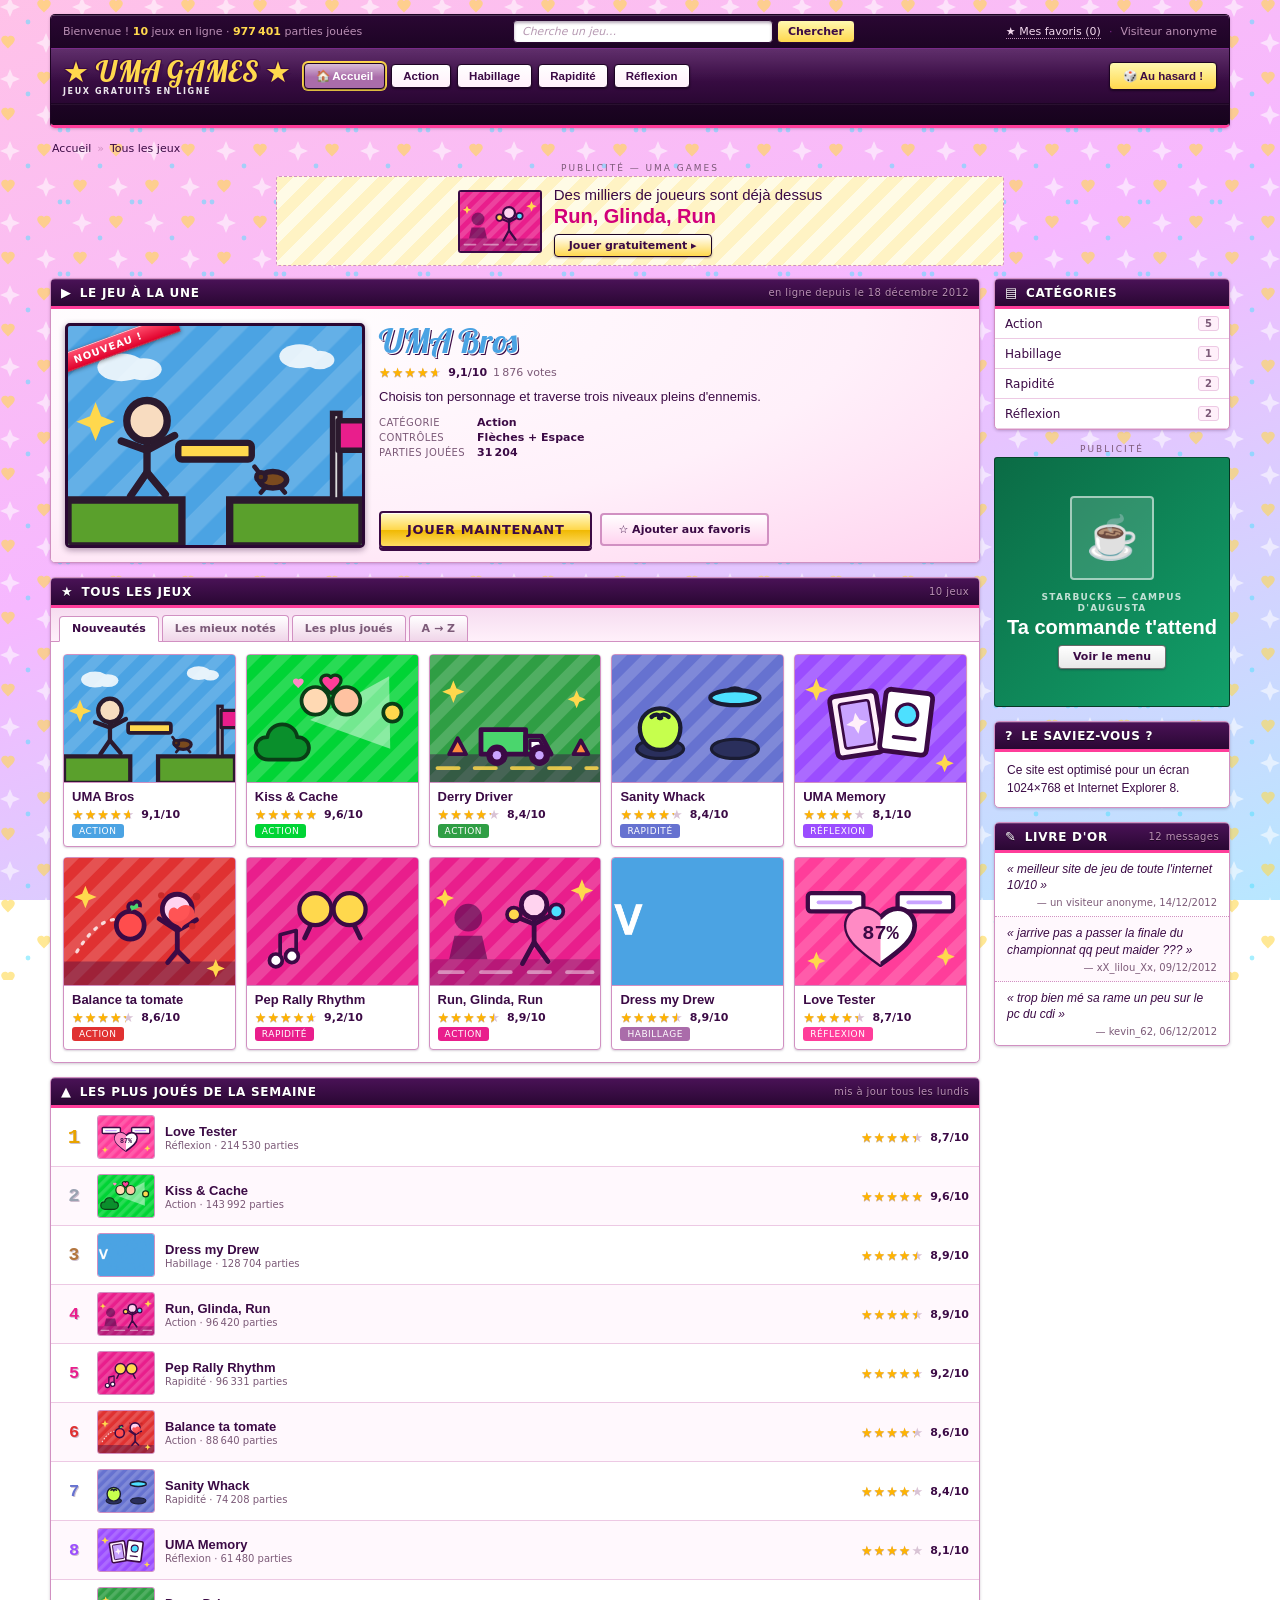
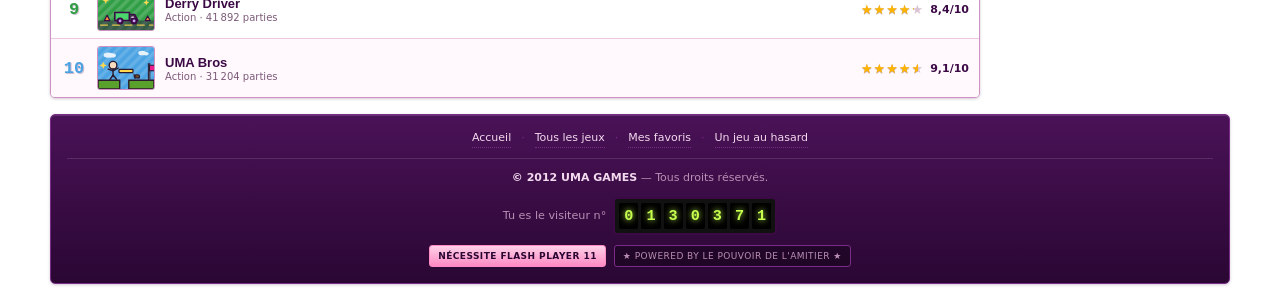
<file: index.html>
<!DOCTYPE html>
<html lang="fr">
<head>
<meta charset="UTF-8" />
<meta name="viewport" content="width=device-width, initial-scale=1, viewport-fit=cover" />
<title>★ UMA Games — Jeux gratuits en ligne ★</title>
<link rel="icon" type="image/svg+xml" href="shared/vignettes/drew.svg" />
<link rel="preconnect" href="https://fonts.googleapis.com" />
<link rel="preconnect" href="https://fonts.gstatic.com" crossorigin />
<link href="https://fonts.googleapis.com/css2?family=Lobster&display=swap" rel="stylesheet" />
<!-- Même DA que les jeux : tout le mobilier vient de shared/ -->
<link rel="stylesheet" href="shared/style-tokens.css" />
<link rel="stylesheet" href="shared/components.css" />
<link rel="stylesheet" href="shared/navbar.css" />
<link rel="stylesheet" href="shared/sidebar.css" />
<link rel="stylesheet" href="shared/portail.css" />
<link rel="stylesheet" href="style-hub.css" />
</head>
<body>
  <div id="sparkles" aria-hidden="true"></div>

  <!-- En-tête du portail : barre de service, navigation, annonces -->
  <div id="navbar"></div>

  <div class="portail">
    <nav class="fil-ariane" aria-label="Fil d'Ariane">
      <span class="fil-actuel">Accueil</span>
      <span class="fil-sep">»</span>
      <span class="fil-actuel">Tous les jeux</span>
    </nav>

    <!-- Réclame maison, format bannière : remplie depuis le manifest -->
    <div class="pub pub-banniere" id="pub-haut"></div>

    <div class="portail-corps">
      <main class="portail-principal">

        <!-- ---------- Le jeu à la une ---------- -->
        <section class="bloc bloc-une" id="bloc-une" hidden>
          <h2 class="rubrique">
            <span class="rubrique-icone" aria-hidden="true">▶</span>
            Le jeu à la une
            <span class="rubrique-info" id="une-date"></span>
          </h2>
          <div class="une" id="une"></div>
        </section>

        <!-- ---------- La grille ---------- -->
        <section class="bloc">
          <h2 class="rubrique">
            <span class="rubrique-icone" aria-hidden="true">★</span>
            Tous les jeux
            <span class="rubrique-info" id="grille-compte"></span>
          </h2>

          <div class="onglets-tri" role="tablist" aria-label="Trier les jeux">
            <button class="onglet-tri actif" type="button" role="tab" data-tri="nouveaux">Nouveautés</button>
            <button class="onglet-tri" type="button" role="tab" data-tri="notes">Les mieux notés</button>
            <button class="onglet-tri" type="button" role="tab" data-tri="parties">Les plus joués</button>
            <button class="onglet-tri" type="button" role="tab" data-tri="alpha">A → Z</button>
          </div>

          <p class="filtre-actif" id="filtre-actif" hidden></p>

          <div id="grille-jeux" class="grille-jeux" aria-busy="true">
            <p class="chargement">Chargement des jeux…</p>
          </div>
        </section>

        <!-- ---------- Le classement ---------- -->
        <section class="bloc" id="bloc-top" hidden>
          <h2 class="rubrique">
            <span class="rubrique-icone" aria-hidden="true">▲</span>
            Les plus joués de la semaine
            <span class="rubrique-info">mis à jour tous les lundis</span>
          </h2>
          <ol class="classement" id="classement"></ol>
        </section>
      </main>

      <!-- ---------- La colonne de droite ---------- -->
      <aside class="portail-cote">
        <section class="bloc" id="bloc-categories" hidden>
          <h2 class="rubrique">
            <span class="rubrique-icone" aria-hidden="true">▤</span>
            Catégories
          </h2>
          <ul class="categories" id="categories"></ul>
        </section>

        <!-- Réclame maison, format pavé -->
        <div class="pub pub-pave" id="pub-cote"></div>

        <section class="bloc">
          <h2 class="rubrique">
            <span class="rubrique-icone" aria-hidden="true">?</span>
            Le saviez-vous ?
          </h2>
          <p class="widget-texte" id="anecdote">…</p>
        </section>

        <section class="bloc widget-livre-dor">
          <h2 class="rubrique">
            <span class="rubrique-icone" aria-hidden="true">✎</span>
            Livre d'or
            <span class="rubrique-info" id="livre-compte"></span>
          </h2>
          <ul class="livre-dor" id="livre-dor"></ul>
        </section>
      </aside>
    </div>

    <!-- Pied de page du portail, commun à toutes les pages -->
    <div id="pied"></div>
  </div>

  <!-- Les vraies illustrations si elles existent, les SVG sinon.
       `assets/index.js` est écrit par `node outils/scan-assets.js` ;
       absent ou vide, tout retombe sur les dessins. Ces deux lignes
       passent AVANT les scripts du jeu, qui dessinent au chargement. -->
  <script src="assets/index.js"></script>
  <script src="shared/images.js"></script>
  <script src="shared/favoris.js"></script>
  <script src="shared/sparkle.js"></script>
  <script src="shared/navbar.js"></script>
  <script src="shared/pub.js"></script>
  <script src="shared/pied.js"></script>
  <script>
    renderNavbar(null, "navbar");
    renderPied("pied");
    renderPubs([["pub-haut", "banniere"], ["pub-cote", "pave"]]);
  </script>
<script>
/* =========================================================
   Le hub ne connaît aucun jeu en dur : tout vient de
   games-manifest.json, la source unique de vérité partagée avec
   l'en-tête et la colonne des pages de jeu.
   ========================================================= */
(function () {
  "use strict";

  const grille = document.getElementById("grille-jeux");
  const params = new URLSearchParams(location.search);

  /* L'état des filtres vient de l'URL : la recherche de la barre de service
     est un vrai formulaire GET, elle arrive donc ici avec ?q=. */
  const etat = {
    tri: "nouveaux",
    q: (params.get("q") || "").trim(),
    categorie: params.get("categorie") || "",
    favoris: params.get("favoris") === "1",
  };

  let JEUX = [];

  const nombre = (n) => Number(n || 0).toLocaleString("fr-FR");
  const virgule = (n) => String(n).replace(".", ",");
  const jouable = (j) => j.statut === "disponible" && j.url;

  const DATE_FR = { day: "numeric", month: "long", year: "numeric" };
  const enDate = (iso) => {
    const d = new Date(iso + "T12:00:00");
    return isNaN(d) ? iso : d.toLocaleDateString("fr-FR", DATE_FR);
  };

  fetch("games-manifest.json")
    .then((r) => {
      if (!r.ok) throw new Error("HTTP " + r.status);
      return r.json();
    })
    .then(demarre)
    .catch((err) => {
      console.error("[hub] manifest illisible :", err);
      grille.innerHTML =
        '<p class="chargement">Impossible de charger la liste des jeux. ' +
        "Sers le dossier avec un serveur local (python3 -m http.server).</p>";
      grille.removeAttribute("aria-busy");
    });

  function demarre(jeux) {
    JEUX = jeux;
    afficheUne();
    afficheCategories();
    afficheClassement();
    brancheTri();
    brancheHasardPied();
    afficheGrille();
  }

  /* ---------------------------------------------------------
     Cinq étoiles grises, cinq dorées rognées à la note.
     --------------------------------------------------------- */
  function etoiles(jeu, avecVotes) {
    const note = document.createElement("span");
    note.className = "notation";
    note.title = virgule(jeu.note) + " sur 10";

    const cinq = document.createElement("span");
    cinq.className = "notation-etoiles";
    const plein = document.createElement("i");
    plein.style.width = (jeu.note / 10) * 100 + "%";
    cinq.appendChild(plein);

    const chiffre = document.createElement("span");
    chiffre.className = "notation-chiffre";
    chiffre.textContent = virgule(jeu.note) + "/10";

    note.append(cinq, chiffre);

    if (avecVotes) {
      const votes = document.createElement("span");
      votes.className = "notation-votes";
      votes.textContent = nombre(jeu.votes) + " votes";
      note.appendChild(votes);
    }
    return note;
  }

  /* ---------------------------------------------------------
     Le jeu à la une : le dernier arrivé. Pas un choix arbitraire —
     c'est ce qu'un portail met en avant, et ça se voit dans la date.
     --------------------------------------------------------- */
  function afficheUne() {
    const jeux = JEUX.filter(jouable);
    if (!jeux.length) return;

    const jeu = jeux
      .slice()
      .sort((a, b) => String(b.ajoute_le).localeCompare(String(a.ajoute_le)))[0];

    document.getElementById("une-date").textContent = "en ligne depuis le " + enDate(jeu.ajoute_le);

    const une = document.getElementById("une");
    une.style.setProperty("--accent", jeu.couleur);
    une.innerHTML = "";

    const lienImg = document.createElement("a");
    lienImg.className = "une-ecran";
    lienImg.href = jeu.url;
    lienImg.setAttribute("aria-label", "Jouer à " + jeu.titre);

    const img = document.createElement("img");
    img.src = (window.umaVignette && umaVignette(jeu.id)) || jeu.vignette;
    img.alt = "";
    lienImg.appendChild(img);

    const neuf = document.createElement("span");
    neuf.className = "ruban-nouveau";
    neuf.textContent = "NOUVEAU !";
    lienImg.appendChild(neuf);

    const texte = document.createElement("div");
    texte.className = "une-texte";

    const titre = document.createElement("h3");
    titre.className = "une-titre";
    const lienTitre = document.createElement("a");
    lienTitre.href = jeu.url;
    lienTitre.textContent = jeu.titre;
    titre.appendChild(lienTitre);

    const rang = document.createElement("p");
    rang.className = "une-meta";
    rang.append(etoiles(jeu, true));

    const desc = document.createElement("p");
    desc.className = "une-desc";
    desc.textContent = jeu.description;

    const fiche = document.createElement("dl");
    fiche.className = "fiche";
    [
      ["Catégorie", jeu.categorie],
      ["Contrôles", jeu.controles],
      ["Parties jouées", nombre(jeu.parties)],
    ].forEach(([cle, valeur]) => {
      const dt = document.createElement("dt");
      dt.textContent = cle;
      const dd = document.createElement("dd");
      dd.textContent = valeur;
      fiche.append(dt, dd);
    });

    const actions = document.createElement("p");
    actions.className = "une-actions";

    const jouer = document.createElement("a");
    jouer.className = "bouton-jouer";
    jouer.href = jeu.url;
    jouer.textContent = "JOUER MAINTENANT";
    actions.appendChild(jouer);

    if (window.umaFavoris) {
      actions.appendChild(window.umaFavoris.bouton(jeu.id, "bouton-favori"));
    }

    texte.append(titre, rang, desc, fiche, actions);
    une.append(lienImg, texte);
    document.getElementById("bloc-une").hidden = false;
  }

  /* ---------------------------------------------------------
     La grille
     --------------------------------------------------------- */
  function jeuxFiltres() {
    let jeux = JEUX.slice();

    if (etat.favoris && window.umaFavoris) {
      const favoris = window.umaFavoris.liste();
      jeux = jeux.filter((j) => favoris.indexOf(j.id) !== -1);
    }
    if (etat.categorie) {
      jeux = jeux.filter((j) => j.categorie === etat.categorie);
    }
    if (etat.q) {
      const q = etat.q.toLowerCase();
      jeux = jeux.filter((j) =>
        (j.titre + " " + j.description + " " + j.perso + " " + j.categorie)
          .toLowerCase()
          .indexOf(q) !== -1
      );
    }

    const tris = {
      nouveaux: (a, b) => String(b.ajoute_le).localeCompare(String(a.ajoute_le)),
      notes: (a, b) => (b.note || 0) - (a.note || 0),
      parties: (a, b) => (b.parties || 0) - (a.parties || 0),
      alpha: (a, b) => a.titre.localeCompare(b.titre, "fr"),
    };
    const choisi = tris[etat.tri] || tris.nouveaux;

    /* Un jeu pas encore sorti passe toujours après les autres, quel que soit
       le tri. Sans cette clé, « Nouveautés » les mettait en tête : ils n'ont
       pas de date, et "undefined" se compare après n'importe quelle année. */
    const enChantier = (j) => (jouable(j) ? 0 : 1);
    return jeux.sort((a, b) => enChantier(a) - enChantier(b) || choisi(a, b));
  }

  function afficheGrille() {
    const jeux = jeuxFiltres();
    grille.innerHTML = "";
    grille.removeAttribute("aria-busy");

    document.getElementById("grille-compte").textContent =
      jeux.length + (jeux.length > 1 ? " jeux" : " jeu");

    afficheFiltreActif(jeux.length);

    if (!jeux.length) {
      const vide = document.createElement("p");
      vide.className = "chargement";
      vide.textContent = etat.favoris
        ? "Aucun favori pour l'instant. Ouvre un jeu et clique sur ★ Ajouter aux favoris."
        : "Aucun jeu ne correspond. Essaie un autre mot.";
      grille.appendChild(vide);
      return;
    }

    jeux.forEach((jeu, i) => grille.appendChild(carte(jeu, i)));
  }

  function afficheFiltreActif(combien) {
    const zone = document.getElementById("filtre-actif");
    const morceaux = [];
    if (etat.q) morceaux.push('recherche « ' + etat.q + ' »');
    if (etat.categorie) morceaux.push("catégorie " + etat.categorie);
    if (etat.favoris) morceaux.push("mes favoris");

    if (!morceaux.length) {
      zone.hidden = true;
      return;
    }
    zone.hidden = false;
    zone.innerHTML = "";
    zone.append(
      document.createTextNode(
        "Filtre : " + morceaux.join(" + ") + " — " + combien + " résultat" + (combien > 1 ? "s" : "") + ". "
      )
    );
    const reset = document.createElement("button");
    reset.type = "button";
    reset.className = "filtre-reset";
    reset.textContent = "Tout afficher";
    reset.addEventListener("click", () => {
      etat.q = "";
      etat.categorie = "";
      etat.favoris = false;
      history.replaceState(null, "", location.pathname);
      afficheCategories();
      afficheGrille();
    });
    zone.appendChild(reset);
  }

  function carte(jeu, index) {
    const dispo = jouable(jeu);

    /* Un jeu disponible est un lien, un jeu à venir ne l'est pas : pas de href
       bidon ni de clic à intercepter, le navigateur fait le travail. */
    const el = document.createElement(dispo ? "a" : "div");
    el.className = "carte-jeu" + (dispo ? "" : " bientot");
    el.style.setProperty("--accent", jeu.couleur);
    if (dispo) el.href = jeu.url;
    else el.setAttribute("aria-disabled", "true");

    const cadre = document.createElement("div");
    cadre.className = "carte-vignette";

    const img = document.createElement("img");
    img.src = (window.umaVignette && umaVignette(jeu.id)) || jeu.vignette;
    img.alt = "";
    img.loading = "lazy";
    cadre.appendChild(img);

    /* Le voile « ▶ JOUER » au survol : le geste des portails de l'époque. */
    const voile = document.createElement("span");
    voile.className = "carte-voile";
    voile.textContent = dispo ? "▶ JOUER" : "PROCHAINEMENT";
    cadre.appendChild(voile);

    if (!dispo) {
      const bientot = document.createElement("span");
      bientot.className = "badge-bientot";
      bientot.textContent = "Bientôt disponible";
      cadre.appendChild(bientot);
    }

    const corps = document.createElement("div");
    corps.className = "carte-corps";

    const titre = document.createElement("h3");
    titre.className = "carte-titre";
    titre.textContent = jeu.titre;

    const cat = document.createElement("span");
    cat.className = "carte-cat";
    cat.textContent = jeu.categorie;

    /* Un jeu pas encore sorti n'a pas de note : on n'affiche pas cinq étoiles
       grises, qui se liraient comme un zéro. */
    corps.appendChild(titre);
    if (typeof jeu.note === "number") corps.appendChild(etoiles(jeu, false));
    corps.appendChild(cat);

    el.append(cadre, corps);
    return el;
  }

  /* ---------------------------------------------------------
     Le classement : ici la numérotation dit quelque chose de vrai,
     c'est un rang, pas une décoration.
     --------------------------------------------------------- */
  function afficheClassement() {
    const jeux = JEUX.filter(jouable)
      .slice()
      .sort((a, b) => (b.parties || 0) - (a.parties || 0));
    if (!jeux.length) return;

    const liste = document.getElementById("classement");
    liste.innerHTML = "";

    jeux.forEach((jeu, i) => {
      const li = document.createElement("li");
      li.className = "rang";
      li.style.setProperty("--accent", jeu.couleur);

      const numero = document.createElement("span");
      numero.className = "rang-numero";
      numero.textContent = i + 1;

      const lien = document.createElement("a");
      lien.className = "rang-lien";
      lien.href = jeu.url;

      const img = document.createElement("img");
      img.className = "rang-vignette";
      img.src = (window.umaVignette && umaVignette(jeu.id)) || jeu.vignette;
      img.alt = "";
      img.loading = "lazy";

      const texte = document.createElement("span");
      texte.className = "rang-texte";

      const nom = document.createElement("span");
      nom.className = "rang-nom";
      nom.textContent = jeu.titre;

      const sous = document.createElement("span");
      sous.className = "rang-sous";
      sous.textContent = jeu.categorie + " · " + nombre(jeu.parties) + " parties";

      texte.append(nom, sous);
      lien.append(img, texte, etoiles(jeu, false));
      li.append(numero, lien);
      liste.appendChild(li);
    });

    document.getElementById("bloc-top").hidden = false;
  }

  /* ---------------------------------------------------------
     Catégories : les comptes se déduisent du manifest.
     --------------------------------------------------------- */
  function afficheCategories() {
    const comptes = new Map();
    JEUX.forEach((j) => comptes.set(j.categorie, (comptes.get(j.categorie) || 0) + 1));
    if (!comptes.size) return;

    const ul = document.getElementById("categories");
    ul.innerHTML = "";

    const ajoute = (nom, n, actif) => {
      const li = document.createElement("li");
      const b = document.createElement("button");
      b.type = "button";
      b.className = "categorie" + (actif ? " actif" : "");
      b.innerHTML =
        '<span class="categorie-nom"></span><span class="categorie-compte">' + n + "</span>";
      b.querySelector(".categorie-nom").textContent = nom;
      b.addEventListener("click", () => {
        etat.categorie = etat.categorie === nom ? "" : nom;
        if (nom === null) etat.categorie = "";
        afficheCategories();
        afficheGrille();
      });
      li.appendChild(b);
      ul.appendChild(li);
    };

    [...comptes.entries()]
      .sort((a, b) => a[0].localeCompare(b[0], "fr"))
      .forEach(([nom, n]) => ajoute(nom, n, etat.categorie === nom));

    document.getElementById("bloc-categories").hidden = false;
  }


  /* ---------------------------------------------------------
     Le tri
     --------------------------------------------------------- */
  function brancheTri() {
    document.querySelectorAll(".onglet-tri").forEach((b) => {
      b.setAttribute("aria-selected", String(b.dataset.tri === etat.tri));
      b.addEventListener("click", () => {
        etat.tri = b.dataset.tri;
        document.querySelectorAll(".onglet-tri").forEach((autre) => {
          autre.classList.toggle("actif", autre === b);
          autre.setAttribute("aria-selected", String(autre === b));
        });
        afficheGrille();
      });
    });
  }

  function brancheHasardPied() {
    const lien = document.getElementById("pied-hasard");
    const jeux = JEUX.filter(jouable);
    if (!lien || !jeux.length) return;
    lien.addEventListener("click", (e) => {
      e.preventDefault();
      location.href = jeux[Math.floor(Math.random() * jeux.length)].url;
    });
  }

  /* ---------------------------------------------------------
     Le livre d'or : le mur de commentaires de 2012, fautes comprises.
     Trois messages tirés au sort à chaque visite, sur un registre qui
     en compte bien plus — c'est ce qui donne l'impression d'un vrai
     livre d'or plutôt que d'une citation posée là.
     --------------------------------------------------------- */
  const LIVRE_DOR = [
    ["meilleur site de jeu de toute l'internet 10/10", "un visiteur anonyme", "14/12/2012"],
    ["jarrive pas a passer la finale du championnat qq peut maider ???", "xX_lilou_Xx", "09/12/2012"],
    ["trop bien mé sa rame un peu sur le pc du cdi", "kevin_62", "06/12/2012"],
    ["jai fait la pire tenue possible a drew jsuis trop fiere", "Manon♥", "02/12/2012"],
    ["slt qui veut etre mon ami ? repondez svp", "dark_shadow_95", "28/11/2012"],
    ["site pourri............ non jrigole c trop cool", "TheGamerZ", "25/11/2012"],
    ["merci pour les jeux gratuit mon petit fils adore", "mamie_jocelyne", "21/11/2012"],
    ["pk on peut pas mettre une photo de profil ?? svp ajoutez", "lea_du_59", "17/11/2012"],
    ["jsuis premier au classement venez me battre si vous pouvez", "N0OB_KILLER", "12/11/2012"],
    ["ce jeu ma fait louper mon bus", "clément", "08/11/2012"],
    ["mettez plus de jeux de chevaux stp", "poney_lover_2000", "03/11/2012"],
    ["mon frere a casse mon score jvais le tuer", "sarah&co", "29/10/2012"],
  ];

  (function afficheLivreDor() {
    const liste = document.getElementById("livre-dor");
    if (!liste) return;
    const tire = LIVRE_DOR.slice().sort(() => Math.random() - 0.5).slice(0, 3);
    tire.forEach(([mot, pseudo, date]) => {
      const li = document.createElement("li");
      li.className = "livre-mot";
      const p = document.createElement("p");
      p.className = "livre-texte";
      p.textContent = "« " + mot + " »";
      const sig = document.createElement("span");
      sig.className = "livre-signature";
      sig.textContent = "— " + pseudo + ", " + date;
      li.append(p, sig);
      liste.appendChild(li);
    });
    document.getElementById("livre-compte").textContent =
      LIVRE_DOR.length + " messages";
  })();

  /* Petit gadget d'ambiance : une anecdote au hasard à chaque visite. */
  const ANECDOTES = [
    "Ce site est optimisé pour un écran 1024×768 et Internet Explorer 8.",
    "Tous nos jeux sont gratuits et le resteront. Parlez-en autour de vous !",
    "Astuce : cliquez sur ★ pour garder un jeu sous la main à votre prochaine visite.",
    "Le record du staff sur Sanity Whack tient depuis mars. À vous de jouer.",
    "Nos notes sont calculées sur les votes des joueurs, et sur rien d'autre.",
    "Un jeu qui rame ? Fermez les autres onglets, ça aide plus qu'on ne croit.",
  ];
  document.getElementById("anecdote").textContent =
    ANECDOTES[Math.floor(Math.random() * ANECDOTES.length)];
})();
</script>
</body>
</html>
</file>
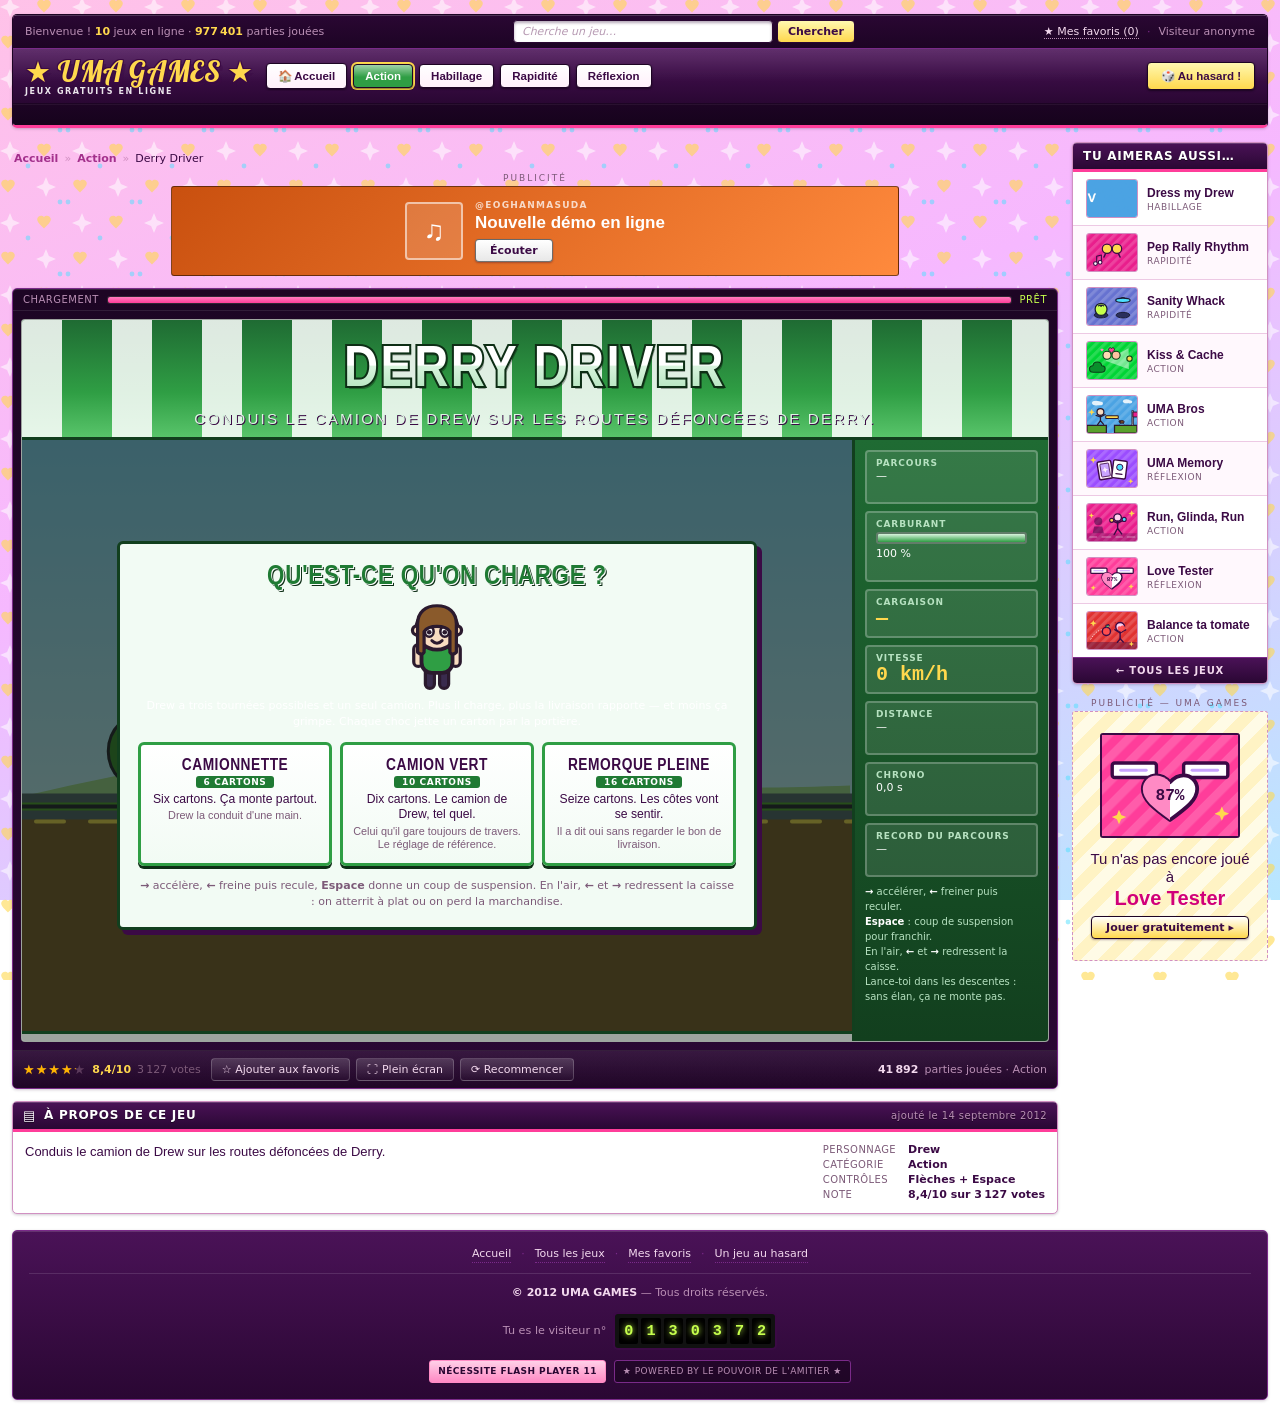
<file: games/derry-driver/index.html>
<!DOCTYPE html>
<html lang="fr">
<head>
<meta charset="UTF-8" />
<meta name="viewport" content="width=device-width, initial-scale=1, viewport-fit=cover" />
<title>🚚 Derry Driver 🚚</title>
<link rel="icon" type="image/svg+xml" href="../../shared/vignettes/derry-driver.svg" />
<link rel="preconnect" href="https://fonts.googleapis.com" />
<link rel="preconnect" href="https://fonts.gstatic.com" crossorigin />
<link href="https://fonts.googleapis.com/css2?family=Lobster&display=swap" rel="stylesheet" />
<!-- DA commune du hub, à charger AVANT le style propre au jeu -->
<link rel="stylesheet" href="../../shared/style-tokens.css" />
<link rel="stylesheet" href="../../shared/components.css" />
<link rel="stylesheet" href="../../shared/navbar.css" />
<link rel="stylesheet" href="../../shared/sidebar.css" />
<link rel="stylesheet" href="../../shared/portail.css" />
<link rel="stylesheet" href="../../shared/skins.css" />
<link rel="stylesheet" href="style.css" />
</head>
<body class="theme-derry-driver">
  <div id="sparkles" aria-hidden="true"></div>

  <!-- En-tête du portail : barre de service, navigation, annonces -->
  <div id="navbar"></div>

  <div class="page">
    <div class="colonne-jeu">
      <nav id="fil-ariane"></nav>

      <!-- Régie du portail : bannière au-dessus du lecteur -->
      <div class="pub pub-banniere" id="pub-haut"></div>

      <!-- Le lecteur : bande de chargement, jeu encastré, barre d'outils -->
      <div class="lecteur">
        <div id="lecteur-chargement"></div>
        <div class="lecteur-scene">
          <div class="shell">
            <header class="banner">
              <h1 class="wordart" data-text="Derry Driver"><span>Derry Driver</span></h1>
              <p class="tagline">Conduis le camion de Drew sur les routes défoncées de Derry.</p>
            </header>

            <div class="dd-jeu">
              <!-- ===== La scène : la route, dessinée au canvas ===== -->
              <section class="dd-piste">
                <div class="dd-scene" id="dd-scene" tabindex="0"
                     aria-label="Piste de conduite. Flèche droite pour accélérer, flèche gauche pour freiner, espace pour donner un coup de suspension.">
                  <canvas id="dd-toile" aria-hidden="true"></canvas>
                  <div class="dd-ecran" id="dd-ecran"></div>
                </div>

                <!-- L'avancement sur le parcours, sous la scène -->
                <div class="dd-avancement" aria-hidden="true">
                  <span class="dd-avancement-plein" id="dd-avancement-plein"></span>
                </div>

                <!-- Commandes au doigt, seulement sans clavier -->
                <div class="dd-tactile" aria-hidden="true">
                  <button type="button" class="dd-tact" id="dd-tact-frein">◀ FREIN</button>
                  <button type="button" class="dd-tact dd-tact-saut" id="dd-tact-saut">SUSPENSION</button>
                  <button type="button" class="dd-tact" id="dd-tact-gaz">GAZ ▶</button>
                </div>
              </section>

              <!-- ===== Tableau de bord ===== -->
              <aside class="dd-dock">
                <div class="dd-bloc">
                  <span class="dd-etiquette">Parcours</span>
                  <span id="dd-parcours" class="dd-texte">—</span>
                </div>

                <div class="dd-bloc">
                  <span class="dd-etiquette">Carburant</span>
                  <span class="dd-jauge"><span class="dd-jauge-plein" id="dd-jauge-plein"></span></span>
                  <span id="dd-carburant" class="dd-texte">100 %</span>
                </div>

                <div class="dd-bloc">
                  <span class="dd-etiquette">Cargaison</span>
                  <span id="dd-cargaison" class="dd-valeur">—</span>
                </div>

                <div class="dd-bloc">
                  <span class="dd-etiquette">Vitesse</span>
                  <span id="dd-vitesse" class="dd-valeur">0 km/h</span>
                </div>

                <div class="dd-bloc">
                  <span class="dd-etiquette">Distance</span>
                  <span id="dd-distance" class="dd-texte">—</span>
                </div>

                <div class="dd-bloc">
                  <span class="dd-etiquette">Chrono</span>
                  <span id="dd-chrono" class="dd-texte">0,0 s</span>
                </div>

                <div class="dd-bloc">
                  <span class="dd-etiquette">Record du parcours</span>
                  <span id="dd-record" class="dd-texte">—</span>
                </div>

                <p class="dd-aide">
                  <b>→</b> accélérer, <b>←</b> freiner puis reculer.<br />
                  <b>Espace</b> : coup de suspension pour franchir.<br />
                  En l'air, <b>←</b> et <b>→</b> redressent la caisse.<br />
                  Lance-toi dans les descentes : sans élan, ça ne monte pas.
                </p>

                <!-- Ce que le jeu dit à voix haute, pour qui ne voit pas l'écran -->
                <p class="dd-annonce" id="dd-annonce" role="status" aria-live="polite"></p>
              </aside>
            </div>
          </div>
        </div>
        <div id="lecteur-outils"></div>
      </div>

      <!-- Fiche du jeu, remplie depuis games-manifest.json -->
      <div id="fiche-jeu"></div>
    </div>

    <div class="colonne-sidebar">
      <!-- Colonne « Tu aimeras aussi... », remplie depuis games-manifest.json -->
      <div id="sidebar-autres-jeux"></div>
      <!-- Régie du portail : pavé sous le rail -->
      <div class="pub pub-pave" id="pub-cote"></div>
    </div>
  </div>

  <!-- Pied de page du portail, commun à toutes les pages -->
  <div id="pied"></div>

  <!-- Les vraies illustrations si elles existent, les SVG sinon.
       `assets/index.js` est écrit par `node outils/scan-assets.js` ;
       absent ou vide, tout retombe sur les dessins. Ces deux lignes
       passent AVANT les scripts du jeu, qui dessinent au chargement. -->
  <script src="../../assets/index.js"></script>
  <script src="../../shared/images.js"></script>
  <script src="../../shared/perso.js"></script>
  <script src="parcours.js"></script>
  <script src="physique.js"></script>
  <script src="main.js"></script>
  <script src="../../shared/favoris.js"></script>
  <script src="../../shared/sparkle.js"></script>
  <script src="../../shared/navbar.js"></script>
  <script src="../../shared/sidebar.js"></script>
  <script src="../../shared/lecteur.js"></script>
  <script src="../../shared/pub.js"></script>
  <script src="../../shared/pied.js"></script>
  <script>
    renderNavbar("derry-driver", "navbar");
    renderSidebar("derry-driver", "sidebar-autres-jeux");
    renderPied("pied");
    renderLecteur("derry-driver");
    renderPubs([["pub-haut", "banniere"], ["pub-cote", "pave"]]);
  </script>
</body>
</html>
</file>
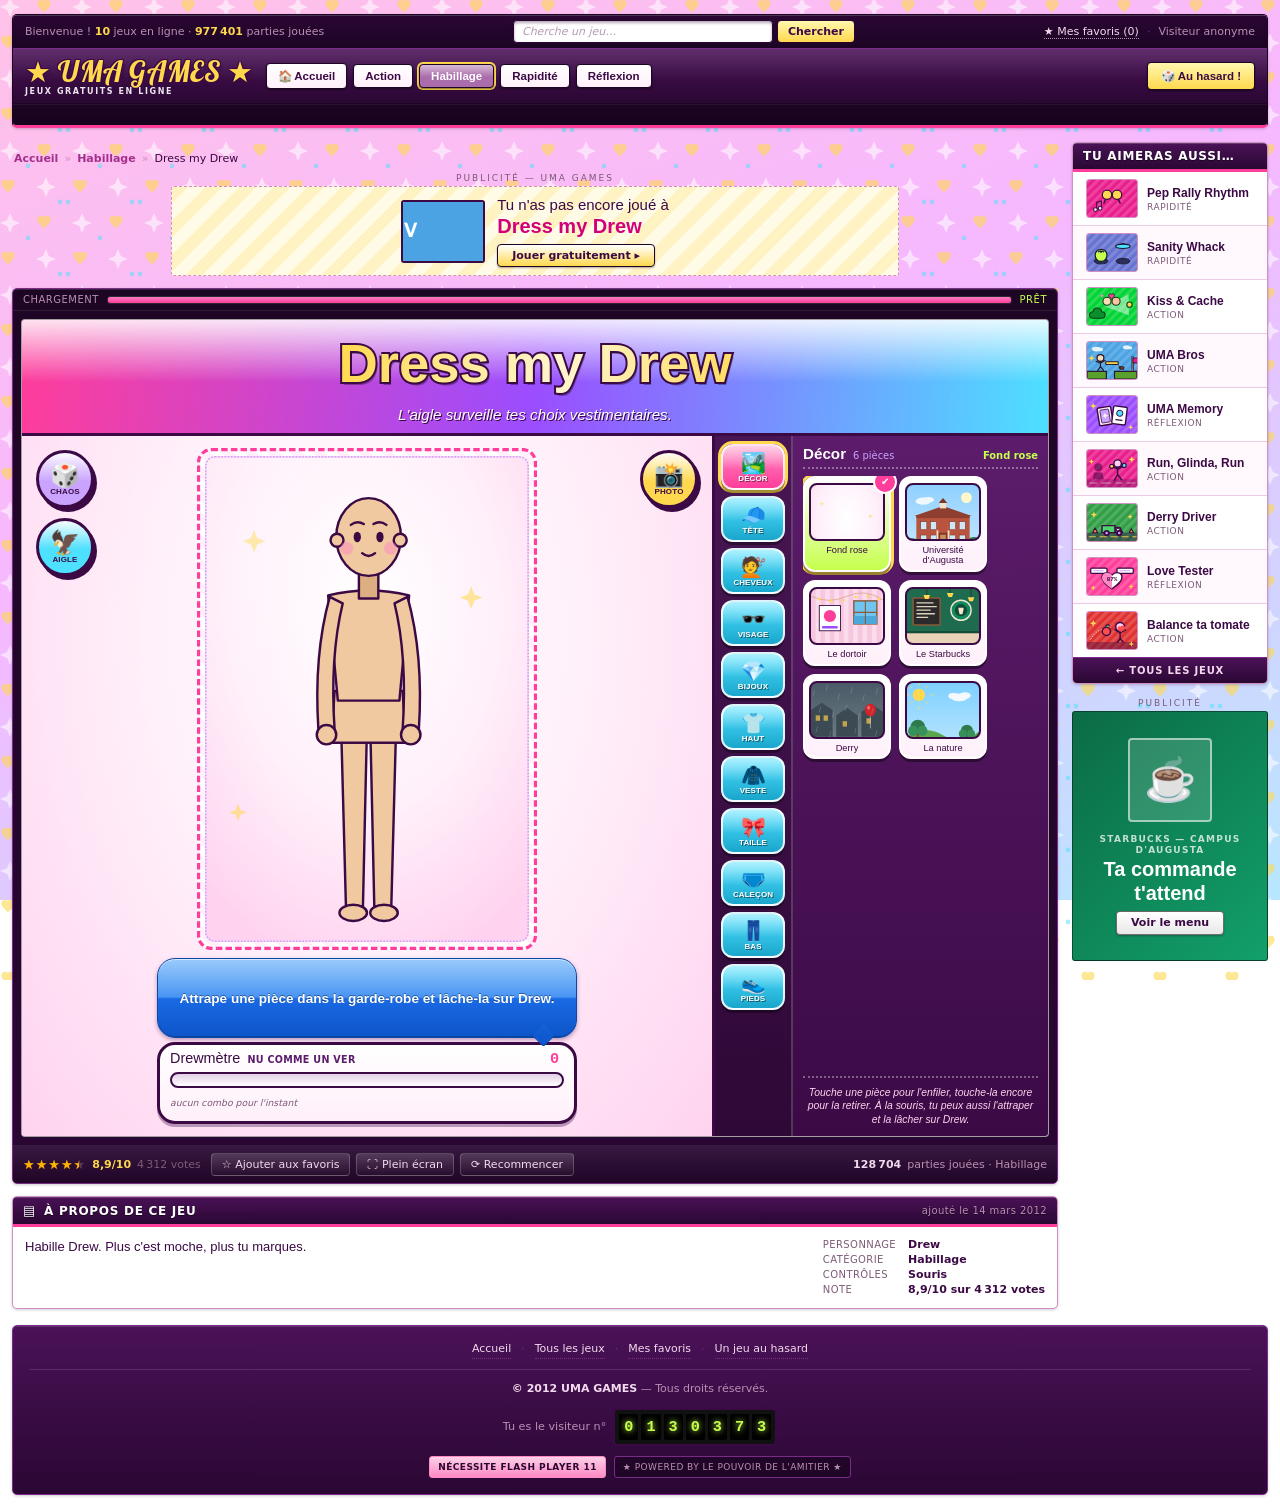
<file: games/drew-dress-up/index.html>
<!DOCTYPE html>
<html lang="fr">
<head>
<meta charset="UTF-8" />
<meta name="viewport" content="width=device-width, initial-scale=1, viewport-fit=cover" />
<title>✿ Dress my Drew ✿</title>
<link rel="icon" type="image/svg+xml" href="favicon.svg" />
<link rel="preconnect" href="https://fonts.googleapis.com" />
<link rel="preconnect" href="https://fonts.gstatic.com" crossorigin />
<link href="https://fonts.googleapis.com/css2?family=Lobster&display=swap" rel="stylesheet" />
<!-- DA commune du hub, à charger AVANT le style propre au jeu -->
<link rel="stylesheet" href="../../shared/style-tokens.css" />
<link rel="stylesheet" href="../../shared/components.css" />
<link rel="stylesheet" href="../../shared/navbar.css" />
<link rel="stylesheet" href="../../shared/sidebar.css" />
<link rel="stylesheet" href="../../shared/portail.css" />
<link rel="stylesheet" href="../../shared/skins.css" />
<link rel="stylesheet" href="style.css" />
</head>
<body class="theme-drew">
  <div id="sparkles" aria-hidden="true"></div>

  <!-- Barre de navigation permanente du portail -->
  <div id="navbar"></div>

  <div class="page">
    <div class="colonne-jeu">
      <nav id="fil-ariane"></nav>

      <!-- Régie du portail : bannière au-dessus du lecteur -->
      <div class="pub pub-banniere" id="pub-haut"></div>

      <!-- Le lecteur : bande de chargement, jeu encastré, barre d'outils -->
      <div class="lecteur">
        <div id="lecteur-chargement"></div>
        <div class="lecteur-scene">
  <div class="shell">
    <header class="banner">
      <h1 class="wordart" data-text="Dress my Drew"><span>Dress my Drew</span></h1>
      <p class="tagline">L'aigle surveille tes choix vestimentaires.</p>
    </header>

    <div class="game">
      <section class="stage">
        <div class="stage-tools stage-tools-gauche">
          <button id="btn-chaos" class="round-btn chaos" title="Habiller Drew au hasard">
            <span aria-hidden="true">🎲</span><span class="round-label">Chaos</span>
          </button>
          <button id="btn-eagle" class="round-btn eagle" title="Tout retirer">
            <span aria-hidden="true">🦅</span><span class="round-label">Aigle</span>
          </button>
        </div>

        <div class="stage-tools stage-tools-droite">
          <button id="btn-export" class="round-btn primary" title="Enregistrer la tenue en PNG">
            <span aria-hidden="true">📸</span><span class="round-label">Photo</span>
          </button>
        </div>

        <div class="doll-fit">
          <div class="doll-frame">
            <div id="doll"></div>
            <div id="eagle-anim" aria-hidden="true">
              <span class="eagle-corps">🦅</span>
            </div>
          </div>
        </div>

        <p id="flavor-text" role="status"><span id="flavor-texte"></span></p>

        <!-- Le Drewmètre. Hauteur FIXE, comme la bulle : si ce bloc grandit,
             la scène rétrécit et Drew change de taille à chaque pièce. -->
        <div class="gout" id="gout">
          <div class="gout-tete">
            <span class="gout-nom">Drewmètre</span>
            <span class="gout-palier" id="gout-palier">—</span>
            <span class="gout-chiffres"><b id="gout-score">0</b><small id="gout-record"></small></span>
          </div>
          <div class="gout-jauge">
            <i class="gout-remplissage" id="gout-remplissage"></i>
            <i class="gout-marque" id="gout-marque" hidden></i>
          </div>
          <div class="gout-combos gout-combos-vide" id="gout-combos"></div>
        </div>
      </section>

      <aside class="dock">
        <div id="wardrobe-tabs" class="dock-cats" role="tablist" aria-label="Catégories de vêtements"></div>
        <div class="dock-items">
          <div id="dock-entete" class="dock-entete"></div>
          <div id="wardrobe-panels" class="dock-panels"></div>
          <p class="dock-hint">Touche une pièce pour l'enfiler, touche-la encore pour la retirer. À la souris, tu peux aussi l'attraper et la lâcher sur Drew.</p>
        </div>
      </aside>
    </div>

  </div>
        </div>
        <div id="lecteur-outils"></div>
      </div>

      <!-- Fiche du jeu, remplie depuis games-manifest.json -->
      <div id="fiche-jeu"></div>
    </div>

    <div class="colonne-sidebar">
      <!-- Colonne « Tu aimeras aussi... », remplie depuis games-manifest.json -->
      <div id="sidebar-autres-jeux"></div>
      <!-- Régie du portail : pavé sous le rail -->
      <div class="pub pub-pave" id="pub-cote"></div>
    </div>
  </div>

  <!-- Pied de page du portail, commun à toutes les pages -->
  <div id="pied"></div>

  <!-- Les vraies illustrations si elles existent, les SVG sinon.
       `assets/index.js` est écrit par `node outils/scan-assets.js` ;
       absent ou vide, tout retombe sur les dessins. Ces deux lignes
       passent AVANT les scripts du jeu, qui dessinent au chargement. -->
  <script src="../../assets/index.js"></script>
  <script src="../../shared/images.js"></script>
  <script src="layers.js"></script>
  <script src="decors.js"></script>
  <script src="silhouettes.js"></script>
  <script src="gout.js"></script>
  <script src="main.js"></script>
  <script src="export.js"></script>
  <script src="../../shared/favoris.js"></script>
  <script src="../../shared/sparkle.js"></script>
  <script src="../../shared/navbar.js"></script>
  <script src="../../shared/sidebar.js"></script>
  <script src="../../shared/lecteur.js"></script>
  <script src="../../shared/pub.js"></script>
  <script src="../../shared/pied.js"></script>
  <script>
    renderNavbar("drew", "navbar");
    renderSidebar("drew", "sidebar-autres-jeux");
    renderPied("pied");
    renderPubs([["pub-haut", "banniere"], ["pub-cote", "pave"]]);
    renderLecteur("drew");
  </script>
</body>
</html>
</file>
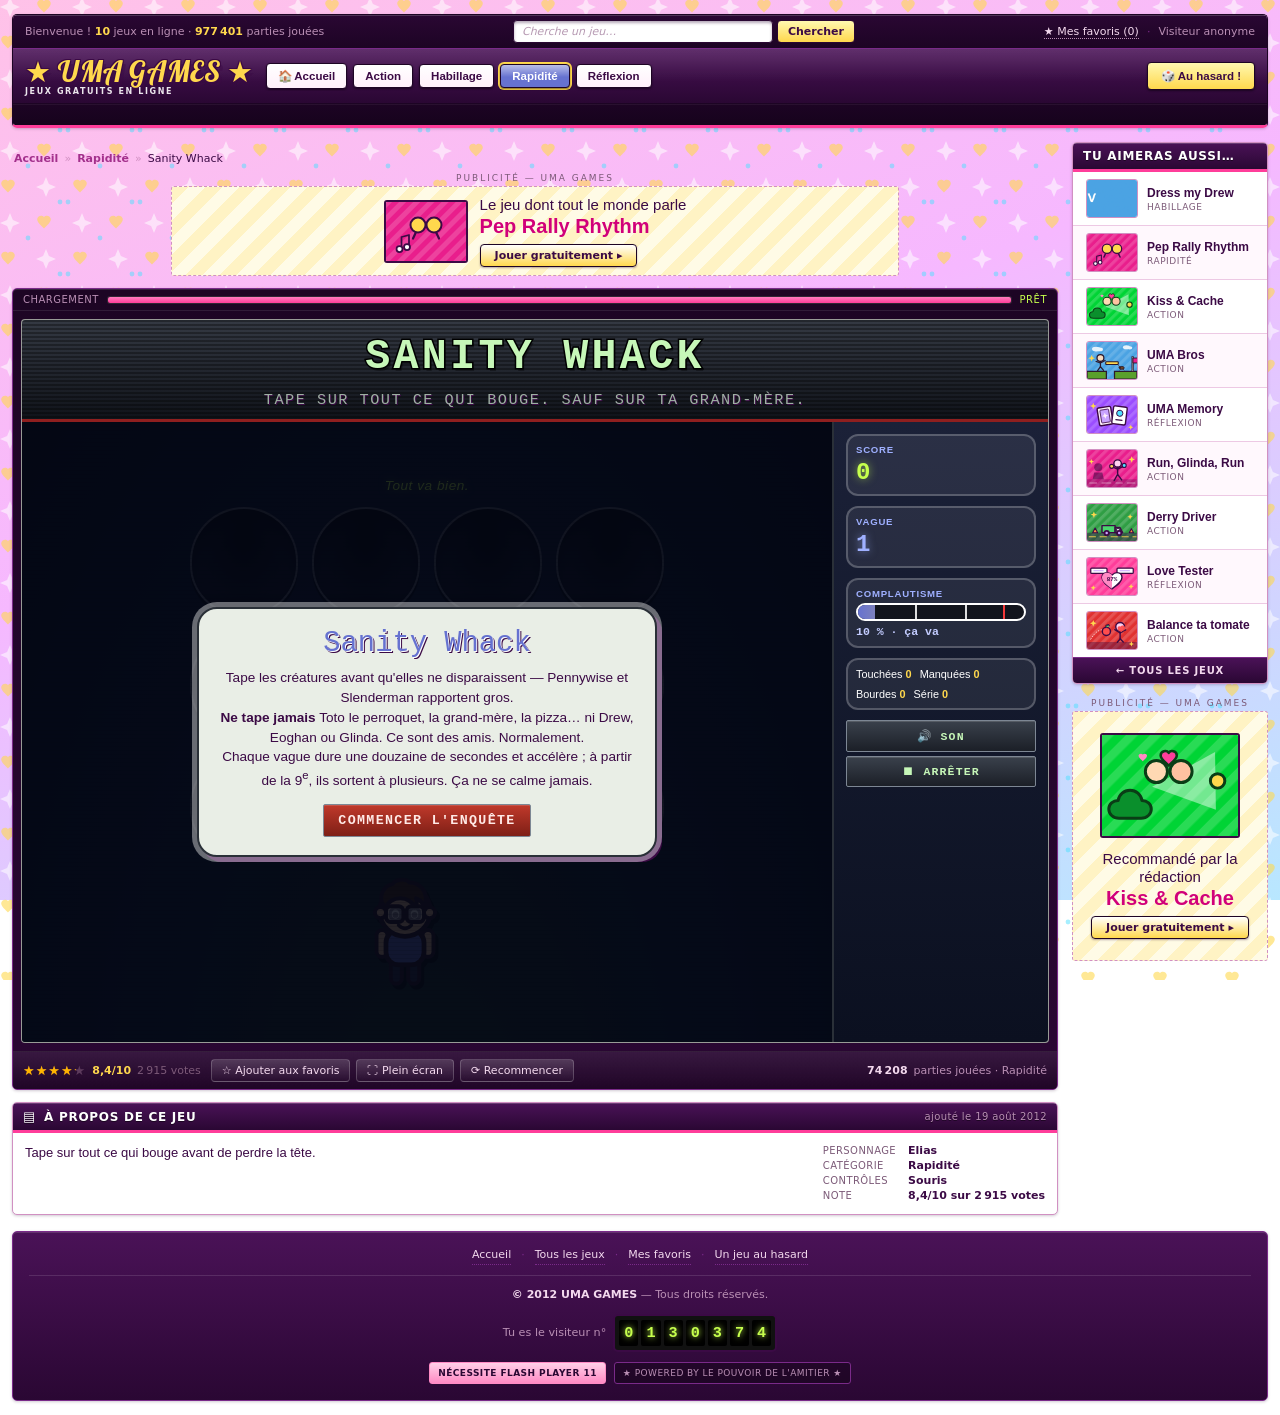
<file: games/elias-whack/index.html>
<!DOCTYPE html>
<html lang="fr">
<head>
<meta charset="UTF-8" />
<meta name="viewport" content="width=device-width, initial-scale=1, viewport-fit=cover" />
<title>📡 Sanity Whack 📡</title>
<link rel="icon" type="image/svg+xml" href="favicon.svg" />
<link rel="preconnect" href="https://fonts.googleapis.com" />
<link rel="preconnect" href="https://fonts.gstatic.com" crossorigin />
<link href="https://fonts.googleapis.com/css2?family=Lobster&display=swap" rel="stylesheet" />
<!-- DA commune du hub, à charger AVANT le style propre au jeu -->
<link rel="stylesheet" href="../../shared/style-tokens.css" />
<link rel="stylesheet" href="../../shared/components.css" />
<link rel="stylesheet" href="../../shared/navbar.css" />
<link rel="stylesheet" href="../../shared/sidebar.css" />
<link rel="stylesheet" href="../../shared/portail.css" />
<link rel="stylesheet" href="../../shared/skins.css" />
<link rel="stylesheet" href="style.css" />
</head>
<body class="theme-elias" data-sanity="0">
  <div id="sparkles" aria-hidden="true"></div>

  <!-- Barre de navigation permanente du portail -->
  <div id="navbar"></div>

  <div class="page">
    <div class="colonne-jeu">
      <nav id="fil-ariane"></nav>

      <!-- Régie du portail : bannière au-dessus du lecteur -->
      <div class="pub pub-banniere" id="pub-haut"></div>

      <!-- Le lecteur : bande de chargement, jeu encastré, barre d'outils -->
      <div class="lecteur">
        <div id="lecteur-chargement"></div>
        <div class="lecteur-scene">
    <div class="shell">
      <header class="banner">
        <h1 class="wordart" data-text="Sanity Whack"><span>Sanity Whack</span></h1>
        <p class="tagline">Tape sur tout ce qui bouge. Sauf sur ta grand-mère.</p>
      </header>

      <div class="game">
        <!-- ===== Scène : la grille de trous ===== -->
        <section class="stage">
          <!-- Dégradation visuelle : bruit VHS + décalage chromatique -->
          <div class="vhs" aria-hidden="true"></div>
          <div class="scanlines" aria-hidden="true"></div>

          <!-- Carton de passage de vague : c'est ce qui rend l'accélération
               visible, le chiffre du tableau de bord ne suffit pas -->
          <div id="annonce-vague" class="annonce-vague" aria-hidden="true"></div>

          <div class="terrain">
            <p class="ambiance" id="ambiance">Tout va bien.</p>
            <div id="grille" class="grille" aria-label="Terrain de jeu"></div>

            <!-- Elias commente en direct : son visage suit sa santé mentale -->
            <div class="elias">
              <div id="elias-avatar" class="elias-avatar" aria-hidden="true"></div>
              <p id="commentaire" class="commentaire" role="status"></p>
            </div>
          </div>

          <!-- Écrans superposés : accueil et fin de partie -->
          <div id="ecran" class="ecran visible">
            <div class="ecran-boite">
              <h2 id="ecran-titre" class="ecran-titre">Sanity Whack</h2>
              <p id="ecran-texte" class="ecran-texte">
                Tape les créatures avant qu'elles ne disparaissent —
                Pennywise et Slenderman rapportent gros.<br />
                <b>Ne tape jamais</b> Toto le perroquet, la grand-mère, la pizza…
                ni Drew, Eoghan ou Glinda. Ce sont des amis. Normalement.<br />
                Chaque vague dure une douzaine de secondes et accélère ; à partir de la 9<sup>e</sup>,
                ils sortent à plusieurs. Ça ne se calme jamais.
              </p>
              <button id="btn-jouer" class="fun-btn primary">Commencer l'enquête</button>
            </div>
          </div>
        </section>

        <!-- ===== Tableau de bord ===== -->
        <aside class="dock">
          <div class="dock-bloc">
            <span class="dock-etiquette">Score</span>
            <span id="score" class="dock-valeur">0</span>
          </div>

          <div class="dock-bloc">
            <span class="dock-etiquette">Vague</span>
            <span id="vague" class="dock-valeur vague">1</span>
          </div>

          <div class="dock-bloc">
            <span class="dock-etiquette">Complautisme</span>
            <div class="sanity-cadre">
              <div id="sanity-barre" class="sanity-barre"></div>
              <!-- Les trois crans où l'écran bascule : sans eux, la barre ne
                   dit pas à quelle distance on est du prochain palier -->
              <div class="sanity-crans" aria-hidden="true"></div>
            </div>
            <span id="sanity-etat" class="sanity-etat" data-palier="0">10 % · ça va</span>
          </div>

          <div class="dock-bloc dock-stats">
            <span>Touchées <b id="stat-ok">0</b></span>
            <span>Manquées <b id="stat-rate">0</b></span>
            <span>Bourdes <b id="stat-bourde">0</b></span>
            <span>Série <b id="stat-serie">0</b></span>
          </div>

          <div class="dock-bloc dock-actions">
            <button id="btn-son" class="fun-btn">🔊 Son</button>
            <button id="btn-stop" class="fun-btn">⏹ Arrêter</button>
          </div>
        </aside>
      </div>

    </div>
        </div>
        <div id="lecteur-outils"></div>
      </div>

      <!-- Fiche du jeu, remplie depuis games-manifest.json -->
      <div id="fiche-jeu"></div>
    </div>

    <div class="colonne-sidebar">
      <!-- Colonne « Tu aimeras aussi... », remplie depuis games-manifest.json -->
      <div id="sidebar-autres-jeux"></div>
      <!-- Régie du portail : pavé sous le rail -->
      <div class="pub pub-pave" id="pub-cote"></div>
    </div>
  </div>

  <!-- Pied de page du portail, commun à toutes les pages -->
  <div id="pied"></div>

  <!-- Les vraies illustrations si elles existent, les SVG sinon.
       `assets/index.js` est écrit par `node outils/scan-assets.js` ;
       absent ou vide, tout retombe sur les dessins. Ces deux lignes
       passent AVANT les scripts du jeu, qui dessinent au chargement. -->
  <script src="../../assets/index.js"></script>
  <script src="../../shared/images.js"></script>
  <script src="../../shared/perso.js"></script>
  <script src="roster.js"></script>
  <script src="main.js"></script>
  <script src="../../shared/favoris.js"></script>
  <script src="../../shared/sparkle.js"></script>
  <script src="../../shared/navbar.js"></script>
  <script src="../../shared/sidebar.js"></script>
  <script src="../../shared/lecteur.js"></script>
  <script src="../../shared/pub.js"></script>
  <script src="../../shared/pied.js"></script>
  <script>
    renderNavbar("elias", "navbar");
    renderSidebar("elias", "sidebar-autres-jeux");
    renderPied("pied");
    renderPubs([["pub-haut", "banniere"], ["pub-cote", "pave"]]);
    renderLecteur("elias");
  </script>
</body>
</html>
</file>
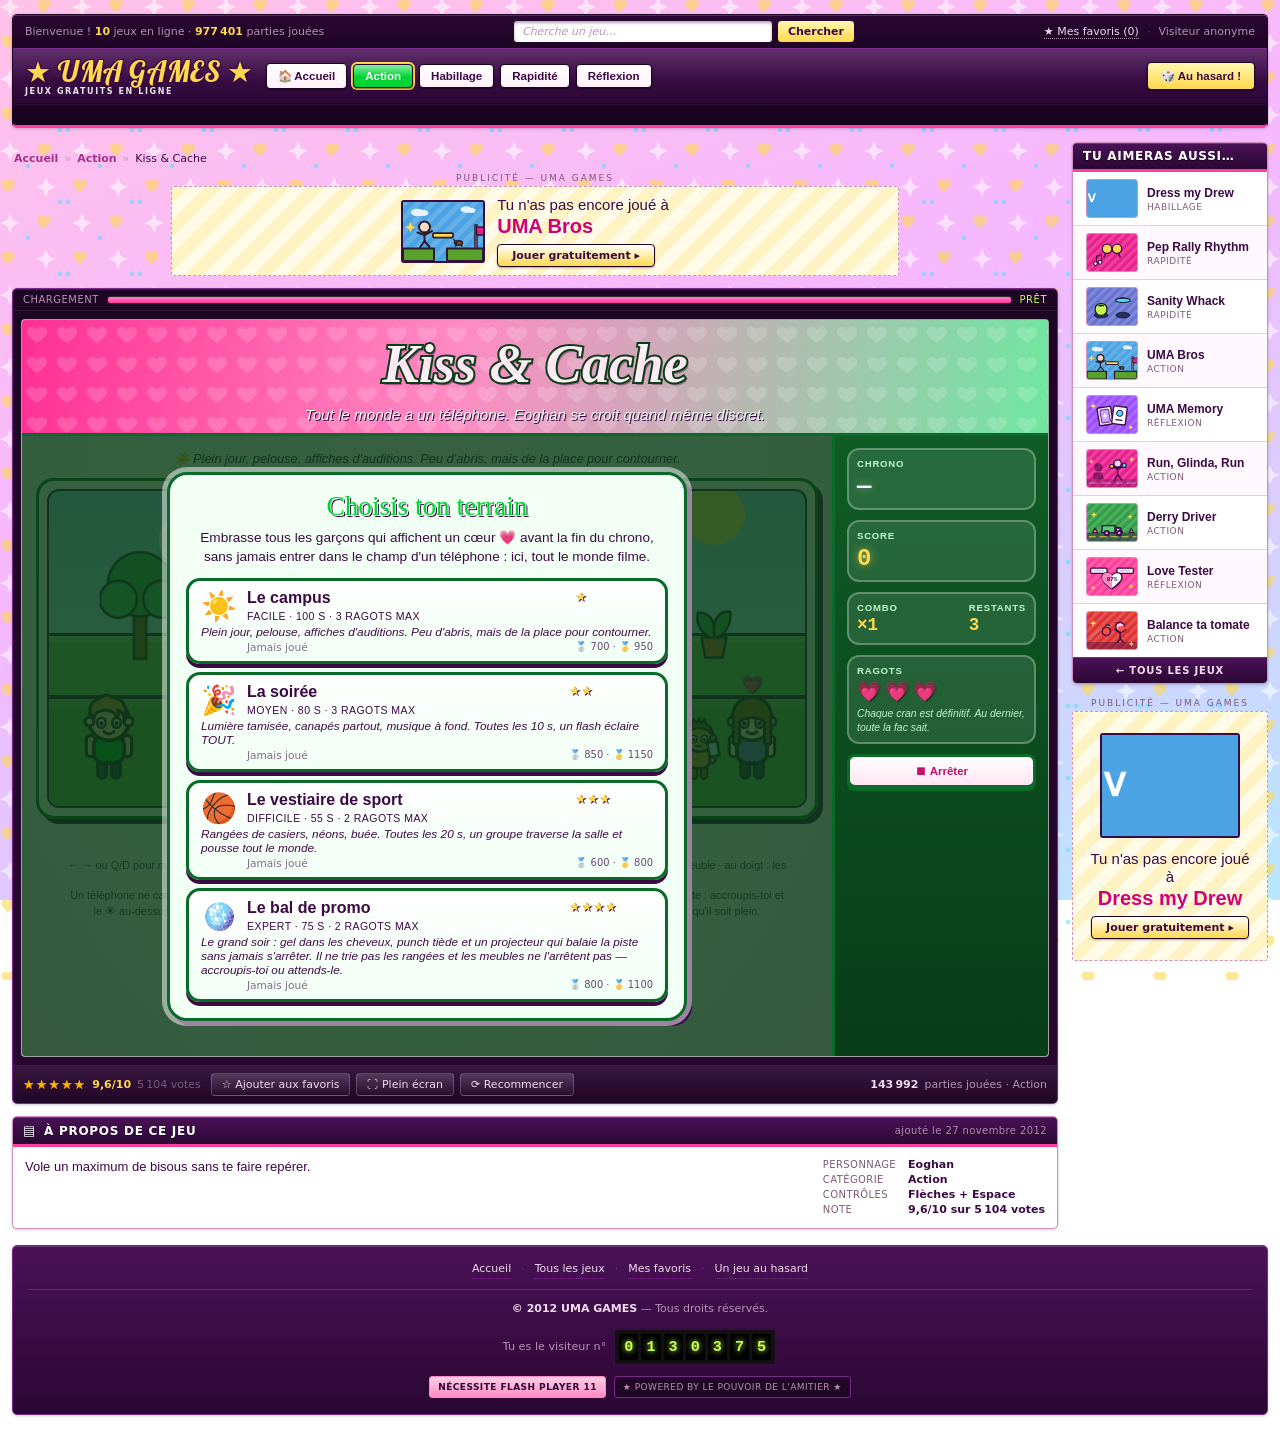
<file: games/eoghan-office/index.html>
<!DOCTYPE html>
<html lang="fr">
<head>
<meta charset="UTF-8" />
<meta name="viewport" content="width=device-width, initial-scale=1, viewport-fit=cover" />
<title>💗 Kiss &amp; Cache 💗</title>
<link rel="icon" type="image/svg+xml" href="favicon.svg" />
<link rel="preconnect" href="https://fonts.googleapis.com" />
<link rel="preconnect" href="https://fonts.gstatic.com" crossorigin />
<link href="https://fonts.googleapis.com/css2?family=Lobster&display=swap" rel="stylesheet" />
<!-- DA commune du hub, à charger AVANT le style propre au jeu -->
<link rel="stylesheet" href="../../shared/style-tokens.css" />
<link rel="stylesheet" href="../../shared/components.css" />
<link rel="stylesheet" href="../../shared/navbar.css" />
<link rel="stylesheet" href="../../shared/sidebar.css" />
<link rel="stylesheet" href="../../shared/portail.css" />
<link rel="stylesheet" href="../../shared/skins.css" />
<link rel="stylesheet" href="style.css" />
</head>
<body class="theme-eoghan">
  <div id="sparkles" aria-hidden="true"></div>

  <!-- Barre de navigation permanente du portail -->
  <div id="navbar"></div>

  <div class="page">
    <div class="colonne-jeu">
      <nav id="fil-ariane"></nav>

      <!-- Régie du portail : bannière au-dessus du lecteur -->
      <div class="pub pub-banniere" id="pub-haut"></div>

      <!-- Le lecteur : bande de chargement, jeu encastré, barre d'outils -->
      <div class="lecteur">
        <div id="lecteur-chargement"></div>
        <div class="lecteur-scene">
    <div class="shell">
      <header class="banner">
        <h1 class="wordart" data-text="Kiss &amp; Cache"><span>Kiss &amp; Cache</span></h1>
        <p class="tagline">Tout le monde a un téléphone. Eoghan se croit quand même discret.</p>
      </header>

      <div class="game">
        <!-- ===== Scène : le terrain vu de dessus ===== -->
        <section class="stage">
          <p class="ambiance" id="ambiance"></p>

          <div class="salle-cadre">
            <div id="salle" class="salle">
              <div id="fond" class="fond" aria-hidden="true"></div>
              <div id="faisceaux" class="faisceaux" aria-hidden="true"></div>
              <div id="props" class="props" aria-hidden="true"></div>
              <div id="acteurs" class="acteurs"></div>
              <!-- Le projecteur du bal : un rond de lumière qui balaie la piste -->
              <div id="projecteur" class="projecteur" aria-hidden="true"></div>
              <!-- Compte à rebours avant le snap, planté au-dessus d'Eoghan -->
              <div id="alerte" class="jauge-alerte" aria-hidden="true"></div>
              <div class="flash-voile" aria-hidden="true"></div>
              <div class="jauge-bisou" aria-hidden="true"></div>
            </div>
          </div>

          <p id="commentaire" class="commentaire" role="status"></p>

          <!-- Commandes au doigt, seulement là où il n'y a pas de clavier.
               Le tap dans la salle sait déjà marcher et embrasser, mais
               s'accroupir et changer de rangée n'étaient QUE sur Maj et ↑ ↓ :
               deux actions centrales (la cachette, et les deux rangées de
               profondeur) restaient donc hors de portée sur téléphone. -->
          <div class="tactile" aria-hidden="true">
            <div class="tactile-rangee">
              <button type="button" class="tact" id="tact-gauche">◀</button>
              <button type="button" class="tact" id="tact-droite">▶</button>
              <button type="button" class="tact tact-plan" id="tact-plan">⇅ RANGÉE</button>
            </div>
            <div class="tactile-rangee">
              <button type="button" class="tact tact-accroupi" id="tact-accroupi">ACCROUPI</button>
              <button type="button" class="tact tact-bisou" id="tact-bisou">💗 BISOU</button>
            </div>
          </div>

          <p class="aide">
            ← → ou Q/D pour marcher · ↑ ↓ pour changer de rangée ·
            <b>Espace</b> maintenu pour embrasser · <b>Maj</b> pour s'accroupir
            derrière un meuble · au doigt : les pavés sous la salle, ou
            maintiens à gauche/à droite pour marcher<br />
            Un téléphone ne cadre que <b>sa rangée</b> et s'arrête au premier
            meuble haut. Le meuble entouré de pointillés est à portée de
            cachette : accroupis-toi et le 👁 au-dessus d'Eoghan passe au vert.
            Tant qu'il se remplit en rouge, c'est qu'on te cadre — sors du
            faisceau <b>rouge</b> avant qu'il soit plein.
          </p>

          <!-- Écrans superposés : choix du décor et fin de partie -->
          <div id="ecran" class="ecran">
            <div class="ecran-boite">
              <h2 id="ecran-titre" class="ecran-titre">Choisis ton terrain</h2>
              <p id="ecran-texte" class="ecran-texte">
                Embrasse tous les garçons qui affichent un cœur 💗 avant la fin du
                chrono, sans jamais entrer dans le champ d'un téléphone : ici, tout le monde filme.
              </p>
              <div id="ecran-decors" class="ecran-decors"></div>
            </div>
          </div>
        </section>

        <!-- ===== Tableau de bord ===== -->
        <aside class="dock">
          <div class="dock-bloc">
            <span class="dock-etiquette">Chrono</span>
            <span id="chrono" class="dock-valeur chrono">—</span>
          </div>

          <div class="dock-bloc">
            <span class="dock-etiquette">Score</span>
            <span id="score" class="dock-valeur">0</span>
          </div>

          <div class="dock-bloc dock-duo">
            <span><span class="dock-etiquette">Combo</span><b id="combo">×1</b></span>
            <span><span class="dock-etiquette">Restants</span><b id="restants">0</b></span>
          </div>

          <div class="dock-bloc">
            <span class="dock-etiquette">Ragots</span>
            <div id="ragots" class="ragots"></div>
            <span class="dock-hint">Chaque cran est définitif. Au dernier, toute la fac sait.</span>
          </div>

          <div class="dock-bloc dock-actions">
            <button id="btn-stop" class="fun-btn">⏹ Arrêter</button>
          </div>
        </aside>
      </div>

    </div>
        </div>
        <div id="lecteur-outils"></div>
      </div>

      <!-- Fiche du jeu, remplie depuis games-manifest.json -->
      <div id="fiche-jeu"></div>
    </div>

    <div class="colonne-sidebar">
      <!-- Colonne « Tu aimeras aussi... », remplie depuis games-manifest.json -->
      <div id="sidebar-autres-jeux"></div>
      <!-- Régie du portail : pavé sous le rail -->
      <div class="pub pub-pave" id="pub-cote"></div>
    </div>
  </div>

  <!-- Pied de page du portail, commun à toutes les pages -->
  <div id="pied"></div>

  <!-- Les vraies illustrations si elles existent, les SVG sinon.
       `assets/index.js` est écrit par `node outils/scan-assets.js` ;
       absent ou vide, tout retombe sur les dessins. Ces deux lignes
       passent AVANT les scripts du jeu, qui dessinent au chargement. -->
  <script src="../../assets/index.js"></script>
  <script src="../../shared/images.js"></script>
  <script src="../../shared/perso.js"></script>
  <script src="decors.js"></script>
  <script src="main.js"></script>
  <script src="../../shared/favoris.js"></script>
  <script src="../../shared/sparkle.js"></script>
  <script src="../../shared/navbar.js"></script>
  <script src="../../shared/sidebar.js"></script>
  <script src="../../shared/lecteur.js"></script>
  <script src="../../shared/pub.js"></script>
  <script src="../../shared/pied.js"></script>
  <script>
    renderNavbar("eoghan", "navbar");
    renderSidebar("eoghan", "sidebar-autres-jeux");
    renderPied("pied");
    renderPubs([["pub-haut", "banniere"], ["pub-cote", "pave"]]);
    renderLecteur("eoghan");
  </script>
</body>
</html>
</file>
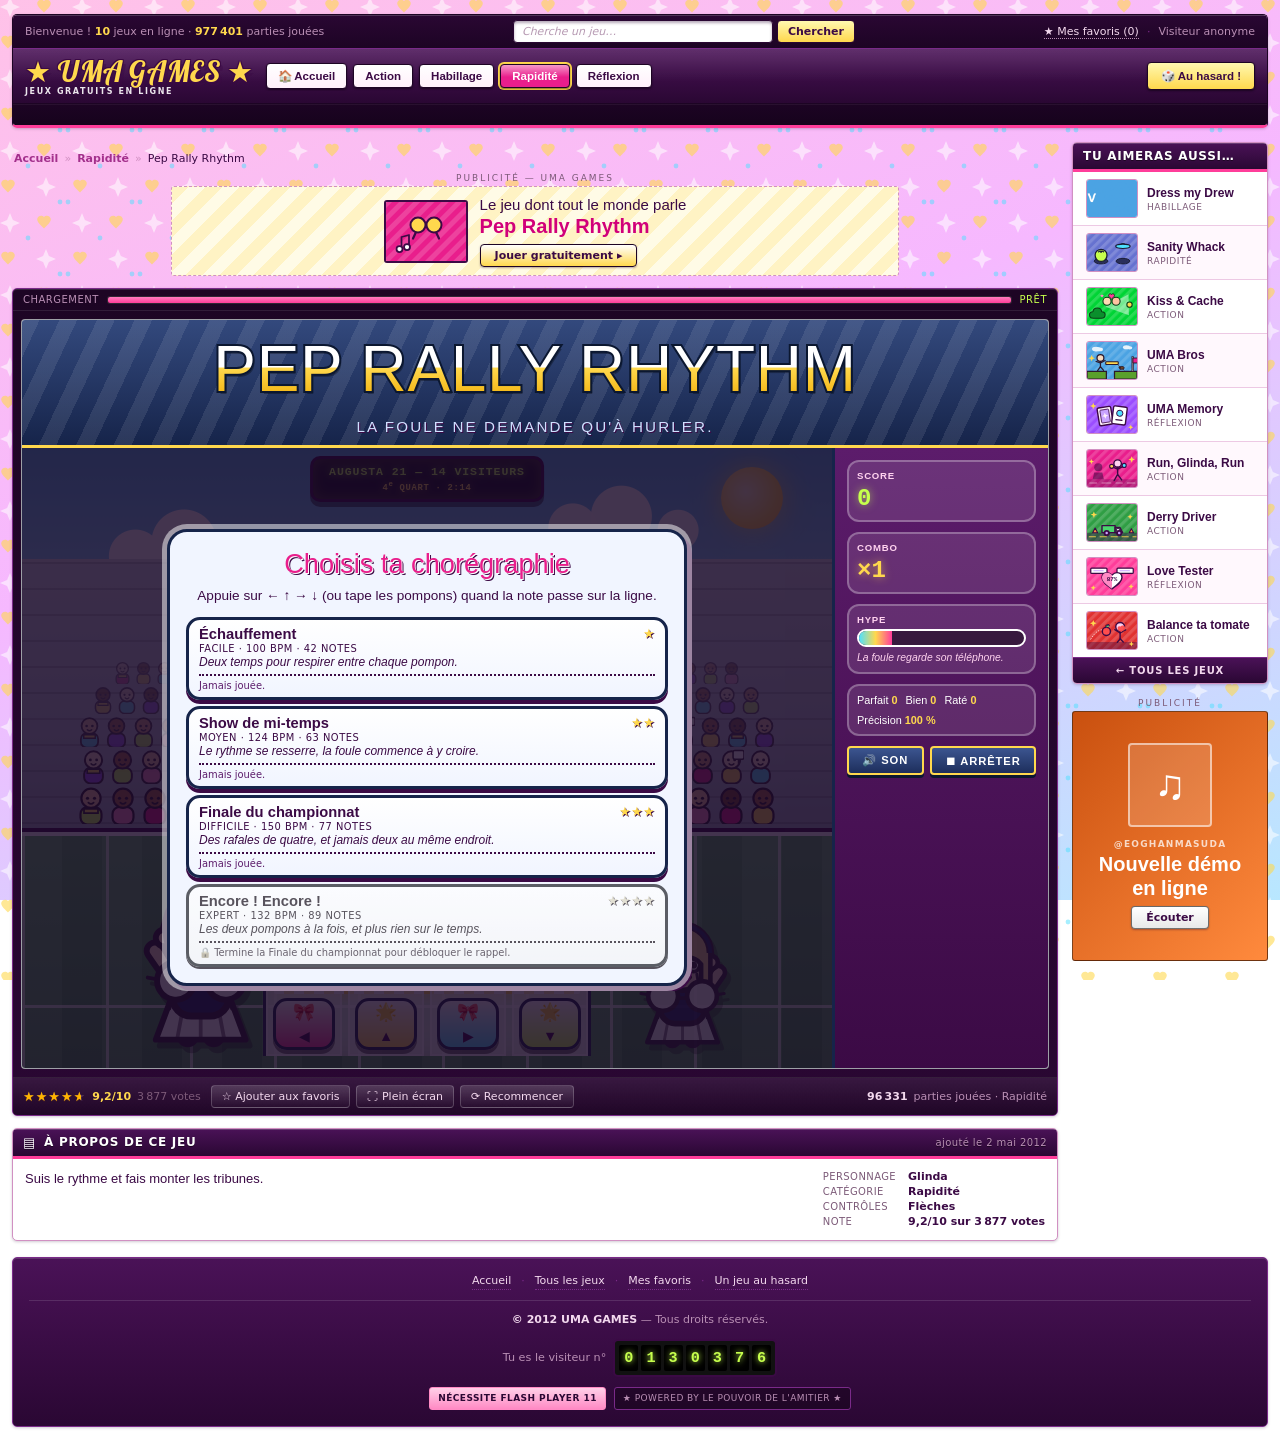
<file: games/glinda-cheer/index.html>
<!DOCTYPE html>
<html lang="fr">
<head>
<meta charset="UTF-8" />
<meta name="viewport" content="width=device-width, initial-scale=1, viewport-fit=cover" />
<title>✦ Pep Rally Rhythm ✦</title>
<link rel="icon" type="image/svg+xml" href="favicon.svg" />
<link rel="preconnect" href="https://fonts.googleapis.com" />
<link rel="preconnect" href="https://fonts.gstatic.com" crossorigin />
<link href="https://fonts.googleapis.com/css2?family=Lobster&display=swap" rel="stylesheet" />
<!-- DA commune du hub, à charger AVANT le style propre au jeu -->
<link rel="stylesheet" href="../../shared/style-tokens.css" />
<link rel="stylesheet" href="../../shared/components.css" />
<link rel="stylesheet" href="../../shared/navbar.css" />
<link rel="stylesheet" href="../../shared/sidebar.css" />
<link rel="stylesheet" href="../../shared/portail.css" />
<link rel="stylesheet" href="../../shared/skins.css" />
<link rel="stylesheet" href="style.css" />
</head>
<body class="theme-glinda">
  <div id="sparkles" aria-hidden="true"></div>

  <!-- Barre de navigation permanente du portail -->
  <div id="navbar"></div>

  <div class="page">
    <div class="colonne-jeu">
      <nav id="fil-ariane"></nav>

      <!-- Régie du portail : bannière au-dessus du lecteur -->
      <div class="pub pub-banniere" id="pub-haut"></div>

      <!-- Le lecteur : bande de chargement, jeu encastré, barre d'outils -->
      <div class="lecteur">
        <div id="lecteur-chargement"></div>
        <div class="lecteur-scene">
    <div class="shell">
      <header class="banner">
        <h1 class="wordart" data-text="Pep Rally Rhythm"><span>Pep Rally Rhythm</span></h1>
        <p class="tagline">La foule ne demande qu'à hurler.</p>
      </header>

      <div class="game">
        <!-- ===== Scène : tribunes, Glinda, couloirs de notes ===== -->
        <section class="stage">
          <!-- Le stade : ciel, tribunes bondées, panneau d'affichage,
               terrain de foot US avec ses lignes de yards et ses poteaux -->
          <div class="stade" aria-hidden="true">
            <div class="ciel"></div>

            <!-- Le panneau n'est pas un décor figé : Augusta marque à chaque
                 cran de combo et le chrono descend avec la chorégraphie. -->
            <div class="panneau-score">
              <span class="panneau-ligne">AUGUSTA <b id="tableau-augusta">21</b> — <b>14</b> VISITEURS</span>
              <span class="panneau-ligne petite">4<sup>e</sup> QUART · <span id="tableau-chrono">2:14</span></span>
            </div>

            <div class="tribunes">
              <div id="foule" class="foule"></div>
            </div>

            <div class="terrain">
              <div class="poteaux">
                <svg viewBox="0 0 120 90" xmlns="http://www.w3.org/2000/svg">
                  <path d="M60 90V46" stroke="#2b1a2e" stroke-width="9" fill="none"/>
                  <path d="M60 88V44" stroke="#ffd84d" stroke-width="5" fill="none"/>
                  <path d="M22 8v40M98 8v40M22 46h76" stroke="#2b1a2e" stroke-width="9" fill="none" stroke-linecap="round"/>
                  <path d="M22 8v40M98 8v40M22 46h76" stroke="#ffd84d" stroke-width="5" fill="none" stroke-linecap="round"/>
                </svg>
              </div>
              <div class="lignes"></div>
            </div>

            <div id="confettis" class="confettis"></div>
          </div>

          <!-- Glinda : sa pose change à chaque touche jouée -->
          <div id="glinda" class="glinda" aria-hidden="true"></div>
          <div id="copine" class="copine" aria-hidden="true"></div>

          <!-- Ce que la foule hurle quand un cran de combo tombe : son propre
               calque, sinon il efface le « PARFAIT ! » qui l'a déclenché. -->
          <p id="cri" class="cri" aria-hidden="true"></p>

          <!-- Piste de jeu : 4 couloirs + ligne de jugement -->
          <div id="piste" class="piste">
            <div class="cadre-avancement" aria-hidden="true">
              <div id="avancement" class="avancement"></div>
            </div>
            <div class="ligne-jugement" aria-hidden="true"></div>
            <div class="couloirs" id="couloirs"></div>
            <p id="jugement" class="jugement" role="status"></p>
          </div>

          <!-- Écrans superposés : accueil, sélection, fin de partie -->
          <div id="ecran" class="ecran">
            <div class="ecran-boite">
              <h2 id="ecran-titre" class="ecran-titre">Choisis ta chorégraphie</h2>
              <p id="ecran-texte" class="ecran-texte">
                Appuie sur ← ↑ → ↓ (ou tape les pompons) quand la note passe sur la ligne.
              </p>
              <!-- Bilan de fin de partie : mention, chiffres, record -->
              <div id="ecran-bilan" class="ecran-bilan"></div>
              <div id="ecran-charts" class="ecran-charts"></div>
              <button id="btn-rejouer" class="fun-btn primary ecran-rejouer" hidden>Rejouer</button>
            </div>
          </div>
        </section>

        <!-- ===== Tableau de bord ===== -->
        <aside class="dock">
          <div class="dock-bloc">
            <span class="dock-etiquette">Score</span>
            <span id="score" class="dock-valeur">0</span>
          </div>

          <div class="dock-bloc">
            <span class="dock-etiquette">Combo</span>
            <span id="combo" class="dock-valeur combo">×1</span>
          </div>

          <div class="dock-bloc">
            <span class="dock-etiquette">Hype</span>
            <div class="hype-cadre">
              <div id="hype-barre" class="hype-barre"></div>
            </div>
            <span id="hype-texte" class="dock-hint">La foule regarde son téléphone.</span>
          </div>

          <div class="dock-bloc dock-stats">
            <span>Parfait <b id="stat-parfait">0</b></span>
            <span>Bien <b id="stat-bien">0</b></span>
            <span>Raté <b id="stat-rate">0</b></span>
            <!-- C'est la précision, pas la hype, qui décide de la mention -->
            <span>Précision <b id="stat-precision">100 %</b></span>
          </div>

          <div class="dock-bloc dock-actions">
            <button id="btn-son" class="fun-btn" aria-pressed="true">🔊 Son</button>
            <button id="btn-stop" class="fun-btn">⏹ Arrêter</button>
          </div>
        </aside>
      </div>

    </div>
        </div>
        <div id="lecteur-outils"></div>
      </div>

      <!-- Fiche du jeu, remplie depuis games-manifest.json -->
      <div id="fiche-jeu"></div>
    </div>

    <div class="colonne-sidebar">
      <!-- Colonne « Tu aimeras aussi... », remplie depuis games-manifest.json -->
      <div id="sidebar-autres-jeux"></div>
      <!-- Régie du portail : pavé sous le rail -->
      <div class="pub pub-pave" id="pub-cote"></div>
    </div>
  </div>

  <!-- Pied de page du portail, commun à toutes les pages -->
  <div id="pied"></div>

  <!-- Les vraies illustrations si elles existent, les SVG sinon.
       `assets/index.js` est écrit par `node outils/scan-assets.js` ;
       absent ou vide, tout retombe sur les dessins. Ces deux lignes
       passent AVANT les scripts du jeu, qui dessinent au chargement. -->
  <script src="../../assets/index.js"></script>
  <script src="../../shared/images.js"></script>
  <script src="../../shared/perso.js"></script>
  <script src="charts.js"></script>
  <script src="main.js"></script>
  <script src="../../shared/favoris.js"></script>
  <script src="../../shared/sparkle.js"></script>
  <script src="../../shared/navbar.js"></script>
  <script src="../../shared/sidebar.js"></script>
  <script src="../../shared/lecteur.js"></script>
  <script src="../../shared/pub.js"></script>
  <script src="../../shared/pied.js"></script>
  <script>
    renderNavbar("glinda", "navbar");
    renderSidebar("glinda", "sidebar-autres-jeux");
    renderPied("pied");
    renderPubs([["pub-haut", "banniere"], ["pub-cote", "pave"]]);
    renderLecteur("glinda");
  </script>
</body>
</html>
</file>
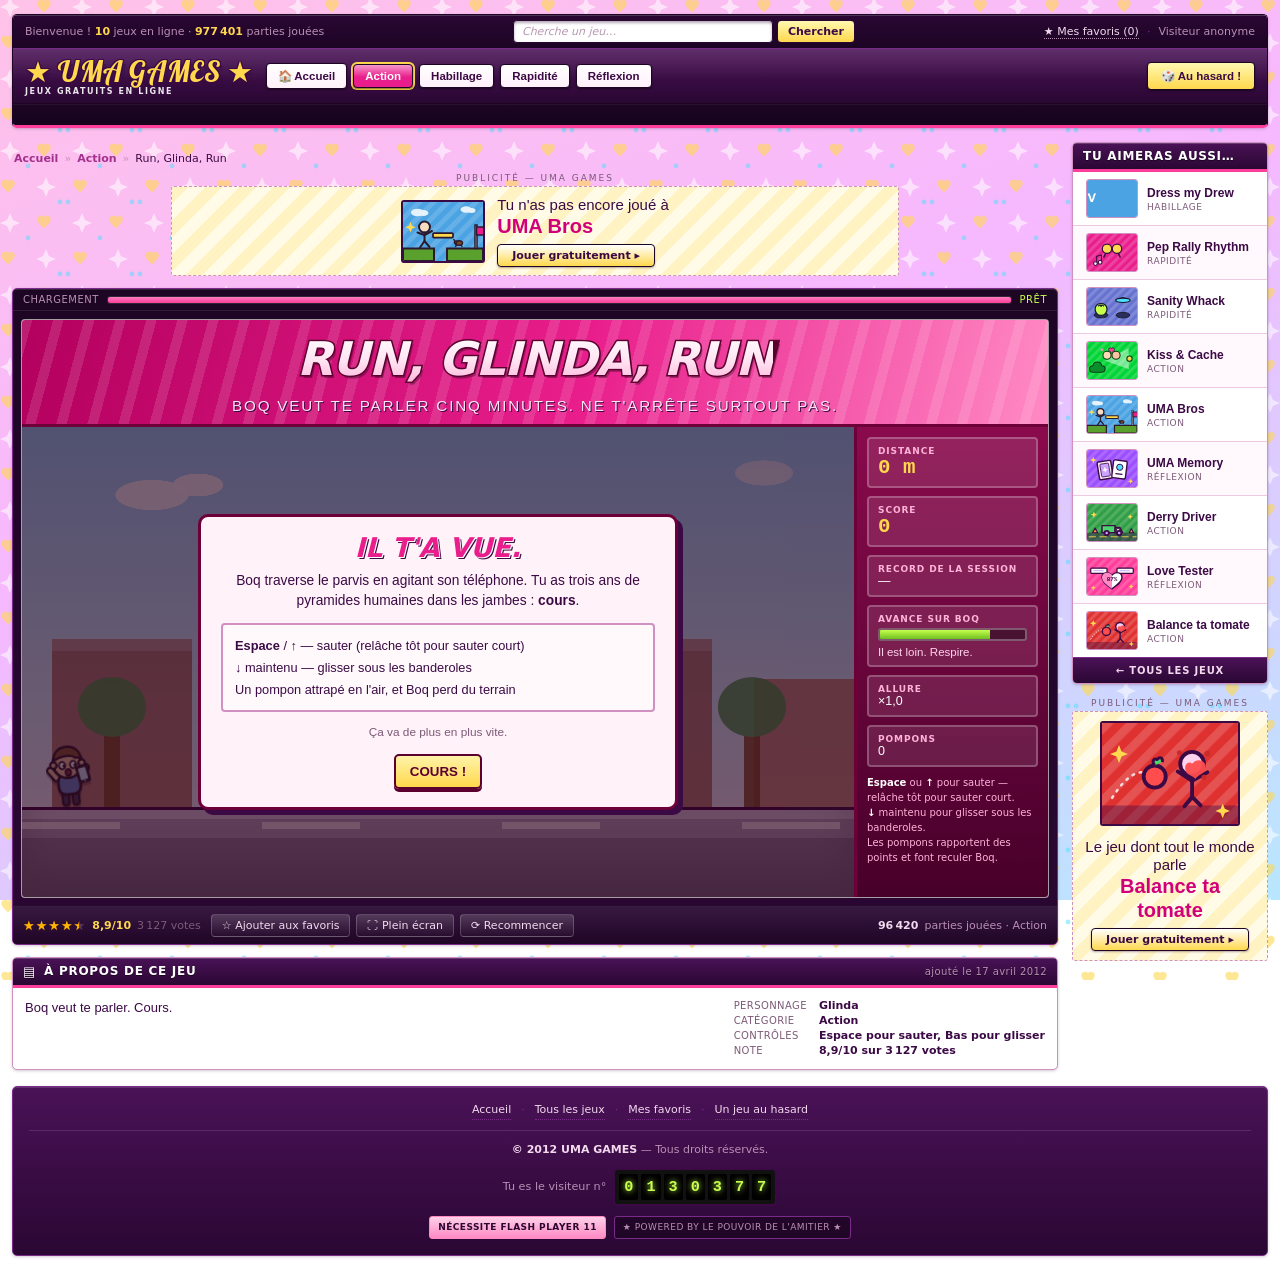
<file: games/glinda-run/index.html>
<!DOCTYPE html>
<html lang="fr">
<head>
<meta charset="UTF-8" />
<meta name="viewport" content="width=device-width, initial-scale=1, viewport-fit=cover" />
<title>💨 Run, Glinda, Run 💨</title>
<link rel="icon" type="image/svg+xml" href="../../shared/vignettes/glinda-run.svg" />
<link rel="preconnect" href="https://fonts.googleapis.com" />
<link rel="preconnect" href="https://fonts.gstatic.com" crossorigin />
<link href="https://fonts.googleapis.com/css2?family=Lobster&display=swap" rel="stylesheet" />
<!-- DA commune du hub, à charger AVANT le style propre au jeu -->
<link rel="stylesheet" href="../../shared/style-tokens.css" />
<link rel="stylesheet" href="../../shared/components.css" />
<link rel="stylesheet" href="../../shared/navbar.css" />
<link rel="stylesheet" href="../../shared/sidebar.css" />
<link rel="stylesheet" href="../../shared/portail.css" />
<link rel="stylesheet" href="../../shared/skins.css" />
<link rel="stylesheet" href="style.css" />
</head>
<body class="theme-glinda-run">
  <div id="sparkles" aria-hidden="true"></div>

  <!-- En-tête du portail : barre de service, navigation, annonces -->
  <div id="navbar"></div>

  <div class="page">
    <div class="colonne-jeu">
      <nav id="fil-ariane"></nav>

      <!-- Régie du portail : bannière au-dessus du lecteur -->
      <div class="pub pub-banniere" id="pub-haut"></div>

      <!-- Le lecteur : bande de chargement, jeu encastré, barre d'outils -->
      <div class="lecteur">
        <div id="lecteur-chargement"></div>
        <div class="lecteur-scene">
          <div class="shell">
            <header class="banner">
              <h1 class="wordart" data-text="Run, Glinda, Run"><span>Run, Glinda, Run</span></h1>
              <p class="tagline">Boq veut te parler cinq minutes. Ne t'arrête surtout pas.</p>
            </header>

            <div class="run-jeu">
              <!-- ===== La piste : décor en parallaxe, acteurs, écrans ===== -->
              <section class="run-piste">
                <div class="run-scene" id="run-scene">
                  <div class="run-decor" id="run-decor" aria-hidden="true"></div>
                  <div class="run-sol" aria-hidden="true"></div>
                  <div class="run-acteurs" id="run-acteurs" aria-hidden="true">
                    <div class="run-boq" id="run-boq"></div>
                    <div class="run-glinda" id="run-glinda"></div>
                  </div>
                  <div class="run-ecran run-visible" id="run-ecran"></div>
                </div>

                <!-- Commandes au doigt : deux grandes moitiés, pas des flèches -->
                <div class="run-tactile" aria-hidden="true">
                  <button type="button" class="run-tact" id="run-tact-saut">SAUTER</button>
                  <button type="button" class="run-tact" id="run-tact-glisse">GLISSER</button>
                </div>
              </section>

              <!-- ===== Tableau de bord ===== -->
              <aside class="run-tableau">
                <div class="run-bloc">
                  <span class="run-etiquette">Distance</span>
                  <span id="run-distance" class="run-valeur">0 m</span>
                </div>

                <div class="run-bloc">
                  <span class="run-etiquette">Score</span>
                  <span id="run-score" class="run-valeur">0</span>
                </div>

                <div class="run-bloc">
                  <span class="run-etiquette">Record de la session</span>
                  <span id="run-record" class="run-texte">—</span>
                </div>

                <div class="run-bloc run-bloc-boq">
                  <span class="run-etiquette">Avance sur Boq</span>
                  <span class="run-jauge"><i id="run-jauge-barre"></i></span>
                  <span id="run-alerte" class="run-texte">Il est loin. Respire.</span>
                </div>

                <div class="run-bloc">
                  <span class="run-etiquette">Allure</span>
                  <span id="run-allure" class="run-texte">×1,0</span>
                </div>

                <div class="run-bloc">
                  <span class="run-etiquette">Pompons</span>
                  <span id="run-pompons" class="run-texte">0</span>
                </div>

                <p class="run-aide">
                  <b>Espace</b> ou <b>↑</b> pour sauter — relâche tôt pour sauter court.<br />
                  <b>↓</b> maintenu pour glisser sous les banderoles.<br />
                  Les pompons rapportent des points et font reculer Boq.
                </p>

                <p class="run-annonce" role="status" aria-live="polite"></p>
              </aside>
            </div>
          </div>
        </div>
        <div id="lecteur-outils"></div>
      </div>

      <!-- Fiche du jeu, remplie depuis games-manifest.json -->
      <div id="fiche-jeu"></div>
    </div>

    <div class="colonne-sidebar">
      <!-- Colonne « Tu aimeras aussi... », remplie depuis games-manifest.json -->
      <div id="sidebar-autres-jeux"></div>
      <!-- Régie du portail : pavé sous le rail -->
      <div class="pub pub-pave" id="pub-cote"></div>
    </div>
  </div>

  <!-- Pied de page du portail, commun à toutes les pages -->
  <div id="pied"></div>

  <!-- Les vraies illustrations si elles existent, les SVG sinon.
       `assets/index.js` est écrit par `node outils/scan-assets.js` ;
       absent ou vide, tout retombe sur les dessins. Ces deux lignes
       passent AVANT les scripts du jeu, qui dessinent au chargement. -->
  <script src="../../assets/index.js"></script>
  <script src="../../shared/images.js"></script>
  <script src="../../shared/perso.js"></script>
  <script src="donnees.js"></script>
  <script src="generateur.js"></script>
  <script src="main.js"></script>
  <script src="../../shared/favoris.js"></script>
  <script src="../../shared/sparkle.js"></script>
  <script src="../../shared/navbar.js"></script>
  <script src="../../shared/sidebar.js"></script>
  <script src="../../shared/lecteur.js"></script>
  <script src="../../shared/pub.js"></script>
  <script src="../../shared/pied.js"></script>
  <script>
    renderNavbar("glinda-run", "navbar");
    renderSidebar("glinda-run", "sidebar-autres-jeux");
    renderPied("pied");
    renderLecteur("glinda-run");
    renderPubs([["pub-haut", "banniere"], ["pub-cote", "pave"]]);
  </script>
</body>
</html>
</file>
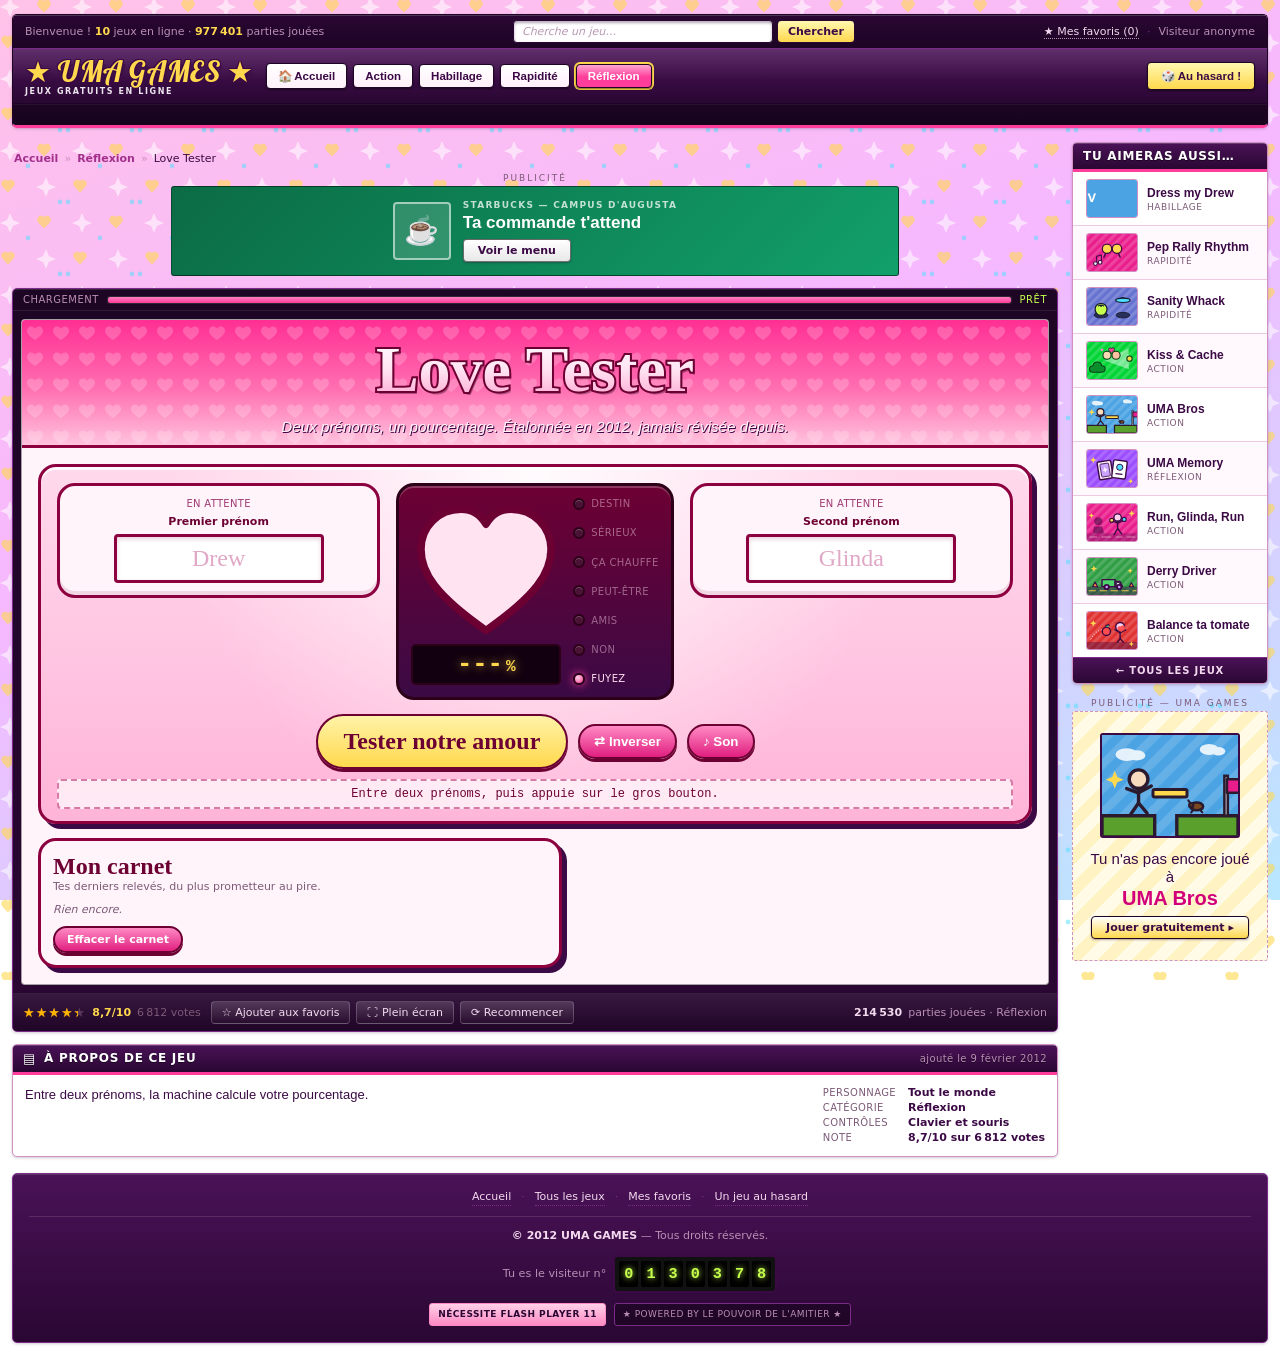
<file: games/love-tester/index.html>
<!DOCTYPE html>
<html lang="fr">
<head>
<meta charset="UTF-8" />
<meta name="viewport" content="width=device-width, initial-scale=1, viewport-fit=cover" />
<title>💘 Love Tester 💘</title>
<link rel="icon" type="image/svg+xml" href="../../shared/vignettes/love-tester.svg" />
<link rel="preconnect" href="https://fonts.googleapis.com" />
<link rel="preconnect" href="https://fonts.gstatic.com" crossorigin />
<link href="https://fonts.googleapis.com/css2?family=Lobster&display=swap" rel="stylesheet" />
<!-- DA commune du hub, à charger AVANT le style propre au jeu -->
<link rel="stylesheet" href="../../shared/style-tokens.css" />
<link rel="stylesheet" href="../../shared/components.css" />
<link rel="stylesheet" href="../../shared/navbar.css" />
<link rel="stylesheet" href="../../shared/sidebar.css" />
<link rel="stylesheet" href="../../shared/portail.css" />
<link rel="stylesheet" href="../../shared/skins.css" />
<link rel="stylesheet" href="style.css" />
</head>
<body class="theme-love-tester">
  <div id="sparkles" aria-hidden="true"></div>

  <!-- En-tête du portail : barre de service, navigation, annonces -->
  <div id="navbar"></div>

  <div class="page">
    <div class="colonne-jeu">
      <nav id="fil-ariane"></nav>

      <!-- Régie du portail : bannière au-dessus du lecteur -->
      <div class="pub pub-banniere" id="pub-haut"></div>

      <!-- Le lecteur : bande de chargement, jeu encastré, barre d'outils -->
      <div class="lecteur">
        <div id="lecteur-chargement"></div>
        <div class="lecteur-scene">
          <div class="shell">
            <header class="banner">
              <h1 class="wordart" data-text="Love Tester"><span>Love Tester</span></h1>
              <p class="tagline">Deux prénoms, un pourcentage. Étalonnée en 2012, jamais révisée depuis.</p>
            </header>

            <div class="lt-jeu">
              <!-- ===== La machine ===== -->
              <form class="lt-machine" id="lt-machine" autocomplete="off" novalidate>
                <div class="lt-pupitre">
                  <!-- Prénom de gauche -->
                  <div class="lt-place">
                    <p class="lt-identite" id="lt-identite-a">&nbsp;</p>
                    <label class="lt-etiquette" for="lt-nom-a">Premier prénom</label>
                    <input class="lt-saisie" id="lt-nom-a" name="a" type="text"
                           maxlength="22" spellcheck="false" placeholder="Drew" />
                  </div>

                  <!-- Le cœur, le cadran et la colonne de voyants -->
                  <div class="lt-noyau">
                    <div class="lt-coeur">
                      <svg class="lt-coeur-svg" viewBox="0 0 120 112" role="img"
                           aria-labelledby="lt-coeur-titre">
                        <title id="lt-coeur-titre">Jauge de compatibilité</title>
                        <defs>
                          <clipPath id="lt-decoupe">
                            <path d="M60 106C20 78 8 60 8 41 8 23 22 9 40 9c9 0 16 5 20 12 4-7 11-12 20-12 18 0 32 14 32 32 0 19-12 37-52 65z" />
                          </clipPath>
                          <linearGradient id="lt-jus" x1="0" y1="1" x2="0" y2="0">
                            <stop offset="0" stop-color="#e0005f" />
                            <stop offset="0.55" stop-color="#ff3d9a" />
                            <stop offset="1" stop-color="#ff9ecb" />
                          </linearGradient>
                        </defs>
                        <g clip-path="url(#lt-decoupe)">
                          <rect x="0" y="0" width="120" height="112" fill="#ffe3f1" />
                          <!-- Le remplissage : seul son `y` bouge, piloté par main.js -->
                          <rect id="lt-remplissage" x="0" y="112" width="120" height="112"
                                fill="url(#lt-jus)" />
                          <path id="lt-vague" d="" fill="#ffffff" opacity=".35" />
                        </g>
                        <path d="M60 106C20 78 8 60 8 41 8 23 22 9 40 9c9 0 16 5 20 12 4-7 11-12 20-12 18 0 32 14 32 32 0 19-12 37-52 65z"
                              fill="none" stroke="#6d0033" stroke-width="6" stroke-linejoin="round" />
                      </svg>
                    </div>

                    <!-- Cadran à chiffres, façon compteur de visites -->
                    <p class="lt-afficheur"><span id="lt-chiffres">---</span><b>%</b></p>

                    <!-- Les sept voyants, remplis depuis DONNEES_LOVE.TRANCHES -->
                    <ol class="lt-echelle" id="lt-echelle" aria-hidden="true"></ol>
                  </div>

                  <!-- Prénom de droite -->
                  <div class="lt-place">
                    <p class="lt-identite" id="lt-identite-b">&nbsp;</p>
                    <label class="lt-etiquette" for="lt-nom-b">Second prénom</label>
                    <input class="lt-saisie" id="lt-nom-b" name="b" type="text"
                           maxlength="22" spellcheck="false" placeholder="Glinda" />
                  </div>
                </div>

                <div class="lt-commandes">
                  <button type="submit" class="fun-btn primary lt-gros-bouton" id="lt-tester">
                    Tester notre amour
                  </button>
                  <button type="button" class="fun-btn" id="lt-inverser">⇄ Inverser</button>
                  <button type="button" class="fun-btn lt-son" id="lt-son"
                          aria-pressed="false" title="Sons de la machine">♪ Son</button>
                </div>

                <p class="lt-console" id="lt-console" role="status">
                  Entre deux prénoms, puis appuie sur le gros bouton.
                </p>
              </form>

              <!-- ===== Le verdict, rempli par main.js ===== -->
              <section class="lt-verdict" id="lt-verdict" aria-live="polite"></section>

              <!-- ===== Le bas de la machine : le carnet ===== -->
              <div class="lt-bas">
                <section class="lt-bloc">
                  <h2 class="lt-titre-bloc">Mon carnet</h2>
                  <p class="lt-sous-titre">Tes derniers relevés, du plus prometteur au pire.</p>
                  <ol class="lt-carnet" id="lt-carnet"></ol>
                  <button type="button" class="fun-btn lt-petit-bouton" id="lt-vider">
                    Effacer le carnet
                  </button>
                </section>
              </div>
            </div>
          </div>
        </div>
        <div id="lecteur-outils"></div>
      </div>

      <!-- Fiche du jeu, remplie depuis games-manifest.json -->
      <div id="fiche-jeu"></div>
    </div>

    <div class="colonne-sidebar">
      <!-- Colonne « Tu aimeras aussi... », remplie depuis games-manifest.json -->
      <div id="sidebar-autres-jeux"></div>
      <!-- Régie du portail : pavé sous le rail -->
      <div class="pub pub-pave" id="pub-cote"></div>
    </div>
  </div>

  <!-- Pied de page du portail, commun à toutes les pages -->
  <div id="pied"></div>

  <!-- Les vraies illustrations si elles existent, les SVG sinon.
       `assets/index.js` est écrit par `node outils/scan-assets.js` ;
       absent ou vide, tout retombe sur les dessins. Ces deux lignes
       passent AVANT les scripts du jeu, qui dessinent au chargement. -->
  <script src="../../assets/index.js"></script>
  <script src="../../shared/images.js"></script>
  <!-- Pas de shared/perso.js ici : la machine n'affiche aucun visage. -->

  <script src="hachage.js"></script>
  <script src="verdicts.js"></script>
  <script src="main.js"></script>
  <script src="../../shared/favoris.js"></script>
  <script src="../../shared/sparkle.js"></script>
  <script src="../../shared/navbar.js"></script>
  <script src="../../shared/sidebar.js"></script>
  <script src="../../shared/lecteur.js"></script>
  <script src="../../shared/pub.js"></script>
  <script src="../../shared/pied.js"></script>
  <script>
    renderNavbar("love-tester", "navbar");
    renderSidebar("love-tester", "sidebar-autres-jeux");
    renderPied("pied");
    renderLecteur("love-tester");
    renderPubs([["pub-haut", "banniere"], ["pub-cote", "pave"]]);
  </script>
</body>
</html>
</file>
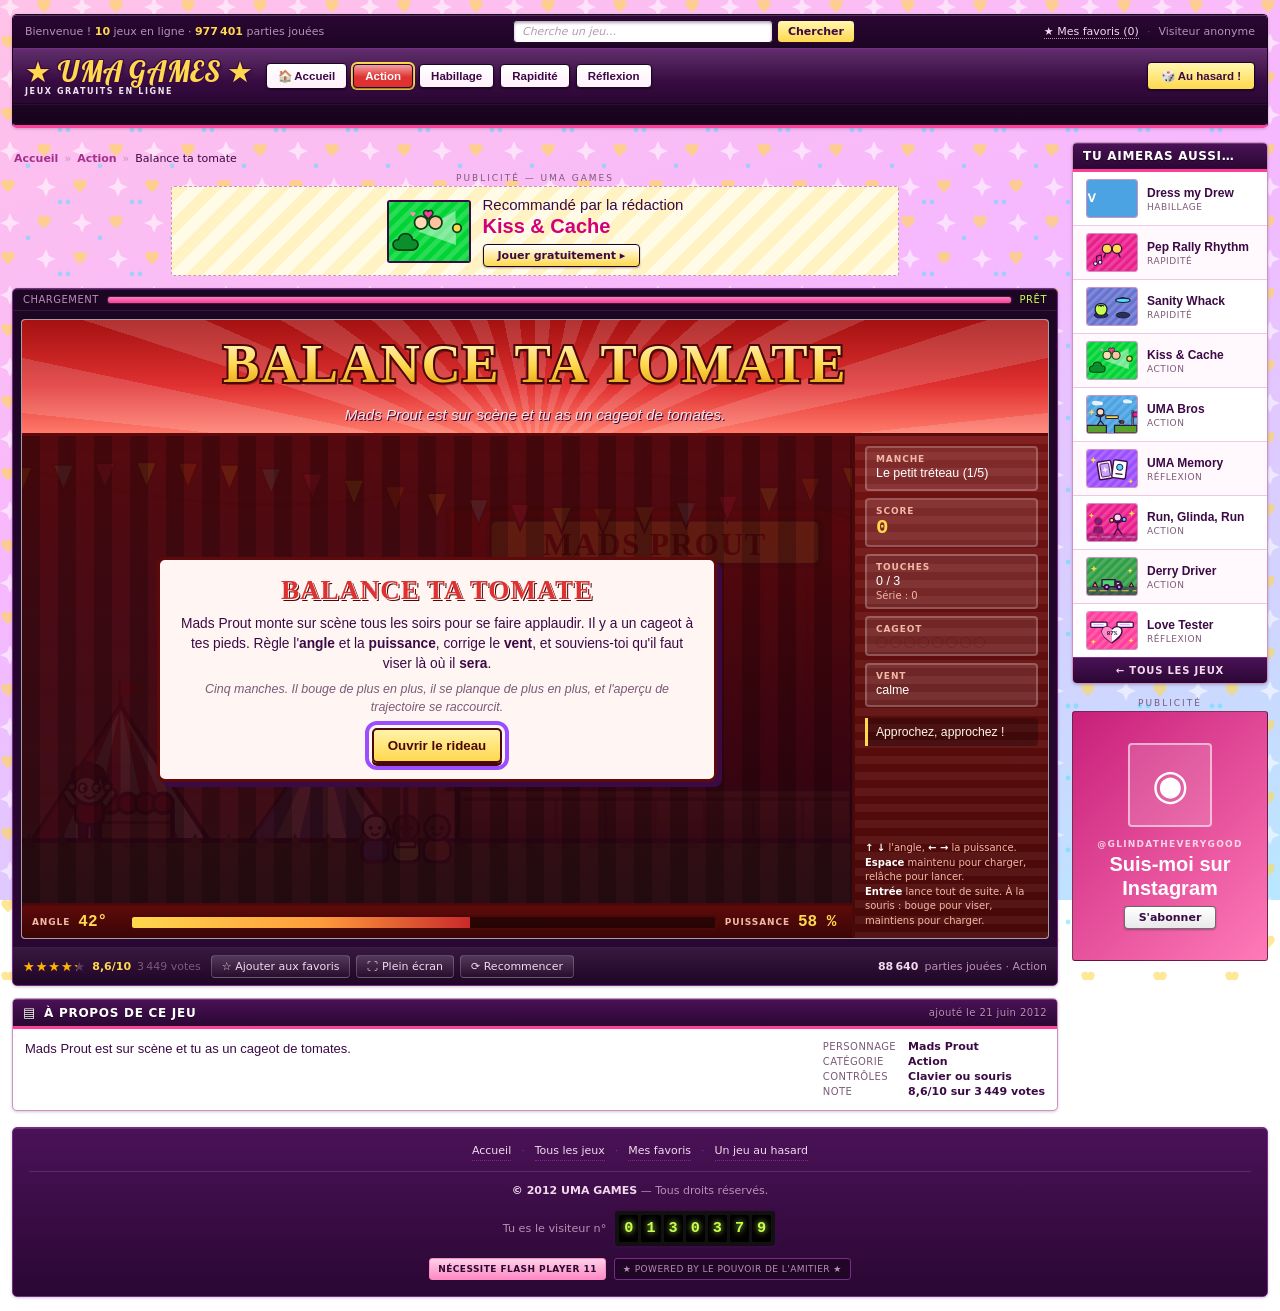
<file: games/tomates/index.html>
<!DOCTYPE html>
<html lang="fr">
<head>
<meta charset="UTF-8" />
<meta name="viewport" content="width=device-width, initial-scale=1, viewport-fit=cover" />
<title>🍅 Balance ta tomate 🍅</title>
<link rel="icon" type="image/svg+xml" href="../../shared/vignettes/tomates.svg" />
<link rel="preconnect" href="https://fonts.googleapis.com" />
<link rel="preconnect" href="https://fonts.gstatic.com" crossorigin />
<link href="https://fonts.googleapis.com/css2?family=Lobster&display=swap" rel="stylesheet" />
<!-- DA commune du hub, à charger AVANT le style propre au jeu -->
<link rel="stylesheet" href="../../shared/style-tokens.css" />
<link rel="stylesheet" href="../../shared/components.css" />
<link rel="stylesheet" href="../../shared/navbar.css" />
<link rel="stylesheet" href="../../shared/sidebar.css" />
<link rel="stylesheet" href="../../shared/portail.css" />
<link rel="stylesheet" href="../../shared/skins.css" />
<link rel="stylesheet" href="style.css" />
</head>
<body class="theme-tomates">
  <div id="sparkles" aria-hidden="true"></div>

  <!-- En-tête du portail : barre de service, navigation, annonces -->
  <div id="navbar"></div>

  <div class="page">
    <div class="colonne-jeu">
      <nav id="fil-ariane"></nav>

      <!-- Régie du portail : bannière au-dessus du lecteur -->
      <div class="pub pub-banniere" id="pub-haut"></div>

      <!-- Le lecteur : bande de chargement, jeu encastré, barre d'outils -->
      <div class="lecteur">
        <div id="lecteur-chargement"></div>
        <div class="lecteur-scene">
          <div class="shell">
            <header class="banner">
              <h1 class="wordart" data-text="Balance ta tomate"><span>Balance ta tomate</span></h1>
              <p class="tagline">Mads Prout est sur scène et tu as un cageot de tomates.</p>
            </header>

            <div class="tom-jeu">
              <!-- ===== La baraque de foire ===== -->
              <section class="tom-stand">
                <!-- La scène est un carré de 160 × 90 unités : trois couches
                     superposées au même repère, pour que les abris passent
                     DEVANT Mads quand il se planque derrière. -->
                <div
                  class="tom-scene"
                  id="tom-scene"
                  tabindex="0"
                  role="application"
                  aria-label="Baraque de foire : vise Mads Prout et lance ta tomate"
                >
                  <svg class="tom-couche tom-fond" id="tom-fond" viewBox="0 0 160 90" aria-hidden="true"></svg>
                  <div class="tom-acteurs" id="tom-acteurs" aria-hidden="true">
                    <div class="tom-perso tom-lanceur" id="tom-lanceur"></div>
                    <div class="tom-perso tom-mads" id="tom-mads"></div>
                  </div>
                  <svg class="tom-couche tom-avant" id="tom-avant" viewBox="0 0 160 90" aria-hidden="true"></svg>
                  <div class="tom-bulle" id="tom-bulle" aria-hidden="true"></div>
                  <div class="tom-rideau" id="tom-rideau"></div>
                </div>

                <!-- La jauge de puissance, sous la scène : c'est le geste. -->
                <div class="tom-visee">
                  <span class="tom-visee-etiq">Angle</span>
                  <span class="tom-visee-val" id="tom-angle">42°</span>
                  <span class="tom-jauge" aria-hidden="true"><i id="tom-jauge-barre"></i></span>
                  <span class="tom-visee-etiq">Puissance</span>
                  <span class="tom-visee-val" id="tom-puissance">58 %</span>
                </div>

                <!-- Commandes au doigt, là où il n'y a pas de clavier -->
                <div class="tom-tactile" aria-hidden="true">
                  <button type="button" class="tom-tact" id="tom-tact-haut">▲</button>
                  <button type="button" class="tom-tact" id="tom-tact-bas">▼</button>
                  <button type="button" class="tom-tact tom-tact-tir" id="tom-tact-tir">LANCER</button>
                </div>
              </section>

              <!-- ===== Le comptoir du forain ===== -->
              <aside class="tom-comptoir">
                <div class="tom-bloc">
                  <span class="tom-etiquette">Manche</span>
                  <span class="tom-texte" id="tom-manche">—</span>
                </div>

                <div class="tom-bloc">
                  <span class="tom-etiquette">Score</span>
                  <span class="tom-valeur" id="tom-score">0</span>
                  <span class="tom-mention" id="tom-record"></span>
                </div>

                <div class="tom-bloc">
                  <span class="tom-etiquette">Touches</span>
                  <span class="tom-texte" id="tom-touches">0 / 0</span>
                  <span class="tom-mention" id="tom-serie">Série : 0</span>
                </div>

                <div class="tom-bloc">
                  <span class="tom-etiquette">Cageot</span>
                  <span class="tom-cageot" id="tom-cageot"></span>
                </div>

                <div class="tom-bloc">
                  <span class="tom-etiquette">Vent</span>
                  <span class="tom-texte" id="tom-vent">—</span>
                </div>

                <p class="tom-journal" id="tom-journal" role="status" aria-live="polite">
                  Approchez, approchez !
                </p>

                <p class="tom-aide">
                  <b>↑ ↓</b> l'angle, <b>← →</b> la puissance.<br />
                  <b>Espace</b> maintenu pour charger, relâche pour lancer.<br />
                  <b>Entrée</b> lance tout de suite. À la souris : bouge pour viser, maintiens pour charger.
                </p>
              </aside>
            </div>
          </div>
        </div>
        <div id="lecteur-outils"></div>
      </div>

      <!-- Fiche du jeu, remplie depuis games-manifest.json -->
      <div id="fiche-jeu"></div>
    </div>

    <div class="colonne-sidebar">
      <!-- Colonne « Tu aimeras aussi... », remplie depuis games-manifest.json -->
      <div id="sidebar-autres-jeux"></div>
      <!-- Régie du portail : pavé sous le rail -->
      <div class="pub pub-pave" id="pub-cote"></div>
    </div>
  </div>

  <!-- Pied de page du portail, commun à toutes les pages -->
  <div id="pied"></div>

  <!-- Les vraies illustrations si elles existent, les SVG sinon.
       `assets/index.js` est écrit par `node outils/scan-assets.js` ;
       absent ou vide, tout retombe sur les dessins. Ces deux lignes
       passent AVANT les scripts du jeu, qui dessinent au chargement. -->
  <script src="../../assets/index.js"></script>
  <script src="../../shared/images.js"></script>
  <script src="../../shared/perso.js"></script>
  <script src="reglages.js"></script>
  <script src="cinematique.js"></script>
  <script src="main.js"></script>
  <script src="../../shared/favoris.js"></script>
  <script src="../../shared/sparkle.js"></script>
  <script src="../../shared/navbar.js"></script>
  <script src="../../shared/sidebar.js"></script>
  <script src="../../shared/lecteur.js"></script>
  <script src="../../shared/pub.js"></script>
  <script src="../../shared/pied.js"></script>
  <script>
    renderNavbar("tomates", "navbar");
    renderSidebar("tomates", "sidebar-autres-jeux");
    renderPied("pied");
    renderLecteur("tomates");
    renderPubs([["pub-haut", "banniere"], ["pub-cote", "pave"]]);
  </script>
</body>
</html>
</file>
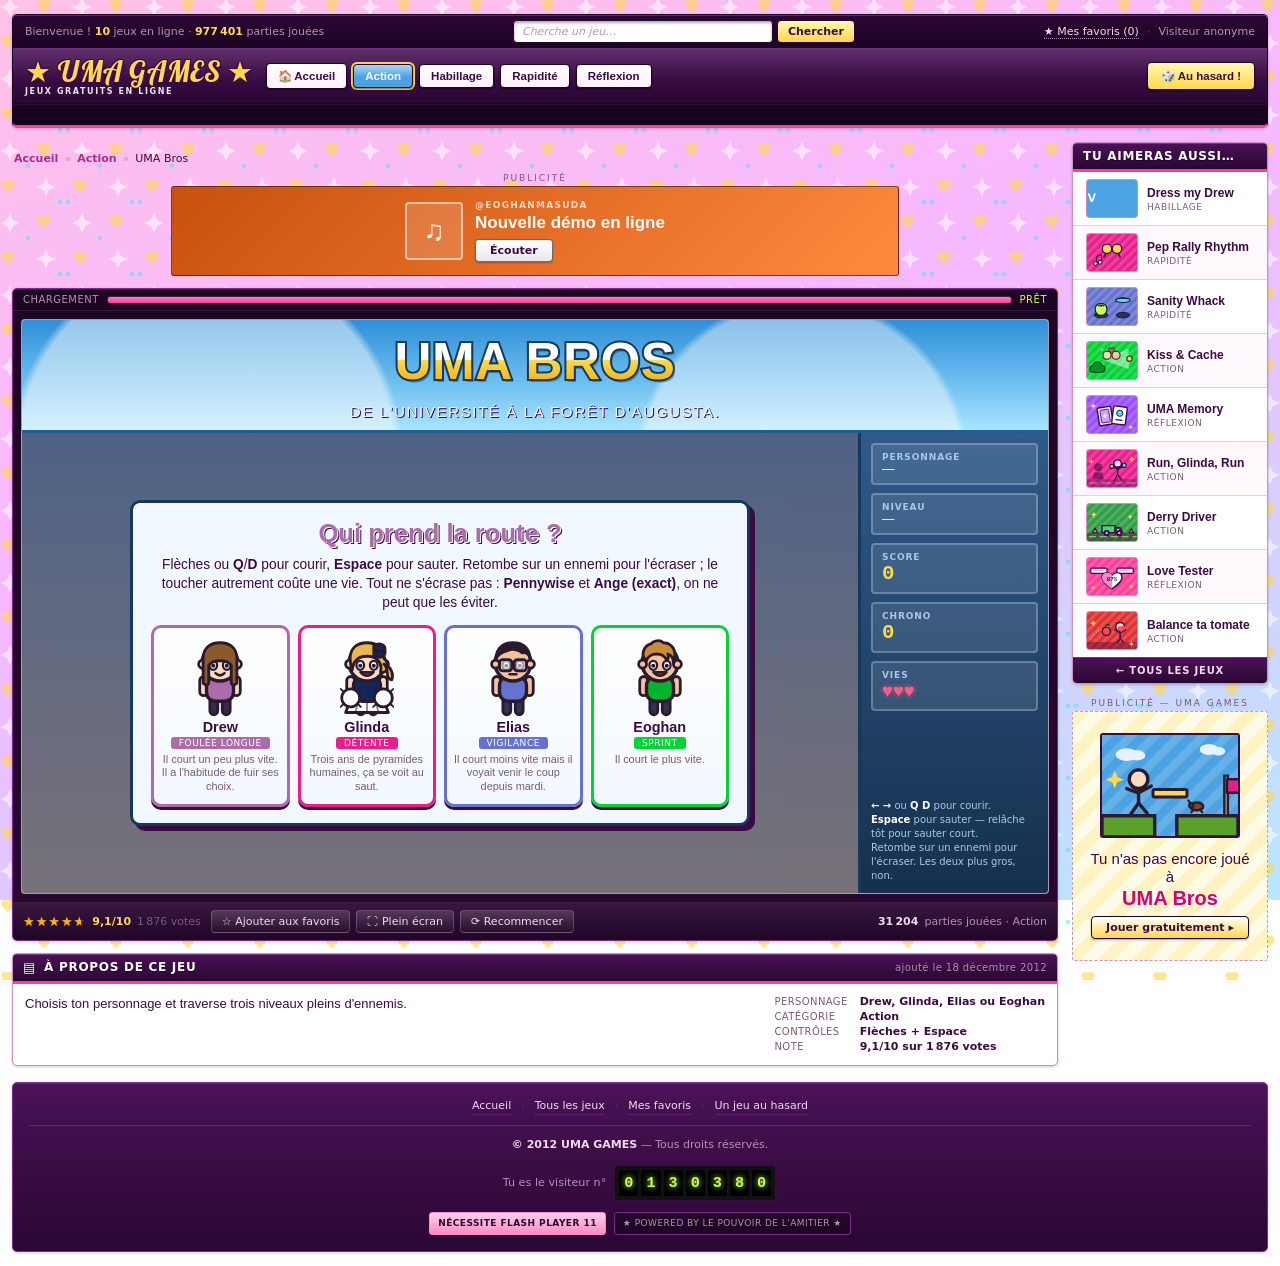
<file: games/uma-bros/index.html>
<!DOCTYPE html>
<html lang="fr">
<head>
<meta charset="UTF-8" />
<meta name="viewport" content="width=device-width, initial-scale=1, viewport-fit=cover" />
<title>🍄 UMA Bros 🍄</title>
<link rel="icon" type="image/svg+xml" href="../../shared/vignettes/uma-bros.svg" />
<link rel="preconnect" href="https://fonts.googleapis.com" />
<link rel="preconnect" href="https://fonts.gstatic.com" crossorigin />
<link href="https://fonts.googleapis.com/css2?family=Lobster&display=swap" rel="stylesheet" />
<!-- DA commune du hub, à charger AVANT le style propre au jeu -->
<link rel="stylesheet" href="../../shared/style-tokens.css" />
<link rel="stylesheet" href="../../shared/components.css" />
<link rel="stylesheet" href="../../shared/navbar.css" />
<link rel="stylesheet" href="../../shared/sidebar.css" />
<link rel="stylesheet" href="../../shared/portail.css" />
<link rel="stylesheet" href="../../shared/skins.css" />
<link rel="stylesheet" href="style.css" />
</head>
<body class="theme-uma-bros">
  <div id="sparkles" aria-hidden="true"></div>

  <!-- En-tête du portail : barre de service, navigation, annonces -->
  <div id="navbar"></div>

  <div class="page">
    <div class="colonne-jeu">
      <nav id="fil-ariane"></nav>

      <!-- Régie du portail : bannière au-dessus du lecteur -->
      <div class="pub pub-banniere" id="pub-haut"></div>

      <!-- Le lecteur : bande de chargement, jeu encastré, barre d'outils -->
      <div class="lecteur">
        <div id="lecteur-chargement"></div>
        <div class="lecteur-scene">
          <div class="shell">
            <header class="banner">
              <h1 class="wordart" data-text="UMA Bros"><span>UMA Bros</span></h1>
              <p class="tagline">De l'université à la forêt d'Augusta.</p>
            </header>

            <div class="game">
              <!-- ===== Scène : le niveau, à défilement horizontal ===== -->
              <section class="stage">
                <div class="scene" id="scene">
                  <div class="fond" id="fond" aria-hidden="true"></div>
                  <div class="monde" id="monde">
                    <div class="joueur" id="joueur" aria-hidden="true"></div>
                  </div>
                  <div class="ecran visible" id="ecran"></div>
                </div>

                <!-- Commandes au doigt, seulement sans clavier -->
                <div class="tactile" aria-hidden="true">
                  <button type="button" class="tact" id="tact-gauche">◀</button>
                  <button type="button" class="tact tact-saut" id="tact-saut">SAUT</button>
                  <button type="button" class="tact" id="tact-droite">▶</button>
                </div>
              </section>

              <!-- ===== Tableau de bord ===== -->
              <aside class="dock">
                <div class="dock-bloc">
                  <span class="dock-etiquette">Personnage</span>
                  <span id="dock-perso" class="dock-texte">—</span>
                </div>

                <div class="dock-bloc">
                  <span class="dock-etiquette">Niveau</span>
                  <span id="dock-niveau" class="dock-texte">—</span>
                </div>

                <div class="dock-bloc">
                  <span class="dock-etiquette">Score</span>
                  <span id="dock-score" class="dock-valeur">0</span>
                </div>

                <div class="dock-bloc">
                  <span class="dock-etiquette">Chrono</span>
                  <span id="dock-chrono" class="dock-valeur">—</span>
                </div>

                <div class="dock-bloc">
                  <span class="dock-etiquette">Vies</span>
                  <span id="dock-vies" class="dock-texte"></span>
                </div>

                <p class="dock-aide">
                  <b>← →</b> ou <b>Q D</b> pour courir.<br />
                  <b>Espace</b> pour sauter — relâche tôt pour sauter court.<br />
                  Retombe sur un ennemi pour l'écraser. Les deux plus gros, non.
                </p>
              </aside>
            </div>
          </div>
        </div>
        <div id="lecteur-outils"></div>
      </div>

      <!-- Fiche du jeu, remplie depuis games-manifest.json -->
      <div id="fiche-jeu"></div>
    </div>

    <div class="colonne-sidebar">
      <!-- Colonne « Tu aimeras aussi... », remplie depuis games-manifest.json -->
      <div id="sidebar-autres-jeux"></div>
      <!-- Régie du portail : pavé sous le rail -->
      <div class="pub pub-pave" id="pub-cote"></div>
    </div>
  </div>

  <!-- Pied de page du portail, commun à toutes les pages -->
  <div id="pied"></div>

  <!-- Les vraies illustrations si elles existent, les SVG sinon.
       `assets/index.js` est écrit par `node outils/scan-assets.js` ;
       absent ou vide, tout retombe sur les dessins. Ces deux lignes
       passent AVANT les scripts du jeu, qui dessinent au chargement. -->
  <script src="../../assets/index.js"></script>
  <script src="../../shared/images.js"></script>
  <script src="../../shared/perso.js"></script>
  <script src="niveaux.js"></script>
  <script src="main.js"></script>
  <script src="../../shared/favoris.js"></script>
  <script src="../../shared/sparkle.js"></script>
  <script src="../../shared/navbar.js"></script>
  <script src="../../shared/sidebar.js"></script>
  <script src="../../shared/lecteur.js"></script>
  <script src="../../shared/pub.js"></script>
  <script src="../../shared/pied.js"></script>
  <script>
    renderNavbar("uma-bros", "navbar");
    renderSidebar("uma-bros", "sidebar-autres-jeux");
    renderPied("pied");
    renderLecteur("uma-bros");
    renderPubs([["pub-haut", "banniere"], ["pub-cote", "pave"]]);
  </script>
</body>
</html>
</file>
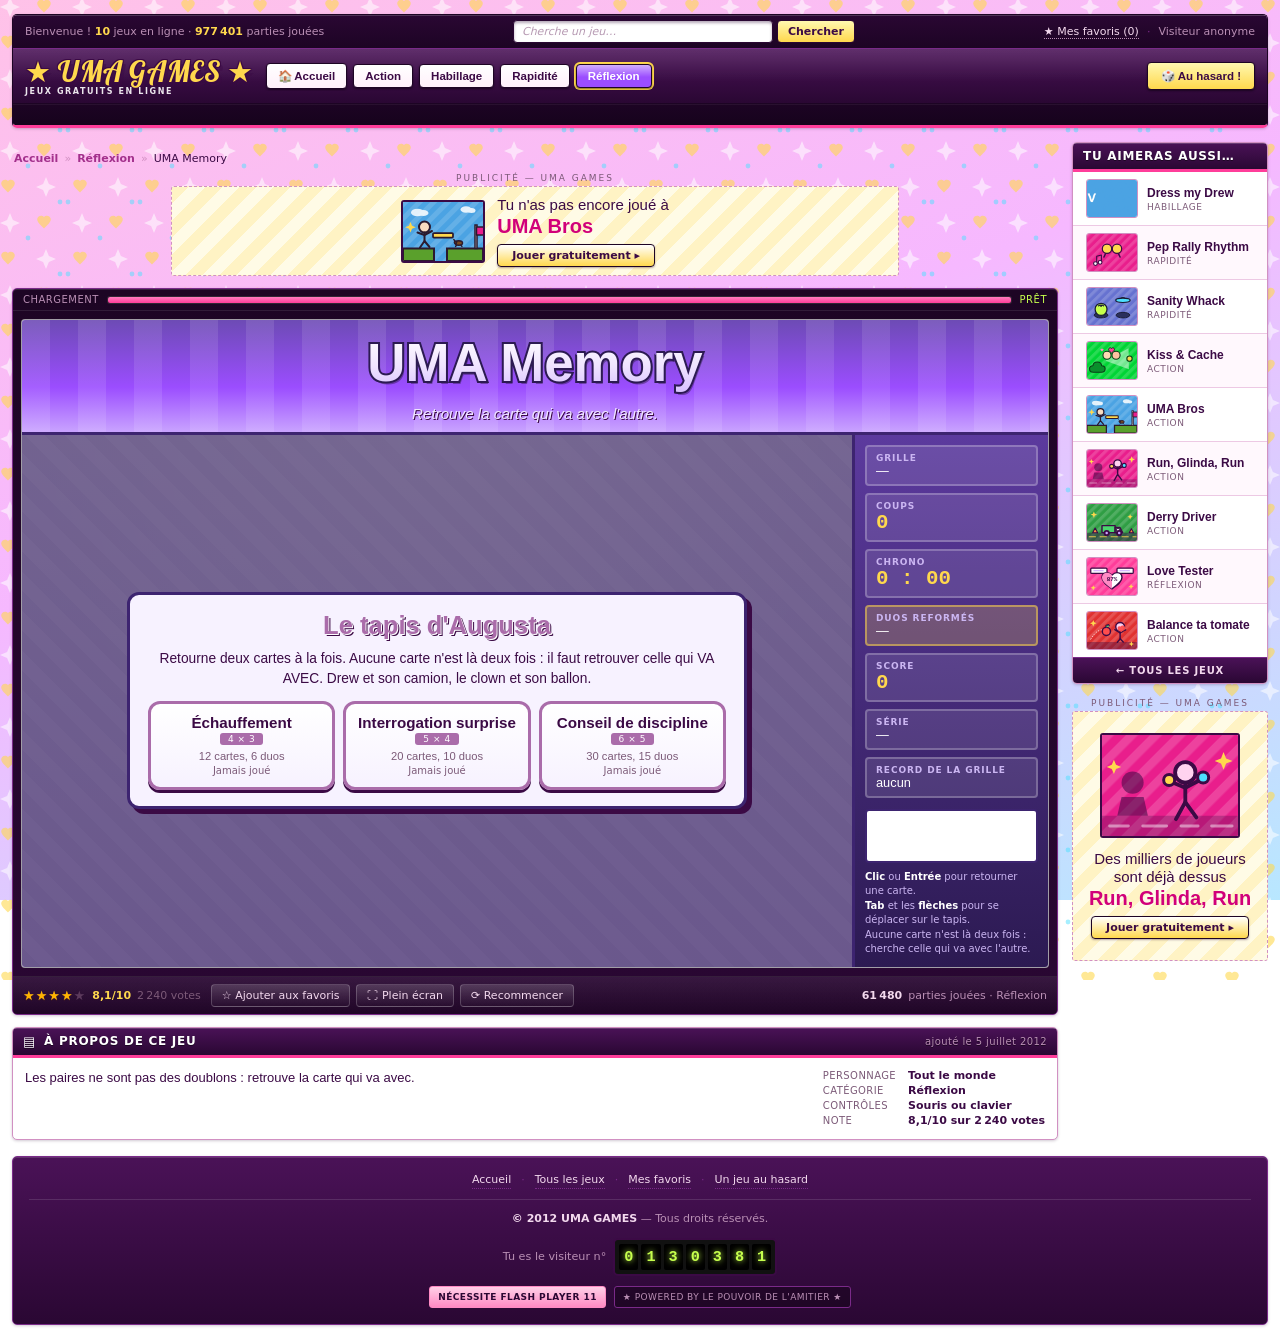
<file: games/uma-memory/index.html>
<!DOCTYPE html>
<html lang="fr">
<head>
<meta charset="UTF-8" />
<meta name="viewport" content="width=device-width, initial-scale=1, viewport-fit=cover" />
<title>🃏 UMA Memory 🃏</title>
<link rel="icon" type="image/svg+xml" href="../../shared/vignettes/memory.svg" />
<link rel="preconnect" href="https://fonts.googleapis.com" />
<link rel="preconnect" href="https://fonts.gstatic.com" crossorigin />
<link href="https://fonts.googleapis.com/css2?family=Lobster&display=swap" rel="stylesheet" />
<!-- DA commune du hub, à charger AVANT le style propre au jeu -->
<link rel="stylesheet" href="../../shared/style-tokens.css" />
<link rel="stylesheet" href="../../shared/components.css" />
<link rel="stylesheet" href="../../shared/navbar.css" />
<link rel="stylesheet" href="../../shared/sidebar.css" />
<link rel="stylesheet" href="../../shared/portail.css" />
<link rel="stylesheet" href="../../shared/skins.css" />
<link rel="stylesheet" href="style.css" />
</head>
<body class="theme-memory">
  <div id="sparkles" aria-hidden="true"></div>

  <!-- En-tête du portail : barre de service, navigation, annonces -->
  <div id="navbar"></div>

  <div class="page">
    <div class="colonne-jeu">
      <nav id="fil-ariane"></nav>

      <!-- Régie du portail : bannière au-dessus du lecteur -->
      <div class="pub pub-banniere" id="pub-haut"></div>

      <!-- Le lecteur : bande de chargement, jeu encastré, barre d'outils -->
      <div class="lecteur">
        <div id="lecteur-chargement"></div>
        <div class="lecteur-scene">
          <div class="shell">
            <header class="banner">
              <h1 class="wordart" data-text="UMA Memory"><span>UMA Memory</span></h1>
              <p class="tagline">Retrouve la carte qui va avec l'autre.</p>
            </header>

            <div class="game">
              <!-- ===== Le tapis ===== -->
              <section class="mem-tapis">
                <div class="mem-grille" id="mem-grille"></div>
                <!-- Écran de choix de grille, puis de fin de partie -->
                <div class="mem-ecran" id="mem-ecran"></div>
              </section>

              <!-- ===== Le carnet : tout ce qui se compte ===== -->
              <aside class="mem-carnet">
                <div class="mem-bloc">
                  <span class="mem-etiquette">Grille</span>
                  <span class="mem-mot" id="mem-grille-nom">—</span>
                </div>

                <div class="mem-bloc">
                  <span class="mem-etiquette">Coups</span>
                  <span class="mem-valeur" id="mem-coups">0</span>
                </div>

                <div class="mem-bloc">
                  <span class="mem-etiquette">Chrono</span>
                  <span class="mem-valeur" id="mem-chrono">0 : 00</span>
                </div>

                <div class="mem-bloc mem-bloc-fort">
                  <span class="mem-etiquette">Duos reformés</span>
                  <span class="mem-mot" id="mem-duos">—</span>
                </div>

                <div class="mem-bloc">
                  <span class="mem-etiquette">Score</span>
                  <span class="mem-valeur" id="mem-score">0</span>
                </div>

                <div class="mem-bloc">
                  <span class="mem-etiquette">Série</span>
                  <span class="mem-mot" id="mem-serie">—</span>
                </div>

                <div class="mem-bloc">
                  <span class="mem-etiquette">Record de la grille</span>
                  <span class="mem-mot" id="mem-record">aucun</span>
                </div>

                <!-- Le commentaire en direct, lu aussi par les lecteurs d'écran -->
                <p class="mem-bulle" id="mem-bulle" aria-live="polite"></p>

                <p class="mem-aide">
                  <b>Clic</b> ou <b>Entrée</b> pour retourner une carte.<br />
                  <b>Tab</b> et les <b>flèches</b> pour se déplacer sur le tapis.<br />
                  Aucune carte n'est là deux fois : cherche celle qui va
                  avec l'autre.
                </p>
              </aside>
            </div>
          </div>
        </div>
        <div id="lecteur-outils"></div>
      </div>

      <!-- Fiche du jeu, remplie depuis games-manifest.json -->
      <div id="fiche-jeu"></div>
    </div>

    <div class="colonne-sidebar">
      <!-- Colonne « Tu aimeras aussi... », remplie depuis games-manifest.json -->
      <div id="sidebar-autres-jeux"></div>
      <!-- Régie du portail : pavé sous le rail -->
      <div class="pub pub-pave" id="pub-cote"></div>
    </div>
  </div>

  <!-- Pied de page du portail, commun à toutes les pages -->
  <div id="pied"></div>

  <!-- Les vraies illustrations si elles existent, les SVG sinon.
       `assets/index.js` est écrit par `node outils/scan-assets.js` ;
       absent ou vide, tout retombe sur les dessins. Ces deux lignes
       passent AVANT les scripts du jeu, qui dessinent au chargement. -->
  <script src="../../assets/index.js"></script>
  <script src="../../shared/images.js"></script>
  <script src="../../shared/perso.js"></script>
  <script src="cartes.js"></script>
  <script src="main.js"></script>
  <script src="../../shared/favoris.js"></script>
  <script src="../../shared/sparkle.js"></script>
  <script src="../../shared/navbar.js"></script>
  <script src="../../shared/sidebar.js"></script>
  <script src="../../shared/lecteur.js"></script>
  <script src="../../shared/pub.js"></script>
  <script src="../../shared/pied.js"></script>
  <script>
    renderNavbar("memory", "navbar");
    renderSidebar("memory", "sidebar-autres-jeux");
    renderPied("pied");
    renderLecteur("memory");
    renderPubs([["pub-haut", "banniere"], ["pub-cote", "pave"]]);
  </script>
</body>
</html>
</file>
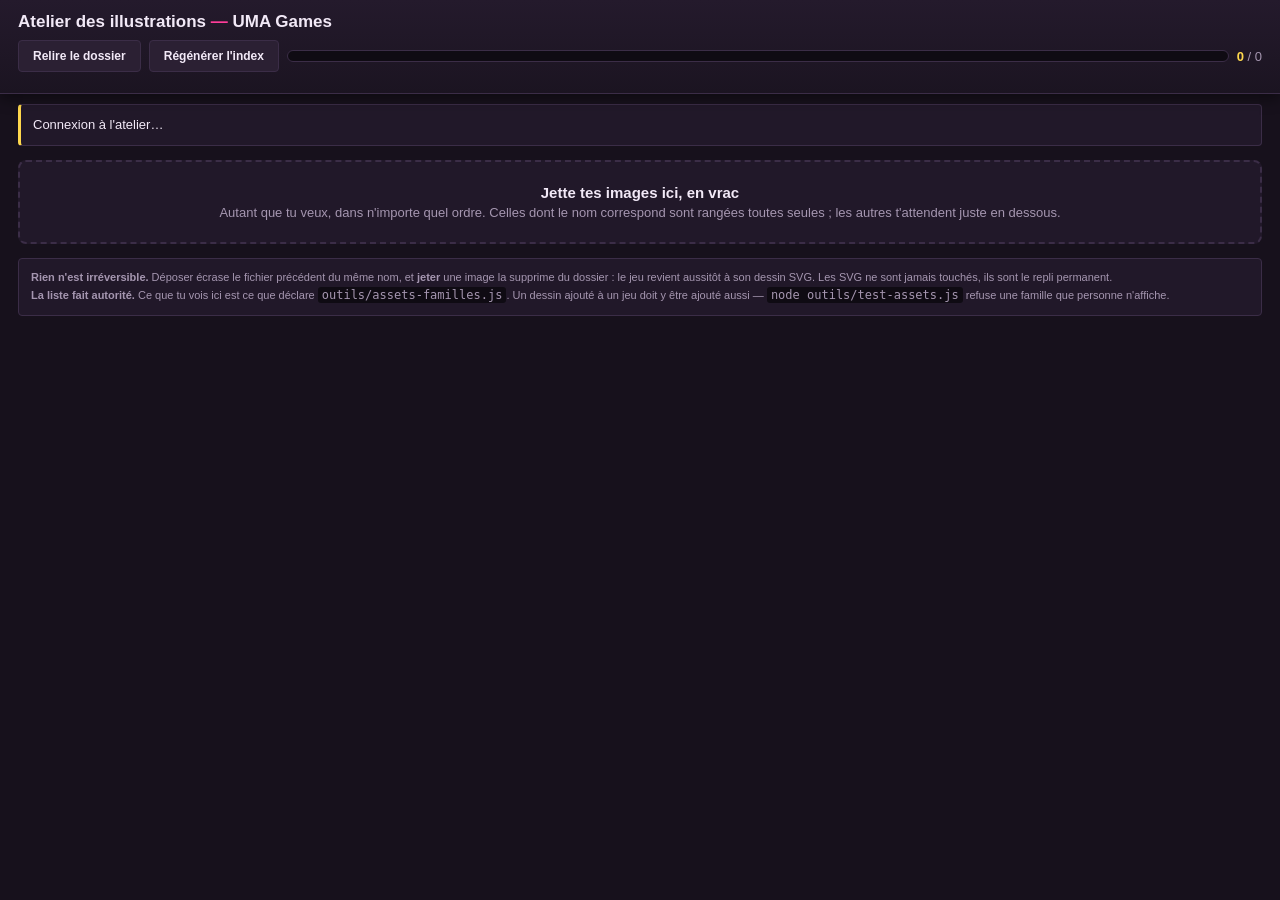
<file: outils/atelier.html>
<!DOCTYPE html>
<html lang="fr">
<head>
<meta charset="UTF-8" />
<meta name="viewport" content="width=device-width, initial-scale=1" />
<title>Atelier des illustrations — UMA Games</title>
<!--
  =========================================================
  ATELIER — outil local, PAS une page du site
  ---------------------------------------------------------
  Il n'est lié depuis aucune page du portail. Il se sert lui-même :

      node outils/atelier.js

  Ce qu'il fait : on jette les images en vrac, il les reconnaît par leur nom,
  vérifie le ratio, les renomme, les range dans le bon dossier et régénère
  `assets/index.js`. Aucune commande à lancer ensuite.

  Pourquoi un serveur plutôt que la File System Access API : voir l'en-tête de
  outils/atelier.js. En résumé, `showDirectoryPicker` s'est révélée absente du
  Chrome de cette machine, et un outil dont l'unique voie peut ne pas exister
  n'est pas un outil.

  CE QUI FAIT AUTORITÉ, C'EST `outils/assets-familles.js`. Cette page n'écrit
  aucune liste en dur : elle affiche ce que la liste déclare. Ajouter un dessin
  à un jeu = ajouter son entrée là-bas, et il apparaît ici au rechargement.
  Retirer une entrée l'y fait disparaître, et le fichier resté sur le disque
  remonte dans « fichiers orphelins », avec de quoi le supprimer.
  =========================================================
-->
<style>
  :root {
    --fond: #17111c;
    --carte: #211829;
    --carte-clair: #2b2033;
    --bord: #3b2d47;
    --encre: #f2e9f7;
    --encre-faible: #a596b0;
    --or: #ffd84d;
    --bonbon: #ff3d9a;
    --vert: #4ad66d;
    --rouge: #ff5c5c;
  }
  * { box-sizing: border-box; }
  body {
    margin: 0;
    padding: 0 0 60px;
    font-family: Tahoma, Verdana, sans-serif;
    font-size: 13px;
    color: var(--encre);
    background: var(--fond);
  }
  code {
    padding: 1px 4px;
    font-family: Consolas, monospace;
    font-size: 12px;
    background: #0f0b13;
    border-radius: 3px;
  }

  header {
    position: sticky;
    top: 0;
    z-index: 10;
    padding: 12px 18px;
    background: linear-gradient(180deg, #241a2c, #1b1421);
    border-bottom: 1px solid var(--bord);
    box-shadow: 0 4px 14px rgba(0, 0, 0, 0.45);
  }
  h1 { margin: 0 0 8px; font-size: 17px; }
  h1 span { color: var(--bonbon); }
  .barre { display: flex; flex-wrap: wrap; gap: 8px; align-items: center; }

  button {
    padding: 8px 14px;
    font-family: inherit;
    font-size: 12px;
    font-weight: bold;
    color: #2a1030;
    background: linear-gradient(180deg, #fff3a8, var(--or));
    border: 1px solid #8a6d00;
    border-radius: 4px;
    cursor: pointer;
  }
  button:hover { filter: brightness(1.08); }
  button.discret {
    color: var(--encre);
    background: var(--carte-clair);
    border-color: var(--bord);
  }
  button.mini {
    padding: 3px 7px;
    font-size: 10px;
    font-weight: normal;
  }

  .jauge {
    flex: 1 1 200px;
    min-width: 140px;
    height: 12px;
    overflow: hidden;
    background: #0f0b13;
    border: 1px solid var(--bord);
    border-radius: 6px;
  }
  .jauge i {
    display: block;
    width: 0;
    height: 100%;
    background: linear-gradient(90deg, var(--bonbon), var(--or));
    transition: width 0.3s;
  }
  .compte { font-variant-numeric: tabular-nums; color: var(--encre-faible); }
  .compte b { color: var(--or); }

  /* --- Le sommaire des jeux --- */
  #sommaire {
    display: flex;
    flex-wrap: wrap;
    gap: 5px;
    margin-top: 9px;
  }
  .onglet {
    display: flex;
    gap: 6px;
    align-items: baseline;
    padding: 4px 9px;
    font-size: 11px;
    color: var(--encre);
    text-decoration: none;
    background: var(--carte);
    border: 1px solid var(--bord);
    border-radius: 4px;
  }
  .onglet:hover { background: var(--carte-clair); border-color: var(--bonbon); }
  .onglet b { font-variant-numeric: tabular-nums; font-size: 10px; color: var(--encre-faible); }
  .onglet.complet { border-color: #2f6b3f; }
  .onglet.complet b { color: var(--vert); }

  /* --- Un jeu --- */
  .jeu {
    margin: 22px 0 0;
    padding-top: 14px;
    border-top: 1px solid var(--bord);
  }
  .jeu:first-child { margin-top: 8px; border-top: none; }
  .titre-jeu {
    display: flex;
    flex-wrap: wrap;
    gap: 10px;
    align-items: baseline;
    margin: 0 18px 12px;
    font-size: 19px;
    /* Le nom du jeu doit se voir de loin : c'est le repère quand on descend. */
    color: var(--bonbon);
  }
  .titre-jeu .petit { font-size: 11px; font-weight: normal; color: var(--encre-faible); }
  .titre-jeu .fait {
    margin-left: auto;
    font-size: 12px;
    font-weight: normal;
    color: var(--encre-faible);
  }

  #etat {
    margin: 10px 18px 0;
    padding: 10px 12px;
    line-height: 1.5;
    background: var(--carte);
    border: 1px solid var(--bord);
    border-left: 3px solid var(--or);
    border-radius: 4px;
  }
  #etat.erreur { border-left-color: var(--rouge); }
  #etat.ok { border-left-color: var(--vert); }

  #vrac {
    margin: 14px 18px;
    padding: 22px;
    text-align: center;
    color: var(--encre-faible);
    background: var(--carte);
    border: 2px dashed var(--bord);
    border-radius: 8px;
    cursor: pointer;
    transition: background 0.15s, border-color 0.15s;
  }
  #vrac.survol { color: var(--encre); background: #33203d; border-color: var(--bonbon); }
  #vrac b { display: block; margin-bottom: 4px; font-size: 15px; color: var(--encre); }

  .bloc { margin: 0 18px 14px; }
  .bloc ul { display: flex; flex-wrap: wrap; gap: 8px; margin: 8px 0 0; padding: 0; list-style: none; }
  .bloc li {
    display: flex;
    gap: 8px;
    align-items: center;
    padding: 6px 8px;
    background: var(--carte-clair);
    border: 1px solid var(--bord);
    border-radius: 4px;
  }
  .bloc img { width: 34px; height: 34px; object-fit: contain; background: #0f0b13; border-radius: 3px; }
  .bloc select { max-width: 250px; font-family: inherit; font-size: 11px; }
  .bloc .chemin { font-family: Consolas, monospace; font-size: 11px; color: var(--encre-faible); }

  section { margin: 0 18px 18px; }
  h2 {
    display: flex;
    flex-wrap: wrap;
    gap: 10px;
    align-items: baseline;
    margin: 0 0 4px;
    padding-bottom: 6px;
    font-size: 14px;
    border-bottom: 1px solid var(--bord);
  }
  h2 .petit { font-size: 11px; font-weight: normal; color: var(--encre-faible); }
  h2 .fait { margin-left: auto; font-size: 11px; font-weight: normal; color: var(--encre-faible); }
  .note { margin: 6px 0 10px; font-size: 11px; line-height: 1.5; color: var(--encre-faible); }

  .grille {
    display: grid;
    grid-template-columns: repeat(auto-fill, minmax(196px, 1fr));
    gap: 8px;
  }

  .case {
    position: relative;
    display: flex;
    gap: 8px;
    padding: 8px;
    background: var(--carte);
    border: 1px solid var(--bord);
    border-radius: 5px;
    cursor: pointer;
    transition: background 0.12s, border-color 0.12s;
  }
  .case:hover { background: var(--carte-clair); border-color: #58426a; }
  .case.survol { background: #33203d; border-color: var(--bonbon); }
  .case.pleine { border-color: #2f6b3f; }
  .case.rate { border-color: var(--rouge); }
  .case.occupe { opacity: 0.5; }

  .vue {
    flex: 0 0 46px;
    display: grid;
    place-items: center;
    width: 46px;
    height: 46px;
    overflow: hidden;
    font-size: 18px;
    color: #52425e;
    background: repeating-conic-gradient(#1c151f 0% 25%, #241c28 0% 50%) 0 0 / 12px 12px;
    border-radius: 3px;
  }
  .vue img { max-width: 100%; max-height: 100%; object-fit: contain; }

  /* Les libellés s'empilent : en `inline` par défaut, le nom de fichier et la
     description se collaient bout à bout. */
  .texte { min-width: 0; flex: 1 1 auto; }
  .texte > span { display: block; }
  .fichier {
    overflow: hidden;
    font-family: Consolas, monospace;
    font-size: 11px;
    color: var(--or);
    text-overflow: ellipsis;
    white-space: nowrap;
  }
  .case.pleine .fichier { color: var(--vert); }
  .quoi { margin-top: 3px; font-size: 11px; line-height: 1.35; }
  .ou { margin-top: 2px; font-size: 10px; color: var(--encre-faible); }
  .pourquoi { margin-top: 3px; font-size: 10px; line-height: 1.35; color: var(--rouge); }
  .pourquoi:empty { display: none; }

  .jeter {
    position: absolute;
    top: 4px;
    right: 4px;
    display: none;
  }
  .case.pleine .jeter, .case.rate .jeter { display: block; }

  .replis {
    margin: 14px 18px;
    padding: 10px 12px;
    font-size: 11px;
    line-height: 1.6;
    color: var(--encre-faible);
    background: var(--carte);
    border: 1px solid var(--bord);
    border-radius: 4px;
  }
</style>
</head>
<body>

<header>
  <h1>Atelier des illustrations <span>—</span> UMA Games</h1>
  <div class="barre">
    <button id="btn-relire" class="discret">Relire le dossier</button>
    <button id="btn-index" class="discret">Régénérer l'index</button>
    <span class="jauge"><i id="jauge"></i></span>
    <span class="compte" id="compte"><b>0</b> / 0</span>
  </div>
  <!-- Un jeu à la fois : le sommaire dit où on en est et permet d'y sauter. -->
  <nav id="sommaire"></nav>
</header>

<p id="etat">Connexion à l'atelier…</p>

<div id="vrac">
  <b>Jette tes images ici, en vrac</b>
  Autant que tu veux, dans n'importe quel ordre. Celles dont le nom correspond
  sont rangées toutes seules ; les autres t'attendent juste en dessous.
</div>

<div class="bloc" id="bac" hidden>
  <h2>À ranger à la main <span class="petit">nom non reconnu — choisis la destination</span></h2>
  <ul id="bac-liste"></ul>
</div>

<div class="bloc" id="orphelins" hidden>
  <h2>Fichiers orphelins
    <span class="petit">présents sur le disque, mais plus attendus par la liste —
    une entrée retirée d'<code>assets-familles.js</code>, ou une faute de frappe</span>
  </h2>
  <ul id="orphelins-liste"></ul>
</div>

<div id="familles"></div>

<p class="replis">
  <b>Rien n'est irréversible.</b> Déposer écrase le fichier précédent du même
  nom, et <b>jeter</b> une image la supprime du dossier : le jeu revient
  aussitôt à son dessin SVG. Les SVG ne sont jamais touchés, ils sont le repli
  permanent.<br />
  <b>La liste fait autorité.</b> Ce que tu vois ici est ce que déclare
  <code>outils/assets-familles.js</code>. Un dessin ajouté à un jeu doit y être
  ajouté aussi — <code>node outils/test-assets.js</code> refuse une famille que
  personne n'affiche.
</p>

<script src="assets-familles.js"></script>
<script>
(function () {
  "use strict";

  /* Les règles de nommage et de jugement viennent de la liste partagée : la
     page n'en redéfinit aucune. Un juge dans la page et un autre dans le
     scanner finiraient par diverger, et le dossier se remplirait d'images qui
     ne s'afficheront jamais. */
  const {
    ECHELLE, FAMILLES, controleDimensions, jeuxOrdonnes,
    normaliseNom: normalise, devineEntree,
  } = window.UMA_ASSETS_SPEC;
  const EXTENSIONS = ["png", "webp", "jpg", "jpeg"];

  const etatEl = document.getElementById("etat");
  const bacListe = document.getElementById("bac-liste");
  const cases = {};
  let enAttente = [];

  /* =========================================================
     Reconnaître un nom de fichier
     ========================================================= */

  function normalise(nom) {
    return String(nom)
      .replace(/\.[^.]+$/, "")
      .normalize("NFD").replace(/[̀-ͯ]/g, "")
      .toLowerCase()
      /* TOUT ce qui n'est pas alphanumérique devient un tiret, et pas
         seulement les espaces : « drew-court@2x » donnait « drew-court2x », où
         le « 2x » collé empêchait de reconnaître « drew-court ». */
      .replace(/[^a-z0-9]+/g, "-")
      .replace(/^-+|-+$/g, "");
  }

  /* Construit à partir de la liste, jamais écrit en dur : si une entrée est
     ajoutée ou retirée là-bas, ce tableau suit au rechargement. */
  const PAR_NOM = {};
  Object.entries(FAMILLES).forEach(([nomFamille, famille]) => {
    famille.ids.forEach((entree) => {
      const cle = normalise(entree.id);
      (PAR_NOM[cle] = PAR_NOM[cle] || []).push({ nomFamille, famille, entree });
    });
  });

  /* Les identifiants du plus long au plus court : c'est ce qui fait que
     « drew-court-final » trouve `drew-court` et pas `drew`. */
  const IDS_TRIES = Object.keys(PAR_NOM).sort((a, b) => b.length - a.length);

  /** Les dimensions d'un fichier, lues dans le navigateur. */
  function mesure(blob) {
    return new Promise((res) => {
      const url = URL.createObjectURL(blob);
      const img = new Image();
      /* Un délai maximum, sinon un fichier illisible ne déclenche NI `onload`
         ni `onerror` et le rangement reste bloqué sur « Rangement de… » sans
         aucun moyen d'en sortir. La mesure n'est de toute façon qu'une aide au
         classement : c'est le serveur qui juge et qui refuse. */
      const fini = (v) => { clearTimeout(minuteur); URL.revokeObjectURL(url); res(v); };
      const minuteur = setTimeout(() => fini(null), 4000);
      img.onload = () => fini({ largeur: img.naturalWidth, hauteur: img.naturalHeight });
      img.onerror = () => fini(null);
      img.src = url;
    });
  }

  /* =========================================================
     Le rendu de la liste
     ========================================================= */

  function taille(famille) {
    const c = famille.cadre;
    return famille.ratioLibre
      ? "largeur " + c.largeur * ECHELLE + " px, hauteur libre"
      : c.largeur * ECHELLE + " × " + c.hauteur * ECHELLE + " px";
  }

  /* On affiche JEU PAR JEU, et pas type de dessin par type de dessin : c'est
     comme ça qu'on travaille, et c'est la seule façon de savoir qu'un jeu est
     fini. « Commun » vient en tête — ces familles servent à plusieurs jeux, les
     faire d'abord fait avancer partout à la fois. */
  function construit() {
    const hote = document.getElementById("familles");
    hote.innerHTML = "";

    const sommaire = document.getElementById("sommaire");
    sommaire.innerHTML = "";

    jeuxOrdonnes().forEach((jeu) => {
      const ancre = "jeu-" + normalise(jeu.nom);

      /* Le raccourci dans le sommaire, avec son compte : d'un coup d'œil on
         voit sur quoi il reste à travailler. */
      const lien = document.createElement("a");
      lien.className = "onglet";
      lien.href = "#" + ancre;
      lien.dataset.jeu = jeu.nom;
      lien.innerHTML = '<span>' + jeu.nom + '</span><b data-compte-jeu></b>';
      sommaire.appendChild(lien);

      const bloc = document.createElement("div");
      bloc.className = "jeu";
      bloc.id = ancre;
      bloc.dataset.jeu = jeu.nom;

      const titre = document.createElement("h1");
      titre.className = "titre-jeu";
      titre.innerHTML =
        "<span>" + jeu.nom + "</span>" +
        (jeu.detail ? '<span class="petit">' + jeu.detail + "</span>" : "") +
        '<span class="fait" data-fait-jeu></span>';
      bloc.appendChild(titre);
      hote.appendChild(bloc);

      jeu.familles.forEach(([nomFamille, famille]) => construitFamille(bloc, nomFamille, famille));
    });
  }

  function construitFamille(bloc, nomFamille, famille) {
    {
      const sec = document.createElement("section");
      sec.dataset.famille = nomFamille;

      const h2 = document.createElement("h2");
      h2.innerHTML =
        "<span>" + famille.titre + "</span>" +
        '<span class="petit">' + famille.ids.length + " fichiers · " + taille(famille) +
        " · <code>" + famille.dossier + "/</code></span>" +
        '<span class="fait" data-fait></span>';
      sec.appendChild(h2);

      if (famille.note) {
        const p = document.createElement("p");
        p.className = "note";
        p.textContent = famille.note;
        sec.appendChild(p);
      }

      const grille = document.createElement("div");
      grille.className = "grille";

      famille.ids.forEach((entree) => {
        const el = document.createElement("div");
        el.className = "case";
        el.tabIndex = 0;
        el.innerHTML =
          '<span class="vue">+</span>' +
          '<span class="texte">' +
          '<span class="fichier"></span>' +
          '<span class="quoi"></span>' +
          '<span class="ou"></span>' +
          '<span class="pourquoi"></span>' +
          "</span>" +
          '<button type="button" class="mini discret jeter" title="Supprimer cette image">jeter</button>';

        el.querySelector(".fichier").textContent = entree.id + ".png";
        el.querySelector(".quoi").textContent = entree.nom;
        el.querySelector(".ou").textContent = entree.ou || "";

        const choisir = (ev) => {
          if (ev && ev.target.classList.contains("jeter")) return;
          const inp = document.createElement("input");
          inp.type = "file";
          inp.accept = EXTENSIONS.map((e) => "." + e).join(",");
          inp.addEventListener("change", async () => {
            if (inp.files[0]) {
              await envoie(nomFamille, entree.id, inp.files[0]);
              await majIndex(true);
            }
          });
          inp.click();
        };
        el.addEventListener("click", choisir);
        el.addEventListener("keydown", (ev) => {
          if (ev.key === "Enter" || ev.key === " ") { ev.preventDefault(); choisir(); }
        });

        el.querySelector(".jeter").addEventListener("click", async (ev) => {
          ev.stopPropagation();
          await jette(nomFamille, entree.id);
        });

        /* Déposer sur une case précise ignore le nom du fichier : c'est toi qui
           décides, l'atelier ne discute pas. */
        el.addEventListener("dragover", (ev) => {
          ev.preventDefault(); ev.stopPropagation(); el.classList.add("survol");
        });
        el.addEventListener("dragleave", () => el.classList.remove("survol"));
        el.addEventListener("drop", async (ev) => {
          ev.preventDefault(); ev.stopPropagation();
          el.classList.remove("survol");
          const f = ev.dataTransfer.files[0];
          if (f) { await envoie(nomFamille, entree.id, f); await majIndex(true); }
        });

        cases[nomFamille + "/" + entree.id] = { el: el, entree: entree };
        grille.appendChild(el);
      });

      sec.appendChild(grille);
      bloc.appendChild(sec);
    }
  }

  /* =========================================================
     Parler au serveur
     ========================================================= */

  async function envoie(nomFamille, id, fichier) {
    const cle = nomFamille + "/" + id;
    const c = cases[cle];
    if (c) c.el.classList.add("occupe");

    try {
      const url = "/_atelier/depose?famille=" + encodeURIComponent(nomFamille) +
        "&id=" + encodeURIComponent(id) + "&nom=" + encodeURIComponent(fichier.name);
      const r = await fetch(url, { method: "POST", body: fichier });
      const rep = await r.json();
      if (c) c.el.classList.remove("occupe");

      if (!rep.ok) { pose(cle, null, rep.raison); return false; }
      pose(cle, rep, "");
      return true;
    } catch (e) {
      if (c) c.el.classList.remove("occupe");
      pose(cle, null, "envoi impossible : " + e.message);
      return false;
    }
  }

  async function jette(nomFamille, id) {
    const url = "/_atelier/retire?famille=" + encodeURIComponent(nomFamille) +
      "&id=" + encodeURIComponent(id);
    try {
      await fetch(url, { method: "POST" });
      pose(nomFamille + "/" + id, null, "");
      await majIndex(true);
      dis("Image supprimée — le jeu est revenu à son dessin SVG.", "ok");
    } catch (e) {
      dis("Suppression impossible : " + e.message, "erreur");
    }
  }

  async function majIndex(silencieux) {
    try {
      const r = await fetch("/_atelier/index", { method: "POST" });
      const rep = await r.json();
      if (!silencieux && rep.ok) {
        dis("<code>assets/index.js</code> réécrit — " + rep.indexees +
          " image(s) en ligne. Recharge le jeu avec Ctrl+Maj+R.", "ok");
      }
      return rep.indexees;
    } catch (e) {
      dis("Les fichiers sont rangés, mais l'index n'a pas pu être écrit : " +
        e.message + " — lance <code>node outils/scan-assets.js</code>.", "erreur");
      return null;
    }
  }

  /* Relit le disque. À appeler aussi au retour sur l'onglet : les fichiers
     peuvent avoir changé en dehors de l'atelier (un dessin remplacé à la main,
     un git pull, une entrée retirée de la liste). */
  async function relit(motDeFin) {
    let rep;
    try {
      rep = await (await fetch("/_atelier/etat", { cache: "no-store" })).json();
    } catch (e) {
      dis("L'atelier n'est pas joignable. Il se sert lui-même : lance " +
        "<code>node outils/atelier.js</code> puis ouvre l'adresse affichée.", "erreur");
      return;
    }

    Object.keys(cases).forEach((cle) => {
      if (rep.place[cle]) pose(cle, rep.place[cle], "");
      else if (rep.rejets[cle]) pose(cle, null, rep.rejets[cle].raison);
      else pose(cle, null, "");
    });

    afficheOrphelins(rep.inattendus || []);
    if (motDeFin) {
      const n = Object.keys(rep.place).length;
      dis(n + " image(s) en place." +
        (rep.inattendus && rep.inattendus.length
          ? " " + rep.inattendus.length + " fichier(s) orphelin(s) — voir plus bas."
          : ""), "ok");
    }
  }

  /* =========================================================
     Affichage d'une case
     ========================================================= */

  function pose(cle, info, pourquoi) {
    const c = cases[cle];
    if (!c) return;
    const el = c.el;
    const vue = el.querySelector(".vue");

    el.classList.toggle("pleine", !!info);
    el.classList.toggle("rate", !info && !!pourquoi);
    el.querySelector(".pourquoi").textContent = info ? "" : (pourquoi || "");

    if (info) {
      vue.innerHTML = "";
      const img = document.createElement("img");
      /* L'horodatage force le navigateur à relire une image qu'on vient de
         remplacer : sans lui, on verrait encore l'ancienne. */
      img.src = "/" + info.src + "?t=" + Date.now();
      vue.appendChild(img);
      el.querySelector(".fichier").textContent = info.src.split("/").pop();
      el.querySelector(".ou").textContent =
        info.largeur + "×" + info.hauteur +
        (info.echelle && info.echelle !== 1
          ? " · " + (Math.round(info.echelle * 100) / 100) + "×" : "");
    } else {
      vue.innerHTML = "+";
      el.querySelector(".fichier").textContent = c.entree.id + ".png";
      el.querySelector(".ou").textContent = c.entree.ou || "";
    }
    majCompte();
  }

  function majCompte() {
    let total = 0, faits = 0;

    jeuxOrdonnes().forEach((jeu) => {
      let faitsJeu = 0, totalJeu = 0;

      jeu.familles.forEach(([nomFamille, famille]) => {
        let f = 0;
        famille.ids.forEach((e) => {
          totalJeu++;
          if (cases[nomFamille + "/" + e.id].el.classList.contains("pleine")) f++;
        });
        faitsJeu += f;
        const sec = document.querySelector('section[data-famille="' + nomFamille + '"]');
        if (sec) {
          const m = sec.querySelector("[data-fait]");
          m.textContent = f + " / " + famille.ids.length;
          m.style.color = f === famille.ids.length ? "var(--vert)" : "var(--encre-faible)";
        }
      });

      total += totalJeu;
      faits += faitsJeu;
      const complet = totalJeu > 0 && faitsJeu === totalJeu;

      const bloc = document.querySelector('.jeu[data-jeu="' + jeu.nom + '"]');
      if (bloc) {
        const m = bloc.querySelector("[data-fait-jeu]");
        m.textContent = faitsJeu + " / " + totalJeu + (complet ? " — terminé" : "");
        m.style.color = complet ? "var(--vert)" : "var(--encre-faible)";
      }
      const onglet = document.querySelector('.onglet[data-jeu="' + jeu.nom + '"]');
      if (onglet) {
        onglet.querySelector("[data-compte-jeu]").textContent = faitsJeu + "/" + totalJeu;
        onglet.classList.toggle("complet", complet);
      }
    });

    document.getElementById("compte").innerHTML = "<b>" + faits + "</b> / " + total;
    document.getElementById("jauge").style.width = total ? (faits / total) * 100 + "%" : "0";
  }

  /* =========================================================
     Les orphelins
     ---------------------------------------------------------
     Un fichier présent que la liste n'attend plus. Deux causes : une entrée
     retirée d'assets-familles.js (le dessin ne sert plus à rien), ou une faute
     de frappe dans le nom (le dessin sert, mais personne ne le trouve). Dans
     les deux cas il faut le voir, sinon il dort là sans que rien ne le dise.
     ========================================================= */

  function afficheOrphelins(liste) {
    const boite = document.getElementById("orphelins");
    const ul = document.getElementById("orphelins-liste");
    ul.innerHTML = "";
    boite.hidden = liste.length === 0;

    liste.forEach((chemin) => {
      const li = document.createElement("li");
      const img = document.createElement("img");
      img.src = "/" + chemin + "?t=" + Date.now();
      const nom = document.createElement("span");
      nom.className = "chemin";
      nom.textContent = chemin;

      /* On propose de le renommer vers une entrée attendue : c'est le cas de la
         faute de frappe, et de loin le plus fréquent. */
      const sel = document.createElement("select");
      sel.appendChild(new Option("— renommer vers… —", ""));
      Object.entries(FAMILLES).forEach(([nomFamille, famille]) => {
        const grp = document.createElement("optgroup");
        grp.label = famille.titre;
        famille.ids.forEach((e) => {
          grp.appendChild(new Option(e.id + " — " + e.nom, nomFamille + "|" + e.id));
        });
        sel.appendChild(grp);
      });
      sel.addEventListener("change", async () => {
        if (!sel.value) return;
        const [nomFamille, id] = sel.value.split("|");
        try {
          const blob = await (await fetch("/" + chemin)).blob();
          const f = new File([blob], chemin.split("/").pop(), { type: blob.type });
          if (await envoie(nomFamille, id, f)) {
            dis("Renommé. L'ancien fichier est toujours là : jette-le si tu n'en veux plus.", "ok");
            await majIndex(true);
            await relit(false);
          }
        } catch (e) {
          dis("Renommage impossible : " + e.message, "erreur");
        }
      });

      li.append(img, nom, sel);
      ul.appendChild(li);
    });
  }

  /* =========================================================
     Le dépôt en vrac
     ========================================================= */

  const vrac = document.getElementById("vrac");
  ["dragenter", "dragover"].forEach((t) =>
    vrac.addEventListener(t, (ev) => { ev.preventDefault(); vrac.classList.add("survol"); }));
  ["dragleave", "drop"].forEach((t) =>
    vrac.addEventListener(t, () => vrac.classList.remove("survol")));

  vrac.addEventListener("drop", async (ev) => {
    ev.preventDefault();
    await avale([...ev.dataTransfer.files]);
  });
  vrac.addEventListener("click", () => {
    const inp = document.createElement("input");
    inp.type = "file";
    inp.multiple = true;
    inp.accept = EXTENSIONS.map((e) => "." + e).join(",");
    inp.addEventListener("change", () => avale([...inp.files]));
    inp.click();
  });

  async function avale(fichiers) {
    if (!fichiers.length) return;
    dis("Rangement de " + fichiers.length + " fichier(s)…", "");
    let ranges = 0, rates = 0;
    enAttente = [];

    for (const f of fichiers) {
      /* On mesure AVANT de deviner : les dimensions servent à séparer deux
         familles qui portent le même identifiant. */
      const c = devineEntree(f.name, await mesure(f));
      /* Rien trouvé, ou toujours plusieurs candidats : on ne parie pas. */
      if (!c || c === "ambigu") { enAttente.push(f); continue; }
      (await envoie(c.nomFamille, c.entree.id, f)) ? ranges++ : rates++;
    }

    afficheBac();
    if (ranges) await majIndex(true);

    const bouts = [];
    if (ranges) bouts.push("<b>" + ranges + "</b> rangée(s)");
    if (rates) bouts.push("<b>" + rates + "</b> refusée(s), motif en rouge sur la case");
    if (enAttente.length) bouts.push("<b>" + enAttente.length + "</b> à ranger à la main");
    dis(bouts.length ? bouts.join(" · ") : "Aucun fichier reconnu.",
      rates || enAttente.length ? "" : "ok");
  }

  function afficheBac() {
    const boite = document.getElementById("bac");
    bacListe.innerHTML = "";
    boite.hidden = enAttente.length === 0;

    enAttente.forEach((f) => {
      const li = document.createElement("li");
      const img = document.createElement("img");
      img.src = URL.createObjectURL(f);
      const nom = document.createElement("span");
      nom.className = "chemin";
      nom.textContent = f.name;

      const sel = document.createElement("select");
      sel.appendChild(new Option("— destination —", ""));
      Object.entries(FAMILLES).forEach(([nomFamille, famille]) => {
        const grp = document.createElement("optgroup");
        grp.label = famille.titre;
        famille.ids.forEach((e) => {
          grp.appendChild(new Option(e.id + " — " + e.nom, nomFamille + "|" + e.id));
        });
        sel.appendChild(grp);
      });
      sel.addEventListener("change", async () => {
        if (!sel.value) return;
        const [nomFamille, id] = sel.value.split("|");
        if (await envoie(nomFamille, id, f)) {
          enAttente = enAttente.filter((x) => x !== f);
          afficheBac();
          await majIndex(true);
        }
      });

      li.append(img, nom, sel);
      bacListe.appendChild(li);
    });
  }

  function dis(html, classe) {
    etatEl.className = classe || "";
    etatEl.innerHTML = html;
  }

  /* =========================================================
     Branchement
     ========================================================= */

  document.getElementById("btn-relire").addEventListener("click", () => relit(true));
  document.getElementById("btn-index").addEventListener("click", () => majIndex(false));

  /* Rater la zone de dépôt ne doit pas ouvrir l'image dans l'onglet : on
     perdrait le fichier ET la page. */
  ["dragover", "drop"].forEach((t) =>
    document.addEventListener(t, (ev) => ev.preventDefault()));

  /* Le disque peut bouger sans l'atelier : on relit en revenant sur l'onglet. */
  document.addEventListener("visibilitychange", () => {
    if (!document.hidden) relit(false);
  });

  construit();
  majCompte();
  relit(true);
})();
</script>
</body>
</html>
</file>
<file: shared/style-tokens.css>
/* =========================================================
   DA commune du portail — variables partagées
   La référence visuelle est le jeu de Drew (« jeux de filles » 2012 :
   dégradés flashy, encre violette, ombres portées dures, Comic Sans).
   Tout le hub et tous les jeux partent de ces valeurs ; un jeu ne
   redéfinit ici que son --accent, via une classe sur <body>.
   ========================================================= */

:root {
  /* Couleurs d'accent par personnage (reprises du LORE.md) */
  --accent-drew: #aa6caa;
  --accent-glinda: #e91e8c;
  --accent-eoghan: #00d435;
  --accent-elias: #6672d0;

  /* Accent par défaut (thème neutre du hub) */
  --accent: var(--accent-drew);

  /* --- Palette rétro 2012 commune -------------------------------------- */
  --bonbon: #ff3d9a;        /* rose bonbon, couleur signature */
  --bonbon-clair: #ff8ac4;
  --barbe: #ffd3ef;         /* barbe à papa */
  --lilas: #9b4dff;
  --lilas-clair: #c9a3ff;
  --piscine: #4de0ff;
  --citron: #c6ff4d;
  --or: #ffd84d;
  --encre-clair: #5c1c6b;

  /* Rôles génériques : c'est ce que les composants partagés utilisent */
  --text-color: #3b0a45;    /* l'encre violette de tous les traits */
  --shadow-color: #3b0a45;
  --panel-bg: #fff0fa;      /* fond des panneaux DE JEU — réhabillé par thème */
  /* Le même rose, mais figé : c'est celui du mobilier de portail (pastilles de
     navigation, survol du rail). Les thèmes réhabillent --panel-bg, pas lui,
     sinon la coque changerait de couleur d'un jeu à l'autre. */
  --chrome-panel: #fff0fa;
  --page-bg: linear-gradient(160deg, #ffc2e8 0%, #f6b8ff 45%, #b8e7ff 100%);

  /* --- La coque sombre du portail --------------------------------------
     Ce que les portails Flash de 2012 (Miniclip, Kongregate, Armor Games,
     Y8) avaient tous et qui manquait ici : une COQUE sombre — barre de
     service, rails, cadre du lecteur, pied de page — qui enveloppe une
     FEUILLE claire où vit le contenu. C'est ce contraste qui fait « site »
     plutôt que « page » : sans lui, tout est au même plan et rien ne recule.
     Le rose bonbon devient l'accent chaud posé dessus, exactement le rôle
     que l'orange tenait chez Kongregate. */
  --coque-fond: #1d0424;    /* le plus sombre : lisières haute et basse */
  --coque: #2a0733;         /* fond des barres et du pied de page */
  --coque-clair: #4a1257;   /* haut des dégradés de barre */
  --coque-bord: #7a2a89;    /* filet clair qui détache la coque */
  --coque-texte: #f3d9ee;   /* texte posé sur la coque */
  --coque-texte-faible: #b98fb4;

  --feuille: #ffffff;       /* la feuille de contenu, sur la coque */
  --reglure: #edc9e4;       /* filet d'un cheveu, séparateurs de listes */
  --reglure-forte: #d190c2;
  --gris-ui: #7c5a78;       /* petites mentions, métadonnées, votes */

  /* Typo */
  --font-title: "Comic Sans MS", "Comic Sans", "Chalkboard SE", cursive, sans-serif;
  /* Deux polices d'affiche, deux portées :
     --font-enseigne  le SITE. Logo de l'en-tête et héros de l'accueil.
                      FIGÉE : aucun thème n'y touche, sinon la marque
                      changerait de tête d'un jeu à l'autre.
     --font-deco      l'intérieur d'un JEU. Titres de ses écrans, de ses
                      panneaux. Chaque thème la remplace par la sienne
                      (voir shared/skins.css) — c'est ce qui fait qu'un
                      jeu ne sonne pas comme son voisin. La valeur par
                      défaut est celle de Drew, la DA de référence. */
  --font-enseigne: "Lobster", "Segoe Script", "Brush Script MT", cursive;
  --font-deco: var(--font-enseigne);
  --font-chiffres: "Courier New", Courier, monospace;
  /* Le mobilier d'un portail (menus, notes, mentions, compteurs) ne s'écrit
     pas en Comic Sans : à 11 px il devient illisible, et surtout ce n'est pas
     ce que les vrais sites employaient. Tahoma/Verdana, c'est la police de
     l'interface de 2012. Comic Sans reste pour la personnalité : titres de
     jeux, boutons, texte d'ambiance. */
  --font-ui: Tahoma, Verdana, Geneva, "DejaVu Sans", sans-serif;

  /* --- Rythme visuel -----------------------------------------------------
     UN SEUL système de rayons pour tout le portail, du plus petit au plus
     grand. Avant, la même page mélangeait des pilules (999 px) et des angles
     à 3, 4, 5, 6, 8, 10, 12 et 14 px : deux langages de formes dans le même
     écran, ce qui se lit comme du désordre et pas comme du style. */
  --radius-etiquette: 3px;  /* pastilles, vignettes, badges — rien à cliquer */
  --radius-controle: 4px;   /* TOUT ce qui se clique : boutons, onglets, champs */
  --radius-bloc: 5px;       /* blocs de contenu, en-tête, lecteur, pied de page */

  /* Conservés pour l'intérieur des jeux, qui garde son vocabulaire bonbon
     (`.fun-btn` en pilule, panneaux très arrondis). La coque du portail
     n'emploie ni l'un ni l'autre. */
  --radius-panel: 18px;
  --radius-button: 999px;

  --border-thick: 3px;
  --trait: var(--border-thick) solid var(--text-color);
  --ombre-dure: 5px 5px 0 var(--shadow-color);
  /* L'ombre de tout ce qui est posé sur le papier peint : en-tête, blocs,
     lecteur, pied de page. Une seule valeur, donc un seul plan. */
  --ombre-bloc: 0 1px 3px rgba(42, 7, 51, 0.22);
}

/* Chaque page de jeu surcharge juste --accent (et éventuellement le fond)
   en ajoutant une classe sur <body>, ex: <body class="theme-glinda"> */
body.theme-drew   { --accent: var(--accent-drew); }
body.theme-glinda { --accent: var(--accent-glinda); }
body.theme-eoghan { --accent: var(--accent-eoghan); }
body.theme-elias  { --accent: var(--accent-elias); }
</file>
<file: shared/components.css>
/* =========================================================
   Composants partagés du portail — À importer APRÈS style-tokens.css
   ---------------------------------------------------------
   Le « mobilier » commun au hub et à tous les jeux, repris tel quel de
   l'habillage du jeu de Drew pour que tout le portail ait la même DA :
   papier peint animé, cadre .shell, bandeau + titre WordArt, boutons,
   pied de page avec compteur, traînée de paillettes.

   Un jeu ne redéfinit ici que ce qui lui est propre (sa scène, ses
   animations) dans son style.css, chargé après ce fichier.
   ========================================================= */

* { box-sizing: border-box; }

/* `min-height` et non `height` sur le body : avec une hauteur fixée à 100 %, sa
   boîte s'arrête au bas de la fenêtre et tout le contenu plus long en déborde —
   le `padding-bottom` se dessine alors au milieu de la page au lieu d'être sous
   le pied de page, et la marge du bas est visuellement nulle. */
html { height: 100%; }
body { min-height: 100%; }

/* Le bas vaut le haut : la page respire pareil des deux côtés, l'en-tête et le
   pied de page sont posés à égale distance du bord. */
body {
  margin: 0;
  padding: 14px 12px;
  font-family: var(--font-title);
  font-size: 15px;
  color: var(--text-color);
  background: var(--page-bg) fixed;

  /* On est sur un site de jeux, pas dans un document : un glissé ne doit pas
     surligner du texte, un tap ne doit pas allumer un halo bleu, et un appui
     long ne doit pas proposer « Enregistrer l'image ». Le jeu de Drew posait
     déjà ces trois règles pour lui seul — elles valent pour tout le portail.
     Les champs de saisie sont rendus à leur métier juste en dessous. */
  -webkit-user-select: none;
  user-select: none;
  -webkit-touch-callout: none;
  -webkit-tap-highlight-color: transparent;
}

/* Sans quoi on ne peut plus sélectionner ce qu'on tape dans la recherche. */
input,
textarea {
  -webkit-user-select: text;
  user-select: text;
}

/* Papier peint étoiles + cœurs, sur son propre calque : il glisse en
   transform (composité par le GPU) plutôt qu'en background-position,
   sinon toute la page se repeint à chaque frame. */
body::before {
  content: "";
  position: fixed;
  inset: -80px;
  z-index: -1;
  background-image:
    url("data:image/svg+xml,%3Csvg xmlns='http://www.w3.org/2000/svg' width='72' height='72' viewBox='0 0 72 72'%3E%3Cg fill='%23ffffff' opacity='.55'%3E%3Cpath d='M18 5l2.9 7.1L28 15l-7.1 2.9L18 25l-2.9-7.1L8 15l7.1-2.9z'/%3E%3Cpath d='M54 41l2.9 7.1L64 51l-7.1 2.9L54 61l-2.9-7.1L44 51l7.1-2.9z'/%3E%3C/g%3E%3Cg fill='%23ffd84d' opacity='.6'%3E%3Cpath d='M52 9c2.2-2.7 6.8-1.1 6.8 2.3 0 3.4-4.5 6.8-6.8 9.1-2.3-2.3-6.8-5.7-6.8-9.1C45.2 7.9 49.8 6.3 52 9z'/%3E%3Cpath d='M16 45c2.2-2.7 6.8-1.1 6.8 2.3 0 3.4-4.5 6.8-6.8 9.1-2.3-2.3-6.8-5.7-6.8-9.1C9.2 43.9 13.8 42.3 16 45z'/%3E%3C/g%3E%3Cg fill='%234de0ff' opacity='.5'%3E%3Ccircle cx='36' cy='30' r='2.4'/%3E%3Ccircle cx='4' cy='66' r='2.4'/%3E%3Ccircle cx='68' cy='66' r='2.4'/%3E%3C/g%3E%3C/svg%3E");
  pointer-events: none;
  will-change: transform;
  animation: papierPeint 24s linear infinite;
}

@keyframes papierPeint {
  to { transform: translate3d(72px, 72px, 0); }
}

/* Le grand cadre de contenu, façon widget MySpace/Stardoll */
.shell {
  max-width: 1120px;
  margin: 0 auto;
  background: var(--panel-bg);
  border: 5px double var(--text-color);
  border-radius: 26px;
  box-shadow: 0 0 0 6px rgba(255, 255, 255, 0.7), 10px 12px 0 rgba(59, 10, 69, 0.35);
  overflow: hidden;
}

/* Mise en page d'une page de jeu : le cadre du jeu, et à sa droite la
   colonne « Tu aimeras aussi... ». Toutes les pages de jeu l'utilisent. */
.page {
  display: flex;
  align-items: flex-start;
  justify-content: center;
  gap: 14px;
  max-width: 1330px;
  margin: 0 auto;
}

/* `width: 100%` n'est pas décoratif, c'est ce qui rend la page repliable.
   `.shell` porte `margin: 0 auto` (il se centrait tout seul avant d'être mis
   dans `.page`). Or en colonne — c'est-à-dire sous 1180 px — deux marges auto
   sur l'axe transversal annulent l'étirement : le cadre se sizait alors sur son
   contenu, donc jamais sous sa largeur min-content (le rail de catégories de
   Drew : 736 px). D'où la barre de défilement horizontale et le jeu coupé en
   deux sur mobile. Une largeur explicite reprend la main ; `max-width` +
   marges auto continuent de centrer quand il reste de la place.

   `.colonne-jeu` est le même rôle depuis que le jeu est encastré dans un
   lecteur : c'est elle qui est fille de `.page`, avec le fil d'Ariane, le
   lecteur et la fiche. La règle vaut pour les deux. */
.page > .shell,
.page > .colonne-jeu {
  flex: 1 1 auto;
  min-width: 0;
  width: 100%;
}

.page > .colonne-jeu {
  display: flex;
  flex-direction: column;
  max-width: 1120px;
  margin: 0 auto;
}

/* Elle empile le rail « jeux similaires » et l'emplacement publicitaire. */
.colonne-sidebar {
  flex: 0 0 196px;
  display: flex;
  flex-direction: column;
  gap: 14px;
  position: sticky;
  top: 14px;
}

/* Dès qu'il n'y a plus la place pour deux colonnes, la sidebar passe sous
   le jeu et sa liste s'étale en ligne : on ne rogne jamais la scène. */
@media (max-width: 1180px) {
  .page { flex-direction: column; align-items: stretch; }

  .colonne-sidebar {
    flex: 0 0 auto;
    position: static;
    width: 100%;
    max-width: 1120px;
    margin: 0 auto;
  }

  .colonne-sidebar .sidebar-liste { flex-direction: row; flex-wrap: wrap; }
  .colonne-sidebar .sidebar-item { flex: 1 1 180px; }
}

/* =========================================================
   Bandeau + titre WordArt
   ========================================================= */

/* Chaque jeu réhabille ce bandeau via les variables --banner-* et --titre-*,
   posées par shared/skins.css sur la classe de thème du <body>. Les valeurs
   ci-dessous sont celles du hub et de Drew, donc la référence de la DA. */
header,
.banner {
  text-align: center;
  padding: 12px 16px 10px;
  background: var(--banner-fond,
    linear-gradient(180deg, rgba(255, 255, 255, 0.85), rgba(255, 255, 255, 0) 55%),
    linear-gradient(95deg, var(--bonbon) 0%, var(--lilas) 50%, var(--piscine) 100%));
  border-bottom: var(--banner-trait, var(--trait));
}

/* Titre « WordArt » : remplissage doré animé, contour et ombre portée.
   Le balisage attendu est :
   <h1 class="wordart" data-text="Titre"><span>Titre</span></h1>
   — le ::before porte le contour, le <span> le dégradé qui défile. */
.wordart {
  position: relative;
  margin: 0 0 10px;
  font-family: var(--titre-police, var(--font-deco));
  font-weight: var(--titre-graisse, 400);
  font-style: var(--titre-style, normal);
  font-size: var(--titre-taille, clamp(2rem, 6.5vw, 3.8rem));
  letter-spacing: var(--titre-espacement, normal);
  text-transform: var(--titre-casse, none);
  /* Le contour déborde du bloc de texte : on lui laisse un peu de place. */
  line-height: 1.18;
}

.wordart::before {
  content: attr(data-text);
  position: absolute;
  inset: 0;
  color: var(--titre-cerne, var(--text-color));
  -webkit-text-stroke: var(--titre-cerne-epaisseur, clamp(2px, 0.7vw, 4px))
    var(--titre-cerne, var(--text-color));
  text-shadow: 2px 3px 0 rgba(0, 0, 0, 0.32);
}

.wordart span {
  position: relative;
  background: var(--titre-remplissage,
    linear-gradient(100deg, var(--or) 0%, #fff6cf 22%, var(--or) 42%, #ffc400 62%, #fff6cf 82%, var(--or) 100%));
  background-size: 260% 100%;
  -webkit-background-clip: text;
  background-clip: text;
  color: transparent;
  animation: brillance 5s linear infinite;
}

@keyframes brillance {
  to { background-position: -260% 0; }
}

.tagline {
  margin: 0;
  font-family: var(--tagline-police, inherit);
  font-style: var(--tagline-style, italic);
  font-size: clamp(0.75rem, 2.4vw, 0.95rem);
  letter-spacing: var(--tagline-espacement, normal);
  text-transform: var(--tagline-casse, none);
  color: var(--tagline-couleur, #fff);
  text-shadow: 1px 1px 0 var(--text-color);
}

/* =========================================================
   Panneaux et boutons
   ========================================================= */

.panel {
  background: var(--panel-bg);
  border: var(--border-thick) solid var(--accent);
  border-radius: var(--radius-panel);
  padding: 16px;
  box-shadow: var(--ombre-dure);
}

/* Le bouton de tous les jeux. Chaque thème le réhabille par les --btn-*
   (voir shared/skins.css) ; les valeurs ci-dessous sont celles de Drew. */
.fun-btn {
  font-family: var(--btn-police, inherit);
  font-weight: var(--btn-graisse, bold);
  text-transform: var(--btn-casse, none);
  letter-spacing: var(--btn-espacement, normal);
  /* Sur téléphone, un navigateur attend ~300 ms après un tap pour voir si un
     double-tap arrive (auquel cas il zoome). Sur un bouton de jeu, ces 300 ms
     se sentent comme une commande qui ne répond pas. */
  touch-action: manipulation;
  padding: 8px 14px;
  border: var(--btn-cadre, var(--trait));
  border-radius: var(--btn-rayon, var(--radius-button));
  background: var(--btn-fond,
    linear-gradient(180deg, rgba(255, 255, 255, 0.95), rgba(255, 255, 255, 0) 55%), var(--barbe));
  color: var(--btn-encre, var(--text-color));
  cursor: pointer;
  box-shadow: var(--btn-ombre, 3px 4px 0 var(--shadow-color));
}

.fun-btn:hover {
  transform: translate(-1px, -2px);
  box-shadow: 4px 6px 0 var(--shadow-color);
  filter: saturate(1.3);
}

.fun-btn.primary {
  background: var(--btn-fond-primaire,
    linear-gradient(180deg, rgba(255, 255, 255, 0.95), rgba(255, 255, 255, 0) 55%), var(--or));
  color: var(--btn-encre-primaire, var(--btn-encre, var(--text-color)));
}

.tab-btn {
  font-family: inherit;
  font-weight: bold;
  padding: 6px 10px;
  border: 2px solid var(--text-color);
  border-radius: 12px;
  background: linear-gradient(180deg, var(--piscine), #1aa6cc);
  color: #fff;
  cursor: pointer;
  font-size: 0.85rem;
}

.tab-btn.active {
  background: linear-gradient(180deg, var(--bonbon-clair), var(--bonbon));
  color: #fff;
}

:focus-visible {
  outline: 4px solid var(--lilas);
  outline-offset: 3px;
}

/* =========================================================
   Pied de page : compteur de visites factice + badge d'époque
   ========================================================= */

/* Les jeux n'ont plus de pied de page à eux : il n'y en a qu'un, celui du
   site (`.pied-portail`, voir shared/portail.css), rendu par shared/pied.js.
   Les classes ci-dessous — compteur et badges — lui servent encore. */

.footer-compteur {
  display: flex;
  align-items: center;
  justify-content: center;
  flex-wrap: wrap;
  gap: 7px;
}

.counter-label { font-size: 0.7rem; }

.counter {
  display: inline-flex;
  gap: 3px;
  padding: 4px;
  background: #111;
  border: 2px solid var(--text-color);
  border-radius: 5px;
}

.counter span {
  font-family: var(--font-chiffres);
  font-size: 0.95rem;
  font-weight: bold;
  color: var(--citron);
  background: #000;
  padding: 1px 5px;
  border-radius: 2px;
  text-shadow: 0 0 6px var(--citron);
}

.badges {
  display: flex;
  justify-content: center;
  margin-top: 12px;
}

/* Un seul badge, et lisible : les trois anciens 88×31 en police 7 px ne se
   déchiffraient qu'à la loupe. On garde le style bouton d'époque, mais la
   largeur suit le texte au lieu de l'écraser. */
.badge {
  padding: 7px 18px;
  font-family: var(--font-chiffres);
  font-size: 11px;
  font-weight: bold;
  line-height: 1.5;
  letter-spacing: 0.04em;
  text-align: center;
  white-space: nowrap;
  color: #000;
  background: linear-gradient(180deg, var(--or), #ff9d00);
  border: 2px solid #000;
  box-shadow: 2px 2px 0 rgba(0, 0, 0, 0.6);
}

/* =========================================================
   Paillettes du curseur (élément signature, cf. shared/sparkle.js)
   ========================================================= */

#sparkles {
  position: fixed;
  inset: 0;
  pointer-events: none;
  z-index: 9999;
}

.paillette {
  position: absolute;
  font-size: 14px;
  will-change: transform, opacity;
  animation: tombe 900ms ease-out forwards;
}

@keyframes tombe {
  0%   { opacity: 1; transform: translate(-50%, -50%) scale(1) rotate(0deg); }
  100% { opacity: 0; transform: translate(-50%, 34px) scale(0.25) rotate(160deg); }
}

/* =========================================================
   Écrans étroits
   ========================================================= */

@media (max-width: 860px) {
  body { padding: 8px 6px; }
  .shell { border-radius: 18px; border-width: 4px; }
  header,
  .banner { padding-top: 10px; }
}

/* Sur un vrai téléphone, le bandeau-titre du jeu coûtait 101 px : 36 de
   WordArt, 32 d'accroche, le reste en marges. Le titre reste — c'est lui qui
   dit sur quel jeu on est, et chaque jeu a le sien. L'accroche part : on vient
   de la lire sur la vignette du hub, et elle prenait presque autant de place
   que le titre pour la répéter. Elle revient dès 641 px, où la hauteur ne
   manque plus. */
@media (max-width: 640px) {
  .banner { padding: 8px 12px 7px; }
  .banner .tagline { display: none; }
  .wordart { margin-bottom: 0; }
}

@media (max-width: 460px) {
  .badge { padding: 6px 12px; font-size: 10px; }
}

/* =========================================================
   Confort : on coupe tout ce qui bouge si l'OS le demande
   ========================================================= */

@media (prefers-reduced-motion: reduce) {
  *, *::before, *::after {
    animation: none !important;
    transition: none !important;
  }
  #sparkles { display: none; }
}
</file>
<file: shared/navbar.css>
/* =========================================================
   Barre de navigation permanente — habillage partagé
   À importer APRÈS shared/components.css.
   ---------------------------------------------------------
   Elle vit à l'intérieur de `.entete-site` (voir shared/portail.css), qui lui
   pose son fond sombre : les valeurs de fond et de cadre ci-dessous ne servent
   que si la barre est employée seule. Les onglets suivent le système de formes
   commun — rectangle arrondi `--radius-controle`, filet d'un pixel, ombre
   douce. Ni pilule ni ombre dure : c'était l'autre langage de formes, et il
   n'en reste qu'un.
   ========================================================= */

.navbar {
  position: sticky;
  top: 0;
  z-index: 500;
  display: flex;
  align-items: center;
  flex-wrap: wrap;
  gap: 10px;
  margin: 0 auto 14px;
  padding: 7px 12px;
  max-width: 1180px;
  font-family: var(--font-title);
  background:
    linear-gradient(180deg, rgba(255, 255, 255, 0.85), rgba(255, 255, 255, 0) 55%),
    linear-gradient(95deg, var(--bonbon) 0%, var(--lilas) 50%, var(--piscine) 100%);
  border: var(--trait);
  border-radius: var(--radius-bloc);
  box-shadow: 0 0 0 4px rgba(255, 255, 255, 0.6), var(--ombre-dure);
}

/* Sur une page de jeu (celles qui utilisent .page), la barre s'aligne sur le
   duo jeu + colonne « autres jeux », plus large que le hub. Si le navigateur
   ne connaît pas :has(), la règle est simplement ignorée. */
body:has(.page) .navbar { max-width: 1330px; }

/* Le logo : nom en lettrage doré cerné d'encre, accroche en petites capitales
   dessous. Le cerne est fait de quatre ombres portées d'un pixel plutôt qu'en
   `-webkit-text-stroke` : le tracé fin de Lobster se fait manger par un
   contour posé par-dessus, alors qu'une ombre reste derrière la lettre. */
.navbar-marque {
  flex: 0 0 auto;
  display: flex;
  flex-direction: column;
  align-items: flex-start;
  gap: 1px;
  text-decoration: none;
}

.marque-nom {
  font-family: var(--font-enseigne);
  font-size: 1.8rem;
  line-height: 1.05;
  letter-spacing: 0.02em;
  color: var(--or);
  text-shadow:
    1px 1px 0 var(--text-color), -1px 1px 0 var(--text-color),
    1px -1px 0 var(--text-color), -1px -1px 0 var(--text-color),
    3px 4px 0 rgba(59, 10, 69, 0.45);
}

.marque-slogan {
  font-family: var(--font-ui);
  font-size: 8px;
  font-weight: bold;
  letter-spacing: 0.2em;
  text-transform: uppercase;
  color: rgba(255, 255, 255, 0.9);
  text-shadow: 1px 1px 0 rgba(59, 10, 69, 0.65);
}

.navbar-marque:hover .marque-nom { filter: brightness(1.12); }

/* `flex-basis: 0` et non `auto` : c'est ce qui empêche le ruban de pousser le
   dé à la ligne. Avec une base `auto`, la largeur hypothétique du ruban est
   celle de tous ses onglets bout à bout ; le calcul de retour à la ligne la
   prend telle quelle, donc « Au hasard ! » tombait sur une troisième rangée
   dès qu'on ajoutait un jeu — alors même que le ruban sait défiler. Avec une
   base nulle il ne réclame que la place qui reste, et déborde vers son propre
   défilement. La barre tient sur une rangée quel que soit le nombre de jeux. */
.navbar-liens {
  flex: 1 1 0;
  min-width: 0;
  display: flex;
  align-items: center;
  gap: 6px;
  overflow-x: auto;
  overscroll-behavior-x: contain;
  padding: 2px;
  /* Le ruban ne défile qu'à l'étroit, mais quand il défile la barre grise du
     navigateur jurait avec tout le reste : on la repeint aux couleurs du site. */
  scrollbar-width: thin;
  scrollbar-color: var(--text-color) rgba(255, 255, 255, 0.5);
}

.navbar-liens::-webkit-scrollbar { height: 6px; }

.navbar-liens::-webkit-scrollbar-track {
  background: rgba(255, 255, 255, 0.5);
  border-radius: var(--radius-etiquette);
}

.navbar-liens::-webkit-scrollbar-thumb {
  background: var(--text-color);
  border-radius: var(--radius-etiquette);
}

/* Un ruban qui déborde le dit : le bord concerné se fond dans la barre, donc
   une pastille coupée se lit comme « ça continue » et pas comme un bug.
   Les classes sont posées par navbar.js d'après la position réelle du défilé —
   sans JS il n'y a pas de fondu, mais le ruban défile quand même. */
.navbar-liens.deborde-gauche:not(.deborde-droite) {
  -webkit-mask-image: linear-gradient(90deg, transparent, #000 22px);
  mask-image: linear-gradient(90deg, transparent, #000 22px);
}

.navbar-liens.deborde-droite:not(.deborde-gauche) {
  -webkit-mask-image: linear-gradient(90deg, #000 calc(100% - 22px), transparent);
  mask-image: linear-gradient(90deg, #000 calc(100% - 22px), transparent);
}

.navbar-liens.deborde-gauche.deborde-droite {
  -webkit-mask-image: linear-gradient(90deg, transparent, #000 22px, #000 calc(100% - 22px), transparent);
  mask-image: linear-gradient(90deg, transparent, #000 22px, #000 calc(100% - 22px), transparent);
}

/* Un onglet = un rectangle blanc à filet fin ; l'onglet courant prend la
   couleur du perso via --accent, posé par navbar.js, et son cerne doré. */
.navbar-lien {
  flex: 0 0 auto;
  padding: 5px 11px;
  font-size: 0.72rem;
  font-weight: bold;
  white-space: nowrap;
  text-decoration: none;
  color: var(--text-color);
  background: linear-gradient(180deg, #fff, var(--chrome-panel));
  border: 1px solid var(--coque-fond);
  border-radius: var(--radius-controle);
  box-shadow: 0 1px 2px rgba(0, 0, 0, 0.45);
  transition: transform 0.1s ease, box-shadow 0.1s ease, filter 0.1s ease;
}

a.navbar-lien:hover,
a.navbar-lien:focus-visible {
  transform: translateY(-1px);
  box-shadow: 0 2px 4px rgba(0, 0, 0, 0.5);
  filter: brightness(1.05) saturate(1.15);
}

.navbar-lien.actif {
  color: #fff;
  background: linear-gradient(180deg, rgba(255, 255, 255, 0.55), rgba(255, 255, 255, 0) 55%), var(--accent);
  box-shadow: 0 1px 2px rgba(0, 0, 0, 0.5), 0 0 0 2px var(--or);
}

.navbar-lien.bientot {
  filter: grayscale(0.9);
  opacity: 0.65;
  cursor: not-allowed;
}

.navbar-hasard {
  flex: 0 0 auto;
  padding: 6px 13px;
  font-family: var(--font-title);
  font-size: 0.72rem;
  font-weight: bold;
  color: var(--text-color);
  background: linear-gradient(180deg, #fff8b0, var(--or));
  border: 1px solid var(--coque-fond);
  border-radius: var(--radius-controle);
  box-shadow: 0 1px 2px rgba(0, 0, 0, 0.45);
  cursor: pointer;
  transition: transform 0.1s ease, box-shadow 0.1s ease, filter 0.1s ease;
}

.navbar-hasard:hover {
  transform: translateY(-1px);
  box-shadow: 0 2px 4px rgba(0, 0, 0, 0.5);
  filter: brightness(1.07);
}

.navbar-hasard:active {
  transform: translateY(1px);
  box-shadow: inset 0 2px 4px rgba(42, 7, 51, 0.4);
}

/* =========================================================
   Téléphone : deux rangées au lieu de trois
   ---------------------------------------------------------
   En dessous de 720 px la barre débordait et se cassait en trois lignes
   (marque / ruban / dé), soit près d'un tiers de la hauteur utile avant même
   d'arriver au jeu. On en fait un vrai bandeau d'appli : la marque et le dé se
   partagent la première rangée, le ruban d'onglets prend toute la seconde.
   ========================================================= */

@media (max-width: 720px) {
  .navbar { gap: 6px 8px; padding: 7px 9px 6px; }
  .marque-nom { font-size: 1.35rem; }
  .marque-slogan { font-size: 7px; letter-spacing: 0.14em; }

  /* `flex: 1 0 100%` sur le ruban force le retour à la ligne ; le dé remonte
     donc à côté de la marque, poussé à droite par sa marge auto. `order` ne
     change que l'ordre visuel — au clavier on garde marque → onglets → dé,
     qui reste la lecture logique de la barre. */
  .navbar-hasard { order: 1; margin-left: auto; }
  .navbar-liens { order: 2; flex: 1 0 100%; }

  /* Cibles tactiles : les pastilles faisaient 22 px de haut, soit la moitié de
     ce qu'un doigt vise correctement. La rangée gagnée les paye largement. */
  .navbar-lien { font-size: 0.7rem; padding: 8px 12px; }
  .navbar-hasard { font-size: 0.7rem; padding: 7px 12px; }
}

@media (max-width: 380px) {
  /* Écrans les plus étroits : la marque seule tient mal à côté du dé. */
  .marque-nom { font-size: 1.15rem; }
  .marque-slogan { display: none; }
  .navbar-hasard { padding: 7px 10px; }
}

@media (prefers-reduced-motion: reduce) {
  .navbar-lien,
  .navbar-hasard { transition: none; }
}
</file>
<file: shared/sidebar.css>
/* =========================================================
   Sidebar « Tu aimeras aussi... » — habillage partagé
   À importer APRÈS shared/components.css, AVANT shared/portail.css.
   ---------------------------------------------------------
   C'est le rail « jeux similaires » des portails de 2012 : un en-tête sombre
   à filet d'accent, puis des lignes serrées vignette + titre + catégorie.
   Elle suit la même hiérarchie que le reste de la coque — trait d'un cheveu
   sur feuille blanche, l'ombre dure étant réservée à l'en-tête, au lecteur et
   au pied de page. Chaque ligne pose sa propre --accent (couleur du perso).
   ========================================================= */

.sidebar-autres {
  overflow: hidden;
  font-family: var(--font-ui);
  color: var(--text-color);
  background: var(--feuille);
  border: 1px solid var(--reglure-forte);
  border-radius: var(--radius-bloc);
  box-shadow: var(--ombre-bloc);
}

/* Même barre d'en-tête que les blocs du hub (.rubrique), au mot près. */
.sidebar-titre {
  display: flex;
  align-items: center;
  gap: 8px;
  margin: 0;
  padding: 6px 10px;
  font-family: var(--font-ui);
  font-size: 12px;
  font-weight: bold;
  letter-spacing: 0.06em;
  text-transform: uppercase;
  color: #fff;
  text-shadow: 0 1px 0 rgba(0, 0, 0, 0.45);
  background: linear-gradient(180deg, var(--coque-clair), var(--coque));
  border-bottom: 3px solid var(--bonbon);
  box-shadow: inset 0 1px 0 rgba(255, 255, 255, 0.18);
}

.sidebar-liste {
  list-style: none;
  margin: 0;
  padding: 0;
  display: flex;
  flex-direction: column;
}

.sidebar-item { border-bottom: 1px solid var(--reglure); }
.sidebar-item:last-child { border-bottom: none; }
.sidebar-item:nth-child(even) { background: #fff8fd; }

/* Une ligne de jeu : vignette, titre, catégorie. */
.sidebar-lien {
  position: relative;
  display: flex;
  align-items: center;
  gap: 9px;
  padding: 7px 10px;
  text-decoration: none;
  color: inherit;
  /* Le filet d'accent à gauche, c'est ce qui rattache la ligne à son perso
     sans avoir à colorer toute la tuile. */
  border-left: 3px solid transparent;
  transition: background 0.1s ease, border-color 0.1s ease;
}

a.sidebar-lien:hover,
a.sidebar-lien:focus-visible {
  background: var(--chrome-panel);
  border-left-color: var(--accent);
}

.sidebar-vignette {
  flex: 0 0 auto;
  width: 52px;
  height: 39px;
  object-fit: cover;
  border: 1px solid var(--reglure-forte);
  border-radius: var(--radius-etiquette);
}

a.sidebar-lien:hover .sidebar-vignette { border-color: var(--accent); }

.sidebar-texte {
  min-width: 0;
  display: flex;
  flex-direction: column;
  gap: 2px;
}

.sidebar-nom {
  font-family: var(--font-title);
  font-size: 12px;
  font-weight: bold;
  line-height: 1.2;
}

a.sidebar-lien:hover .sidebar-nom { text-decoration: underline; }

.sidebar-cat {
  font-size: 9px;
  letter-spacing: 0.06em;
  text-transform: uppercase;
  color: var(--gris-ui);
}

/* Badge « Bientôt » façon pastille dorée d'époque */
.sidebar-badge {
  align-self: flex-start;
  padding: 1px 7px;
  font-size: 8px;
  font-weight: bold;
  letter-spacing: 0.06em;
  text-transform: uppercase;
  color: #000;
  background: linear-gradient(180deg, var(--or), #ff9d00);
  border: 1px solid #000;
  border-radius: var(--radius-etiquette);
}

.sidebar-item.bientot {
  filter: grayscale(0.85);
  opacity: 0.72;
  cursor: not-allowed;
}

/* Retour au hub : la barre de pied du rail */
.sidebar-retour {
  display: block;
  margin: 0;
  padding: 7px 10px;
  text-align: center;
  text-decoration: none;
  font-size: 10px;
  font-weight: bold;
  letter-spacing: 0.08em;
  text-transform: uppercase;
  color: var(--coque-texte);
  background: linear-gradient(180deg, var(--coque-clair), var(--coque));
  border-top: 1px solid var(--coque-bord);
}

.sidebar-retour:hover { color: var(--or); }

@media (prefers-reduced-motion: reduce) {
  .sidebar-lien { transition: none; }
}
</file>
<file: shared/portail.css>
/* =========================================================
   La coque du portail — mobilier commun au hub et aux pages de jeu
   À importer APRÈS shared/components.css, AVANT le style de la page.
   ---------------------------------------------------------
   Ce que les portails Flash de 2012 avaient en commun, au-delà de leur
   palette : une COQUE sombre (barre de service, bandeau déroulant, fil
   d'Ariane, cadre du lecteur, pied de page) qui enveloppe une FEUILLE claire
   où vit le contenu. On y ajoute le mobilier commercial de l'époque —
   emplacements de publicité, notes sur 10, compteurs de parties, barre
   d'outils sous le jeu. C'est ce qui distingue un site d'une page.

   Le relief se fabrique toujours de la même façon ici, la « biseautée
   Web 2.0 » : un dégradé vertical clair→sombre, un filet blanc translucide
   en haut, un filet sombre en bas. Trois lignes, et une barre a l'air pressée
   dans du plastique.
   ========================================================= */

/* =========================================================
   0. L'en-tête, d'un seul tenant
   ---------------------------------------------------------
   Barre de service, navigation et bandeau d'annonces ne sont pas trois
   widgets empilés mais un seul bloc : c'est le cadre extérieur qui porte le
   trait, le rayon et l'ombre, les trois bandes à l'intérieur n'ont que des
   séparateurs horizontaux.

   L'en-tête est SOMBRE de bout en bout. Une première version gardait le
   dégradé bonbon/lilas/piscine sur la rangée de navigation, entre deux bandes
   sombres : ça ne se lisait pas comme un choix mais comme une hésitation, et
   surtout ça cassait la hiérarchie que la coque vient d'installer — une bande
   arc-en-ciel au milieu du chrome, et plus rien ne recule. C'est aussi ce que
   faisaient les vrais portails : Miniclip, Kongregate, Armor Games avaient
   tous une barre sombre, l'accent vivant dans l'onglet actif et pas dans le
   fond. Le dégradé bonbon reste là où il veut dire quelque chose : le
   bandeau-titre à l'intérieur de chaque jeu.

   Les trois bandes se distinguent par leur seule valeur — la navigation est
   la plus claire (c'est la rangée principale), les lisières sont les plus
   sombres — et un filet bonbon ferme l'ensemble, le même que sous les barres
   de rubrique. ========================================================= */

/* Même contour que n'importe quel bloc de contenu : filet d'un cheveu, rayon
   de bloc, ombre douce. L'en-tête portait avant un halo blanc de 4 px et une
   ombre dure héritée de l'ancienne DA — il flottait dans un autre plan que le
   reste de la page. Le filet bonbon du bas reste : c'est le même accent que
   sous chaque barre de rubrique, donc un rappel du système, pas une exception. */
.entete-site {
  max-width: 1180px;
  margin: 0 auto 14px;
  overflow: hidden; /* sans quoi les bandes débordent du rayon */
  border: 1px solid var(--coque-fond);
  border-bottom: 3px solid var(--bonbon);
  border-radius: var(--radius-bloc);
  box-shadow: var(--ombre-bloc);
}

/* Sur une page de jeu, l'en-tête s'aligne sur le duo jeu + colonne latérale,
   plus large que le hub. Si le navigateur ne connaît pas :has(), la règle est
   simplement ignorée et l'en-tête reste à 1180 px. */
body:has(.page) .entete-site { max-width: 1330px; }

.entete-site .barre-service,
.entete-site .bandeau-annonces {
  border: none;
  border-radius: 0;
}

.entete-site .navbar {
  /* Le `sticky` d'origine n'a jamais rien collé : son parent ne faisait que sa
     propre hauteur. Ici il collerait sur les quelques pixels de l'en-tête, ce
     qui serait pire. Sur un portail de jeux, la barre laisse l'écran au jeu. */
  position: static;
  max-width: none;
  margin: 0;
  /* La rangée principale : la plus claire des trois bandes. */
  background:
    linear-gradient(180deg, rgba(255, 255, 255, 0.12), rgba(255, 255, 255, 0) 60%),
    linear-gradient(180deg, var(--coque-clair), var(--coque));
  border: none;
  border-top: 1px solid var(--coque-bord);
  border-bottom: 1px solid var(--coque-fond);
  border-radius: 0;
  box-shadow: none;
}

/* Les deux lisières : plus sombres que la navigation, pour que la rangée
   principale se détache sans avoir besoin d'une couleur. */
.entete-site .barre-service {
  background: linear-gradient(180deg, var(--coque), var(--coque-fond));
}

.entete-site .bandeau-annonces {
  background: linear-gradient(180deg, var(--coque-fond), #16031c);
  box-shadow: inset 0 1px 0 rgba(255, 255, 255, 0.05);
}

/* =========================================================
   1. Barre de service — la lisière haute du site
   ========================================================= */

.barre-service {
  display: flex;
  align-items: center;
  gap: 10px;
  padding: 5px 12px;
  font-family: var(--font-ui);
  font-size: 11px;
  color: var(--coque-texte-faible);
  background: linear-gradient(180deg, var(--coque-clair), var(--coque));
  border: 1px solid var(--coque-bord);
  border-radius: var(--radius-bloc) var(--radius-bloc) 0 0;
  box-shadow: inset 0 1px 0 rgba(255, 255, 255, 0.18);
}

.service-salut { flex: 0 1 auto; min-width: 0; }
.service-salut b { color: var(--or); font-weight: bold; }

/* Le champ de recherche pousse le reste aux deux bouts. */
.service-recherche {
  flex: 1 1 auto;
  display: flex;
  justify-content: center;
  gap: 4px;
  min-width: 0;
}

.service-champ {
  flex: 0 1 260px;
  min-width: 0;
  padding: 4px 8px;
  font-family: var(--font-ui);
  font-size: 11px;
  color: var(--text-color);
  background: var(--feuille);
  border: 1px solid var(--coque);
  border-radius: var(--radius-controle);
  /* Creux : l'ombre portée est à l'intérieur, comme tous les champs de 2012. */
  box-shadow: inset 0 2px 3px rgba(42, 7, 51, 0.35);
}

.service-champ::placeholder { color: #b79ab3; font-style: italic; }

.service-loupe {
  flex: 0 0 auto;
  padding: 4px 10px;
  font-family: var(--font-ui);
  font-size: 11px;
  font-weight: bold;
  color: var(--text-color);
  background: linear-gradient(180deg, #fff8b0, var(--or));
  border: 1px solid var(--coque);
  border-radius: var(--radius-controle);
  cursor: pointer;
}

.service-loupe:hover { filter: brightness(1.08); }
.service-loupe:active { box-shadow: inset 0 2px 4px rgba(42, 7, 51, 0.4); }

.service-liens {
  flex: 0 0 auto;
  display: flex;
  align-items: center;
  gap: 8px;
}

.service-lien {
  color: var(--coque-texte);
  text-decoration: none;
  border-bottom: 1px dotted var(--coque-texte-faible);
}

.service-lien:hover { color: var(--or); border-bottom-color: var(--or); }

.service-sep { color: var(--coque-bord); }

/* =========================================================
   2. Bandeau déroulant — le <marquee> d'époque, en CSS
   ========================================================= */

.bandeau-annonces {
  overflow: hidden;
  padding: 4px 0;
  font-family: var(--font-ui);
  font-size: 11px;
  color: var(--coque-texte);
  background: linear-gradient(180deg, #3d0d49, var(--coque));
  border: 1px solid var(--coque-bord);
  border-top: none;
  border-radius: 0 0 var(--radius-bloc) var(--radius-bloc);
  box-shadow: inset 0 1px 0 rgba(255, 255, 255, 0.08);
}

/* La durée est posée par navbar.js d'après la largeur réelle du ruban, pour que
   la VITESSE reste constante (voir --bandeau-vitesse). La valeur ci-dessous
   n'est qu'un repli si le script ne tourne pas : lente exprès, un bandeau trop
   rapide est illisible et fatigant. */
.bandeau-piste {
  display: inline-block;
  white-space: nowrap;
  padding-left: 100%;
  animation: defile 110s linear infinite;
}

.bandeau-piste b { color: var(--citron); }
.bandeau-piste em { color: var(--or); font-style: normal; }
.bandeau-sep { color: var(--coque-bord); padding: 0 14px; }

@keyframes defile {
  to { transform: translateX(-100%); }
}

/* Sans animation, un bandeau qui défile ne se lit plus du tout : on le
   remet à plat et il devient une ligne d'annonces ordinaire. */
@media (prefers-reduced-motion: reduce) {
  .bandeau-piste {
    display: block;
    padding-left: 12px;
    white-space: normal;
    animation: none;
  }
}

/* =========================================================
   3. Fil d'Ariane
   ========================================================= */

.fil-ariane {
  display: flex;
  flex-wrap: wrap;
  align-items: center;
  gap: 6px;
  margin: 10px 0 8px;
  padding: 0 2px;
  font-family: var(--font-ui);
  font-size: 11px;
  color: var(--gris-ui);
}

.fil-ariane a {
  color: #a3308c;
  text-decoration: none;
  font-weight: bold;
}

.fil-ariane a:hover { text-decoration: underline; }
.fil-ariane .fil-sep { color: var(--reglure-forte); }
.fil-ariane .fil-actuel { color: var(--text-color); }

/* =========================================================
   4. Emplacements publicitaires
   ---------------------------------------------------------
   Le détail le plus vrai d'un portail gratuit de 2012, et celui auquel on
   pense le moins. La mention « PUBLICITÉ » au-dessus est ce qui fait le
   tableau — et surtout, un emplacement TOURNE : il enchaîne ses créations
   toutes les sept secondes, comme n'importe quelle régie de l'époque.

   Deux familles de créations (voir shared/pub.js) :
     - les annonceurs d'Augusta, chacun avec sa couleur de marque, posés en
       variables `--pub-a` / `--pub-b` / `--pub-encre` par le script ;
     - les réclames maison pour les jeux du site, qui gardent le fond rayé
       jaune de l'emplacement — l'autopromo se voyait, à l'époque.
   ========================================================= */

.pub {
  display: flex;
  flex-direction: column;
  align-items: center;
  gap: 3px;
}

.pub-mention {
  font-family: var(--font-ui);
  font-size: 9px;
  letter-spacing: 0.22em;
  text-transform: uppercase;
  color: var(--gris-ui);
}

/* La scène porte le format ; les créations défilent dedans. */
.pub-scene {
  position: relative;
  width: 100%;
  overflow: hidden;
}

/* Les deux formats standards de l'époque, au pixel près. */
.pub-banniere .pub-scene { max-width: 728px; height: 90px; margin: 0 auto; }
.pub-pave .pub-scene { height: 250px; }

/* La bannière porte sa propre marge basse, et c'est volontairement elle qui
   la porte plutôt que le conteneur.

   Elle vit dans DEUX parents qui n'espacent pas pareil : `.portail` sur
   l'accueil (flux de blocs, sans gap) et `.colonne-jeu` sur une page de jeu
   (colonne flex, sans gap non plus). Sur l'accueil l'espace venait en fait du
   `margin-top` de `.portail-corps`, l'élément SUIVANT — donc une page de jeu,
   où c'est le lecteur qui suit, n'avait rien du tout et la pub collait au
   bezel. Un `gap` sur `.colonne-jeu` aurait aussi rouvert les écarts déjà
   réglés par `#fil-ariane` et `.fiche-jeu`, qui portent les leurs.

   12 px : la valeur de `.fiche-jeu`, le bloc voisin dans la même colonne. En
   flux de blocs cette marge se fusionne avec le `margin-top` de
   `.portail-corps`, donc l'accueil ne bouge pas d'un pixel. */
.pub-banniere { margin-bottom: 12px; }

.pub-cadre {
  position: absolute;
  inset: 0;
  display: flex;
  align-items: center;
  justify-content: center;
  overflow: hidden;
  text-decoration: none;
  background:
    repeating-linear-gradient(-45deg, #fffbe6 0 12px, #fff3c4 12px 24px);
  border: 1px dashed var(--reglure-forte);
  border-radius: var(--radius-etiquette);
}

/* Une création d'annonceur prend les couleurs de sa marque. */
.pub-annonceur {
  color: var(--pub-encre);
  background: linear-gradient(135deg, var(--pub-a), var(--pub-b));
  border: 1px solid rgba(0, 0, 0, 0.5);
}

/* Le passage d'une création à la suivante. */
.pub-entre { animation: pubEntre 0.45s ease both; }

@keyframes pubEntre {
  from { opacity: 0; transform: scale(1.015); }
  to { opacity: 1; transform: none; }
}

@media (prefers-reduced-motion: reduce) {
  .pub-entre { animation: none; }
}

.pub-reclame {
  display: flex;
  align-items: center;
  gap: 12px;
  padding: 0 18px;
  text-align: left;
}

.pub-pave .pub-reclame { flex-direction: column; text-align: center; padding: 12px; }

.pub-vignette {
  flex: 0 0 auto;
  width: 84px;
  height: 63px;
  object-fit: cover;
  border: 2px solid var(--text-color);
  border-radius: var(--radius-etiquette);
}

.pub-pave .pub-vignette { width: 140px; height: 105px; }

/* Le logo d'un annonceur, tant qu'il n'a pas d'image : un signe dans un
   carré, comme les marques de l'époque en avaient toutes un. */
.pub-glyphe {
  flex: 0 0 auto;
  display: grid;
  place-items: center;
  width: 58px;
  height: 58px;
  font-size: 28px;
  line-height: 1;
  background: rgba(255, 255, 255, 0.15);
  border: 2px solid rgba(255, 255, 255, 0.55);
  border-radius: var(--radius-controle);
}

.pub-pave .pub-glyphe { width: 84px; height: 84px; font-size: 42px; }

.pub-accroche {
  margin: 0;
  font-family: var(--font-title);
  font-size: 15px;
  line-height: 1.2;
  color: var(--text-color);
}

.pub-accroche strong { display: block; font-size: 20px; color: #d1007a; }

/* Sur une création d'annonceur, tout le texte prend l'encre de la marque. */
.pub-annonceur .pub-accroche { color: var(--pub-encre); }
.pub-annonceur .pub-accroche strong { font-size: 17px; color: var(--pub-encre); }
.pub-pave .pub-annonceur .pub-accroche strong { font-size: 20px; }

.pub-annonceur-nom {
  display: block;
  margin-bottom: 2px;
  font-family: var(--font-ui);
  font-size: 9px;
  font-weight: bold;
  letter-spacing: 0.14em;
  text-transform: uppercase;
  opacity: 0.75;
}

.pub-annonceur .pub-bouton {
  color: var(--text-color);
  background: linear-gradient(180deg, #fff, #e8e8e8);
  border-color: rgba(0, 0, 0, 0.55);
}

.pub-bouton {
  display: inline-block;
  margin-top: 6px;
  padding: 4px 14px;
  font-family: var(--font-ui);
  font-size: 11px;
  font-weight: bold;
  color: var(--text-color);
  background: linear-gradient(180deg, #ffffff, var(--or));
  border: 1px solid var(--coque-fond);
  border-radius: var(--radius-controle);
  box-shadow: 0 1px 2px rgba(42, 7, 51, 0.35);
}

a.pub-cadre:hover .pub-bouton { background: linear-gradient(180deg, #fff, var(--citron)); }

/* Le bouton favori hors de la barre d'outils (bloc à la une du hub) : même
   fonction, habillage de bouton secondaire à côté du gros bouton JOUER. */
.bouton-favori {
  padding: 8px 16px;
  font-family: var(--font-ui);
  font-size: 11px;
  font-weight: bold;
  color: var(--text-color);
  background: linear-gradient(180deg, #fff, var(--barbe));
  border: 2px solid var(--reglure-forte);
  border-radius: var(--radius-controle);
  cursor: pointer;
  transition: filter 0.1s ease, transform 0.1s ease;
}

.bouton-favori:hover { filter: brightness(1.04); transform: translateY(-1px); }

.bouton-favori[aria-pressed="true"] {
  background: linear-gradient(180deg, #fff8c9, var(--or));
  border-color: var(--text-color);
}

/* =========================================================
   5. Note sur 10 et étoiles
   ---------------------------------------------------------
   Cinq étoiles grises, cinq étoiles dorées par-dessus, rognées à la largeur
   qui correspond à la note. Pas d'image, pas de demi-étoile à dessiner.
   ========================================================= */

.notation {
  display: inline-flex;
  align-items: center;
  gap: 6px;
  font-family: var(--font-ui);
  font-size: 11px;
  color: var(--gris-ui);
}

.notation-etoiles {
  position: relative;
  flex: 0 0 auto;
  font-size: 13px;
  line-height: 1;
  letter-spacing: 1px;
  color: #d9c3d5;
}

.notation-etoiles::before { content: "★★★★★"; }

.notation-etoiles i {
  position: absolute;
  inset: 0;
  overflow: hidden;
  font-style: normal;
  color: #ffb400;
  text-shadow: 0 1px 0 rgba(120, 60, 0, 0.35);
}

.notation-etoiles i::before { content: "★★★★★"; }

.notation-chiffre {
  font-weight: bold;
  color: var(--text-color);
}

.notation-votes { color: var(--gris-ui); }

/* =========================================================
   6. Titre de rubrique — la barre d'en-tête d'un bloc
   ========================================================= */

.rubrique {
  display: flex;
  align-items: center;
  gap: 8px;
  margin: 0;
  padding: 6px 10px;
  font-family: var(--font-ui);
  font-size: 12px;
  font-weight: bold;
  letter-spacing: 0.06em;
  text-transform: uppercase;
  color: #fff;
  text-shadow: 0 1px 0 rgba(0, 0, 0, 0.45);
  background: linear-gradient(180deg, var(--coque-clair), var(--coque));
  border-bottom: 3px solid var(--bonbon);
  box-shadow: inset 0 1px 0 rgba(255, 255, 255, 0.18);
}

.rubrique-icone { font-size: 13px; }

/* Compteur discret à droite du titre : « 4 jeux », « mise à jour lundi »… */
.rubrique-info {
  margin-left: auto;
  font-weight: normal;
  font-size: 10px;
  letter-spacing: 0.04em;
  text-transform: none;
  color: var(--coque-texte-faible);
}

/* =========================================================
   7. Le cadre du lecteur — la signature du portail Flash
   ---------------------------------------------------------
   Un jeu de 2012 ne s'affichait jamais nu : il était encastré dans un bezel
   sombre, surmonté d'une barre de chargement et suivi d'une barre d'outils
   (note, favori, plein écran, partage). C'est l'élément auquel on reconnaît
   un portail de jeux au premier coup d'œil.
   ========================================================= */

.lecteur {
  background: linear-gradient(180deg, #1d0524, var(--coque));
  border: 1px solid var(--coque-bord);
  border-radius: var(--radius-bloc);
  box-shadow: inset 0 1px 0 rgba(255, 255, 255, 0.12), var(--ombre-bloc);
}

/* --- La bande de chargement, en haut du bezel --- */
.lecteur-chargement {
  display: flex;
  align-items: center;
  gap: 8px;
  padding: 5px 10px;
  font-family: var(--font-ui);
  font-size: 10px;
  letter-spacing: 0.05em;
  text-transform: uppercase;
  color: var(--coque-texte-faible);
  border-bottom: 1px solid rgba(255, 255, 255, 0.09);
}

.lecteur-jauge {
  flex: 1 1 auto;
  height: 8px;
  overflow: hidden;
  background: rgba(0, 0, 0, 0.45);
  border: 1px solid rgba(255, 255, 255, 0.14);
  border-radius: var(--radius-etiquette);
}

.lecteur-jauge span {
  display: block;
  width: 100%;
  height: 100%;
  background: linear-gradient(180deg, #ff7cc0, var(--bonbon));
}

.lecteur-etat { flex: 0 0 auto; color: var(--citron); }

/* --- Le logement du jeu --- */
.lecteur-scene {
  padding: 8px;
}

.lecteur-scene > * { display: block; }

/* Dans le bezel, le cadre du jeu se fait discret : c'est le lecteur qui
   encadre maintenant, et deux cadres l'un dans l'autre ne cadrent plus rien.
   Le `.shell` garde son fond et son contenu, il perd juste son gros trait,
   son grand rayon et son ombre portée. */
.lecteur-scene > .shell {
  border: 1px solid rgba(0, 0, 0, 0.35);
  border-radius: var(--radius-controle);
  box-shadow: none;
}

/* --- Plein écran ----------------------------------------------------------
   Deux pièges, qui se cumulaient pour rendre le plein écran PLUS PETIT que la
   navigation normale — l'exact contraire de ce qu'on attend du bouton :

   1. la scène passait en grille avec `place-content: center`, ce qui
      dimensionne la colonne sur son CONTENU au lieu de la faire remplir : le
      cadre du jeu rétrécissait jusqu'à sa largeur minimale, centré dans du
      vide ;
   2. `.shell` garde son `max-width: 1120px`, qui a du sens dans une page de
      site mais aucun sur un écran entier — il plafonnait la largeur à celle
      qu'on avait déjà.

   Donc : la scène remplit, le cadre perd sa laisse et son décor de widget
   (trait, rayon, ombre n'ont plus d'objet quand il n'y a plus de page
   autour), et c'est la zone de jeu qui prend la place restante sous le
   bandeau-titre. Les jeux suivent : leur `.game` est déjà un conteneur flex
   dont la scène grandit. */
.lecteur-scene:fullscreen {
  display: block;
  padding: 0;
  overflow: auto;
  background: var(--coque);
}

.lecteur-scene:fullscreen > .shell {
  display: flex;
  flex-direction: column;
  width: 100%;
  max-width: none;
  min-height: 100%;
  margin: 0;
  border: none;
  border-radius: 0;
  box-shadow: none;
}

/* Le bandeau-titre garde sa hauteur, la scène prend tout le reste. */
.lecteur-scene:fullscreen > .shell > .game {
  flex: 1 1 auto;
}

/* =========================================================
   7b. La fiche du jeu, sous le lecteur
   ========================================================= */

.fiche-jeu {
  margin-top: 12px;
  overflow: hidden;
  background: var(--feuille);
  border: 1px solid var(--reglure-forte);
  border-radius: var(--radius-bloc);
  box-shadow: var(--ombre-bloc);
}

.fiche-corps {
  display: flex;
  flex-wrap: wrap;
  align-items: flex-start;
  gap: 10px 26px;
  padding: 11px 12px 12px;
}

.fiche-desc {
  flex: 1 1 260px;
  margin: 0;
  font-family: var(--font-title);
  font-size: 13px;
  line-height: 1.45;
}

/* La fiche technique : deux colonnes serrées, en police d'interface. */
.fiche {
  flex: 0 1 auto;
  display: grid;
  grid-template-columns: auto 1fr;
  gap: 2px 12px;
  margin: 0;
  font-family: var(--font-ui);
  font-size: 11px;
}

.fiche dt {
  align-self: center;
  font-size: 10px;
  letter-spacing: 0.04em;
  text-transform: uppercase;
  color: var(--gris-ui);
}

.fiche dd {
  margin: 0;
  font-weight: bold;
  color: var(--text-color);
}

/* --- La barre d'outils, sous le jeu --- */
.lecteur-outils {
  display: flex;
  align-items: center;
  flex-wrap: wrap;
  gap: 6px 10px;
  padding: 7px 10px;
  font-family: var(--font-ui);
  font-size: 11px;
  color: var(--coque-texte-faible);
  background: linear-gradient(180deg, rgba(255, 255, 255, 0.07), rgba(0, 0, 0, 0.25));
  border-top: 1px solid rgba(255, 255, 255, 0.1);
  border-radius: 0 0 var(--radius-controle) var(--radius-controle);
}

.lecteur-outils .notation { color: var(--coque-texte-faible); }
.lecteur-outils .notation-chiffre { color: var(--or); }
.lecteur-outils .notation-etoiles { color: #5c3a5c; }

.outils-groupe {
  display: flex;
  align-items: center;
  gap: 6px;
}

.outils-groupe.a-droite { margin-left: auto; }

.outil {
  display: inline-flex;
  align-items: center;
  gap: 5px;
  padding: 4px 10px;
  font-family: var(--font-ui);
  font-size: 11px;
  color: var(--coque-texte);
  text-decoration: none;
  background: linear-gradient(180deg, rgba(255, 255, 255, 0.16), rgba(255, 255, 255, 0.02));
  border: 1px solid rgba(255, 255, 255, 0.2);
  border-radius: var(--radius-controle);
  cursor: pointer;
  transition: filter 0.1s ease, transform 0.1s ease;
}

.outil:hover { filter: brightness(1.35); }
.outil:active { transform: translateY(1px); }

.outil[aria-pressed="true"] {
  color: var(--coque);
  background: linear-gradient(180deg, #fff3a8, var(--or));
  border-color: var(--or);
}

.outil-stat {
  padding: 4px 0;
  white-space: nowrap;
}

.outil-stat b { color: var(--coque-texte); font-weight: bold; }

/* =========================================================
   8. Pied de page du portail
   ========================================================= */

.pied-portail {
  /* Même gabarit que l en-tête : le site est cadré pareil en haut et en bas. */
  max-width: 1180px;
  margin: 16px auto 0;
  padding: 14px 16px 16px;
  font-family: var(--font-ui);
  font-size: 11px;
  line-height: 1.6;
  text-align: center;
  color: var(--coque-texte-faible);
  background: linear-gradient(180deg, var(--coque-clair), var(--coque));
  border: 1px solid var(--coque-bord);
  border-radius: var(--radius-bloc);
  box-shadow: inset 0 1px 0 rgba(255, 255, 255, 0.14), var(--ombre-bloc);
}

.pied-liens {
  display: flex;
  flex-wrap: wrap;
  justify-content: center;
  gap: 6px 10px;
  margin-bottom: 10px;
  padding-bottom: 10px;
  border-bottom: 1px solid rgba(255, 255, 255, 0.12);
}

.pied-liens a {
  color: var(--coque-texte);
  text-decoration: none;
  border-bottom: 1px dotted var(--coque-bord);
}

.pied-liens a:hover { color: var(--or); border-bottom-color: var(--or); }
.pied-liens .fil-sep { color: var(--coque-bord); }

.pied-mentions { margin: 0 0 10px; }
.pied-mentions strong { color: var(--coque-texte); }

/* Les pastilles « Optimisé pour… » : le vrai marqueur de l'époque. */
.pied-badges {
  display: flex;
  flex-wrap: wrap;
  justify-content: center;
  align-items: center;
  gap: 8px;
  margin-top: 10px;
}

.pied-badge {
  padding: 3px 8px;
  font-size: 9px;
  letter-spacing: 0.05em;
  text-transform: uppercase;
  color: var(--coque-texte-faible);
  background: rgba(0, 0, 0, 0.3);
  border: 1px solid var(--coque-bord);
  border-radius: var(--radius-etiquette);
}

.pied-badge.badge-flash {
  color: #2a0733;
  background: linear-gradient(180deg, #ffd0e8, #ff8ac4);
  border-color: #ff8ac4;
  font-weight: bold;
}

/* Le compteur de visites garde son boîtier noir à chiffres verts. */
.pied-portail .footer-compteur { justify-content: center; }
.pied-portail .counter-label { color: var(--coque-texte-faible); }

/* Sur une page de jeu, le pied s aligne sur le duo jeu + colonne latérale,
   comme l en-tête. */
body:has(.page) .pied-portail { max-width: 1330px; }

/* =========================================================
   9. Écrans étroits
   ========================================================= */

/* Mesuré au navigateur à 390 × 844 (iPhone 14) sur les dix jeux : la coque
   mangeait 471 à 524 px AVANT le terrain de jeu, soit 56 à 62 % de la hauteur
   de l'écran. Autrement dit le jeu commençait sous la ligne de flottaison et
   il fallait scroller à chaque partie pour voir ce qu'on jouait. Le détail du
   gâchis, sur Kiss & Cache : barre de service 74, navigation 100, annonces 23,
   fil d'Ariane 13, bannière de pub 104, jauge de chargement 23, bandeau-titre
   101. Tout ce qui suit récupère cette hauteur, et RIEN d'autre — la coque
   garde sa tête, ses trois bandes et ses couleurs. */
@media (max-width: 860px) {
  /* La barre de service tient sur UNE ligne au lieu de deux ou trois. La
     salutation (« 10 jeux en ligne · N parties jouées ») est un ornement
     d'accueil : elle ne dit rien à qui vient jouer, et elle se payait une
     rangée entière. Le compte anonyme et son séparateur partent avec, sinon
     « ★ Mes favoris (0) · Visiteur anonyme » ne rentre pas à côté du champ de
     recherche à 360 px. Restent la recherche et les favoris, qui sont de la
     navigation, pas de la décoration. */
  .barre-service { flex-wrap: nowrap; gap: 8px; }
  .service-salut,
  .service-sep,
  .service-compte { display: none; }
  .service-recherche { flex: 1 1 auto; min-width: 0; justify-content: stretch; }
  .service-champ { flex: 1 1 auto; min-width: 0; }
  .service-liens { flex: 0 0 auto; margin-left: 0; white-space: nowrap; }

  /* Le plus gros poste, et le plus facile à trancher : une bannière 728 × 90
     ne tient pas sous 860 px. Elle était déjà écrasée à 70 px de haut, ce qui
     n'est plus le format, et coûtait 104 px avec ses marges. Un portail de
     l'époque ne servait pas ce pavé à un téléphone. Le pavé 300 × 250 de la
     colonne reste en place : la régie tourne toujours, elle tourne ailleurs. */
  .pub-banniere { display: none; }

  /* La jauge de chargement est un décor assumé (voir shared/lecteur.js : « la
     page est déjà jouable quand elle finit »). 23 px de décoration au moment
     où chaque ligne compte, non. */
  #lecteur-chargement { display: none; }

  .lecteur-scene { padding: 5px; }
  .lecteur-outils { font-size: 10px; padding: 6px 8px; }
  .outils-groupe.a-droite { margin-left: 0; }
}

@media (max-width: 460px) {
  .pied-liens { font-size: 10px; }
}
</file>
<file: style-hub.css>
/* =========================================================
   UMA Games Hub — page d'accueil (portail)
   À charger APRÈS shared/style-tokens.css, components.css, navbar.css,
   sidebar.css et portail.css.
   ---------------------------------------------------------
   La coque sombre, les réclames, les notes sur 10, les titres de rubrique et
   le pied de page viennent de shared/portail.css. Ce fichier ne décrit que ce
   qui est propre à l'accueil : le jeu à la une, la grille, le classement et
   la liste des catégories.

   Un mot sur la hiérarchie, parce qu'elle est nouvelle : avant, tout portait
   le même trait de 3 px et la même ombre dure, donc rien ne reculait et la
   page se lisait comme un tas d'autocollants. Désormais TOUT ce qui est posé
   sur le papier peint — en-tête, blocs, lecteur, pied de page — partage le
   même contour : filet d'un cheveu, `--radius-bloc`, `--ombre-bloc`. La
   hiérarchie ne passe plus par l'épaisseur du cadre mais par la VALEUR :
   coque sombre contre feuille blanche. Le kitsch reste, il a juste un premier
   et un second plan.

   Seul le bouton JOUER garde une ombre dure : c'est l'action principale de la
   page, et c'est le seul endroit où l'exception se justifie.
   ========================================================= */

.portail {
  max-width: 1180px;
  margin: 0 auto;
}

/* --- Les deux colonnes du portail --- */
.portail-corps {
  display: flex;
  align-items: flex-start;
  gap: 14px;
  margin-top: 12px;
}

.portail-principal {
  flex: 1 1 auto;
  min-width: 0;
  display: flex;
  flex-direction: column;
  gap: 14px;
}

.portail-cote {
  flex: 0 0 236px;
  display: flex;
  flex-direction: column;
  gap: 14px;
}

/* --- Une boîte de contenu, l'unité de base du portail --- */
.bloc {
  overflow: hidden;
  background: var(--feuille);
  border: 1px solid var(--reglure-forte);
  border-radius: var(--radius-bloc);
  box-shadow: var(--ombre-bloc);
}

.widget-texte {
  margin: 0;
  padding: 10px 12px;
  font-family: var(--font-title);
  font-size: 12px;
  line-height: 1.45;
}

/* --- Le livre d'or : une pile de messages, séparés d'un filet --- */
.livre-dor {
  margin: 0;
  padding: 0;
  list-style: none;
}

.livre-mot {
  padding: 8px 12px;
  border-bottom: 1px dotted var(--reglure-forte);
}

.livre-mot:last-child { border-bottom: none; }
.livre-mot:nth-child(even) { background: #fff8fd; }

.livre-texte {
  margin: 0;
  font-family: var(--font-title);
  font-size: 12px;
  font-style: italic;
  line-height: 1.35;
}

.livre-signature {
  display: block;
  margin-top: 4px;
  font-family: var(--font-ui);
  font-size: 10px;
  text-align: right;
  color: var(--gris-ui);
}

.widget-signature {
  display: block;
  margin-top: 6px;
  font-family: var(--font-ui);
  font-size: 10px;
  font-style: normal;
  text-align: right;
  color: var(--gris-ui);
}

/* =========================================================
   Le jeu à la une
   ---------------------------------------------------------
   L'écran à gauche dans son bezel sombre, la fiche à droite : le gabarit
   d'une page de jeu, réduit, qui sert d'avant-goût.
   ========================================================= */

.une {
  display: flex;
  align-items: stretch;
  gap: 14px;
  padding: 14px;
  background:
    radial-gradient(ellipse at 18% 0%, #fff 0%, var(--panel-bg) 60%, var(--barbe) 100%);
}

.une-ecran {
  position: relative;
  flex: 0 0 300px;
  display: block;
  overflow: hidden;
  aspect-ratio: 4 / 3;
  background: var(--coque);
  border: 3px solid var(--coque);
  border-radius: var(--radius-bloc);
  box-shadow: 0 2px 6px rgba(42, 7, 51, 0.4);
}

.une-ecran img {
  display: block;
  width: 100%;
  height: 100%;
  object-fit: cover;
}

/* L'étiquette en biais dans le coin, comme sur les portails de l'époque. */
.ruban-nouveau {
  position: absolute;
  top: 12px;
  left: -34px;
  padding: 3px 38px;
  font-family: var(--font-ui);
  font-size: 10px;
  font-weight: bold;
  letter-spacing: 0.1em;
  color: #fff;
  background: linear-gradient(180deg, #ff4d6d, #e0002b);
  border-top: 1px solid rgba(255, 255, 255, 0.8);
  border-bottom: 1px solid rgba(0, 0, 0, 0.3);
  transform: rotate(-20deg);
  box-shadow: 0 1px 4px rgba(0, 0, 0, 0.45);
}

.une-texte {
  flex: 1 1 auto;
  min-width: 0;
  display: flex;
  flex-direction: column;
}

.une-titre {
  margin: 0 0 4px;
  font-family: var(--font-enseigne);
  font-weight: 400;
  font-size: 2.1rem;
  line-height: 1.05;
}

.une-titre a {
  color: var(--accent);
  text-decoration: none;
  text-shadow: 1px 1px 0 #fff, 2px 2px 0 var(--text-color);
}

.une-titre a:hover { filter: brightness(1.12) saturate(1.3); }

.une-meta { margin: 0 0 8px; }

.une-desc {
  margin: 0 0 10px;
  font-family: var(--font-title);
  font-size: 13px;
  line-height: 1.4;
}

/* La fiche technique (`.fiche`) est décrite dans shared/portail.css : c'est
   le même tableau ici et sous le lecteur d'une page de jeu. On ne règle ici
   que sa place dans le bloc à la une. */
.une .fiche { margin-bottom: 12px; }

/* Les deux actions du bloc à la une, collées en bas de la fiche. */
.une-actions {
  display: flex;
  flex-wrap: wrap;
  align-items: center;
  gap: 8px;
  margin: auto 0 0;
}

.bouton-jouer {
  padding: 9px 26px;
  font-family: var(--font-ui);
  font-size: 13px;
  font-weight: bold;
  letter-spacing: 0.05em;
  text-decoration: none;
  color: var(--text-color);
  background: linear-gradient(180deg, #fff9c9 0%, var(--or) 50%, #f0b800 51%, #ffdc63 100%);
  border: 2px solid var(--text-color);
  border-radius: var(--radius-controle);
  box-shadow: 0 3px 0 var(--shadow-color), inset 0 1px 0 rgba(255, 255, 255, 0.9);
  transition: transform 0.1s ease, box-shadow 0.1s ease, filter 0.1s ease;
}

.bouton-jouer:hover {
  filter: brightness(1.06) saturate(1.2);
  transform: translateY(-1px);
  box-shadow: 0 4px 0 var(--shadow-color), inset 0 1px 0 rgba(255, 255, 255, 0.9);
}

.bouton-jouer:active {
  transform: translateY(2px);
  box-shadow: 0 1px 0 var(--shadow-color);
}

/* =========================================================
   Le tri, et la grille
   ========================================================= */

.onglets-tri {
  display: flex;
  flex-wrap: wrap;
  gap: 3px;
  padding: 7px 8px 0;
  background: linear-gradient(180deg, #f6dcf0, var(--panel-bg));
  border-bottom: 1px solid var(--reglure-forte);
}

.onglet-tri {
  padding: 5px 12px;
  font-family: var(--font-ui);
  font-size: 11px;
  font-weight: bold;
  color: var(--gris-ui);
  background: linear-gradient(180deg, #fff, #f0d5e9);
  border: 1px solid var(--reglure-forte);
  border-bottom: none;
  border-radius: var(--radius-controle) var(--radius-controle) 0 0;
  cursor: pointer;
}

.onglet-tri:hover { color: var(--text-color); background: linear-gradient(180deg, #fff, #ffe9f7); }

/* L'onglet courant mord sur le filet du bas : il fait corps avec la grille. */
.onglet-tri.actif {
  position: relative;
  bottom: -1px;
  padding-bottom: 6px;
  color: var(--text-color);
  background: var(--feuille);
  border-bottom: 1px solid var(--feuille);
}

.filtre-actif {
  margin: 0;
  padding: 7px 10px;
  font-family: var(--font-ui);
  font-size: 11px;
  color: var(--gris-ui);
  background: #fff8fd;
  border-bottom: 1px solid var(--reglure);
}

.filtre-reset {
  padding: 2px 9px;
  font-family: var(--font-ui);
  font-size: 11px;
  font-weight: bold;
  color: var(--text-color);
  background: linear-gradient(180deg, #fff, var(--barbe));
  border: 1px solid var(--reglure-forte);
  border-radius: var(--radius-controle);
  cursor: pointer;
}

.filtre-reset:hover { background: linear-gradient(180deg, #fff, var(--citron)); }

/* `auto-fit` et non `auto-fill` : avec quatre jeux dans une place qui en
   tiendrait cinq, `auto-fill` garde la cinquième colonne vide et la rangée a
   l'air amputée. `auto-fit` replie les pistes vides et les cartes se
   répartissent — la grille reste pleine quel que soit le nombre de jeux. */
.grille-jeux {
  display: grid;
  grid-template-columns: repeat(auto-fit, minmax(152px, 1fr));
  gap: 10px;
  padding: 12px;
}

.chargement {
  grid-column: 1 / -1;
  margin: 0;
  padding: 18px 4px;
  text-align: center;
  font-family: var(--font-ui);
  font-size: 12px;
  font-style: italic;
  color: var(--gris-ui);
}

/* --- Une carte de jeu -------------------------------------------------
   La couleur d'accent est posée carte par carte en variable inline
   (--accent) depuis games-manifest.json : les règles ci-dessous n'ont donc
   jamais à connaître les personnages. */
.carte-jeu {
  display: flex;
  flex-direction: column;
  overflow: hidden;
  text-decoration: none;
  color: var(--text-color);
  background: var(--feuille);
  border: 1px solid var(--reglure-forte);
  border-radius: var(--radius-controle);
  box-shadow: 0 1px 2px rgba(42, 7, 51, 0.18);
  transition: border-color 0.1s ease, box-shadow 0.1s ease, transform 0.1s ease;
}

a.carte-jeu:hover,
a.carte-jeu:focus-visible {
  transform: translateY(-2px);
  border-color: var(--accent);
  box-shadow: 0 4px 10px rgba(42, 7, 51, 0.3);
}

.carte-vignette {
  position: relative;
  aspect-ratio: 4 / 3;
  overflow: hidden;
  background: var(--accent);
  border-bottom: 1px solid var(--reglure-forte);
}

.carte-vignette img {
  display: block;
  width: 100%;
  height: 100%;
  object-fit: cover;
}

/* Le voile « ▶ JOUER » au survol : le geste des portails de l'époque, où
   toute la vignette devenait le bouton. */
.carte-voile {
  position: absolute;
  inset: 0;
  display: grid;
  place-content: center;
  font-family: var(--font-ui);
  font-size: 13px;
  font-weight: bold;
  letter-spacing: 0.08em;
  color: #fff;
  text-shadow: 0 1px 3px rgba(0, 0, 0, 0.8);
  background: rgba(42, 7, 51, 0.62);
  opacity: 0;
  transition: opacity 0.12s ease;
}

a.carte-jeu:hover .carte-voile,
a.carte-jeu:focus-visible .carte-voile { opacity: 1; }

.badge-bientot {
  position: absolute;
  inset: auto 0 0 0;
  padding: 4px;
  text-align: center;
  font-family: var(--font-ui);
  font-size: 10px;
  font-weight: bold;
  color: #fff;
  background: rgba(42, 7, 51, 0.82);
}

.carte-corps {
  flex: 1 1 auto;
  display: flex;
  flex-direction: column;
  align-items: flex-start;
  gap: 3px;
  padding: 7px 8px 8px;
}

.carte-titre {
  margin: 0;
  font-family: var(--font-title);
  font-size: 13px;
  font-weight: bold;
  line-height: 1.15;
  color: var(--text-color);
}

.carte-cat {
  font-family: var(--font-ui);
  font-size: 9px;
  letter-spacing: 0.06em;
  text-transform: uppercase;
  color: #fff;
  padding: 2px 7px;
  background: var(--accent);
  border-radius: var(--radius-etiquette);
}

/* --- Jeu pas encore disponible : visible mais clairement hors service ---
   Assez désaturé pour qu'on comprenne qu'il ne se clique pas, pas au point
   d'effacer le dessin : à 85 % de gris la vignette devenait une dalle vide,
   et une case vide se lit comme un bug plutôt que comme une promesse. */
.carte-jeu.bientot {
  filter: grayscale(0.55);
  opacity: 0.85;
  cursor: not-allowed;
}

/* =========================================================
   Le classement
   ---------------------------------------------------------
   Numéroté parce que c'est un rang : l'ordre porte l'information.
   ========================================================= */

.classement {
  margin: 0;
  padding: 0;
  list-style: none;
  counter-reset: rang;
}

.rang {
  display: flex;
  align-items: center;
  gap: 10px;
  padding: 7px 10px;
  border-bottom: 1px solid var(--reglure);
}

.rang:last-child { border-bottom: none; }
.rang:nth-child(even) { background: #fff8fd; }
.rang:hover { background: var(--panel-bg); }

.rang-numero {
  flex: 0 0 26px;
  font-family: var(--font-chiffres);
  font-size: 17px;
  font-weight: bold;
  text-align: center;
  color: var(--accent);
  text-shadow: 1px 1px 0 rgba(59, 10, 69, 0.25);
}

/* Le podium se distingue sans qu'on ait à l'écrire. */
.rang:nth-child(1) .rang-numero { font-size: 21px; color: #e8a300; }
.rang:nth-child(2) .rang-numero { font-size: 19px; color: #9aa2b1; }
.rang:nth-child(3) .rang-numero { font-size: 18px; color: #b3763f; }

.rang-lien {
  flex: 1 1 auto;
  min-width: 0;
  display: flex;
  align-items: center;
  gap: 10px;
  text-decoration: none;
  color: var(--text-color);
}

.rang-vignette {
  flex: 0 0 auto;
  width: 58px;
  height: 44px;
  object-fit: cover;
  border: 1px solid var(--reglure-forte);
  border-radius: var(--radius-etiquette);
}

.rang-lien:hover .rang-vignette { border-color: var(--accent); }

.rang-texte {
  flex: 1 1 auto;
  min-width: 0;
  display: flex;
  flex-direction: column;
  gap: 1px;
}

.rang-nom {
  font-family: var(--font-title);
  font-size: 13px;
  font-weight: bold;
}

.rang-lien:hover .rang-nom { text-decoration: underline; }

.rang-sous {
  font-family: var(--font-ui);
  font-size: 10px;
  color: var(--gris-ui);
}

/* =========================================================
   Les catégories
   ========================================================= */

.categories {
  margin: 0;
  padding: 0;
  list-style: none;
}

.categorie {
  display: flex;
  align-items: center;
  gap: 8px;
  width: 100%;
  padding: 7px 10px;
  font-family: var(--font-ui);
  font-size: 12px;
  text-align: left;
  color: var(--text-color);
  background: none;
  border: none;
  border-bottom: 1px solid var(--reglure);
  cursor: pointer;
}

.categorie:hover { background: var(--panel-bg); }

.categorie.actif {
  font-weight: bold;
  color: #fff;
  background: linear-gradient(180deg, #b23fa0, #8a2b7c);
}

.categorie-nom { flex: 1 1 auto; }

/* Le compteur par catégorie, entre parenthèses comme partout à l'époque. */
.categorie-compte {
  flex: 0 0 auto;
  min-width: 20px;
  padding: 1px 6px;
  font-size: 10px;
  font-weight: bold;
  text-align: center;
  color: var(--gris-ui);
  background: var(--panel-bg);
  border: 1px solid var(--reglure);
  border-radius: var(--radius-etiquette);
}

.categorie.actif .categorie-compte {
  color: var(--text-color);
  background: var(--or);
  border-color: var(--text-color);
}

/* =========================================================
   Écrans étroits
   ========================================================= */

@media (max-width: 900px) {
  .portail-corps { flex-direction: column; }

  .portail-cote {
    flex: 0 0 auto;
    width: 100%;
    flex-direction: row;
    flex-wrap: wrap;
  }

  .portail-cote > * { flex: 1 1 240px; }

  /* Le jeu à la une passe en pile : l'écran au-dessus, la fiche dessous. */
  .une { flex-direction: column; }
  .une-ecran { flex: 0 0 auto; width: 100%; }
  .une-titre { font-size: 1.7rem; }
  .une-actions { margin-top: 4px; }
  .bouton-jouer { flex: 1 1 auto; text-align: center; }
}

@media (max-width: 460px) {
  .grille-jeux {
    grid-template-columns: repeat(auto-fill, minmax(130px, 1fr));
    gap: 8px;
    padding: 8px;
  }

  .onglets-tri { padding: 6px 6px 0; }
  .onglet-tri { padding: 5px 9px; font-size: 10px; }
  .rang-numero { flex: 0 0 20px; font-size: 15px; }
  .rang-vignette { width: 46px; height: 35px; }
}
</file>
<file: shared/skins.css>
/* =========================================================
   Un habillage par jeu — à importer APRÈS shared/components.css
   ---------------------------------------------------------
   RÈGLE : chaque jeu a son propre habillage de bandeau-titre, pour qu'on
   sache d'un coup d'œil sur lequel on est. C'est ce que faisaient les
   portails Flash : le site avait sa coque, mais chaque jeu arrivait avec son
   propre écran-titre, sa police et ses couleurs.

   Ce fichier ne contient QUE des variables posées sur `body.theme-*` :
     --banner-fond / --banner-trait          le bandeau
     --titre-police / -graisse / -style      la police du titre
     --titre-taille / -casse / -espacement   son calibrage
     --titre-cerne / -cerne-epaisseur        son contour
     --titre-remplissage                     son remplissage (un dégradé)
     --tagline-*                             la ligne d'accroche sous le titre
   Les règles qui les consomment sont dans components.css. Comme ce sont des
   propriétés personnalisées héritées, l'ordre de chargement importe peu —
   mais on le garde après components.css par lisibilité.

   Deux garde-fous, à respecter en ajoutant un jeu :
   1. **La coque du portail ne bouge pas.** En-tête, lecteur, fil d'Ariane,
      pied de page et colonne latérale sont identiques partout : c'est ce qui
      fait qu'on reste sur le même site. Seul l'INTÉRIEUR du cadre change.
   2. **On reste en 2012.** Polices déjà présentes sur les machines de
      l'époque (Comic Sans, Impact, Courier New, Georgia). Lobster est
      réservée à l'enseigne du site : aucun jeu ne l'emploie,
      contours épais, dégradés verticaux, aucune subtilité typographique.

   Un remplissage plat s'écrit en dégradé d'une seule couleur
   (`linear-gradient(0deg, #x, #x)`) : la machinerie de brillance reste en
   place, elle n'a simplement plus rien à faire scintiller.
   ========================================================= */

/* --- Drew — le carnet à stickers ------------------------------------------
   Dégradé bonbon et remplissage doré qui scintille : la DA de référence. Son
   titre est en Comic Sans énorme et cerné d'encre — c'est littéralement le
   lettrage des sites de jeux de filles de l'époque, et ça le sépare de
   l'enseigne du site (Lobster), qui reste réservée à l'en-tête et au hub. */
body.theme-drew {
  --font-deco: var(--font-title);
  --titre-police: var(--font-title);
  --titre-graisse: 700;
  --titre-taille: clamp(1.9rem, 6vw, 3.4rem);
}

/* --- Glinda — la tribune d'Augusta ----------------------------------------
   Bleu marine et blanc, les couleurs de l'uniforme, avec les bandes obliques
   d'un maillot. Le titre passe en Impact : c'est LA police de bannière
   sportive, et elle était sur toutes les machines de 2012. */
body.theme-glinda {
  --banner-fond:
    repeating-linear-gradient(
      115deg,
      rgba(255, 255, 255, 0.09) 0 16px,
      rgba(255, 255, 255, 0) 16px 34px
    ),
    linear-gradient(180deg, #33497d 0%, #16244a 100%);
  --banner-trait: 3px solid var(--or);

  --font-deco: Impact, Haettenschweiler, "Arial Narrow", sans-serif;
  --titre-police: var(--font-deco);
  --titre-graisse: 400;
  --titre-taille: clamp(2.1rem, 7vw, 4rem);
  --titre-casse: uppercase;
  --titre-espacement: 0.01em;
  --titre-cerne: #0b1730;
  --titre-cerne-epaisseur: clamp(2px, 0.7vw, 4px);
  /* Blanc en haut, or en bas, coupé net : le lettrage des maillots. */
  --titre-remplissage: linear-gradient(
    180deg,
    #ffffff 0%,
    #ffffff 47%,
    var(--or) 49%,
    #efa900 100%
  );

  --tagline-style: normal;
  --tagline-casse: uppercase;
  --tagline-espacement: 0.14em;
  --tagline-couleur: #cfe0ff;

  /* L'UI de jeu : panneaux de vestiaire et boutons de maillot. */
  --panel-bg: #f1f5ff;
  --trait: 3px solid #16244a;
  --radius-panel: 10px;

  --btn-fond: linear-gradient(180deg, #3c5590, #1d2e5c);
  --btn-cadre: 2px solid var(--or);
  --btn-encre: #ffffff;
  --btn-casse: uppercase;
  --btn-espacement: 0.08em;
  --btn-rayon: 4px;
  --btn-ombre: 0 3px 0 #0b1730;
  --btn-fond-primaire: linear-gradient(180deg, #ffe98a, var(--or));
  --btn-encre-primaire: #16244a;
}

/* --- Elias — le dossier classé --------------------------------------------
   Gris de bande vidéo, lignes de balayage, filet rouge « REC ». Le titre est
   tapé à la machine, en vert de moniteur : le jeu a déjà ses effets VHS, le
   bandeau les annonce. */
body.theme-elias {
  --banner-fond:
    repeating-linear-gradient(
      180deg,
      rgba(0, 0, 0, 0.32) 0 2px,
      rgba(0, 0, 0, 0) 2px 4px
    ),
    linear-gradient(180deg, #343943 0%, #10131a 100%);
  --banner-trait: 3px solid #8f1f1f;

  --font-deco: "Courier New", Courier, monospace;
  --titre-police: var(--font-deco);
  --titre-graisse: 700;
  /* Courier est large : à la taille des autres, le titre déborderait. */
  --titre-taille: clamp(1.4rem, 4.6vw, 2.6rem);
  --titre-casse: uppercase;
  --titre-espacement: 0.08em;
  --titre-cerne: #000000;
  --titre-cerne-epaisseur: clamp(2px, 0.55vw, 3px);
  --titre-remplissage: linear-gradient(0deg, #c6f7b8, #c6f7b8);

  --tagline-police: "Courier New", Courier, monospace;
  --tagline-style: normal;
  --tagline-casse: uppercase;
  --tagline-espacement: 0.1em;
  --tagline-couleur: #9fb0a4;

  /* L'UI de jeu : papier de dossier, angles nets, boutons de magnétoscope.
     Pas d'ombre portée dure ici — un dossier n'est pas un autocollant. */
  --panel-bg: #e9eee6;
  --trait: 2px solid #2a3038;
  --radius-panel: 4px;

  --btn-fond: linear-gradient(180deg, #3a414c, #1b1f27);
  --btn-cadre: 1px solid #7d8794;
  --btn-encre: #c6f7b8;
  --btn-police: "Courier New", Courier, monospace;
  --btn-casse: uppercase;
  --btn-espacement: 0.1em;
  --btn-rayon: 2px;
  --btn-ombre: inset 0 1px 0 rgba(255, 255, 255, 0.14);
  --btn-fond-primaire: linear-gradient(180deg, #c0392b, #7e1f16);
  --btn-encre-primaire: #ffe9e6;
}

/* --- Eoghan — la couverture de magazine à potins --------------------------
   Rose bonbon qui vire au vert (sa couleur), semé de cœurs. Le titre est en
   Georgia italique : les magazines à ragots avaient tous un titre en romain
   penché, et ça le distingue nettement du Comic Sans de Drew. */
body.theme-eoghan {
  --banner-fond:
    url("data:image/svg+xml,%3Csvg xmlns='http://www.w3.org/2000/svg' width='30' height='30' viewBox='0 0 30 30'%3E%3Cpath d='M15 23C9 18.6 5 15.7 5 11.9 5 9.2 7.1 7 9.8 7c1.7 0 3.4.8 5.2 2.5C16.8 7.8 18.5 7 20.2 7 22.9 7 25 9.2 25 11.9c0 3.8-4 6.7-10 11.1z' fill='%23ffffff' opacity='.16'/%3E%3C/svg%3E"),
    linear-gradient(100deg, #ff2f93 0%, #ff8ac4 42%, #6ee7a0 100%);
  --banner-trait: 3px solid #0a6b28;

  --font-deco: Georgia, "Times New Roman", "Nimbus Roman", serif;
  --titre-police: var(--font-deco);
  --titre-graisse: 700;
  --titre-style: italic;
  --titre-taille: clamp(1.9rem, 6vw, 3.4rem);
  --titre-cerne: #0b3d18;
  --titre-cerne-epaisseur: clamp(2px, 0.7vw, 4px);
  --titre-remplissage: linear-gradient(180deg, #ffffff 0%, #ffe4f3 52%, #ffffff 100%);

  --tagline-style: italic;
  --tagline-couleur: #eaffef;

  /* L'UI de jeu : encadrés de magazine, filet vert épais, boutons roses. */
  --panel-bg: #f1fff5;
  --trait: 3px solid #0a6b28;
  --radius-panel: 16px;

  --btn-fond: linear-gradient(180deg, #ffffff, #ffe4f3);
  --btn-cadre: 3px solid #0a6b28;
  --btn-encre: #c2126b;
  --btn-rayon: 8px;
  --btn-ombre: 0 3px 0 #0a6b28;
  --btn-fond-primaire: linear-gradient(180deg, #ff7ab8, #e01f7f);
  --btn-encre-primaire: #ffffff;
}

/* --- UMA Bros — l affiche d arcade ----------------------------------------
   Ciel de plein jour et lettrage massif : c est le seul jeu du portail qui
   n appartient à personne — on y choisit son personnage — donc son habillage
   ne prend la couleur d aucun des quatre. Arial Black est LA grosse police
   système de l époque, et elle tient le contour épais sans se boucher. */
body.theme-uma-bros {
  --banner-fond:
    radial-gradient(circle at 18% 120%, rgba(255, 255, 255, 0.5) 0 22%, transparent 23%),
    radial-gradient(circle at 76% 130%, rgba(255, 255, 255, 0.45) 0 20%, transparent 21%),
    linear-gradient(180deg, #2f8fd8 0%, #6fc0f0 58%, #a9e4ff 100%);
  --banner-trait: 3px solid #1c5f95;

  --font-deco: "Arial Black", "Arial Bold", Impact, sans-serif;
  --titre-police: var(--font-deco);
  --titre-graisse: 900;
  --titre-taille: clamp(1.8rem, 5.6vw, 3.2rem);
  --titre-casse: uppercase;
  --titre-espacement: 0.01em;
  --titre-cerne: #14395c;
  --titre-cerne-epaisseur: clamp(2px, 0.7vw, 4px);
  --titre-remplissage: linear-gradient(180deg, #fff 0%, #fff 46%, #ffd84d 48%, #f0a800 100%);

  --tagline-style: normal;
  --tagline-casse: uppercase;
  --tagline-espacement: 0.1em;
  --tagline-couleur: #e6f5ff;

  --panel-bg: #f2f8ff;
  --trait: 3px solid #14395c;
  --radius-panel: 10px;

  --btn-fond: linear-gradient(180deg, #4fb0ec, #1f6ea8);
  --btn-cadre: 2px solid #14395c;
  --btn-encre: #ffffff;
  --btn-rayon: 5px;
  --btn-ombre: 0 3px 0 #0e2a45;
  --btn-fond-primaire: linear-gradient(180deg, #ffe98a, var(--or));
  --btn-encre-primaire: #14395c;
}

/* =========================================================
   Les habillages des jeux en cours de création
   ---------------------------------------------------------
   Posés d'avance pour que chaque jeu arrive avec sa voix, et pour qu'aucun
   ne partage sa police de titre avec un autre — c'est la règle du fichier.
   Le récapitulatif des polices déjà prises est dans CLAUDE.md.
   ========================================================= */

/* --- UMA Memory — le jeu de société sur la table du salon --- */
body.theme-memory {
  --banner-fond:
    repeating-linear-gradient(90deg, rgba(255, 255, 255, 0.1) 0 28px, rgba(255, 255, 255, 0) 28px 56px),
    linear-gradient(180deg, #6d4bb5 0%, #9b4dff 60%, #c9a3ff 100%);
  --banner-trait: 3px solid #3d2470;

  --font-deco: "Trebuchet MS", "Lucida Grande", sans-serif;
  --titre-police: var(--font-deco);
  --titre-graisse: 700;
  --titre-taille: clamp(1.9rem, 6vw, 3.3rem);
  --titre-cerne: #2c1a52;
  --titre-cerne-epaisseur: clamp(2px, 0.7vw, 4px);
  --titre-remplissage: linear-gradient(180deg, #fff 0%, #f0e4ff 55%, #d8c2ff 100%);

  --tagline-couleur: #efe6ff;

  --panel-bg: #f7f2ff;
  --trait: 3px solid #3d2470;
  --radius-panel: 12px;

  --btn-fond: linear-gradient(180deg, #b98cff, #7a3fd6);
  --btn-cadre: 2px solid #3d2470;
  --btn-encre: #ffffff;
  --btn-rayon: 6px;
  --btn-ombre: 0 3px 0 #2c1a52;
  --btn-fond-primaire: linear-gradient(180deg, #ffe98a, var(--or));
  --btn-encre-primaire: #3d2470;
}

/* --- Run, Glinda, Run — l'affiche de course, penchée par la vitesse --- */
body.theme-glinda-run {
  --banner-fond:
    repeating-linear-gradient(105deg, rgba(255, 255, 255, 0.12) 0 10px, rgba(255, 255, 255, 0) 10px 30px),
    linear-gradient(100deg, #b3005e 0%, #e91e8c 55%, #ff8ac4 100%);
  --banner-trait: 3px solid #6d0038;

  --font-deco: Verdana, Geneva, "DejaVu Sans", sans-serif;
  --titre-police: var(--font-deco);
  --titre-graisse: 700;
  --titre-style: italic;
  --titre-taille: clamp(1.6rem, 5vw, 2.9rem);
  --titre-casse: uppercase;
  --titre-espacement: -0.02em;
  --titre-cerne: #5c002f;
  --titre-cerne-epaisseur: clamp(2px, 0.6vw, 3px);
  --titre-remplissage: linear-gradient(180deg, #fff 0%, #ffe4f3 52%, #ffb3d9 100%);

  --tagline-casse: uppercase;
  --tagline-espacement: 0.12em;
  --tagline-style: normal;
  --tagline-couleur: #ffe4f3;

  --panel-bg: #fff2f8;
  --trait: 3px solid #6d0038;
  --radius-panel: 10px;

  --btn-fond: linear-gradient(180deg, #ff6fb1, #c4006a);
  --btn-cadre: 2px solid #5c002f;
  --btn-encre: #ffffff;
  --btn-casse: uppercase;
  --btn-rayon: 5px;
  --btn-ombre: 0 3px 0 #5c002f;
  --btn-fond-primaire: linear-gradient(180deg, #fff3a8, var(--or));
  --btn-encre-primaire: #5c002f;
}

/* --- Derry Driver — le panneau routier --- */
body.theme-derry-driver {
  --banner-fond:
    repeating-linear-gradient(90deg, rgba(255, 255, 255, 0.85) 0 40px, rgba(255, 255, 255, 0) 40px 90px),
    linear-gradient(180deg, #1f6b33 0%, #2f9e44 62%, #58c46a 100%);
  --banner-trait: 3px solid #123f1e;

  --font-deco: "Arial Narrow", "Helvetica Narrow", "Liberation Sans Narrow", sans-serif;
  --titre-police: var(--font-deco);
  --titre-graisse: 700;
  --titre-taille: clamp(2rem, 6.4vw, 3.6rem);
  --titre-casse: uppercase;
  --titre-espacement: 0.04em;
  --titre-cerne: #0d2e15;
  --titre-cerne-epaisseur: clamp(2px, 0.7vw, 4px);
  --titre-remplissage: linear-gradient(180deg, #ffffff 0%, #ffffff 50%, #d8f3dd 52%, #a9e0b6 100%);

  --tagline-casse: uppercase;
  --tagline-espacement: 0.14em;
  --tagline-style: normal;
  --tagline-couleur: #dcf6e2;

  --panel-bg: #f2fbf4;
  --trait: 3px solid #123f1e;
  --radius-panel: 6px;

  --btn-fond: linear-gradient(180deg, #4ad66d, #1f7a33);
  --btn-cadre: 2px solid #0d2e15;
  --btn-encre: #ffffff;
  --btn-casse: uppercase;
  --btn-rayon: 4px;
  --btn-ombre: 0 3px 0 #0d2e15;
  --btn-fond-primaire: linear-gradient(180deg, #fff3a8, var(--or));
  --btn-encre-primaire: #0d2e15;
}

/* --- Love Tester — la machine à sous du centre commercial --- */
body.theme-love-tester {
  /* Ce jeu n appartient à personne : son accent vient de l habillage, pas
     d une classe de perso. */
  --accent: #ff3d9a;
  --banner-fond:
    url("data:image/svg+xml,%3Csvg xmlns='http://www.w3.org/2000/svg' width='26' height='26' viewBox='0 0 26 26'%3E%3Cpath d='M13 20C8 16.2 5 13.8 5 10.7 5 8.4 6.8 6.6 9 6.6c1.4 0 2.8.7 4 2 1.2-1.3 2.6-2 4-2 2.2 0 4 1.8 4 4.1 0 3.1-3 5.5-8 9.3z' fill='%23ffffff' opacity='.2'/%3E%3C/svg%3E"),
    linear-gradient(180deg, #ff2f93 0%, #ff6fb1 55%, #ffc2dd 100%);
  --banner-trait: 3px solid #8c0040;

  --font-deco: "Brush Script MT", "Segoe Script", "Bradley Hand", cursive;
  --titre-police: var(--font-deco);
  --titre-graisse: 700;
  --titre-taille: clamp(2.2rem, 7vw, 4rem);
  --titre-cerne: #6d0033;
  --titre-cerne-epaisseur: clamp(2px, 0.7vw, 4px);
  --titre-remplissage: linear-gradient(180deg, #fff 0%, #ffe4f3 50%, #ff9ecb 100%);

  --tagline-style: italic;
  --tagline-couleur: #fff0f7;

  --panel-bg: #fff4fa;
  --trait: 3px solid #8c0040;
  --radius-panel: 18px;

  --btn-fond: linear-gradient(180deg, #ff8ac4, #e01f7f);
  --btn-cadre: 2px solid #6d0033;
  --btn-encre: #ffffff;
  --btn-rayon: 999px; /* la seule pilule du portail : c'est une machine à bonbons */
  --btn-ombre: 0 3px 0 #6d0033;
  --btn-fond-primaire: linear-gradient(180deg, #fff3a8, var(--or));
  --btn-encre-primaire: #6d0033;
}

/* --- Balance ta tomate — l'affiche de fête foraine --- */
body.theme-tomates {
  --banner-fond:
    repeating-conic-gradient(from 0deg at 50% 130%, rgba(255, 255, 255, 0.14) 0 6deg, rgba(255, 255, 255, 0) 6deg 12deg),
    linear-gradient(180deg, #a51111 0%, #e03131 58%, #ff7a6b 100%);
  --banner-trait: 3px solid #5e0a0a;

  --font-deco: "Palatino Linotype", "Book Antiqua", Palatino, serif;
  --titre-police: var(--font-deco);
  --titre-graisse: 700;
  --titre-taille: clamp(1.9rem, 6vw, 3.4rem);
  --titre-casse: uppercase;
  --titre-espacement: 0.03em;
  --titre-cerne: #4a0808;
  --titre-cerne-epaisseur: clamp(2px, 0.7vw, 4px);
  --titre-remplissage: linear-gradient(180deg, #fff6d8 0%, var(--or) 52%, #e09400 100%);

  --tagline-style: italic;
  --tagline-couleur: #ffe4de;

  --panel-bg: #fff5f2;
  --trait: 3px solid #5e0a0a;
  --radius-panel: 8px;

  --btn-fond: linear-gradient(180deg, #ff6b5c, #c92a2a);
  --btn-cadre: 2px solid #4a0808;
  --btn-encre: #ffffff;
  --btn-rayon: 5px;
  --btn-ombre: 0 3px 0 #4a0808;
  --btn-fond-primaire: linear-gradient(180deg, #fff3a8, var(--or));
  --btn-encre-primaire: #4a0808;
}
</file>
<file: games/derry-driver/style.css>
/* =========================================================
   Derry Driver — habillage propre au jeu
   À charger APRÈS shared/style-tokens.css, components.css, portail.css et
   skins.css. Tout ce qui est générique (fond, cadre, bandeau, boutons) vient
   de là ; ce fichier ne décrit que l'intérieur du cadre.

   Toutes les classes sont préfixées `dd-` : le CSS n'a qu'un seul espace de
   noms et le style d'un jeu est chargé APRÈS la coque du portail, donc un
   nom commun et c'est le portail qui hérite d'une règle qui ne le concerne
   pas. `node outils/test-collisions.js` monte la garde.

   La couleur d'accent du thème, elle, n'est PAS posée ici : `main.js` l'écrit
   sur le `<body>`. Réécrire `body.theme-derry-driver` dans ce fichier serait
   exactement la collision que le banc d'essai traque.
   ========================================================= */

.dd-jeu {
  display: flex;
  align-items: stretch;
  min-height: 470px;
}

/* =========================================================
   La piste
   ========================================================= */

.dd-piste {
  position: relative;
  flex: 1 1 auto;
  min-width: 0;
  display: flex;
  flex-direction: column;
}

.dd-scene {
  position: relative;
  flex: 1 1 auto;
  height: 430px;
  overflow: hidden;
  background: #8ed6ff; /* repli : le ciel réel est peint par le parcours */
}

/* La scène se prend le focus au clavier : sans anneau visible, on ne sait
   plus où on est dans la page. */
.dd-scene:focus-visible {
  outline: 4px solid var(--or);
  outline-offset: -4px;
}

.dd-scene canvas {
  display: block;
  width: 100%;
  height: 100%;
}

/* --- L'avancement sur le parcours --- */
.dd-avancement {
  position: relative;
  height: 10px;
  background: rgba(0, 0, 0, 0.35);
  border-top: var(--trait);
}

.dd-avancement-plein {
  display: block;
  height: 100%;
  width: 0;
  background: linear-gradient(180deg, #a9e0b6, #2f9e44);
  transition: width 0.15s linear;
}

/* =========================================================
   Écrans superposés
   ========================================================= */

.dd-ecran {
  position: absolute;
  inset: 0;
  display: none;
  place-content: center;
  padding: 14px;
  overflow-y: auto;
  background: rgba(9, 26, 15, 0.62);
}

.dd-ecran.dd-visible { display: grid; }

.dd-boite {
  max-width: 640px;
  margin: auto;
  padding: 16px 18px;
  text-align: center;
  background: var(--panel-bg);
  border: var(--trait);
  border-radius: var(--radius-panel);
  box-shadow: var(--ombre-dure);
}

.dd-mince .dd-boite { max-width: 420px; }

.dd-titre {
  margin: 0 0 8px;
  font-family: var(--font-deco);
  font-size: 1.7rem;
  font-weight: 700;
  letter-spacing: 0.03em;
  line-height: 1.1;
  text-transform: uppercase;
  color: #1f7a33;
  text-shadow: 1px 1px 0 #fff, 2px 2px 0 #0d2e15;
}

.dd-texte {
  margin: 0 0 12px;
  font-size: 0.86rem;
  line-height: 1.45;
}

.dd-score {
  margin: 0 0 12px;
  font-family: var(--font-chiffres);
  font-size: 0.95rem;
  line-height: 1.5;
}

.dd-record-neuf {
  padding: 1px 7px;
  font-family: var(--font-ui);
  font-size: 10px;
  font-weight: bold;
  letter-spacing: 0.08em;
  text-transform: uppercase;
  color: #0d2e15;
  background: var(--or);
  border: 2px solid #0d2e15;
  border-radius: var(--radius-etiquette);
}

.dd-suite {
  font-size: 0.74rem;
  font-style: italic;
  color: var(--gris-ui);
}

.dd-aide-ecran {
  margin: 12px 0 0;
  font-family: var(--font-ui);
  font-size: 11px;
  line-height: 1.5;
  color: var(--gris-ui);
}

/* Drew, à l'écran-titre : c'est lui qui conduit, autant le montrer en entier
   une fois avant de le réduire à une tête derrière un pare-brise. */
.dd-drew {
  margin: 0 0 4px;
}

.dd-drew svg {
  width: 62px;
  height: 93px;
  display: inline-block;
}

/* --- Le choix du chargement --- */
.dd-choix {
  display: grid;
  grid-template-columns: repeat(auto-fit, minmax(150px, 1fr));
  gap: 8px;
  margin-top: 6px;
}

.dd-carte {
  display: flex;
  flex-direction: column;
  align-items: center;
  gap: 2px;
  padding: 9px 7px 11px;
  font-family: inherit;
  text-align: center;
  color: var(--text-color);
  background: linear-gradient(180deg, #fff, var(--panel-bg));
  border: 3px solid #2f9e44;
  border-radius: var(--radius-panel);
  box-shadow: 0 3px 0 #0d2e15;
  cursor: pointer;
  transition: transform 0.1s ease, box-shadow 0.1s ease;
}

.dd-carte:hover,
.dd-carte:focus-visible {
  transform: translateY(-3px);
  box-shadow: 0 6px 0 #0d2e15;
}

.dd-carte-nom {
  font-family: var(--font-deco);
  font-size: 1.05rem;
  font-weight: 700;
  text-transform: uppercase;
  letter-spacing: 0.03em;
}

.dd-carte-cartons {
  padding: 1px 8px;
  font-family: var(--font-ui);
  font-size: 9px;
  font-weight: bold;
  letter-spacing: 0.07em;
  text-transform: uppercase;
  color: #fff;
  background: #1f7a33;
  border-radius: var(--radius-etiquette);
}

.dd-carte-resume {
  margin-top: 2px;
  font-size: 0.76rem;
  line-height: 1.25;
}

.dd-carte-detail {
  font-size: 0.68rem;
  line-height: 1.25;
  color: var(--gris-ui);
}

/* =========================================================
   Tableau de bord
   ---------------------------------------------------------
   Une planche de bord : fond sombre, étiquettes gravées, chiffres au
   compteur. C'est le seul endroit du jeu qui n'est pas dessiné au canvas.
   ========================================================= */

.dd-dock {
  flex: 0 0 196px;
  display: flex;
  flex-direction: column;
  gap: 7px;
  padding: 10px;
  background: linear-gradient(180deg, #1f6b33, #123f1e);
  border-left: var(--trait);
}

.dd-bloc {
  padding: 6px 9px;
  background: rgba(255, 255, 255, 0.1);
  border: 2px solid rgba(255, 255, 255, 0.24);
  border-radius: var(--radius-controle);
}

.dd-etiquette {
  display: block;
  font-family: var(--font-ui);
  font-size: 9px;
  font-weight: bold;
  letter-spacing: 0.1em;
  text-transform: uppercase;
  color: #b7e2c1;
}

.dd-valeur {
  display: block;
  font-family: var(--font-chiffres);
  font-size: 1.25rem;
  font-weight: bold;
  color: var(--or);
}

.dd-texte {
  display: block;
  font-family: var(--font-ui);
  font-size: 11px;
  color: #fff;
}

/* --- La jauge de carburant --- */
.dd-jauge {
  display: block;
  height: 12px;
  margin: 3px 0 2px;
  background: rgba(0, 0, 0, 0.4);
  border: 2px solid rgba(255, 255, 255, 0.3);
  border-radius: var(--radius-etiquette);
  overflow: hidden;
}

.dd-jauge-plein {
  display: block;
  height: 100%;
  width: 100%;
  background: linear-gradient(180deg, #d8f3dd, #2f9e44);
}

/* Sous 25 %, la jauge passe au rouge et clignote : c'est le seul avertissement
   du jeu, il vaut mieux qu'il se voie. */
.dd-jauge-plein.dd-reserve {
  background: linear-gradient(180deg, #ffb4b4, #c92a2a);
  animation: ddReserve 0.7s steps(2, end) infinite;
}

@keyframes ddReserve {
  50% { opacity: 0.45; }
}

.dd-aide {
  margin: auto 0 0;
  font-family: var(--font-ui);
  font-size: 10px;
  line-height: 1.5;
  color: #b7e2c1;
}

.dd-aide b { color: #fff; }

/* L'annonce parlée : lue par les lecteurs d'écran, et lisible à l'œil aussi —
   un message d'état caché est un message qu'on oublie de mettre à jour. */
.dd-annonce {
  margin: 6px 0 0;
  min-height: 1.4em;
  font-family: var(--font-ui);
  font-size: 10px;
  line-height: 1.4;
  color: var(--or);
}

/* =========================================================
   Commandes tactiles
   ========================================================= */

.dd-tactile {
  display: none;
  gap: 8px;
  padding: 8px;
  background: rgba(0, 0, 0, 0.3);
  border-top: var(--trait);
}

.dd-tact {
  flex: 1 1 0;
  /* Le seul pavé qui tombait sous la barre : 15 px de padding + 0,8 rem de
     texte faisaient 43 px. */
  min-height: 46px;
  padding: 15px 0;
  font-family: var(--font-ui);
  font-size: 0.8rem;
  font-weight: bold;
  letter-spacing: 0.05em;
  color: #0d2e15;
  background: linear-gradient(180deg, #fff, #d8f3dd);
  border: 2px solid #0d2e15;
  border-radius: var(--radius-controle);
  touch-action: none;
  cursor: pointer;
}

.dd-tact.dd-appuye {
  background: var(--or);
  transform: translateY(2px);
}

.dd-tact-saut { flex: 1.5 1 0; }

/* Le doigt vise mal un bouton de 30 px : les pavés n'apparaissent que là où
   il n'y a pas de clavier. */
@media (pointer: coarse) {
  .dd-tactile { display: flex; }
}

/* =========================================================
   Écrans étroits
   ========================================================= */

@media (max-width: 860px) {
  .dd-jeu { flex-direction: column; min-height: 0; }
  .dd-scene { height: min(58vh, 390px); }

  .dd-dock {
    flex: 0 0 auto;
    flex-direction: row;
    flex-wrap: wrap;
    align-items: center;
    border-left: none;
    border-top: var(--trait);
  }

  .dd-bloc { flex: 1 1 110px; }
  .dd-aide { flex: 1 1 100%; margin: 0; }
  .dd-annonce { flex: 1 1 100%; }
  .dd-tactile { display: flex; }
}

/* Le jeu, lui, ne peut pas s'arrêter de bouger — c'est un jeu de conduite.
   Ce qu'on coupe, c'est tout ce qui bouge SANS raison : le tremblement de
   caméra, la poussière et le flottement des bonus sont déjà désactivés dans
   main.js, il reste les animations de la page. */
@media (prefers-reduced-motion: reduce) {
  .dd-jauge-plein.dd-reserve { animation: none; }
  .dd-avancement-plein { transition: none; }
  .dd-carte { transition: none; }
}
</file>
<file: games/drew-dress-up/style.css>
/* =========================================================
   Dress my Drew — habillage rétro « jeux de filles » 2012
   Mise en page inspirée des jeux d'habillage mobiles :
   la poupée occupe la scène, la garde-robe est un dock
   (rail de catégories + bande d'items) collé sur le côté
   en grand écran, en bas sur mobile.

   À charger APRÈS shared/style-tokens.css et shared/components.css :
   tout ce qui est générique (fond de page, header, footer, .tab-btn,
   police de texte, encre, ombres portées) vient de là. Ce fichier ne
   garde que ce qui est propre au jeu : la scène, la poupée, le dock,
   le raid de l'aigle.
   ========================================================= */

:root {
  /* Palette, polices, ombres et rayons viennent de shared/style-tokens.css.
     Ce fichier ne garde que les réglages propres au jeu de Drew. */
  --doll-scale: 1;
  --tuile: 88px;

  /* Durée du raid de l'aigle. Doit rester égale à AIGLE_DUREE_MS (main.js). */
  --aigle-duree: 1900ms;
}

/* Réglages de page propres au jeu : on est dans un jeu, pas dans un
   document — un glissé doit attraper un vêtement, jamais surligner du texte.
   Idem pour le halo bleu au tap et le menu « Enregistrer l'image » de
   l'appui long mobile. */
body {
  -webkit-user-select: none;
  user-select: none;
  -webkit-touch-callout: none;
  -webkit-tap-highlight-color: transparent;
}

/* =========================================================
   Aire de jeu : scène + dock
   ========================================================= */

/* 700 px et non 620 : le Drewmètre a pris de la hauteur sous la bulle, et
   sans ça c'est la place de Drew qui aurait été rognée d'autant. */
.game {
  display: flex;
  align-items: stretch;
  min-height: 700px;
}

/* --- La scène : Drew en grand, boutons ronds aux coins --- */
.stage {
  position: relative;
  flex: 1 1 auto;
  min-width: 0;
  display: flex;
  flex-direction: column;
  padding: 12px;
  background:
    radial-gradient(ellipse at 50% 28%, #fff 0%, var(--panel-bg) 45%, var(--barbe) 100%);
}

.stage-tools {
  position: absolute;
  top: 14px;
  z-index: 3;
  display: flex;
  flex-direction: column;
  gap: 10px;
}

.stage-tools-gauche { left: 14px; }
.stage-tools-droite { right: 14px; }

.round-btn {
  width: 58px;
  height: 58px;
  display: grid;
  place-content: center;
  gap: 1px;
  padding: 0;
  font-family: var(--font-title);
  font-size: 1.5rem;
  line-height: 1;
  color: var(--text-color);
  border: var(--trait);
  border-radius: 50%;
  background:
    linear-gradient(180deg, rgba(255, 255, 255, 0.95), rgba(255, 255, 255, 0) 55%),
    var(--barbe);
  box-shadow: 3px 4px 0 var(--text-color);
  cursor: pointer;
  transition: transform 0.1s ease, box-shadow 0.1s ease, filter 0.1s ease;
}

.round-label {
  font-size: 0.5rem;
  font-weight: bold;
  letter-spacing: 0.02em;
  text-transform: uppercase;
}

.round-btn:hover { transform: translate(-1px, -2px) rotate(-4deg); box-shadow: 4px 6px 0 var(--text-color); filter: saturate(1.3); }
.round-btn:active { transform: translate(2px, 3px); box-shadow: 1px 1px 0 var(--text-color); }

.round-btn.chaos   { background: linear-gradient(180deg, rgba(255,255,255,.95), rgba(255,255,255,0) 55%), var(--lilas-clair); }
.round-btn.eagle   { background: linear-gradient(180deg, rgba(255,255,255,.95), rgba(255,255,255,0) 55%), var(--piscine); }
.round-btn.primary { background: linear-gradient(180deg, rgba(255,255,255,.95), rgba(255,255,255,0) 55%), var(--or); }

/* --- Poupée : mise à l'échelle pour toujours tenir dans la scène ---
   Positionnement absolu + translate(-50%,-50%) : le cadre reste
   parfaitement centré même quand il est plus grand que la scène,
   ce que le centrage en flux ne garantit pas. */
.doll-fit {
  position: relative;
  flex: 1 1 auto;
  min-height: 0;
  overflow: hidden;
}

.doll-frame {
  position: absolute;
  top: 50%;
  left: 50%;
  width: 420px;
  height: 620px;
  padding: 6px;
  border: 4px dashed var(--bonbon);
  border-radius: 18px;
  background: repeating-linear-gradient(45deg, #fff 0 10px, var(--panel-bg) 10px 20px);
  transform: translate(-50%, -50%) scale(var(--doll-scale));
  transition: box-shadow 0.15s ease, border-color 0.15s ease;
}

.doll-frame.drop-actif {
  border-color: var(--citron);
  box-shadow: 0 0 0 5px var(--or), 0 0 30px var(--or);
}

#doll {
  position: relative;
  width: 400px;
  height: 600px;
  background: var(--panel-bg) center / cover no-repeat;
  border: 2px dotted var(--lilas-clair);
  border-radius: 12px;
  overflow: hidden;
}

/* Vitre : léger reflet en haut à gauche, comme sur un écran de jeu */
#doll::before {
  content: "";
  position: absolute;
  inset: 0;
  background: linear-gradient(128deg, rgba(255, 255, 255, 0.35) 0%, rgba(255, 255, 255, 0) 34%);
  pointer-events: none;
}

/* Chaque calque occupe tout le cadre de référence : c'est ce qui garantit
   l'alignement, aujourd'hui avec les silhouettes, demain avec tes PNG. */
.layer-img {
  position: absolute;
  inset: 0;
  width: 400px;
  height: 600px;
  pointer-events: none;
  user-select: none;
}

/* Seule la pièce qui vient d'être enfilée s'anime, pas toute la tenue. */
.layer-img.entre {
  animation: enfile 0.35s cubic-bezier(0.34, 1.6, 0.64, 1);
  transform-origin: 50% 40%;
}

@keyframes enfile {
  0%   { transform: scale(0.7) rotate(-6deg); opacity: 0; }
  70%  { transform: scale(1.06) rotate(2deg); opacity: 1; }
  100% { transform: scale(1) rotate(0); }
}

/* Surface d'interaction posée sur les calques. C'est le code qui détermine
   la pièce visée d'après sa transparence, pas le navigateur. */
.doll-hit {
  position: absolute;
  left: 0;
  top: 0;
  width: 400px;
  height: 600px;
  touch-action: none;
}

/* La pièce visée s'entoure d'un halo qui épouse sa forme réelle. */
.layer-img.survol {
  filter: drop-shadow(0 0 2px var(--bonbon)) drop-shadow(0 0 7px var(--bonbon));
}

/* --- Le raid de l'aigle -------------------------------------------------
   Le conteneur porte la trajectoire, l'oiseau bat des ailes. Le butin, lui,
   n'est pas un décor : ce sont les vrais vêtements de Drew, animés par
   `emportee` plus bas. Les repères en pourcentage sont calés sur
   AIGLE_SAISIE_MS dans main.js : si tu bouges l'un, bouge l'autre. */

#eagle-anim {
  position: absolute;
  left: 0;
  top: 0;
  opacity: 0;
  pointer-events: none;
  transform: translate(-110px, -20px);
  will-change: transform, opacity;
}

.eagle-corps {
  display: block;
  font-size: 2.4rem;
  line-height: 1;
  filter: drop-shadow(2px 2px 0 var(--text-color));
}

#eagle-anim.fly { animation: volPique var(--aigle-duree) linear forwards; }
#eagle-anim.fly .eagle-corps { animation: battementAiles 200ms ease-in-out infinite; }

/* Approche lointaine, piqué sur Drew, saisie, puis fuite vers le ciel.
   Chaque palier porte son propre easing : un `ease-in-out` global lissait
   tout et l'aigle avait l'air de flotter au lieu de fondre sur sa proie. */
@keyframes volPique {
  0% {
    opacity: 0;
    transform: translate(-110px, -20px) scale(0.7) rotate(6deg);
    animation-timing-function: ease-out;
  }
  8% {
    opacity: 1;
    transform: translate(-40px, 20px) scale(0.85) rotate(10deg);
    animation-timing-function: ease-in;
  }
  32% {
    opacity: 1;
    transform: translate(120px, 200px) scale(1.7) rotate(24deg);
    animation-timing-function: ease-out;
  }
  38% {
    transform: translate(158px, 250px) scale(1.95) rotate(14deg);
    animation-timing-function: ease-in-out;
  }
  /* 41 % : les serres se referment. C'est ici que main.js déshabille Drew. */
  41% {
    transform: translate(150px, 244px) scale(2.05) rotate(-4deg);
    animation-timing-function: ease-in-out;
  }
  46% {
    transform: translate(168px, 226px) scale(1.95) rotate(-18deg);
    animation-timing-function: ease-in;
  }
  62% {
    opacity: 1;
    transform: translate(250px, 80px) scale(1.4) rotate(-14deg);
    animation-timing-function: linear;
  }
  100% {
    opacity: 0;
    transform: translate(470px, -170px) scale(0.55) rotate(-8deg);
  }
}

@keyframes battementAiles {
  0%, 100% { transform: scaleY(1) rotate(0deg); }
  50%      { transform: scaleY(0.82) rotate(-5deg); }
}

/* Le choc de la saisie se voit aussi sur Drew. */
#doll.secousse { animation: secousseDrew 420ms cubic-bezier(0.36, 0.07, 0.19, 0.97); }

@keyframes secousseDrew {
  0%, 100% { transform: translateX(0); }
  15% { transform: translateX(-7px) rotate(-1deg); }
  32% { transform: translateX(6px) rotate(1deg); }
  50% { transform: translateX(-4px); }
  70% { transform: translateX(3px); }
  86% { transform: translateX(-2px); }
}

/* Les fringues arrachées partent avec l'aigle. Le calque est posé DANS #doll
   pour se caler tout seul sur les vêtements (même boîte que .layer-img) ;
   #doll lève sa découpe le temps du vol, sinon les pièces seraient coupées
   net au bord du cadre au lieu de s'envoler. */
.envol {
  position: absolute;
  inset: 0;
  pointer-events: none;
  z-index: 2;
}

#doll.envol-actif { overflow: visible; }

/* Ces pièces SONT le butin de l'aigle : leur trajectoire suit la sienne
   (fuite vers le haut à droite) et dure assez longtemps pour qu'on les voie
   partir avec lui. Voir ENVOL_DUREE_MS dans main.js. */
.envol-piece {
  position: absolute;
  inset: 0;
  width: 400px;
  height: 600px;
  transform-origin: 50% 45%;
  animation: emportee 900ms linear forwards;
}

/* Les pièces s'accrochent un court instant, puis sont arrachées d'un coup :
   un easing lent au départ donnait l'impression qu'elles restaient collées
   à Drew. Chaque palier porte donc son propre timing. */
@keyframes emportee {
  0% {
    transform: translate(0, 0) scale(1) rotate(0deg);
    opacity: 1;
    animation-timing-function: ease-out;
  }
  12% {
    transform: translate(-7px, 11px) scale(0.97) rotate(-5deg);
    opacity: 1;
    animation-timing-function: cubic-bezier(0.3, 0, 0.25, 1);
  }
  70% { opacity: 0.85; }
  100% {
    transform: translate(340px, -300px) scale(0.24) rotate(30deg);
    opacity: 0;
  }
}

/* Bulle de commentaire, façon bulle bleue « envoyée » d'iMessage sous iOS 6 :
   dégradé bleu coupé net à mi-hauteur, vernis brillant sur la moitié haute,
   liseré clair en crête et petite queue en bas à droite.

   Sa hauteur est FIXE : sans ça, un message plus long réduisait la scène et
   Drew changeait de taille à chaque action, ce qui cassait l'illusion.
   Le texte vit dans #flavor-texte, qui se charge de rogner les messages
   trop longs — la bulle, elle, doit laisser dépasser sa queue. */
#flavor-text {
  position: relative;
  flex: 0 0 auto;
  height: 5rem;
  display: flex;
  align-items: center;
  justify-content: center;
  margin: 8px auto 2px;
  padding: 9px 16px;
  width: 100%;
  max-width: 420px;
  text-align: center;
  font-weight: bold;
  font-size: 0.85rem;
  color: #fff;
  text-shadow: 0 -1px 0 rgba(0, 0, 0, 0.38);
  background:
    linear-gradient(180deg,
      rgba(255, 255, 255, 0.38) 0%,
      rgba(255, 255, 255, 0.10) 49%,
      rgba(255, 255, 255, 0) 50%),
    linear-gradient(180deg, #5aa9f8 0%, #3287f2 49%, #1a6ae4 51%, #0d55c9 100%);
  border: 1px solid #0b47a8;
  border-radius: 18px;
  box-shadow:
    inset 0 1px 0 rgba(255, 255, 255, 0.6),
    inset 0 -1px 0 rgba(0, 0, 0, 0.2),
    0 2px 4px rgba(59, 10, 69, 0.35);
  opacity: 0;
}

/* Le texte seul est rogné : la queue de la bulle doit rester visible. */
#flavor-texte {
  max-height: 100%;
  overflow: hidden;
  overflow-wrap: break-word;
}

/* La queue : un carré tourné à 45°, teinté comme le bas du dégradé pour que
   la soudure avec la bulle ne se voie pas. */
#flavor-text::after {
  content: "";
  position: absolute;
  right: 24px;
  bottom: -7px;
  width: 16px;
  height: 16px;
  background: linear-gradient(135deg, #1360d8 0%, #0d55c9 100%);
  border-right: 1px solid #0b47a8;
  border-bottom: 1px solid #0b47a8;
  border-bottom-right-radius: 4px;
  transform: rotate(45deg);
}

#flavor-text.show { animation: popIn 0.45s cubic-bezier(0.34, 1.6, 0.64, 1) forwards; }

@keyframes popIn {
  0%   { opacity: 0; transform: scale(0.75) rotate(-2deg); }
  65%  { opacity: 1; transform: scale(1.06) rotate(1deg); }
  100% { opacity: 1; transform: scale(1) rotate(0); }
}

/* =========================================================
   Le Drewmètre : la note de mauvais goût de la tenue

   Hauteur FIXE, pour la même raison que la bulle : ce bloc est sous la
   scène, donc tout ce qu'il prend en hauteur, Drew le perd. La ligne de
   combos défile latéralement au lieu de passer à la ligne.
   ========================================================= */

.gout {
  flex: 0 0 auto;
  height: 82px;
  width: 100%;
  max-width: 420px;
  margin: 2px auto 0;
  padding: 5px 10px 6px;
  display: flex;
  flex-direction: column;
  gap: 4px;
  background: linear-gradient(180deg, #fff, var(--panel-bg));
  border: var(--trait);
  border-radius: var(--radius-panel);
  box-shadow: 0 3px 0 rgba(59, 10, 69, 0.35);
}

.gout-tete {
  display: flex;
  align-items: baseline;
  gap: 7px;
}

.gout-nom {
  flex: 0 0 auto;
  font-family: var(--font-deco);
  font-size: 0.9rem;
  line-height: 1;
  color: var(--text-color);
}

/* Le titre du palier : c'est lui qu'on lit, donc il prend la place qui
   reste et se coupe proprement plutôt que de pousser les chiffres dehors. */
.gout-palier {
  flex: 1 1 auto;
  min-width: 0;
  font-family: var(--font-ui);
  font-size: 0.6rem;
  font-weight: bold;
  letter-spacing: 0.03em;
  text-transform: uppercase;
  color: var(--encre-clair);
  white-space: nowrap;
  overflow: hidden;
  text-overflow: ellipsis;
}

.gout-chiffres {
  flex: 0 0 auto;
  font-family: var(--font-chiffres);
  font-size: 0.95rem;
  font-weight: bold;
  color: var(--bonbon);
}

.gout-chiffres small {
  margin-left: 5px;
  font-family: var(--font-ui);
  font-size: 0.55rem;
  font-weight: bold;
  color: var(--gris-ui);
}

.gout-jauge {
  position: relative;
  flex: 0 0 auto;
  height: 16px;
  border: 2px solid var(--text-color);
  border-radius: var(--radius-button);
  background: linear-gradient(180deg, #e3cfe8, #fff);
  overflow: hidden;
}

/* L'arc-en-ciel est calé en pixels, pas en pourcentage : sinon la palette
   se comprime avec la barre et le rose arrive dès les premiers points. */
.gout-remplissage {
  display: block;
  width: 0;
  height: 100%;
  background-image:
    linear-gradient(180deg, rgba(255, 255, 255, 0.7), rgba(255, 255, 255, 0) 55%),
    linear-gradient(90deg, var(--piscine) 0%, var(--citron) 28%, var(--or) 58%, var(--bonbon) 100%);
  background-size: 100% 100%, 400px 100%;
  background-repeat: no-repeat;
  transition: width 0.3s cubic-bezier(0.34, 1.4, 0.64, 1);
}

/* Le repère du meilleur score : la barre à battre. */
.gout-marque {
  position: absolute;
  top: 0;
  bottom: 0;
  width: 3px;
  background: var(--text-color);
  box-shadow: 0 0 0 1px rgba(255, 255, 255, 0.85);
  transform: translateX(-2px);
}

.gout-combos {
  display: flex;
  align-items: center;
  flex: 0 0 auto;
  gap: 4px;
  height: 21px;
  overflow-x: auto;
  overflow-y: hidden;
  scrollbar-width: none;
}

.gout-combos::-webkit-scrollbar { display: none; }

.gout-combos-vide::before {
  content: "aucun combo pour l'instant";
  font-family: var(--font-ui);
  font-size: 0.58rem;
  font-style: italic;
  color: var(--gris-ui);
}

.gout-combo {
  flex: 0 0 auto;
  padding: 2px 8px;
  font-family: var(--font-ui);
  font-size: 0.57rem;
  font-weight: bold;
  white-space: nowrap;
  color: var(--text-color);
  background: linear-gradient(180deg, #fff, var(--citron));
  border: 2px solid var(--text-color);
  border-radius: var(--radius-button);
}

/* =========================================================
   Dock garde-robe : rail de catégories + bande d'items
   ========================================================= */

.dock {
  flex: 0 0 336px;
  display: flex;
  align-items: stretch;
  background: linear-gradient(180deg, var(--encre-clair), var(--text-color));
  border-left: var(--trait);
}

.dock.drop-retour {
  background: repeating-linear-gradient(45deg, var(--encre-clair) 0 14px, var(--text-color) 14px 28px);
}

/* Rail vertical d'icônes, comme les tranches latérales des jeux d'habillage */
.dock-cats {
  flex: 0 0 78px;
  display: flex;
  flex-direction: column;
  gap: 6px;
  padding: 8px 6px;
  overflow-y: auto;
  overscroll-behavior: contain;
  background: rgba(0, 0, 0, 0.22);
  border-right: 2px solid rgba(255, 255, 255, 0.18);
}

.tab-btn {
  position: relative;
  flex: 0 0 auto;
  display: grid;
  place-items: center;
  gap: 2px;
  width: 100%;
  padding: 7px 2px 5px;
  font-family: var(--font-title);
  font-size: 1.25rem;
  line-height: 1;
  color: #fff;
  border: 2px solid rgba(255, 255, 255, 0.85);
  border-radius: 12px;
  background:
    linear-gradient(180deg, rgba(255, 255, 255, 0.55), rgba(255, 255, 255, 0) 55%),
    linear-gradient(180deg, var(--piscine), #1aa6cc);
  box-shadow: 0 3px 0 rgba(0, 0, 0, 0.35);
  cursor: pointer;
  transition: transform 0.1s ease, filter 0.1s ease;
}

.tab-label {
  font-size: 0.5rem;
  font-weight: bold;
  letter-spacing: 0.01em;
  text-transform: uppercase;
  text-shadow: 1px 1px 0 rgba(0, 0, 0, 0.5);
}

.tab-btn:hover { transform: translateY(-2px); filter: saturate(1.3); }

.tab-btn.active {
  background:
    linear-gradient(180deg, rgba(255, 255, 255, 0.6), rgba(255, 255, 255, 0) 55%),
    linear-gradient(180deg, var(--bonbon-clair), var(--bonbon));
  box-shadow: 0 3px 0 rgba(0, 0, 0, 0.35), 0 0 0 3px var(--or);
}

/* Pastille « Drew porte une pièce de cette catégorie ».
   Positionnée en absolu : dans le flux de la grille, elle rallongeait chaque
   onglet, donc le rail, donc toute l'aire de jeu — Drew se déplaçait à chaque
   changement de tenue. */
.tab-btn.porte::after {
  content: "";
  position: absolute;
  top: 4px;
  right: 4px;
  width: 8px;
  height: 8px;
  border-radius: 50%;
  background: var(--citron);
  border: 1px solid var(--text-color);
  box-shadow: 0 0 6px var(--citron);
}

.dock-items {
  flex: 1 1 auto;
  min-width: 0;
  display: flex;
  flex-direction: column;
  padding: 10px;
}

/* Le rail n'a la place que d'un mot par catégorie. L'en-tête dit le reste :
   où on est, combien il y a de pièces, et laquelle Drew porte déjà. */
.dock-entete {
  flex: 0 0 auto;
  display: flex;
  align-items: baseline;
  gap: 7px;
  margin-bottom: 7px;
  padding-bottom: 5px;
  border-bottom: 2px dotted rgba(255, 255, 255, 0.35);
  font-family: var(--font-ui);
  font-size: 0.62rem;
}

.dock-entete-nom {
  flex: 0 0 auto;
  font-family: var(--font-deco);
  font-size: 0.95rem;
  line-height: 1;
  color: #fff;
}

.dock-entete-compte {
  flex: 0 0 auto;
  color: var(--lilas-clair);
  white-space: nowrap;
}

.dock-entete-choix {
  flex: 1 1 auto;
  min-width: 0;
  text-align: right;
  font-weight: bold;
  color: var(--citron);
  white-space: nowrap;
  overflow: hidden;
  text-overflow: ellipsis;
}

.dock-entete-vide {
  font-weight: normal;
  font-style: italic;
  color: rgba(255, 255, 255, 0.5);
}

.dock-panels {
  flex: 1 1 auto;
  min-height: 0;
  overflow-y: auto;
  overscroll-behavior: contain;
}

.wardrobe-panel {
  display: none;
  flex-wrap: wrap;
  align-content: flex-start;
  gap: 8px;
}

.wardrobe-panel.active { display: flex; }

/* Une pièce = une tuile attrapable */
.item-btn {
  position: relative;
  display: flex;
  flex-direction: column;
  align-items: center;
  gap: 4px;
  width: var(--tuile);
  padding: 5px 4px 4px;
  font-family: var(--font-title);
  font-size: 0.58rem;
  line-height: 1.15;
  text-align: center;
  color: var(--text-color);
  background: linear-gradient(180deg, #fff, var(--panel-bg));
  border: 2px solid #fff;
  border-radius: 12px;
  box-shadow: 0 3px 0 rgba(0, 0, 0, 0.4);
  cursor: grab;
  touch-action: none;
  transition: transform 0.12s ease, box-shadow 0.12s ease;
}

/* En grand écran la bande d'items défile verticalement, on peut donc prendre
   tout le geste. Le cas tactile est rattrapé plus bas (voir la requête média
   860 px), sans quoi le bandeau horizontal deviendrait indéfilable. */

.item-btn:hover { transform: translateY(-3px) rotate(-1.5deg); box-shadow: 0 6px 0 rgba(0, 0, 0, 0.4); }
.item-btn:active { cursor: grabbing; }
.item-btn.dragging { opacity: 0.4; transform: scale(0.94); }

.item-swatch {
  width: 100%;
  height: 52px;
  border: 2px solid var(--text-color);
  border-radius: 8px;
  background: #fff center / contain no-repeat;
  pointer-events: none;
}

/* La note de mauvais goût de la pièce, posée DANS la tuile : en débordant
   du cadre elle aurait été rognée par le défilement de la bande. */
.item-laideur {
  position: absolute;
  top: 3px;
  left: 3px;
  width: 19px;
  height: 19px;
  display: grid;
  place-items: center;
  font-family: var(--font-chiffres);
  font-size: 0.6rem;
  font-weight: bold;
  color: #fff;
  border: 2px solid #fff;
  border-radius: 50%;
  box-shadow: 0 1px 2px rgba(0, 0, 0, 0.45);
  pointer-events: none;
}

.item-laideur.niveau-bas { background: #3f8f57; }
.item-laideur.niveau-moyen { background: #d1801a; }
.item-laideur.niveau-haut { background: #bd2f27; }

.item-nom {
  pointer-events: none;
  display: -webkit-box;
  -webkit-line-clamp: 2;
  -webkit-box-orient: vertical;
  overflow: hidden;
}

/* Vignette de décor : on montre la scène en entier plutôt qu'un aplat */
.decor-btn .item-swatch {
  height: 58px;
  background-size: cover;
  background-position: center top;
}

.item-btn.selected {
  background: linear-gradient(180deg, #fff, var(--citron));
  box-shadow: 0 3px 0 rgba(0, 0, 0, 0.4), 0 0 0 3px var(--or);
}

.item-btn.selected::after {
  content: "✔";
  position: absolute;
  top: -8px;
  right: -8px;
  width: 20px;
  height: 20px;
  display: grid;
  place-items: center;
  font-size: 0.65rem;
  color: #fff;
  background: var(--bonbon);
  border: 2px solid #fff;
  border-radius: 50%;
}

.dock-hint {
  flex: 0 0 auto;
  margin: 10px 0 0;
  padding-top: 8px;
  border-top: 2px dotted rgba(255, 255, 255, 0.35);
  font-size: 0.65rem;
  font-style: italic;
  line-height: 1.3;
  text-align: center;
  color: var(--barbe);
}

/* Le « fantôme » qui suit le doigt / la souris pendant le glissé */
.drag-ghost {
  position: fixed;
  z-index: 10000;
  transform: translate(-50%, -50%) rotate(-7deg);
  width: 92px;
  padding: 6px 6px 7px;
  font-family: var(--font-title);
  font-size: 0.58rem;
  line-height: 1.15;
  text-align: center;
  color: var(--text-color);
  background: #fff;
  border: 3px solid var(--text-color);
  border-radius: 12px;
  box-shadow: 4px 6px 0 rgba(59, 10, 69, 0.5), 0 0 24px var(--or);
  pointer-events: none;
}

.drag-ghost-img {
  display: block;
  height: 52px;
  margin-bottom: 4px;
  background: center / contain no-repeat;
}

/* =========================================================
   Écrans étroits : le dock passe en bas, comme sur mobile
   ========================================================= */

@media (max-width: 860px) {
  /* Pile verticale en flux normal : le dock pousse le footer vers le bas
     au lieu de passer dessous. */
  .game { flex-direction: column; min-height: 0; }

  .stage { padding: 8px; }
  /* Mesuré à 390 × 844 : à 56vh, la scène finissait à 914 px sur 840 — Drew
     était le seul jeu à dépasser l'écran, et la garde-robe tombait entièrement
     sous la ligne de flottaison. Or on habille en TOUCHANT une pièce dans la
     garde-robe (voir toggleItem) : il faut donc voir les deux à la fois, la
     pièce qu'on choisit et le résultat sur Drew. */
  .doll-fit { min-height: min(42vh, 360px); }
  .stage-tools { top: 10px; flex-direction: row; }
  .stage-tools-gauche { left: 10px; }
  .stage-tools-droite { right: 10px; }
  .round-btn { width: 50px; height: 50px; font-size: 1.25rem; }

  #flavor-text { font-size: 0.78rem; margin-top: 6px; }

  /* Le Drewmètre se resserre : sur un écran haut comme un téléphone, chaque
     pixel pris ici sort de la place de Drew. */
  .gout { height: 74px; padding: 4px 8px 5px; }
  .gout-nom { font-size: 0.8rem; }
  .gout-jauge { height: 14px; }

  .dock {
    flex: 0 0 auto;
    flex-direction: column;
    border-left: none;
    border-top: var(--trait);
  }

  /* Rail de catégories : bande horizontale déroulante */
  .dock-cats {
    flex: 0 0 auto;
    flex-direction: row;
    gap: 6px;
    padding: 7px 8px;
    overflow-x: auto;
    overflow-y: hidden;
    border-right: none;
    border-bottom: 2px solid rgba(255, 255, 255, 0.18);
  }

  .tab-btn { width: 60px; }

  .dock-items { padding: 8px; }

  /* Bande d'items : une seule ligne qui défile latéralement */
  .dock-panels { overflow-x: auto; overflow-y: hidden; }
  .wardrobe-panel { flex-wrap: nowrap; }

  /* On rend le geste horizontal au navigateur, sinon le doigt tombe sur une
     tuile et la bande refuse de défiler. Reste le glissé vertical, qui est
     justement la direction de Drew, placé au-dessus du dock. */
  .item-btn { flex: 0 0 auto; touch-action: pan-x; }
  .dock-hint { margin-top: 8px; }
}

@media (max-width: 460px) {
  :root { --tuile: 66px; }
  .round-btn { width: 44px; height: 44px; font-size: 1.1rem; }
  .round-label { font-size: 0.42rem; }
  /* Le nom du palier suffit : le mot « Drewmètre » passe à la trappe avant
     lui, sinon les trois blocs de la ligne se marchent dessus. */
  .gout-nom { display: none; }
  .item-laideur { width: 17px; height: 17px; font-size: 0.55rem; }
}

/* =========================================================
   Confort : on coupe tout ce qui bouge si l'OS le demande
   ========================================================= */

@media (prefers-reduced-motion: reduce) {
  /* La coupure générale des animations est dans components.css ; ici on
     rattrape la bulle, qui n'apparaît normalement qu'en s'animant. */
  #flavor-text { opacity: 1; }
}
</file>
<file: games/elias-whack/style.css>
/* =========================================================
   Sanity Whack — habillage propre au jeu
   À charger APRÈS shared/style-tokens.css et shared/components.css.
   Ici : la grille de trous, les paliers de dégradation de l'écran
   (tremblement, bruit VHS, décalage chromatique) et le tableau de bord.
   ========================================================= */

:root {
  --trou-taille: 108px;
}

body {
  -webkit-user-select: none;
  user-select: none;
  -webkit-tap-highlight-color: transparent;
}

.game {
  display: flex;
  align-items: stretch;
  min-height: 620px;
}

/* =========================================================
   La scène : nuit, forêt lointaine, et un écran qui déraille
   ========================================================= */

.stage {
  position: relative;
  flex: 1 1 auto;
  min-width: 0;
  display: flex;
  overflow: hidden;
  background:
    radial-gradient(ellipse at 50% 120%, #1d3b2a 0%, #101c33 55%, #070a18 100%);
}

/* Le terrain tremble par palier de sanity ; c'est lui qui bouge, pas la
   page entière — sinon la navbar et la sidebar tremblent aussi. */
.terrain {
  position: relative;
  z-index: 2;
  flex: 1 1 auto;
  display: flex;
  flex-direction: column;
  align-items: center;
  justify-content: center;
  gap: 14px;
  padding: 16px;
}

body[data-sanity="2"] .terrain { animation: tremble 0.32s linear infinite; }
body[data-sanity="3"] .terrain { animation: trembleFort 0.16s linear infinite; }

@keyframes tremble {
  0%, 100% { transform: translate(0, 0); }
  25%      { transform: translate(-2px, 1px); }
  75%      { transform: translate(2px, -1px); }
}

@keyframes trembleFort {
  0%, 100% { transform: translate(0, 0) rotate(0deg); }
  20%      { transform: translate(-5px, 3px) rotate(-0.4deg); }
  50%      { transform: translate(4px, -3px) rotate(0.3deg); }
  80%      { transform: translate(-3px, -2px) rotate(0.2deg); }
}

/* Décalage chromatique : deux copies fantômes du terrain, rouge et cyan. */
body[data-sanity="3"] .terrain {
  text-shadow: 2px 0 rgba(255, 0, 0, 0.6), -2px 0 rgba(0, 255, 255, 0.6);
}

/* --- Bruit VHS : un motif SVG animé, aucun asset vidéo --- */
.vhs {
  position: absolute;
  inset: -20px;
  z-index: 3;
  opacity: 0;
  pointer-events: none;
  background-image:
    url("data:image/svg+xml,%3Csvg xmlns='http://www.w3.org/2000/svg' width='120' height='120'%3E%3Cfilter id='b'%3E%3CfeTurbulence type='fractalNoise' baseFrequency='0.9' numOctaves='3'/%3E%3C/filter%3E%3Crect width='120' height='120' filter='url(%23b)' opacity='0.55'/%3E%3C/svg%3E");
  mix-blend-mode: screen;
  transition: opacity 0.4s ease;
}

body[data-sanity="1"] .vhs { opacity: 0.05; animation: grésille 0.4s steps(3) infinite; }
body[data-sanity="2"] .vhs { opacity: 0.12; animation: grésille 0.25s steps(3) infinite; }
body[data-sanity="3"] .vhs { opacity: 0.22; animation: grésille 0.12s steps(3) infinite; }

@keyframes grésille {
  0%   { transform: translate(0, 0); }
  33%  { transform: translate(-12px, 8px); }
  66%  { transform: translate(9px, -6px); }
  100% { transform: translate(0, 0); }
}

/* --- Lignes de balayage, façon vieille VHS --- */
.scanlines {
  position: absolute;
  inset: 0;
  z-index: 4;
  pointer-events: none;
  background: repeating-linear-gradient(
    180deg,
    rgba(0, 0, 0, 0.25) 0 1px,
    transparent 1px 4px
  );
  opacity: 0.5;
}

body[data-sanity="3"] .scanlines { opacity: 0.9; }

/* --- Textes d'ambiance --- */
.ambiance {
  margin: 0;
  font-size: 0.85rem;
  font-style: italic;
  letter-spacing: 0.04em;
  color: var(--citron);
  text-shadow: 0 0 8px rgba(198, 255, 77, 0.6);
}

/* --- Elias et sa bulle : le visage suit la jauge de sanity --- */
.elias {
  display: flex;
  align-items: center;
  gap: 12px;
  min-height: 92px;
}

.elias-avatar {
  flex: 0 0 auto;
  width: 76px;
  filter: drop-shadow(3px 4px 0 rgba(0, 0, 0, 0.6));
}

.elias-avatar svg { display: block; width: 100%; height: auto; }

.elias-avatar.secoue { animation: secoueElias 0.4s ease-out; }

@keyframes secoueElias {
  0%, 100% { transform: translateX(0) rotate(0); }
  20%      { transform: translateX(-5px) rotate(-4deg); }
  50%      { transform: translateX(5px) rotate(4deg); }
  80%      { transform: translateX(-3px) rotate(-2deg); }
}

/* Bulle de dialogue à côté de lui, pointe vers l'avatar. */
.commentaire {
  position: relative;
  flex: 1 1 auto;
  min-height: 1.4em;
  margin: 0;
  padding: 10px 14px;
  text-align: center;
  font-size: 0.85rem;
  font-weight: bold;
  color: var(--text-color);
  background: var(--panel-bg);
  border: var(--trait);
  border-radius: 14px;
  box-shadow: 3px 4px 0 rgba(0, 0, 0, 0.5);
  opacity: 0;
}

.commentaire::after {
  content: "";
  position: absolute;
  left: -9px;
  top: 50%;
  width: 14px;
  height: 14px;
  background: var(--panel-bg);
  border-left: var(--trait);
  border-bottom: var(--trait);
  transform: translateY(-50%) rotate(45deg);
}

.commentaire.pop { animation: popCommentaire 2.4s ease-out forwards; }

@keyframes popCommentaire {
  0%   { opacity: 0; transform: scale(0.9); }
  10%  { opacity: 1; transform: scale(1.05); }
  20%  { transform: scale(1); }
  85%  { opacity: 1; }
  100% { opacity: 0; }
}

/* =========================================================
   La grille de trous
   ========================================================= */

.grille {
  display: grid;
  grid-template-columns: repeat(4, var(--trou-taille));
  gap: 14px;
}

.trou {
  position: relative;
  width: var(--trou-taille);
  height: var(--trou-taille);
  padding: 0;
  display: grid;
  place-items: center;
  font-family: var(--font-title);
  background:
    radial-gradient(ellipse at 50% 30%, #000 0%, #10131f 60%, #1b2138 100%);
  border: var(--trait);
  border-color: rgba(255, 255, 255, 0.35);
  border-radius: 50% 50% 46% 46%;
  box-shadow: inset 0 10px 18px rgba(0, 0, 0, 0.9), 0 4px 0 rgba(0, 0, 0, 0.6);
  cursor: crosshair;
  overflow: hidden;
  touch-action: manipulation;
}

.trou::after {
  /* Le rebord du trou, pour que les créatures aient l'air d'en sortir */
  content: "";
  position: absolute;
  inset: auto 0 0 0;
  height: 22%;
  background: linear-gradient(180deg, transparent, rgba(0, 0, 0, 0.85));
  pointer-events: none;
}

.habitant {
  width: 76%;
  line-height: 0;
  transform: translateY(120%);
  transition: transform 0.13s ease-out;
  filter: drop-shadow(0 3px 4px rgba(0, 0, 0, 0.8));
  pointer-events: none;
}

.habitant svg { display: block; width: 100%; height: auto; }

.trou.occupe .habitant { transform: translateY(4%); }

.trou.cible.occupe { border-color: rgba(198, 255, 77, 0.5); }
.trou.piege.occupe { border-color: rgba(255, 255, 255, 0.35); }

.trou.frappe { animation: frappeVide 0.15s ease-out; }
.trou.bourde { animation: bourde 0.3s ease-out; }
.trou.touchee { animation: touchee 0.32s ease-out; }
.trou.echappee { animation: echappee 0.42s ease-out; }
.trou.part .habitant { transform: translateY(120%); }

@keyframes frappeVide {
  50% { transform: scale(0.94); }
}

@keyframes bourde {
  0%, 100% { box-shadow: inset 0 10px 18px rgba(0, 0, 0, 0.9), 0 4px 0 rgba(0, 0, 0, 0.6); }
  50% {
    box-shadow: inset 0 0 0 4px #ff3b3b, 0 0 24px #ff3b3b;
    transform: scale(1.05);
  }
}

/* Bon coup : un anneau citron et un écrasement franc. Avant, seule la bourde
   avait un retour — on ne « sentait » pas les coups réussis. */
@keyframes touchee {
  0% {
    box-shadow: inset 0 0 0 5px rgba(198, 255, 77, 0.95), 0 0 26px rgba(198, 255, 77, 0.7);
    transform: scale(0.9);
  }
  60% { transform: scale(1.04); }
  100% {
    box-shadow: inset 0 10px 18px rgba(0, 0, 0, 0.9), 0 4px 0 rgba(0, 0, 0, 0.6);
    transform: scale(1);
  }
}

/* Créature manquée : le trou se referme sur un flash rouge sombre. Sans lui,
   un raté au bord de l'écran passait complètement inaperçu. */
@keyframes echappee {
  0%, 100% { box-shadow: inset 0 10px 18px rgba(0, 0, 0, 0.9), 0 4px 0 rgba(0, 0, 0, 0.6); }
  30% { box-shadow: inset 0 0 0 4px rgba(255, 59, 59, 0.7), inset 0 10px 18px rgba(0, 0, 0, 0.9); }
}

/* --- Le chiffre qui s'envole du trou --- */
.gain {
  position: absolute;
  left: 0;
  right: 0;
  top: 42%;
  z-index: 3;
  font-family: var(--font-chiffres);
  font-size: 1.05rem;
  font-weight: bold;
  color: var(--citron);
  text-shadow: 0 0 6px rgba(0, 0, 0, 0.9), 1px 1px 0 #000;
  pointer-events: none;
  animation: envole 0.7s ease-out forwards;
}

.gain-mauvais { color: #ff6b6b; }

@keyframes envole {
  0%   { opacity: 0; transform: translateY(10px) scale(0.8); }
  20%  { opacity: 1; transform: translateY(0) scale(1.15); }
  100% { opacity: 0; transform: translateY(-26px) scale(1); }
}

/* =========================================================
   Carton de passage de vague
   ---------------------------------------------------------
   La difficulté monte à chaque vague : il faut que le joueur le VOIE, sinon
   il attribue l'accélération à sa propre fatigue.
   ========================================================= */

.annonce-vague {
  position: absolute;
  inset: 0 0 auto 0;
  top: 34%;
  z-index: 5;
  text-align: center;
  font-family: var(--font-deco);
  font-size: 2.6rem;
  letter-spacing: 0.08em;
  color: #fff;
  text-shadow: 0 0 18px var(--accent), 3px 3px 0 var(--accent), 0 0 40px #000;
  pointer-events: none;
  opacity: 0;
}

.annonce-vague.pop { animation: annonce 1.1s ease-out forwards; }

@keyframes annonce {
  0%   { opacity: 0; transform: scale(0.6) skewX(-8deg); }
  15%  { opacity: 1; transform: scale(1.15) skewX(-8deg); }
  30%  { transform: scale(1) skewX(0); }
  75%  { opacity: 1; }
  100% { opacity: 0; transform: scale(1.05); }
}

/* =========================================================
   Écrans superposés
   ========================================================= */

.ecran {
  position: absolute;
  inset: 0;
  z-index: 6;
  display: none;
  place-items: center;
  padding: 16px;
  background: rgba(4, 8, 20, 0.86);
}

.ecran.visible { display: grid; }

.ecran-boite {
  width: min(460px, 100%);
  padding: 18px;
  text-align: center;
  background: var(--panel-bg);
  border: var(--trait);
  border-radius: 20px;
  box-shadow: 0 0 0 5px rgba(255, 255, 255, 0.4), var(--ombre-dure);
}

.ecran-titre {
  margin: 0 0 8px;
  font-family: var(--font-deco);
  font-weight: 400;
  font-size: 1.8rem;
  color: var(--accent);
  text-shadow: 1px 1px 0 #fff, 2px 2px 0 var(--text-color);
}

.ecran-texte {
  margin: 0 0 14px;
  font-size: 0.85rem;
  line-height: 1.45;
}

/* =========================================================
   Tableau de bord
   ========================================================= */

.dock {
  flex: 0 0 216px;
  display: flex;
  flex-direction: column;
  gap: 10px;
  padding: 12px;
  background: linear-gradient(180deg, #1b2138, #0b1020);
  border-left: var(--trait);
}

.dock-bloc {
  display: flex;
  flex-direction: column;
  gap: 4px;
  padding: 8px;
  background: rgba(255, 255, 255, 0.07);
  border: 2px solid rgba(255, 255, 255, 0.22);
  border-radius: 12px;
}

.dock-etiquette {
  font-size: 0.6rem;
  font-weight: bold;
  letter-spacing: 0.08em;
  text-transform: uppercase;
  color: #9fb0ff;
}

.dock-valeur {
  font-family: var(--font-chiffres);
  font-size: 1.5rem;
  font-weight: bold;
  color: var(--citron);
  text-shadow: 0 0 8px rgba(198, 255, 77, 0.6);
}

.dock-valeur.vague { color: #9fb0ff; text-shadow: 0 0 8px rgba(159, 176, 255, 0.6); }

.sanity-cadre {
  position: relative;
  height: 18px;
  background: rgba(0, 0, 0, 0.55);
  border: 2px solid #fff;
  border-radius: 999px;
  overflow: hidden;
}

.sanity-barre {
  height: 100%;
  width: 10%;
  /* Le dégradé est fixé sur la LARGEUR DU CADRE, pas sur celle de la barre :
     sinon la couleur du bout change à chaque variation et on ne peut plus
     lire « où j'en suis » à la teinte. */
  background: linear-gradient(90deg, #6672d0, var(--or) 60%, #ff3b3b);
  background-size: 196px 100%;
  transition: width 0.2s ease-out;
}

/* Les trois crans (35 / 65 / 88 %) où l'écran passe au palier suivant. */
.sanity-crans {
  position: absolute;
  inset: 0;
  pointer-events: none;
  background:
    linear-gradient(90deg, transparent 0 34.5%, rgba(255, 255, 255, 0.85) 34.5% 35.5%, transparent 35.5%),
    linear-gradient(90deg, transparent 0 64.5%, rgba(255, 255, 255, 0.85) 64.5% 65.5%, transparent 65.5%),
    linear-gradient(90deg, transparent 0 87.5%, rgba(255, 59, 59, 0.95) 87.5% 88.5%, transparent 88.5%);
}

/* Un coup de blanc quand la jauge MONTE : c'est le seul mouvement qui dit
   « tu viens de perdre du terrain » sans qu'on ait à lire le chiffre. */
.sanity-cadre.monte { animation: jaugeMonte 0.32s ease-out; }

@keyframes jaugeMonte {
  0%, 100% { box-shadow: none; }
  40% { box-shadow: 0 0 0 3px rgba(255, 59, 59, 0.8), 0 0 14px rgba(255, 59, 59, 0.8); }
}

.sanity-etat {
  font-family: var(--font-chiffres);
  font-size: 0.72rem;
  font-weight: bold;
  color: #c3ccff;
}

.sanity-etat[data-palier="1"] { color: var(--or); }
.sanity-etat[data-palier="2"] { color: #ffa23b; }
.sanity-etat[data-palier="3"] { color: #ff6b6b; }

.dock-hint {
  margin: 0;
  font-size: 0.65rem;
  font-style: italic;
  line-height: 1.3;
  color: #c3ccff;
}

.dock-stats {
  flex-direction: row;
  flex-wrap: wrap;
  gap: 8px;
  font-size: 0.68rem;
  color: #fff;
}

.dock-stats b { color: var(--or); }

.dock-actions {
  background: none;
  border: none;
  padding: 0;
}

.dock-actions .fun-btn { width: 100%; font-size: 0.72rem; }

/* Son coupé : le bouton reste lisible mais s'efface. */
.dock-actions .fun-btn.coupe { opacity: 0.55; filter: grayscale(1); }

/* =========================================================
   Écrans étroits
   ========================================================= */

@media (max-width: 860px) {
  :root { --trou-taille: 84px; }

  .game { flex-direction: column; min-height: 0; }
  .stage { min-height: 460px; }

  .dock {
    flex: 0 0 auto;
    flex-direction: row;
    flex-wrap: wrap;
    border-left: none;
    border-top: var(--trait);
  }

  .dock-bloc { flex: 1 1 130px; }
  .dock-actions { flex: 1 1 100%; }
}

@media (max-width: 460px) {
  :root { --trou-taille: 66px; }
  .grille { gap: 8px; }
  .habitant { width: 82%; }
}

/* =========================================================
   Confort : la dégradation visuelle est un effet, pas une obligation
   ========================================================= */

@media (prefers-reduced-motion: reduce) {
  .terrain { animation: none !important; }
  .vhs { animation: none !important; opacity: 0.06 !important; }
  .commentaire { opacity: 1; }
}
</file>
<file: games/eoghan-office/style.css>
/* =========================================================
   Kiss & Cache — habillage propre au jeu (vue de côté)
   À charger APRÈS shared/style-tokens.css et shared/components.css.
   Ici : la salle vue de profil, ses deux plans de profondeur, le mobilier,
   les faisceaux de regard et le tableau de bord.
   ========================================================= */

body {
  -webkit-user-select: none;
  user-select: none;
  -webkit-tap-highlight-color: transparent;
}

.game {
  display: flex;
  align-items: stretch;
  min-height: 620px;
}

.stage {
  position: relative;
  flex: 1 1 auto;
  min-width: 0;
  display: flex;
  flex-direction: column;
  align-items: center;
  gap: 10px;
  padding: 14px;
  background: radial-gradient(ellipse at 50% 0%, #fff 0%, var(--panel-bg) 55%, var(--barbe) 100%);
}

.ambiance {
  margin: 0;
  text-align: center;
  font-size: 0.8rem;
  font-style: italic;
  line-height: 1.35;
  color: var(--text-color);
}

/* =========================================================
   La salle
   ========================================================= */

.salle-cadre {
  width: 100%;
  max-width: 860px;
  padding: 8px;
  background: linear-gradient(180deg, #fff, var(--panel-bg));
  border: var(--trait);
  border-radius: 18px;
  box-shadow: var(--ombre-dure);
}

/* Le mur du fond, puis deux bandes de sol : celle du fond (plan 1) et celle
   du premier plan (plan 0). C'est ce décalage qui fait la profondeur. */
.salle {
  position: relative;
  width: 100%;
  aspect-ratio: 1000 / 420;
  overflow: hidden;
  /* Taper dans la salle veut dire « marche par là », et un appui maintenu sur
     un garçon veut dire « embrasse ». Sans ça, le moindre tremblement du doigt
     est interprété comme un défilement : la page glisse et Eoghan reste
     planté. */
  touch-action: none;
  border: 2px solid var(--text-color);
  border-radius: 12px;
  background: var(--fond, linear-gradient(180deg, #8fd8f0, #d9f2c9));
  cursor: pointer;
}

/* Sol du plan arrière */
.salle::before {
  content: "";
  position: absolute;
  left: 0;
  right: 0;
  bottom: 34%;
  height: 20%;
  background: var(--sol-arriere, #7cc46a);
  border-top: 3px solid var(--text-color);
  box-shadow: inset 0 6px 0 rgba(255, 255, 255, 0.18);
}

/* Sol du premier plan */
.salle::after {
  content: "";
  position: absolute;
  left: 0;
  right: 0;
  bottom: 0;
  height: 34%;
  background: var(--sol-avant, #68b158);
  border-top: 4px solid var(--text-color);
  box-shadow: inset 0 8px 0 rgba(255, 255, 255, 0.15);
}

/* --- Décor de fond propre à chaque salle : posé en motifs CSS --- */
.fond {
  position: absolute;
  inset: 0 0 54% 0;
  pointer-events: none;
}

.salle[data-decor="campus"] .fond {
  background-image:
    radial-gradient(circle at 18% 34%, rgba(255, 255, 255, 0.9) 0 26px, transparent 27px),
    radial-gradient(circle at 26% 30%, rgba(255, 255, 255, 0.9) 0 32px, transparent 33px),
    radial-gradient(circle at 72% 26%, rgba(255, 255, 255, 0.85) 0 28px, transparent 29px),
    radial-gradient(circle at 80% 30%, rgba(255, 255, 255, 0.85) 0 22px, transparent 23px),
    radial-gradient(circle at 88% 16%, #ffe86b 0 30px, transparent 31px);
}

.salle[data-decor="soiree"] .fond {
  background-image:
    repeating-linear-gradient(90deg, rgba(255, 255, 255, 0.06) 0 4px, transparent 4px 60px),
    radial-gradient(circle at 20% 20%, rgba(255, 61, 154, 0.45) 0 60px, transparent 61px),
    radial-gradient(circle at 78% 26%, rgba(77, 224, 255, 0.4) 0 70px, transparent 71px),
    radial-gradient(circle at 50% 8%, rgba(255, 216, 77, 0.5) 0 40px, transparent 41px);
}

.salle[data-decor="vestiaire"] .fond {
  background-image:
    repeating-linear-gradient(90deg, rgba(0, 0, 0, 0.12) 0 3px, transparent 3px 48px),
    repeating-linear-gradient(180deg, rgba(255, 255, 255, 0.18) 0 3px, transparent 3px 46px),
    linear-gradient(180deg, rgba(255, 255, 255, 0.35), transparent 60%);
}

/* Le bal : boule à facettes, guirlande de fanions et deux halos de couleur.
   Le vrai décor du niveau, c'est le projecteur — le fond reste sombre exprès
   pour qu'on le voie passer. */
.salle[data-decor="bal"] .fond {
  background-image:
    repeating-conic-gradient(from 0deg at 50% 16%, rgba(255, 255, 255, 0.07) 0 5deg, transparent 5deg 15deg),
    radial-gradient(circle at 50% 16%, #efeaff 0 16px, transparent 17px),
    radial-gradient(circle at 16% 36%, rgba(255, 61, 154, 0.35) 0 54px, transparent 55px),
    radial-gradient(circle at 84% 30%, rgba(77, 224, 255, 0.3) 0 58px, transparent 59px),
    repeating-linear-gradient(90deg, rgba(255, 216, 77, 0.55) 0 7px, transparent 7px 46px);
  background-repeat: no-repeat, no-repeat, no-repeat, no-repeat, repeat-x;
  background-size: auto, auto, auto, auto, 100% 9px;
  background-position: center, center, center, center, top;
}

/* =========================================================
   Mobilier et personnages
   ========================================================= */

.props, .acteurs, .faisceaux {
  position: absolute;
  inset: 0;
  pointer-events: none;
}

.prop {
  position: absolute;
  transform-origin: 50% 100%;
}

.prop svg { display: block; width: 100%; height: auto; }

/* --- Les cachettes cessent d'être une règle invisible ---
   Le meuble à portée s'entoure de pointillés et rappelle la touche ; une fois
   accroupi derrière, le trait devient plein et vert. Avant, le rayon de
   cachette ne se devinait qu'en se faisant photographier. */
.prop.abri-proche::after,
.prop.abri-actif::after {
  content: "";
  position: absolute;
  inset: -8% -10%;
  border-radius: 12px;
  pointer-events: none;
}

.prop.abri-proche::after {
  border: 3px dashed rgba(255, 255, 255, 0.92);
  animation: abriRespire 1.1s ease-in-out infinite;
}

.prop.abri-actif::after {
  border: 3px solid #4ce07a;
  background: rgba(76, 224, 122, 0.16);
}

.prop.abri-proche::before,
.prop.abri-actif::before {
  position: absolute;
  left: 50%;
  bottom: 100%;
  transform: translateX(-50%);
  padding: 1px 6px;
  font-family: var(--font-ui);
  font-size: 0.6rem;
  font-weight: bold;
  white-space: nowrap;
  color: var(--text-color);
  background: rgba(255, 255, 255, 0.92);
  border: 2px solid var(--text-color);
  border-radius: var(--radius-etiquette, 3px);
}

.prop.abri-proche::before { content: "⇧ Maj"; }
.prop.abri-actif::before { content: "planqué"; background: #4ce07a; }

@keyframes abriRespire {
  0%, 100% { opacity: 0.55; }
  50%      { opacity: 1; }
}

.acteur {
  position: absolute;
  width: 8%;
  transform-origin: 50% 100%;
  transition: left 0.04s linear;
}

.acteur svg { display: block; width: 100%; height: auto; overflow: visible; }

.acteur-eoghan { z-index: 6; }

/* Petit dandinement pendant la marche */
.acteur.marche svg { animation: dandine 0.34s ease-in-out infinite; }

@keyframes dandine {
  0%, 100% { transform: translateY(0) rotate(-1.5deg); }
  50%      { transform: translateY(-4%) rotate(1.5deg); }
}

.acteur.accroupi svg { transform: translateY(9%) scaleY(0.84); }

/* Les deux se penchent l'un vers l'autre pendant le bisou */
.acteur.penche svg { transform: rotate(9deg); transform-origin: 50% 90%; }

/* Le cœur au-dessus des garçons partants : c'est le signal « il est d'accord » */
.coeur-cible {
  position: absolute;
  top: -18%;
  left: 50%;
  transform: translateX(-50%);
  font-size: 1.1rem;
  animation: coeurClignote 1.1s ease-in-out infinite;
  filter: drop-shadow(1px 1px 0 var(--text-color));
}

.acteur-garcon.embrasse .coeur-cible { animation: none; opacity: 0.8; }

@keyframes coeurClignote {
  0%, 100% { transform: translateX(-50%) scale(1); }
  50%      { transform: translateX(-50%) scale(1.3); }
}

.coeur-envol {
  position: absolute;
  font-size: 1.2rem;
  z-index: 8;
  animation: envoleCoeur 1s ease-out forwards;
  filter: drop-shadow(1px 1px 0 var(--text-color));
}

@keyframes envoleCoeur {
  0%   { opacity: 1; transform: translate(-50%, 0) scale(0.6); }
  100% { opacity: 0; transform: translate(calc(-50% + var(--decalage, 0px)), -90px) scale(1.3); }
}

/* Le groupe de la douche : trois personnages collés qui traversent */
.groupe-douche {
  position: absolute;
  display: flex;
  align-items: flex-end;
  width: 20%;
  z-index: 7;
  transform: translateX(-50%);
  filter: drop-shadow(0 0 10px rgba(255, 255, 255, 0.7));
}

.groupe-douche svg { width: 40%; height: auto; }

/* =========================================================
   Les faisceaux de regard — toujours visibles, c'est la règle du jeu
   ========================================================= */

/* Le champ de la caméra du téléphone : un cadre clair qui s'élargit devant
   le PNJ, avec des barres de visée. Lisible aussi bien sur la pelouse du
   campus que sur le parquet sombre de la soirée. */
.faisceau {
  position: absolute;
  /* La hauteur suit l'échelle de la rangée : un champ dessiné dans le fond
     doit se lire comme étant DANS le fond, sinon on croit être en danger
     alors que le téléphone cadre l'autre rangée. */
  height: calc(34% * var(--echelle, 1));
  background:
    repeating-linear-gradient(90deg, rgba(255, 255, 255, 0.35) 0 7px, rgba(255, 255, 255, 0) 7px 20px),
    linear-gradient(90deg, rgba(190, 235, 255, 0) 0%, rgba(190, 235, 255, 0.85) 92%, rgba(255, 255, 255, 0.95) 100%);
  clip-path: polygon(100% 0, 100% 100%, 0 72%, 0 28%);
  pointer-events: none;
  mix-blend-mode: screen;
  transition: background 0.12s linear, opacity 0.15s linear;
}

/* Rangée du fond : même dessin, moins appuyé. */
.faisceau.arriere { opacity: 0.7; }

/* Téléphone baissé : plus de champ du tout. La disparition du faisceau est
   le signal — c'est la fenêtre pour traverser. */
.faisceau.eteint { opacity: 0; }

.faisceau.vers-gauche {
  background:
    repeating-linear-gradient(90deg, rgba(255, 255, 255, 0.35) 0 7px, rgba(255, 255, 255, 0) 7px 20px),
    linear-gradient(270deg, rgba(190, 235, 255, 0) 0%, rgba(190, 235, 255, 0.85) 92%, rgba(255, 255, 255, 0.95) 100%);
  clip-path: polygon(0 0, 0 100%, 100% 72%, 100% 28%);
}

.faisceau.danger {
  background:
    repeating-linear-gradient(90deg, rgba(255, 255, 255, 0.4) 0 7px, rgba(255, 255, 255, 0) 7px 20px),
    linear-gradient(90deg, rgba(255, 40, 40, 0) 0%, rgba(255, 40, 40, 0.95) 100%);
  animation: clignoteDanger 0.35s steps(2) infinite;
}

.faisceau.danger.vers-gauche {
  background:
    repeating-linear-gradient(90deg, rgba(255, 255, 255, 0.4) 0 7px, rgba(255, 255, 255, 0) 7px 20px),
    linear-gradient(270deg, rgba(255, 40, 40, 0) 0%, rgba(255, 40, 40, 0.95) 100%);
}

@keyframes clignoteDanger {
  50% { opacity: 0.45; }
}

/* =========================================================
   Qui t'a vu, et depuis combien de temps
   ---------------------------------------------------------
   Le jeu punissait sans jamais désigner le coupable : tous les faisceaux
   viraient au rouge ensemble et le compte à rebours avant le snap était
   invisible. Les trois marqueurs ci-dessous répondent à « pourquoi je me
   suis fait voir ».
   ========================================================= */

/* Celui qui cadre Eoghan porte un point d'exclamation ; les autres non. */
.acteur-pnj.reperage::before {
  content: "❗";
  position: absolute;
  left: 50%;
  bottom: 96%;
  transform: translateX(-50%);
  font-size: 1.2rem;
  z-index: 9;
  filter: drop-shadow(1px 1px 0 var(--text-color));
  animation: alerteRebond 0.36s ease-in-out infinite alternate;
}

/* Le distrait annonce sa distraction : bulle de message et couleurs éteintes.
   C'est une invitation à traverser, elle doit se voir d'un coup d'œil. */
.acteur-pnj.distrait { filter: saturate(0.3) opacity(0.75); }

.acteur-pnj.distrait::before {
  content: "💬";
  position: absolute;
  left: 50%;
  bottom: 94%;
  transform: translateX(-50%);
  font-size: 1.25rem;
  z-index: 9;
  filter: drop-shadow(0 0 2px #fff) drop-shadow(1px 1px 0 var(--text-color));
}

/* Le zoom en cours se voit sur le porteur, pas seulement sur son faisceau. */
.acteur-pnj.zoome { filter: drop-shadow(0 0 7px rgba(255, 255, 255, 0.85)); }

@keyframes alerteRebond {
  from { transform: translateX(-50%) translateY(0); }
  to   { transform: translateX(-50%) translateY(-22%); }
}

/* Le compte à rebours avant le snap, au-dessus de la tête d'Eoghan : rouge
   qui se remplit = il reste moins d'une seconde pour sortir du champ.
   Vert = la cachette prend, on peut souffler. */
.jauge-alerte {
  position: absolute;
  z-index: 11;
  display: none;
  width: 26px;
  height: 26px;
  margin-left: -13px;
  border-radius: 50%;
  border: 2px solid var(--text-color);
  background: conic-gradient(#ff2d2d calc(var(--part, 0) * 360deg), rgba(255, 255, 255, 0.9) 0);
  box-shadow: 0 2px 0 rgba(0, 0, 0, 0.35);
  pointer-events: none;
}

.jauge-alerte::after {
  content: "👁";
  position: absolute;
  inset: 3px;
  display: grid;
  place-items: center;
  font-size: 0.72rem;
  background: #fff;
  border-radius: 50%;
}

.jauge-alerte.vu,
.jauge-alerte.planque { display: block; }

.jauge-alerte.vu { animation: alerteBat 0.4s ease-in-out infinite alternate; }

.jauge-alerte.planque {
  background: #4ce07a;
  animation: none;
}

.jauge-alerte.planque::after { content: "🙈"; }

@keyframes alerteBat {
  from { transform: scale(1); }
  to   { transform: scale(1.15); }
}

/* =========================================================
   Le projecteur du bal
   ---------------------------------------------------------
   Un rond de lumière qui balaie la piste : il éclaire les deux rangées et se
   moque des meubles. La seule parade est de s'accroupir derrière un abri —
   d'où un dessin qui touche le sol sur toute sa largeur, pour qu'on lise
   exactement où il mord.
   ========================================================= */

.projecteur {
  position: absolute;
  bottom: 0;
  height: 100%;
  z-index: 7;
  display: none;
  pointer-events: none;
  mix-blend-mode: screen;
  /* Le faisceau reste discret en hauteur et ne s'affirme qu'au sol : c'est la
     flaque de lumière qui dit où il mord, et une colonne opaque effaçait les
     personnages qu'elle traversait. */
  background:
    linear-gradient(180deg, rgba(255, 246, 200, 0.07) 0%, rgba(255, 246, 200, 0.22) 60%, rgba(255, 252, 214, 0.58) 100%);
  clip-path: polygon(44% 0, 56% 0, 100% 46%, 100% 100%, 0 100%, 0 46%);
  filter: blur(0.5px);
}

body.projecteur-actif .projecteur { display: block; }

/* Le flash de la soirée : plus aucune cachette pendant 1,5 s */
.salle .flash-voile {
  position: absolute;
  inset: 0;
  z-index: 9;
  background: #fff;
  opacity: 0;
  pointer-events: none;
  transition: opacity 0.15s ease;
}

body.flash .salle .flash-voile { opacity: 0.55; animation: clignoteFlash 0.3s steps(2) infinite; }

@keyframes clignoteFlash {
  50% { opacity: 0.22; }
}

/* Le snap : éclair du téléphone sur le PNJ qui déclenche… */
.acteur-pnj.snap::after {
  content: "";
  position: absolute;
  right: -10%;
  top: 34%;
  width: 60%;
  height: 60%;
  border-radius: 50%;
  background: radial-gradient(circle, #fff 0%, rgba(255, 255, 255, 0.85) 40%, transparent 70%);
  animation: eclairTelephone 0.35s ease-out forwards;
  pointer-events: none;
}

@keyframes eclairTelephone {
  0%   { opacity: 0; transform: scale(0.3); }
  25%  { opacity: 1; transform: scale(1.6); }
  100% { opacity: 0; transform: scale(2.2); }
}

/* …et blanc plein écran, comme quand on se prend un flash en pleine face. */
body.snap-flash .salle::before,
body.snap-flash .flash-voile { opacity: 0.85; }

/* Eoghan repéré : il clignote, comme dans les jeux d'infiltration */
body.repere .acteur-eoghan { animation: repereClignote 0.28s steps(2) infinite; }

@keyframes repereClignote {
  50% { opacity: 0.4; }
}

/* --- La jauge circulaire du bisou --- */
.jauge-bisou {
  position: absolute;
  top: 8%;
  left: 50%;
  width: 68px;
  height: 68px;
  z-index: 10;
  display: none;
  transform: translateX(-50%);
  border-radius: 50%;
  border: 3px solid var(--text-color);
  background: conic-gradient(var(--bonbon) calc(var(--bisou, 0) * 360deg), rgba(255, 255, 255, 0.8) 0);
  box-shadow: 0 0 0 4px rgba(255, 255, 255, 0.6), var(--ombre-dure);
}

.jauge-bisou::after {
  content: "💋";
  position: absolute;
  inset: 10px;
  display: grid;
  place-items: center;
  font-size: 1.5rem;
  background: var(--panel-bg);
  border-radius: 50%;
}

body.bisou-en-cours .jauge-bisou { display: block; }

/* =========================================================
   Textes
   ========================================================= */

.commentaire {
  min-height: 1.4em;
  margin: 0;
  text-align: center;
  font-size: 0.85rem;
  font-weight: bold;
  color: var(--text-color);
  text-shadow: 1px 1px 0 #fff;
  opacity: 0;
}

.commentaire.pop { animation: popCommentaire 2.6s ease-out forwards; }

@keyframes popCommentaire {
  0%   { opacity: 0; transform: scale(0.9); }
  8%   { opacity: 1; transform: scale(1.05); }
  16%  { transform: scale(1); }
  85%  { opacity: 1; }
  100% { opacity: 0; }
}

.aide {
  margin: 0;
  max-width: 720px;
  text-align: center;
  font-size: 0.68rem;
  line-height: 1.4;
  color: var(--text-color);
  opacity: 0.85;
}

/* =========================================================
   Écrans superposés
   ========================================================= */

.ecran {
  position: absolute;
  inset: 0;
  z-index: 20;
  display: none;
  place-items: center;
  padding: 16px;
  background: rgba(10, 61, 22, 0.82);
}

.ecran.visible { display: grid; }

.ecran-boite {
  width: min(520px, 100%);
  max-height: 100%;
  overflow-y: auto;
  padding: 16px;
  text-align: center;
  background: var(--panel-bg);
  border: var(--trait);
  border-radius: 20px;
  box-shadow: 0 0 0 5px rgba(255, 255, 255, 0.5), var(--ombre-dure);
}

.ecran-titre {
  margin: 0 0 6px;
  font-family: var(--font-deco);
  font-weight: 400;
  font-size: 1.7rem;
  color: var(--accent);
  text-shadow: 1px 1px 0 #fff, 2px 2px 0 var(--text-color);
}

.ecran-texte { margin: 0 0 12px; font-size: 0.85rem; line-height: 1.4; }

.ecran-decors { display: grid; gap: 8px; }

.decor-btn {
  display: grid;
  grid-template-columns: auto 1fr auto;
  gap: 2px 10px;
  padding: 8px 12px;
  text-align: left;
  font-family: var(--font-title);
  color: var(--text-color);
  background: linear-gradient(180deg, #fff, var(--panel-bg));
  border: var(--trait);
  border-radius: 14px;
  box-shadow: 0 4px 0 var(--shadow-color);
  cursor: pointer;
  transition: transform 0.1s ease, box-shadow 0.1s ease, filter 0.1s ease;
}

.decor-btn:hover {
  transform: translateY(-2px);
  box-shadow: 0 6px 0 var(--shadow-color);
  filter: saturate(1.3);
}

.decor-emoji { grid-row: 1 / 3; font-size: 1.8rem; align-self: center; }
.decor-nom { font-weight: bold; font-size: 1rem; }
.decor-etoiles { color: var(--or); text-shadow: 1px 1px 0 var(--text-color); }
.decor-detail { grid-column: 2 / -1; font-size: 0.66rem; text-transform: uppercase; letter-spacing: 0.04em; }
.decor-resume { grid-column: 1 / -1; font-size: 0.74rem; font-style: italic; }

/* Record et paliers de médaille : c'est la ligne qui donne envie de refaire
   un terrain déjà terminé. En Tahoma, comme tout ce qui est du mobilier. */
.decor-record {
  grid-column: 2 / 3;
  font-family: var(--font-ui);
  font-size: 0.66rem;
  font-weight: bold;
  color: var(--accent);
}

.decor-record.vierge { color: var(--text-color); font-weight: normal; opacity: 0.6; }

.decor-objectif {
  grid-column: 3 / 4;
  text-align: right;
  white-space: nowrap;
  font-family: var(--font-ui);
  font-size: 0.62rem;
  opacity: 0.75;
}

/* =========================================================
   Tableau de bord
   ========================================================= */

.dock {
  flex: 0 0 216px;
  display: flex;
  flex-direction: column;
  gap: 10px;
  padding: 12px;
  background: linear-gradient(180deg, #0f5c26, #073d17);
  border-left: var(--trait);
}

.dock-bloc {
  display: flex;
  flex-direction: column;
  gap: 4px;
  padding: 8px;
  background: rgba(255, 255, 255, 0.1);
  border: 2px solid rgba(255, 255, 255, 0.28);
  border-radius: 12px;
}

.dock-etiquette {
  font-size: 0.6rem;
  font-weight: bold;
  letter-spacing: 0.08em;
  text-transform: uppercase;
  color: #bff7cd;
}

.dock-valeur {
  font-family: var(--font-chiffres);
  font-size: 1.5rem;
  font-weight: bold;
  color: var(--or);
  text-shadow: 0 0 8px rgba(255, 216, 77, 0.6);
}

.dock-valeur.chrono { color: #fff; text-shadow: 0 0 8px rgba(255, 255, 255, 0.5); }

.dock-duo { flex-direction: row; justify-content: space-between; gap: 10px; }
.dock-duo span { display: flex; flex-direction: column; gap: 2px; }
.dock-duo b { font-family: var(--font-chiffres); font-size: 1.1rem; color: var(--or); }

/* Les ragots : une rangée de cœurs, comme la jauge des vieux jeux flash */
.ragots { display: flex; gap: 4px; font-size: 1.2rem; }
.cran { filter: drop-shadow(1px 1px 0 rgba(0, 0, 0, 0.5)); }
.cran.plein { animation: cranCasse 0.4s ease-out; }

@keyframes cranCasse {
  0%   { transform: scale(1.6) rotate(-12deg); }
  100% { transform: scale(1) rotate(0); }
}

.dock-hint {
  margin: 0;
  font-size: 0.65rem;
  font-style: italic;
  line-height: 1.3;
  color: #bff7cd;
}

.dock-actions { background: none; border: none; padding: 0; }
.dock-actions .fun-btn { width: 100%; font-size: 0.72rem; }

/* =========================================================
   Commandes au doigt
   ---------------------------------------------------------
   Le tap dans la salle savait déjà marcher et embrasser. Restaient
   S'ACCROUPIR (Maj) et CHANGER DE RANGÉE (↑ ↓), qui n'existaient qu'au
   clavier — or la cachette derrière un meuble et les deux rangées de
   profondeur sont deux mécaniques centrales du jeu. Sans ces deux pavés,
   Kiss & Cache est amputé sur téléphone, et le bal de promo (dont la seule
   parade contre le projecteur est de s'accroupir) devient infaisable.

   Deux rangées plutôt qu'une seule de cinq boutons : à 360 px, cinq pavés
   font 66 px chacun et « ACCROUPI » n'y tient pas.
   ========================================================= */

.tactile {
  display: none;
  flex-direction: column;
  gap: 6px;
  width: 100%;
  max-width: 520px;
  margin: 2px auto 0;
}

.tactile-rangee { display: flex; gap: 6px; }

.tact {
  flex: 1 1 0;
  /* 46 px de haut : au-dessus des 44 px sous lesquels un doigt vise mal. */
  min-height: 46px;
  padding: 6px 4px;
  font-family: var(--font-ui);
  font-size: 0.72rem;
  font-weight: bold;
  letter-spacing: 0.04em;
  color: #10331b;
  background: linear-gradient(180deg, #ffffff, #c9f4d6);
  border: 3px solid #10331b;
  border-radius: var(--radius-controle);
  box-shadow: 0 2px 0 rgba(16, 51, 27, 0.55);
  /* Sans ça, maintenir le doigt sur un pavé fait défiler la page au lieu de
     faire marcher Eoghan. */
  touch-action: none;
  -webkit-user-select: none;
  user-select: none;
  cursor: pointer;
}

.tact.appuye {
  background: linear-gradient(180deg, #7cf0a0, #35c96a);
  box-shadow: none;
  transform: translateY(2px);
}

/* Le bisou est l'action principale : c'est le seul pavé en rose. */
.tact-bisou {
  flex: 1.4 1 0;
  color: #4a0f2c;
  background: linear-gradient(180deg, #ffe3f0, #ff9ec8);
  border-color: #4a0f2c;
  box-shadow: 0 2px 0 rgba(74, 15, 44, 0.55);
}

.tact-bisou.appuye { background: linear-gradient(180deg, #ff8dbe, #ff4d95); }

/* Accroupi est un maintien, pas une bascule : le pavé reste allumé tant que
   le doigt est dessus, comme la touche Maj. */
.tact-accroupi.appuye { background: linear-gradient(180deg, #ffe9a8, #ffcc33); }

/* Le doigt vise mal une flèche de 30 px : les pavés n'apparaissent que là où
   il n'y a pas de clavier, ou quand l'écran est trop étroit pour en avoir un. */
@media (pointer: coarse) {
  .tactile { display: flex; }
}

/* =========================================================
   Écrans étroits
   ========================================================= */

@media (max-width: 860px) {
  .game { flex-direction: column; min-height: 0; }
  .stage { min-height: 0; }
  .acteur { width: 11%; }
  .tactile { display: flex; }

  /* Le pavé tactile prend la place de la notice : sur téléphone on apprend en
     appuyant, et ces onze lignes poussaient le jeu hors de l'écran. */
  .aide { display: none; }

  .dock {
    flex: 0 0 auto;
    flex-direction: row;
    flex-wrap: wrap;
    border-left: none;
    border-top: var(--trait);
  }

  .dock-bloc { flex: 1 1 130px; }
  .dock-actions { flex: 1 1 100%; }
}

@media (prefers-reduced-motion: reduce) {
  .acteur.marche svg,
  .coeur-cible,
  .faisceau.danger,
  .prop.abri-proche::after,
  .acteur-pnj.reperage::before,
  .jauge-alerte.vu { animation: none; }

  /* Sans clignotement, les mêmes informations doivent rester lisibles : on
     appuie le trait au lieu de l'animer. */
  .prop.abri-proche::after { opacity: 1; }
}
</file>
<file: games/glinda-cheer/style.css>
/* =========================================================
   Pep Rally Rhythm — habillage propre au jeu
   À charger APRÈS shared/style-tokens.css et shared/components.css :
   fond de page, cadre, bandeau, pied de page et boutons viennent de là.
   Ici : les tribunes, Glinda, la piste de notes et le tableau de bord.
   ========================================================= */

:root {
  --hauteur-piste: 300px;
  --largeur-couloir: 76px;
}

body {
  /* Un jeu de rythme : le glissé ne doit jamais sélectionner du texte. */
  -webkit-user-select: none;
  user-select: none;
  -webkit-tap-highlight-color: transparent;
}

.game {
  display: flex;
  align-items: stretch;
  min-height: 620px;
}

/* =========================================================
   La scène : tribunes en fond, Glinda, piste de notes
   ========================================================= */

.stage {
  position: relative;
  flex: 1 1 auto;
  min-width: 0;
  display: flex;
  flex-direction: column;
  justify-content: flex-end;
  padding: 12px;
  overflow: hidden;
  background: linear-gradient(180deg, #6cc6f0 0%, #a8dff5 45%, #cdeecb 100%);
}

/* --- Le stade ----------------------------------------------------------
   Ciel, tribunes bondées, panneau d'affichage et terrain de foot US avec
   ses lignes de yards : tout est dessiné en CSS/SVG, aucun asset externe. */
.stade {
  position: absolute;
  inset: 0;
  overflow: hidden;
}

.ciel {
  position: absolute;
  inset: 0 0 62% 0;
  background: linear-gradient(180deg, #4fb3e8 0%, #86d0f2 55%, #bfe6f7 100%);
}

/* Nuages et soleil : le match se joue en plein après-midi. */
.ciel::before {
  content: "";
  position: absolute;
  inset: 0;
  background-image:
    radial-gradient(circle at 14% 46%, #fff 0 26px, transparent 27px),
    radial-gradient(circle at 20% 40%, #fff 0 32px, transparent 33px),
    radial-gradient(circle at 27% 47%, #fff 0 22px, transparent 23px),
    radial-gradient(circle at 68% 34%, rgba(255,255,255,.95) 0 24px, transparent 25px),
    radial-gradient(circle at 74% 29%, rgba(255,255,255,.95) 0 30px, transparent 31px),
    radial-gradient(circle at 81% 35%, rgba(255,255,255,.95) 0 20px, transparent 21px);
  pointer-events: none;
}

.ciel::after {
  content: "";
  position: absolute;
  top: 8%;
  right: 6%;
  width: 62px;
  height: 62px;
  border-radius: 50%;
  background: radial-gradient(circle at 40% 40%, #fff6c4 0%, #ffd84d 60%, #ffb52e 100%);
  box-shadow: 0 0 30px rgba(255, 216, 77, 0.8);
  pointer-events: none;
}

/* Le panneau d'affichage, façon tableau lumineux */
.panneau-score {
  position: absolute;
  top: 8px;
  left: 50%;
  transform: translateX(-50%);
  display: flex;
  flex-direction: column;
  align-items: center;
  gap: 2px;
  padding: 6px 16px;
  background: #0d0a18;
  border: 3px solid var(--text-color);
  border-radius: 10px;
  box-shadow: 0 5px 0 rgba(0, 0, 0, 0.5), inset 0 0 14px rgba(255, 216, 77, 0.25);
}

.panneau-ligne {
  font-family: var(--font-chiffres);
  font-size: 0.72rem;
  font-weight: bold;
  letter-spacing: 0.08em;
  color: var(--citron);
  text-shadow: 0 0 8px rgba(198, 255, 77, 0.8);
}

.panneau-ligne.petite { font-size: 0.55rem; color: var(--or); text-shadow: 0 0 8px rgba(255, 216, 77, 0.7); }

/* --- Les tribunes : gradins + spectateurs dessinés --- */
.tribunes {
  position: absolute;
  left: 0;
  right: 0;
  top: 18%;
  height: 44%;
  padding-top: 6px;
  background:
    repeating-linear-gradient(180deg, rgba(0, 0, 0, 0.14) 0 2px, transparent 2px 26px),
    linear-gradient(180deg, #cfd8e2 0%, #b8c4d2 60%, #9daabb 100%);
  border-top: 3px solid rgba(255, 255, 255, 0.6);
  border-bottom: 4px solid var(--text-color);
  overflow: hidden;
}

.foule {
  display: flex;
  flex-direction: column;
  justify-content: flex-end;
  gap: 2px;
  height: 100%;
  padding-bottom: 4px;
}

.foule-rang {
  display: flex;
  justify-content: center;
  align-items: flex-end;
  gap: 4px;
}

.foule-rang-0 { opacity: 0.5; }
.foule-rang-1 { opacity: 0.62; }
.foule-rang-2 { opacity: 0.76; }
.foule-rang-3 { opacity: 0.9; }

.spectateur {
  display: block;
  width: 28px;
  animation: saute var(--saut-duree, 1.4s) ease-in-out infinite;
}

/* Les rangs du fond sont plus petits : c'est ce qui creuse la tribune. */
.foule-rang-0 .spectateur { width: 17px; }
.foule-rang-1 .spectateur { width: 20px; }
.foule-rang-2 .spectateur { width: 23px; }
.foule-rang-3 .spectateur { width: 25px; }

.spectateur svg { display: block; width: 100%; height: auto; }

@keyframes saute {
  0%, 100% { transform: translateY(0) scaleY(1); }
  50%      { transform: translateY(var(--saut-hauteur, -4px)) scaleY(1.04); }
}

/* Paliers de hype : la tribune s'emballe par cran. */
body[data-hype="0"] { --saut-duree: 2.4s; --saut-hauteur: -2px; }
body[data-hype="1"] { --saut-duree: 1.5s; --saut-hauteur: -7px; }
body[data-hype="2"] { --saut-duree: 0.9s; --saut-hauteur: -14px; }
body[data-hype="3"] { --saut-duree: 0.5s; --saut-hauteur: -24px; }

body[data-hype="3"] .tribunes { box-shadow: inset 0 0 60px rgba(255, 61, 154, 0.45); }

/* --- Le terrain : pelouse rayée et lignes de yards --- */
.terrain {
  position: absolute;
  left: 0;
  right: 0;
  bottom: 0;
  height: 38%;
  background:
    repeating-linear-gradient(90deg, rgba(255, 255, 255, 0.08) 0 40px, rgba(0, 0, 0, 0.06) 40px 80px),
    linear-gradient(180deg, #59b95f 0%, #3d9a46 100%);
  border-top: 4px solid #fff;
}

/* Les lignes de yards, plus serrées vers le fond pour donner la perspective */
.lignes {
  position: absolute;
  inset: 0;
  background-image: repeating-linear-gradient(90deg, rgba(255, 255, 255, 0.85) 0 3px, transparent 3px 84px);
  opacity: 0.75;
}

.lignes::after {
  content: "";
  position: absolute;
  inset: auto 0 26% 0;
  height: 3px;
  background: rgba(255, 255, 255, 0.9);
}

/* Les poteaux sont posés au fond à droite : le centre du terrain est pris
   par la piste de notes. */
.poteaux {
  position: absolute;
  left: 66%;
  bottom: 56%;
  width: clamp(56px, 10%, 104px);
  transform: translateX(-50%);
}

.poteaux svg { display: block; width: 100%; height: auto; }

/* --- Glinda : la cheerleader, sur la ligne de touche --------------------
   Le conteneur porte la réaction à la touche jouée, le SVG porte le
   dandinement permanent : deux animations qui ne se marchent pas dessus. */
/* Glinda est sur la ligne de touche, à gauche de la piste — pas au milieu
   du terrain, sinon elle passe derrière les notes. */
.glinda {
  position: absolute;
  left: 15%;
  bottom: 3%;
  z-index: 3;
  width: clamp(84px, 14%, 138px);
  filter: drop-shadow(4px 6px 0 rgba(0, 0, 0, 0.35));
}

/* Une camarade de squad à droite, purement décorative : elle donne
   l'échelle du terrain et remplit la ligne de touche. */
.copine {
  position: absolute;
  right: 13%;
  bottom: 3%;
  z-index: 3;
  width: clamp(70px, 11%, 116px);
  opacity: 0.95;
  filter: drop-shadow(4px 6px 0 rgba(0, 0, 0, 0.3));
}

.copine svg {
  display: block;
  width: 100%;
  height: auto;
  overflow: visible;
  animation: dandineGlinda 0.9s ease-in-out infinite 0.45s;
}

.glinda svg {
  display: block;
  width: 100%;
  height: auto;
  overflow: visible;
  animation: dandineGlinda 0.9s ease-in-out infinite;
}

@keyframes dandineGlinda {
  0%, 100% { transform: translateY(0) rotate(-1.5deg); }
  50%      { transform: translateY(-5px) rotate(1.5deg); }
}

.glinda.bouge { animation: poseGlinda 0.26s ease-out; }

@keyframes poseGlinda {
  0%   { transform: scale(1); }
  45%  { transform: scale(1.12) translateY(-6px); }
  100% { transform: scale(1); }
}

/* =========================================================
   La piste : 4 couloirs, notes qui tombent, ligne de jugement
   ========================================================= */

.piste {
  position: relative;
  z-index: 2;
  height: var(--hauteur-piste);
  margin: 0 auto;
  /* De quoi loger la jauge d'avancement au-dessus des couloirs sans qu'elle
     se fasse traverser par la première note. */
  padding-top: 9px;
  width: calc(var(--largeur-couloir) * 4 + 24px);
  max-width: 100%;
  background: linear-gradient(180deg, rgba(255, 255, 255, 0.5), rgba(255, 255, 255, 0.75));
  border: var(--trait);
  border-bottom: none;
  border-radius: 16px 16px 0 0;
  box-shadow: inset 0 0 24px rgba(0, 0, 0, 0.18);
}

.couloirs {
  display: flex;
  justify-content: center;
  gap: 6px;
  height: 100%;
}

.couloir {
  position: relative;
  width: var(--largeur-couloir);
  border-radius: 12px 12px 0 0;
  background: linear-gradient(180deg, rgba(255, 255, 255, 0.35), rgba(255, 255, 255, 0.6));
  box-shadow: inset 0 0 0 2px rgba(255, 255, 255, 0.7);
}

.couloir-gauche { --teinte: var(--bonbon); }
.couloir-haut   { --teinte: var(--or); }
.couloir-droite { --teinte: var(--piscine); }
.couloir-bas    { --teinte: var(--citron); }

/* Le couloir s'allume à la frappe. Sur une rafale à 200 ms, la note
   disparaît trop vite pour qu'on la voie exploser : c'est la colonne
   entière qui doit accuser le coup. */
.couloir.eclat { animation: eclatCouloir 0.24s ease-out; }
.couloir.eclat.eclat-parfait { animation-duration: 0.34s; }

@keyframes eclatCouloir {
  0%   { background: linear-gradient(180deg, var(--teinte), #fff); box-shadow: inset 0 0 0 3px #fff, 0 0 22px var(--teinte); }
  100% { background: linear-gradient(180deg, rgba(255,255,255,.35), rgba(255,255,255,.6)); box-shadow: inset 0 0 0 2px rgba(255,255,255,.7); }
}

/* --- Avancement dans la chorégraphie ---------------------------------
   Un jeu de rythme sans repère de durée se joue en aveugle : on ne sait
   pas s'il faut tenir dix secondes ou une minute. */
.cadre-avancement {
  position: absolute;
  top: 0;
  left: 8px;
  right: 8px;
  height: 5px;
  background: rgba(0, 0, 0, 0.28);
  border-radius: 0 0 3px 3px;
  overflow: hidden;
}

/* Pas de `transition` ici : la largeur est recalculée à chaque frame par la
   boucle de jeu, une transition ne ferait que courir derrière elle. */
.avancement {
  height: 100%;
  width: 0;
  background: linear-gradient(90deg, var(--piscine), var(--or), var(--bonbon));
}

/* Les notes vivent dans cette boîte : sa hauteur est la course exacte
   entre le haut de la piste et la ligne de jugement. */
.couloir-notes {
  position: absolute;
  inset: 0 0 62px 0;
}

.note {
  position: absolute;
  top: 0;
  left: 50%;
  transform: translate(-50%, -50%);
  width: 52px;
  height: 34px;
  display: grid;
  place-items: center;
  font-size: 1.2rem;
  color: var(--text-color);
  background: linear-gradient(180deg, #fff, var(--teinte));
  border: 3px solid var(--text-color);
  border-radius: 10px;
  box-shadow: 0 3px 0 rgba(0, 0, 0, 0.45);
  will-change: transform;
}

.note.touchee { animation: noteReussie 0.2s ease-out forwards; }
.note.ratee { animation: noteRatee 0.2s ease-out forwards; }

@keyframes noteReussie {
  from { transform: translate(-50%, -50%) scale(1); opacity: 1; }
  to   { transform: translate(-50%, -50%) scale(1.8); opacity: 0; }
}

@keyframes noteRatee {
  from { transform: translate(-50%, -50%) scale(1) rotate(0deg); opacity: 1; }
  to   { transform: translate(-50%, 20%) scale(0.7) rotate(18deg); opacity: 0; }
}

/* La ligne de jugement : c'est là que la note doit être frappée. */
.ligne-jugement {
  position: absolute;
  left: 8px;
  right: 8px;
  bottom: 62px;
  height: 5px;
  background: repeating-linear-gradient(90deg, #fff 0 10px, var(--or) 10px 20px);
  box-shadow: 0 0 12px var(--or);
  border-radius: 3px;
}

/* --- Les cibles : pompons cliquables au pied de chaque couloir --- */
.cible {
  position: absolute;
  left: 50%;
  bottom: 6px;
  transform: translateX(-50%);
  width: 62px;
  height: 52px;
  display: grid;
  place-items: center;
  gap: 0;
  padding: 0;
  font-family: var(--font-title);
  line-height: 1;
  color: var(--text-color);
  background: linear-gradient(180deg, #fff, var(--teinte));
  border: var(--trait);
  border-radius: 14px;
  box-shadow: 0 4px 0 rgba(0, 0, 0, 0.5);
  cursor: pointer;
  touch-action: none;
}

.cible-pompon { font-size: 1.1rem; }
.cible-fleche { font-size: 0.9rem; }

.cible.frappe { animation: frappeCible 0.16s ease-out; }

@keyframes frappeCible {
  0%   { transform: translateX(-50%) scale(1); }
  45%  { transform: translateX(-50%) scale(0.88) translateY(4px); box-shadow: 0 1px 0 rgba(0,0,0,.5); }
  100% { transform: translateX(-50%) scale(1); }
}

/* --- Le verdict qui clignote au-dessus de la piste --- */
.jugement {
  position: absolute;
  top: -6px;
  left: 0;
  right: 0;
  margin: 0;
  text-align: center;
  font-size: 1.4rem;
  font-weight: bold;
  color: #fff;
  text-shadow: 2px 2px 0 var(--text-color);
  opacity: 0;
  pointer-events: none;
}

.jugement.parfait { color: var(--or); }
.jugement.bien { color: var(--piscine); }
.jugement.rate { color: #ff7b7b; }
.jugement.decompte { color: #fff; font-size: 2.4rem; }

.jugement.pop { animation: popJugement 0.55s ease-out forwards; }

@keyframes popJugement {
  0%   { opacity: 0; transform: scale(0.7); }
  25%  { opacity: 1; transform: scale(1.15); }
  70%  { opacity: 1; transform: scale(1); }
  100% { opacity: 0; transform: scale(1) translateY(-10px); }
}

/* --- Le cri de la foule aux crans de combo ---------------------------
   Posé en travers du stade, au-dessus de la piste et sous les écrans :
   c'est la récompense qu'on voit du coin de l'œil sans lâcher les notes. */
.cri {
  position: absolute;
  top: 26%;
  left: 0;
  right: 0;
  z-index: 4;
  margin: 0;
  text-align: center;
  font-family: var(--font-deco);
  font-size: clamp(1.4rem, 4vw, 2.4rem);
  letter-spacing: 0.04em;
  color: #fff;
  text-shadow: 0 0 12px var(--bonbon), 3px 3px 0 var(--text-color);
  opacity: 0;
  pointer-events: none;
}

.cri.pop { animation: popCri 1.1s ease-out forwards; }

@keyframes popCri {
  0%   { opacity: 0; transform: scale(0.5) rotate(-6deg); }
  18%  { opacity: 1; transform: scale(1.2) rotate(3deg); }
  30%  { transform: scale(1) rotate(0deg); }
  75%  { opacity: 1; }
  100% { opacity: 0; transform: scale(1.05) translateY(-24px); }
}

/* =========================================================
   Écrans superposés : choix de chorégraphie et fin de partie
   ========================================================= */

.ecran {
  position: absolute;
  inset: 0;
  z-index: 5;
  display: none;
  place-items: center;
  padding: 16px;
  background: rgba(26, 8, 40, 0.82);
}

.ecran.visible { display: grid; }

.ecran-boite {
  width: min(520px, 100%);
  max-height: 100%;
  overflow-y: auto;
  padding: 16px;
  text-align: center;
  background: var(--panel-bg);
  border: var(--trait);
  border-radius: 20px;
  box-shadow: 0 0 0 5px rgba(255, 255, 255, 0.5), var(--ombre-dure);
}

.ecran-titre {
  margin: 0 0 6px;
  font-family: var(--font-deco);
  font-weight: 400;
  font-size: 1.7rem;
  color: var(--accent);
  text-shadow: 1px 1px 0 #fff, 2px 2px 0 var(--text-color);
}

.ecran-texte {
  margin: 0 0 12px;
  font-size: 0.85rem;
  line-height: 1.4;
}

.ecran-charts {
  display: grid;
  gap: 6px;
}

/* Serré exprès : quatre chorégraphies portant chacune leur record, plus le
   bilan de la partie qui vient de finir, ça ne tient dans le cadre du jeu
   qu'à cette densité. */
.chart-btn {
  display: grid;
  grid-template-columns: 1fr auto;
  gap: 1px 8px;
  padding: 6px 10px;
  text-align: left;
  font-family: var(--font-title);
  color: var(--text-color);
  background: linear-gradient(180deg, #fff, var(--panel-bg));
  border: var(--trait);
  border-radius: 14px;
  box-shadow: 0 4px 0 var(--shadow-color);
  cursor: pointer;
  transition: transform 0.1s ease, box-shadow 0.1s ease, filter 0.1s ease;
}

.chart-btn:hover {
  transform: translateY(-2px);
  box-shadow: 0 6px 0 var(--shadow-color);
  filter: saturate(1.3);
}

.chart-nom { font-weight: bold; font-size: 0.92rem; }
.chart-etoiles { color: var(--or); text-shadow: 1px 1px 0 var(--text-color); }
.chart-detail { grid-column: 1 / -1; font-family: var(--font-ui); font-size: 0.62rem; text-transform: uppercase; letter-spacing: 0.05em; }
.chart-resume { grid-column: 1 / -1; font-size: 0.75rem; font-style: italic; }

/* La ligne de record : c'est elle qui donne une raison de relancer une
   chorégraphie déjà finie. En police d'interface, comme toute métadonnée. */
.chart-record {
  grid-column: 1 / -1;
  margin-top: 4px;
  padding-top: 4px;
  border-top: 2px dotted var(--shadow-color);
  font-family: var(--font-ui);
  font-size: 0.62rem;
  color: var(--encre-clair);
}

.chart-mention { color: var(--accent); font-weight: bold; }

/* Une chorégraphie pas encore ouverte reste lisible mais visiblement
   éteinte : on doit comprendre qu'elle existe, pas croire à un bug. */
.chart-verrouillee {
  filter: grayscale(0.85);
  opacity: 0.72;
  cursor: not-allowed;
  box-shadow: 0 2px 0 var(--shadow-color);
}

.chart-verrouillee:hover { transform: none; box-shadow: 0 2px 0 var(--shadow-color); filter: grayscale(0.85); }

/* --- Le bilan de fin de partie --------------------------------------- */
.ecran-bilan:empty { display: none; }

.ecran-bilan {
  display: grid;
  gap: 8px;
  margin-bottom: 12px;
}

.bilan-mention {
  display: flex;
  align-items: center;
  justify-content: center;
  gap: 12px;
  padding: 8px 12px;
  background: linear-gradient(180deg, #fff, var(--panel-bg));
  border: var(--trait);
  border-radius: 14px;
}

.bilan-lettre {
  font-family: var(--font-deco);
  font-size: 3rem;
  line-height: 1;
  color: var(--accent);
  text-shadow: 2px 2px 0 #fff, 4px 4px 0 var(--text-color);
}

/* Les mentions du haut du panier se paient une couleur à elles : une
   lettre qui ne change jamais de tête ne récompense rien. */
.mention-S .bilan-lettre { color: var(--or); text-shadow: 2px 2px 0 #fff, 4px 4px 0 var(--text-color), 0 0 18px var(--or); }
.mention-A .bilan-lettre { color: var(--bonbon); }
.mention-E .bilan-lettre, .mention-D .bilan-lettre { color: var(--encre-clair); }

.bilan-phrase { font-size: 0.8rem; font-style: italic; text-align: left; }

.bilan-chiffres {
  display: grid;
  grid-template-columns: repeat(2, 1fr);
  gap: 4px 10px;
  font-family: var(--font-ui);
  font-size: 0.68rem;
}

.bilan-chiffres b { font-family: var(--font-chiffres); font-size: 0.9rem; color: var(--accent); }

.bilan-exploit {
  margin: 0;
  font-family: var(--font-deco);
  font-size: 1.1rem;
  color: var(--or);
  text-shadow: 1px 1px 0 var(--text-color);
  animation: clignoteExploit 0.8s steps(2) infinite;
}

.bilan-note { margin: 0; font-family: var(--font-ui); font-size: 0.66rem; color: var(--encre-clair); }

@keyframes clignoteExploit {
  0%, 100% { opacity: 1; }
  50%      { opacity: 0.45; }
}

.ecran-rejouer { margin-top: 12px; }

/* =========================================================
   Tableau de bord (colonne de droite)
   ========================================================= */

.dock {
  flex: 0 0 216px;
  display: flex;
  flex-direction: column;
  gap: 10px;
  padding: 12px;
  background: linear-gradient(180deg, var(--encre-clair), var(--text-color));
  border-left: var(--trait);
}

.dock-bloc {
  display: flex;
  flex-direction: column;
  gap: 4px;
  padding: 8px;
  background: rgba(255, 255, 255, 0.1);
  border: 2px solid rgba(255, 255, 255, 0.28);
  border-radius: 12px;
}

.dock-etiquette {
  font-size: 0.6rem;
  font-weight: bold;
  letter-spacing: 0.08em;
  text-transform: uppercase;
  color: var(--barbe);
}

.dock-valeur {
  font-family: var(--font-chiffres);
  font-size: 1.5rem;
  font-weight: bold;
  color: var(--citron);
  text-shadow: 0 0 8px rgba(198, 255, 77, 0.6);
}

.dock-valeur.combo { color: var(--or); text-shadow: 0 0 8px rgba(255, 216, 77, 0.6); }

.hype-cadre {
  height: 18px;
  background: rgba(0, 0, 0, 0.45);
  border: 2px solid #fff;
  border-radius: 999px;
  overflow: hidden;
}

.hype-barre {
  height: 100%;
  width: 20%;
  background: linear-gradient(90deg, var(--piscine), var(--or), var(--bonbon));
  transition: width 0.18s ease-out;
}

.dock-hint {
  margin: 0;
  font-size: 0.65rem;
  font-style: italic;
  line-height: 1.3;
  color: var(--barbe);
}

.dock-stats {
  flex-direction: row;
  flex-wrap: wrap;
  gap: 8px;
  font-size: 0.68rem;
  color: #fff;
}

.dock-stats b { color: var(--or); }

.dock-actions {
  flex-direction: row;
  gap: 6px;
  background: none;
  border: none;
  padding: 0;
}

.dock-actions .fun-btn { flex: 1 1 auto; font-size: 0.7rem; padding: 6px 8px; }

/* =========================================================
   Écrans étroits : le tableau de bord passe sous la scène
   ========================================================= */

@media (max-width: 860px) {
  :root { --largeur-couloir: 62px; --hauteur-piste: 250px; }

  .game { flex-direction: column; min-height: 0; }
  .stage { min-height: 440px; }

  .dock {
    flex: 0 0 auto;
    flex-direction: row;
    flex-wrap: wrap;
    border-left: none;
    border-top: var(--trait);
  }

  .dock-bloc { flex: 1 1 130px; }
  .dock-actions { flex: 1 1 100%; }
}

@media (max-width: 460px) {
  :root { --largeur-couloir: 52px; --hauteur-piste: 210px; }
  .glinda { width: 88px; left: 8%; }
  .copine { display: none; }
  .cible { width: 50px; height: 44px; }
}

/* =========================================================
   Confort : on coupe ce qui bouge si l'OS le demande
   ========================================================= */

@media (prefers-reduced-motion: reduce) {
  .spectateur, .glinda svg { animation: none !important; }
  /* Un texte clignotant est le pire de ce qu'on peut afficher ici : il
     reste lisible, il arrête juste de battre. */
  .bilan-exploit { animation: none !important; }
}
</file>
<file: games/glinda-run/style.css>
/* =========================================================
   Run, Glinda, Run — habillage propre au jeu
   À charger APRÈS shared/style-tokens.css, components.css, portail.css et
   skins.css. Tout ce qui est générique (fond de page, cadre, bandeau-titre,
   boutons) vient de là ; ce fichier ne décrit que la piste.

   Deux principes de rendu :
   · Rien ne se déplace par la mise en page. Le monde entier tient dans des
     `transform` posés par main.js, donc c'est le GPU qui fait défiler.
   · Le décor n'est PAS fait d'éléments. Chaque couche de parallaxe est un
     motif CSS qui se répète tous les N pixels ; on la fait glisser d'une
     période puis on la remet à zéro. Une course sans fin ne peut pas se
     permettre d'empiler des arbres dans le DOM pendant dix minutes.

   Toutes les classes sont préfixées `run-` : le style d'un jeu est chargé
   après la coque du portail, donc un nom commun et c'est le jeu qui gagne
   (voir outils/test-collisions.js).
   ========================================================= */

/* skins.css habille le bandeau-titre mais ne pose pas d'accent : on le règle
   ici, une fois, pour toute la page — c'est la couleur de Glinda. */
body {
  --accent: var(--accent-glinda);
}

.run-jeu {
  display: flex;
  align-items: stretch;
  min-height: 460px;
}

/* =========================================================
   La piste
   ========================================================= */

.run-piste {
  position: relative;
  flex: 1 1 auto;
  min-width: 0;
  display: flex;
  flex-direction: column;
}

/* TOUT est calé sur la LIGNE DE SOL, jamais sur le haut de la scène : le
   lecteur du portail étire le cadre (et le plein écran encore plus), et un
   monde calé en haut verrait son trottoir partir au milieu du ciel. Ici,
   une scène plus haute = plus de ciel, et rien d'autre ne bouge.
   `--run-sol` est la hauteur du trottoir sous cette ligne ; main.js la pose
   d'après PHYSIQUE (hauteurScene − ySol), la valeur ci-dessous n'est qu'un
   repli si le script n'a pas encore tourné. */
.run-scene {
  --run-sol: 90px;
  position: relative;
  /* Un contexte d'empilement à soi : le décor, le sol, les acteurs et les
     écrans se rangent entre eux sans jamais passer devant la coque du site. */
  z-index: 0;
  flex: 1 1 auto;
  /* Assez haut pour que le sommet d'un saut reste dans le cadre. */
  min-height: 300px;
  height: 420px; /* = PHYSIQUE.hauteurScene */
  overflow: hidden;
  background: linear-gradient(180deg, #8ed6ff 0%, #cdefff 58%, #ffeaf6 100%);
  transition: background 1.6s linear;
}

/* Le ciel se charge à mesure qu'on s'éloigne du campus : main.js pose
   `data-ambiance` d'après la progression, aucune couleur n'est dans le moteur. */
.run-scene[data-ambiance="couchant"] {
  background: linear-gradient(180deg, #ff8fbe 0%, #ffc384 56%, #ffe8c9 100%);
}

.run-scene[data-ambiance="nuit"] {
  background: linear-gradient(180deg, #2a1745 0%, #5b2a6b 56%, #a3487f 100%);
}

.run-decor {
  position: absolute;
  inset: 0;
  pointer-events: none;
}

/* Chaque couche est plus large que la scène d'exactement une période (largeur
   posée par main.js) : on peut la décaler d'une période entière et revenir à
   zéro sans qu'aucune couture n'apparaisse. */
.run-couche {
  position: absolute;
  top: 0;
  bottom: 0;
  left: 0;
  background-repeat: repeat-x;
  will-change: transform;
}

/* --- Les nuages, presque immobiles (période 900) --- */
.run-couche-ciel {
  background-image:
    radial-gradient(58px 24px at 130px 68px, rgba(255, 255, 255, 0.92) 62%, rgba(255, 255, 255, 0) 64%),
    radial-gradient(40px 18px at 176px 58px, rgba(255, 255, 255, 0.92) 62%, rgba(255, 255, 255, 0) 64%),
    radial-gradient(72px 28px at 520px 112px, rgba(255, 255, 255, 0.78) 62%, rgba(255, 255, 255, 0) 64%),
    radial-gradient(46px 20px at 742px 46px, rgba(255, 255, 255, 0.7) 62%, rgba(255, 255, 255, 0) 64%);
  background-size: 900px 100%;
  opacity: 0.9;
}

/* --- Le campus au loin (période 520) ---------------------------------------
   Chaque bâtiment est une tranche verticale : `background-size` lui donne sa
   hauteur, et `calc(100% - var(--run-sol))` colle son PIED à la ligne de sol
   quelle que soit la hauteur du cadre. Le premier calque est le liseré de
   toit du bâtiment principal : il est monté de sa hauteur moins la sienne. */
.run-couche-campus {
  background-image:
    linear-gradient(90deg, transparent 0 30px, rgba(255, 255, 255, 0.22) 30px 170px, transparent 170px),
    linear-gradient(90deg, transparent 0 30px, #9c5340 30px 170px, transparent 170px),
    linear-gradient(90deg, transparent 0 212px, #b5654f 212px 320px, transparent 320px),
    linear-gradient(90deg, transparent 0 358px, #8a4636 358px 480px, transparent 480px);
  background-size: 520px 12px, 520px 168px, 520px 128px, 520px 200px;
  background-position:
    0 calc(100% - var(--run-sol) - 156px),
    0 calc(100% - var(--run-sol)),
    0 calc(100% - var(--run-sol)),
    0 calc(100% - var(--run-sol));
  opacity: 0.72;
}

/* --- Arbres et lampadaires (période 320) ---
   Même principe : la tuile est posée sur le sol, et la position verticale
   d'un feuillage se lit donc « tant de pixels au-dessus du trottoir ». */
.run-couche-arbres {
  background-image:
    radial-gradient(48px 42px at 90px 42px, #3f9c4a 70%, rgba(63, 156, 74, 0) 72%),
    linear-gradient(90deg, transparent 0 82px, #7a4a1e 82px 98px, transparent 98px),
    radial-gradient(26px 26px at 241px 8px, rgba(255, 216, 120, 0.8) 30%, rgba(255, 216, 120, 0) 74%),
    linear-gradient(90deg, transparent 0 235px, #5b6472 235px 247px, transparent 247px);
  background-size: 320px 142px, 320px 92px, 320px 150px, 320px 142px;
  background-position:
    0 calc(100% - var(--run-sol)),
    0 calc(100% - var(--run-sol)),
    0 calc(100% - var(--run-sol)),
    0 calc(100% - var(--run-sol));
  opacity: 0.85;
}

/* --- La bordure du trottoir, à la vitesse du sol (période 240) --- */
.run-couche-bordure {
  z-index: 2;
  background-image: linear-gradient(90deg, #fff6fb 0 98px, rgba(255, 255, 255, 0) 98px 240px);
  background-size: 240px 7px;
  background-position: 0 calc(100% - var(--run-sol) + 22px);
  opacity: 0.72;
}

/* --- Le sol --- */
.run-sol {
  position: absolute;
  z-index: 1;
  left: 0;
  right: 0;
  bottom: 0;
  height: var(--run-sol);
  background: linear-gradient(180deg, #d7c9e0 0 9px, #b0a0bd 9px 28px, #8d7f9c 28px 100%);
  border-top: 3px solid var(--text-color);
  box-shadow: inset 0 -30px 40px rgba(0, 0, 0, 0.2);
}

/* =========================================================
   Les acteurs
   ========================================================= */

/* L'origine du monde, c'est la ligne de sol : les acteurs sont posés dans
   une boîte de hauteur nulle calée dessus, et main.js les décale de
   (y − ySol), donc en négatif vers le ciel. */
.run-acteurs {
  position: absolute;
  z-index: 3;
  left: 0;
  right: 0;
  bottom: var(--run-sol);
  height: 0;
  pointer-events: none;
}

.run-glinda,
.run-boq {
  position: absolute;
  left: 0;
  top: 0;
  width: 30px; /* = PHYSIQUE.joueurL */
  height: 52px; /* = PHYSIQUE.joueurH */
  will-change: transform;
}

.run-glinda svg,
.run-boq svg {
  position: absolute;
  left: 50%;
  bottom: 0;
  width: 44px;
  height: 66px;
  margin-left: -22px;
  filter: drop-shadow(0 3px 0 rgba(0, 0, 0, 0.22));
}

/* La glissade : la boîte de collision tombe à 26 px, le dessin l'accompagne
   par un écrasement pris depuis les pieds. C'est du dessin animé, pas de
   l'anatomie — et c'est exactement le vocabulaire du portail. */
.run-glinda-glisse {
  height: 26px; /* = PHYSIQUE.joueurHGlisse */
}

.run-glinda-glisse svg {
  transform-origin: 50% 100%;
  transform: scale(1.14, 0.44);
}

/* Boq court plus mal qu'elle, et ça se voit. */
.run-boq svg {
  filter: drop-shadow(0 3px 0 rgba(0, 0, 0, 0.22)) saturate(0.85);
  transform: rotate(-6deg);
  transform-origin: 50% 100%;
}

.run-obstacle,
.run-pompon {
  position: absolute;
  left: 0;
  top: 0;
  will-change: transform;
}

.run-obstacle svg,
.run-pompon svg {
  display: block;
  width: 100%;
  height: 100%;
  filter: drop-shadow(0 2px 0 rgba(0, 0, 0, 0.2));
}

/* Une banderole pend d'un fil : on le suggère par deux traits vers le haut. */
.run-obstacle-banderole::before,
.run-obstacle-guirlande::before {
  content: "";
  position: absolute;
  left: 6px;
  right: 6px;
  bottom: 100%;
  height: 200px;
  border-left: 3px solid rgba(43, 26, 46, 0.55);
  border-right: 3px solid rgba(43, 26, 46, 0.55);
}

.run-obstacle.run-cogne svg {
  animation: run-cogne 0.3s ease-out;
}

@keyframes run-cogne {
  0% { filter: brightness(3); transform: scale(1.15); }
  100% { filter: none; transform: scale(1); }
}

.run-pompon svg {
  animation: run-flotte 1.6s ease-in-out infinite alternate;
}

@keyframes run-flotte {
  to { transform: translateY(-7px) rotate(12deg); }
}

.run-pompon.run-pris {
  animation: run-cueilli 0.32s ease-out forwards;
}

@keyframes run-cueilli {
  to { transform: translate3d(0, -50px, 0) scale(1.9); opacity: 0; }
}

/* =========================================================
   Ce qui dit qu'on est en danger
   ========================================================= */

.run-scene.run-danger {
  box-shadow: inset 0 0 70px rgba(233, 30, 140, 0.8);
  animation: run-alerte 0.7s ease-in-out infinite alternate;
}

@keyframes run-alerte {
  to { box-shadow: inset 0 0 110px rgba(200, 0, 90, 0.95); }
}

.run-scene.run-secoue {
  animation: run-secousse 0.3s ease-out;
}

@keyframes run-secousse {
  20% { transform: translate(-5px, 3px); }
  50% { transform: translate(4px, -3px); }
  80% { transform: translate(-3px, 1px); }
  100% { transform: none; }
}

/* Moins d'animation demandé : le défilement EST le jeu, on ne peut pas le
   retirer — mais tout le décoratif s'arrête. */
.run-scene.run-sobre,
.run-scene.run-sobre * {
  animation: none !important;
  transition: none !important;
}

/* =========================================================
   Écrans superposés
   ========================================================= */

.run-ecran {
  position: absolute;
  z-index: 4;
  inset: 0;
  display: none;
  place-content: center;
  padding: 14px;
  overflow-y: auto;
  background: rgba(45, 0, 26, 0.62);
}

.run-ecran.run-visible {
  display: grid;
}

.run-boite {
  max-width: 480px;
  margin: auto;
  padding: 16px 20px 18px;
  text-align: center;
  background: var(--panel-bg);
  border: var(--trait);
  border-radius: var(--radius-panel);
  box-shadow: var(--ombre-dure);
}

.run-titre {
  margin: 0 0 8px;
  font-family: var(--font-deco);
  font-style: italic;
  font-size: 1.7rem;
  line-height: 1.1;
  text-transform: uppercase;
  color: var(--accent);
  text-shadow: 1px 1px 0 #fff, 2px 2px 0 var(--text-color);
}

.run-ligne {
  margin: 0 0 12px;
  font-size: 0.86rem;
  line-height: 1.45;
}

.run-petit {
  font-size: 0.74rem;
  color: var(--gris-ui);
}

.run-replique {
  margin: 0 0 12px;
  font-size: 0.95rem;
  font-style: italic;
  color: #8a0a4d;
}

.run-record {
  padding: 1px 8px;
  font-family: var(--font-ui);
  font-size: 10px;
  font-weight: bold;
  letter-spacing: 0.06em;
  text-transform: uppercase;
  color: #5c002f;
  background: var(--or);
  border-radius: var(--radius-etiquette);
}

.run-consignes {
  margin: 0 0 12px;
  padding: 10px 12px;
  list-style: none;
  text-align: left;
  font-size: 0.8rem;
  line-height: 1.7;
  background: rgba(255, 255, 255, 0.6);
  border: 2px solid var(--reglure-forte);
  border-radius: var(--radius-controle);
}

/* =========================================================
   Tableau de bord
   ========================================================= */

.run-tableau {
  flex: 0 0 194px;
  display: flex;
  flex-direction: column;
  gap: 8px;
  padding: 10px;
  background: linear-gradient(180deg, #8a0a4d, #47002a);
  border-left: var(--trait);
}

.run-bloc {
  padding: 7px 9px;
  background: rgba(255, 255, 255, 0.1);
  border: 2px solid rgba(255, 255, 255, 0.24);
  border-radius: var(--radius-controle);
}

.run-etiquette {
  display: block;
  font-family: var(--font-ui);
  font-size: 9px;
  font-weight: bold;
  letter-spacing: 0.1em;
  text-transform: uppercase;
  color: #ffb3d9;
}

.run-valeur {
  display: block;
  font-family: var(--font-chiffres);
  font-size: 1.3rem;
  font-weight: bold;
  color: var(--or);
}

.run-texte {
  display: block;
  font-size: 0.78rem;
  color: #fff;
}

/* La jauge : c'est le seul chiffre qui compte vraiment, il est donc le seul
   à être dessiné. */
.run-jauge {
  display: block;
  height: 13px;
  margin: 4px 0 5px;
  background: rgba(0, 0, 0, 0.4);
  border: 2px solid rgba(255, 255, 255, 0.3);
  border-radius: var(--radius-etiquette);
  overflow: hidden;
}

.run-jauge i {
  display: block;
  width: 100%;
  height: 100%;
  background: linear-gradient(180deg, #c6ff4d, #6fbf20);
  transition: width 0.12s linear;
}

.run-jauge.run-jauge-rouge i {
  background: linear-gradient(180deg, #ff8a8a, #d21b1b);
}

.run-bloc-boq .run-texte {
  font-size: 0.72rem;
  color: #ffd3ef;
}

.run-aide {
  margin: auto 0 0;
  font-family: var(--font-ui);
  font-size: 10px;
  line-height: 1.5;
  color: #ffb3d9;
}

.run-aide b {
  color: #fff;
}

.run-annonce {
  margin: 0;
  font-family: var(--font-ui);
  font-size: 10px;
  line-height: 1.4;
  color: #ffd3ef;
  min-height: 1.4em;
}

/* =========================================================
   Commandes tactiles
   ========================================================= */

.run-tactile {
  display: none;
  gap: 8px;
  padding: 8px;
  background: rgba(0, 0, 0, 0.28);
  border-top: var(--trait);
}

.run-tact {
  flex: 1 1 0;
  min-height: 46px; /* plancher du doigt, cf. .tact d'UMA Bros */
  padding: 16px 0;
  font-family: var(--font-ui);
  font-size: 0.9rem;
  font-weight: bold;
  letter-spacing: 0.08em;
  color: var(--text-color);
  background: linear-gradient(180deg, #fff, var(--barbe));
  border: 2px solid var(--text-color);
  border-radius: var(--radius-controle);
  touch-action: none;
  cursor: pointer;
}

.run-tact.run-appuye {
  background: var(--citron);
  transform: translateY(2px);
}

/* Le doigt ne vise pas une flèche de 30 px : les deux pavés n'apparaissent
   que là où il n'y a pas de clavier. */
@media (pointer: coarse) {
  .run-tactile { display: flex; }
}

/* =========================================================
   Focus visible
   ---------------------------------------------------------
   Le jeu se joue au clavier : on doit toujours voir où on en est.
   ========================================================= */

.run-boite .fun-btn:focus-visible,
.run-tact:focus-visible {
  outline: 3px solid var(--or);
  outline-offset: 2px;
}

/* =========================================================
   Écrans étroits
   ========================================================= */

@media (max-width: 860px) {
  .run-jeu { flex-direction: column; min-height: 0; }
  /* Jamais sous 300 px : en dessous, le sommet d'un saut sort du cadre. */
  .run-scene { height: max(300px, min(56vh, 380px)); }

  .run-tableau {
    flex: 0 0 auto;
    flex-direction: row;
    flex-wrap: wrap;
    align-items: center;
    border-left: none;
    border-top: var(--trait);
  }

  .run-bloc { flex: 1 1 110px; }
  .run-bloc-boq { flex: 1 1 100%; }
  .run-aide { flex: 1 1 100%; margin: 0; }
  .run-annonce { flex: 1 1 100%; }
  .run-tactile { display: flex; }
}

@media (max-width: 460px) {
  .run-titre { font-size: 1.3rem; }
  .run-boite { padding: 12px 14px 14px; }
  .run-consignes { font-size: 0.74rem; line-height: 1.6; }
}

@media (prefers-reduced-motion: reduce) {
  .run-pompon svg,
  .run-scene.run-danger,
  .run-scene.run-secoue,
  .run-obstacle.run-cogne svg {
    animation: none;
  }
  .run-scene { transition: none; }
}
</file>
<file: games/love-tester/style.css>
/* =========================================================
   Love Tester — habillage propre au jeu
   À charger APRÈS style-tokens.css, components.css, portail.css et
   skins.css. Le fond, le cadre, le bandeau-titre, les boutons et les
   couleurs viennent de là ; ce fichier ne décrit que la machine.

   Toutes les classes sont préfixées `lt-` : le CSS n'a qu'un seul espace de
   noms et le style d'un jeu est chargé après la coque du portail, donc un
   nom commun (`.note`, `.machine`, `.carnet`…) casserait le site autour du
   jeu sans qu'on s'en aperçoive. Cf. outils/test-collisions.js.
   ========================================================= */

.lt-jeu {
  display: flex;
  flex-direction: column;
  gap: 14px;
  padding: 16px;
  min-height: 460px;
}

/* =========================================================
   1. La machine
   ========================================================= */

.lt-machine {
  position: relative;
  padding: 16px 16px 12px;
  background:
    radial-gradient(circle at 50% 0%, rgba(255, 255, 255, 0.9), rgba(255, 255, 255, 0) 60%),
    linear-gradient(180deg, #ffd9ec 0%, #ffb4d8 100%);
  border: var(--trait);
  border-radius: var(--radius-panel);
  box-shadow: inset 0 3px 0 rgba(255, 255, 255, 0.8), var(--ombre-dure);
}

/* Deux plaques de saisie encadrant le cadran. En dessous de 780 px la
   machine se déplie à la verticale : le cœur passe entre les deux prénoms,
   ce qui reste lisible. */
.lt-pupitre {
  display: grid;
  grid-template-columns: 1fr auto 1fr;
  align-items: start;
  gap: 16px;
}

/* --- Les deux plaques de prénom --- */

.lt-place {
  display: flex;
  flex-direction: column;
  align-items: center;
  gap: 6px;
  padding: 12px 10px;
  background: var(--panel-bg);
  border: 3px solid #8c0040;
  border-radius: var(--radius-panel);
  box-shadow: inset 0 -4px 0 rgba(140, 0, 64, 0.12);
}

/* La machine n'a plus de portraits : c'est un appareil à texte. Les styles
   `.lt-portrait*` et `.lt-mini` qui vivaient ici sont partis avec eux. */

.lt-identite {
  margin: 0;
  font-family: var(--font-ui);
  font-size: 10px;
  letter-spacing: 0.03em;
  text-transform: uppercase;
  color: #a03a72;
}

.lt-etiquette {
  font-family: var(--font-ui);
  font-size: 11px;
  font-weight: bold;
  color: #6d0033;
}

.lt-saisie {
  width: 100%;
  max-width: 210px;
  padding: 8px 10px;
  font-family: var(--font-deco);
  font-size: 1.5rem;
  text-align: center;
  color: #6d0033;
  background: #fff;
  border: 3px solid #8c0040;
  border-radius: var(--radius-controle);
  box-shadow: inset 0 2px 4px rgba(140, 0, 64, 0.2);
}

.lt-saisie::placeholder { color: #e0a8c6; }

/* Le champ qu'on a oublié de remplir se signale tout seul. */
.lt-secoue { animation: ltSecousse 420ms ease-in-out; }

@keyframes ltSecousse {
  0%, 100% { transform: translateX(0); }
  20% { transform: translateX(-7px); }
  45% { transform: translateX(6px); }
  70% { transform: translateX(-4px); }
}

/* --- Le noyau : cœur, cadran, voyants --- */

.lt-noyau {
  display: grid;
  grid-template-columns: auto auto;
  grid-template-areas:
    "coeur echelle"
    "cadran echelle";
  align-items: center;
  gap: 6px 12px;
  padding: 12px;
  background: linear-gradient(180deg, #6d0033, #3b0a45);
  border: 3px solid #2b0018;
  border-radius: var(--radius-panel);
  box-shadow: inset 0 2px 0 rgba(255, 255, 255, 0.22);
}

.lt-coeur { grid-area: coeur; }
.lt-coeur-svg { display: block; width: 150px; height: auto; }

/* Le cadran à chiffres, cousin du compteur de visites du pied de page :
   c'est le vocabulaire visuel de l'époque pour « une machine calcule ». */
.lt-afficheur {
  grid-area: cadran;
  display: flex;
  align-items: baseline;
  justify-content: center;
  gap: 3px;
  margin: 0;
  padding: 4px 8px;
  background: #120010;
  border: 2px solid #2b0018;
  border-radius: 5px;
  font-family: var(--font-chiffres);
  font-size: 1.6rem;
  font-weight: bold;
  color: var(--or);
  text-shadow: 0 0 8px rgba(255, 216, 77, 0.8);
}

.lt-afficheur b { font-size: 1rem; }

/* La colonne de voyants : une ligne par tranche de verdict, du destin en
   haut au désastre en bas. Elles sont construites depuis verdicts.js. */
.lt-echelle {
  grid-area: echelle;
  display: flex;
  flex-direction: column;
  justify-content: space-between;
  gap: 4px;
  margin: 0;
  padding: 0;
  list-style: none;
  height: 100%;
}

.lt-cran {
  display: flex;
  align-items: center;
  gap: 6px;
  font-family: var(--font-ui);
  font-size: 10px;
  letter-spacing: 0.04em;
  text-transform: uppercase;
  color: rgba(255, 224, 240, 0.45);
  white-space: nowrap;
}

.lt-voyant {
  width: 12px;
  height: 12px;
  border-radius: 50%;
  background: #4a1235;
  border: 2px solid #2b0018;
  box-shadow: inset 0 1px 0 rgba(255, 255, 255, 0.25);
}

.lt-cran-atteint { color: #ffe0f0; }

.lt-cran-atteint .lt-voyant {
  background: radial-gradient(circle at 35% 30%, #ffd0e4, var(--bonbon));
  box-shadow: 0 0 8px rgba(255, 61, 154, 0.9);
}

/* Le palier effectivement atteint, celui qui donne le verdict. */
.lt-cran-actif {
  color: #fff;
  font-weight: bold;
}

.lt-cran-actif .lt-voyant {
  background: radial-gradient(circle at 35% 30%, #fffbe6, var(--or));
  box-shadow: 0 0 12px var(--or);
  animation: ltClignote 900ms steps(2, end) infinite;
}

@keyframes ltClignote {
  50% { box-shadow: 0 0 3px var(--or); }
}

/* --- Commandes et ligne de service --- */

.lt-commandes {
  display: flex;
  flex-wrap: wrap;
  align-items: center;
  justify-content: center;
  gap: 10px;
  margin-top: 14px;
}

.lt-gros-bouton {
  padding: 12px 26px;
  font-family: var(--font-deco);
  font-size: 1.5rem;
}

.lt-gros-bouton:disabled {
  filter: grayscale(0.5);
  cursor: progress;
  transform: none;
}

.lt-son.lt-muet { opacity: 0.65; }

.lt-petit-bouton {
  align-self: flex-start;
  padding: 5px 12px;
  font-family: var(--font-ui);
  font-size: 11px;
}

/* Ce que la machine marmonne pendant qu'elle cherche. */
.lt-console {
  margin: 10px 0 0;
  padding: 6px 10px;
  font-family: var(--font-chiffres);
  font-size: 12px;
  text-align: center;
  color: #6d0033;
  background: rgba(255, 255, 255, 0.7);
  border: 2px dashed #d67aa6;
  border-radius: var(--radius-controle);
}

.lt-chauffe .lt-console { border-style: solid; }

/* =========================================================
   2. Le verdict
   ========================================================= */

.lt-verdict {
  display: none;
  padding: 16px;
  background: var(--panel-bg);
  border: var(--trait);
  border-radius: var(--radius-panel);
  box-shadow: var(--ombre-dure);
}

.lt-verdict-visible {
  display: block;
  animation: ltTombe 380ms ease-out;
}

@keyframes ltTombe {
  from { opacity: 0; transform: translateY(-14px); }
}

.lt-verdict-couple {
  margin: 0;
  font-family: var(--font-ui);
  font-size: 12px;
  letter-spacing: 0.04em;
  text-transform: uppercase;
  color: #a03a72;
}

.lt-verdict-couple b { font-size: 15px; color: #6d0033; }
.lt-coeurmini { color: var(--bonbon); }

.lt-verdict-titre {
  margin: 4px 0 8px;
  font-family: var(--font-deco);
  font-size: clamp(1.6rem, 4.5vw, 2.4rem);
  font-weight: 700;
  line-height: 1.1;
  color: #6d0033;
  text-shadow: 2px 2px 0 rgba(255, 255, 255, 0.9);
}

.lt-verdict-texte {
  margin: 0 0 10px;
  font-size: 1rem;
  color: var(--text-color);
}

.lt-solo {
  padding: 8px 10px;
  background: rgba(255, 216, 77, 0.35);
  border-left: 5px solid var(--or);
  border-radius: var(--radius-controle);
  font-size: 0.9rem;
}

/* La tranche colore le liseré du bloc : on lit le résultat avant même la
   première phrase. Sept tranches, sept traitements. */
.lt-tranche-0 { border-color: #6b7280; }
.lt-tranche-1 { border-color: #9a5b7d; }
.lt-tranche-2 { border-color: #c77aa8; }
.lt-tranche-3 { border-color: #e07ab0; }
.lt-tranche-4 { border-color: var(--bonbon-clair); }
.lt-tranche-5 { border-color: var(--bonbon); }
.lt-tranche-6 { border-color: #e0005f; box-shadow: 0 0 0 4px rgba(255, 61, 154, 0.35), var(--ombre-dure); }

/* --- Les trois relevés annexes --- */

.lt-axes {
  display: grid;
  gap: 6px;
  margin: 0 0 10px;
  padding: 0;
  list-style: none;
}

.lt-axe {
  display: grid;
  grid-template-columns: 120px 1fr 46px;
  align-items: center;
  gap: 8px;
  font-family: var(--font-ui);
  font-size: 11px;
  color: #6d0033;
}

.lt-axe-nom { font-weight: bold; }

.lt-axe-barre {
  height: 12px;
  background: #ffe3f1;
  border: 2px solid #8c0040;
  border-radius: 999px;
  overflow: hidden;
}

.lt-axe-barre i {
  display: block;
  height: 100%;
  background: linear-gradient(90deg, var(--bonbon-clair), var(--bonbon));
}

.lt-axe-valeur {
  font-family: var(--font-chiffres);
  font-weight: bold;
  text-align: right;
}

/* Le commentaire passe sous la barre et occupe toute la largeur : à trois
   colonnes il n'y avait plus de place pour lui. */
.lt-axe-note {
  grid-column: 2 / -1;
  font-style: italic;
  color: var(--gris-ui);
}

.lt-mention-legale {
  margin: 0;
  font-family: var(--font-ui);
  font-size: 10px;
  color: var(--gris-ui);
}

/* =========================================================
   3. Le bas : préréglages et carnet
   ========================================================= */

.lt-bas {
  display: grid;
  grid-template-columns: 1.15fr 1fr;
  gap: 14px;
}

.lt-bloc {
  padding: 12px;
  background: var(--panel-bg);
  border: var(--trait);
  border-radius: var(--radius-panel);
  box-shadow: var(--ombre-dure);
}

.lt-titre-bloc {
  margin: 0;
  font-family: var(--font-deco);
  font-size: 1.5rem;
  font-weight: 700;
  color: #6d0033;
}

.lt-sous-titre {
  margin: 0 0 10px;
  font-family: var(--font-ui);
  font-size: 11px;
  color: var(--gris-ui);
}

/* --- Couples préréglés --- */

.lt-couples {
  display: grid;
  grid-template-columns: repeat(auto-fill, minmax(150px, 1fr));
  gap: 8px;
}

.lt-couple {
  display: flex;
  flex-direction: column;
  align-items: center;
  gap: 2px;
  padding: 8px 6px;
  font-family: inherit;
  text-align: center;
  color: var(--text-color);
  background: linear-gradient(180deg, #fff, #ffe7f4);
  border: 3px solid #8c0040;
  border-radius: var(--radius-panel);
  cursor: pointer;
}

.lt-couple:hover {
  background: linear-gradient(180deg, #fff, var(--barbe));
  transform: translate(-1px, -2px);
  box-shadow: 3px 4px 0 #8c0040;
}

.lt-couple-noms { font-size: 0.9rem; }

.lt-couple-note {
  font-family: var(--font-ui);
  font-size: 10px;
  font-style: italic;
  color: var(--gris-ui);
}

/* --- Le carnet --- */

.lt-carnet {
  display: flex;
  flex-direction: column;
  gap: 4px;
  margin: 0 0 10px;
  padding: 0;
  list-style: none;
}

.lt-carnet-vide {
  font-family: var(--font-ui);
  font-size: 11px;
  font-style: italic;
  color: var(--gris-ui);
}

.lt-carnet-ligne {
  display: grid;
  grid-template-columns: 1fr 70px 42px;
  align-items: center;
  gap: 8px;
  width: 100%;
  padding: 5px 8px;
  font-family: var(--font-ui);
  font-size: 11px;
  text-align: left;
  color: var(--text-color);
  background: #fff;
  border: 2px solid #e3a8c8;
  border-radius: var(--radius-controle);
  cursor: pointer;
}

.lt-carnet-ligne:hover { border-color: #8c0040; background: var(--barbe); }

.lt-carnet-noms { overflow: hidden; text-overflow: ellipsis; white-space: nowrap; }

.lt-carnet-barre {
  height: 9px;
  background: #ffe3f1;
  border: 2px solid #8c0040;
  border-radius: 999px;
  overflow: hidden;
}

.lt-carnet-barre i {
  display: block;
  height: 100%;
  background: linear-gradient(90deg, var(--bonbon-clair), var(--bonbon));
}

.lt-carnet-score {
  font-family: var(--font-chiffres);
  font-weight: bold;
  text-align: right;
  color: #6d0033;
}

/* =========================================================
   4. Écrans étroits
   ========================================================= */

@media (max-width: 900px) {
  .lt-bas { grid-template-columns: 1fr; }
}

@media (max-width: 780px) {
  /* La machine se déplie : prénom, cadran, prénom, les uns sous les autres. */
  .lt-pupitre { grid-template-columns: 1fr; }
  /* En colonne, le noyau ne doit pas s'étirer sur toute la largeur : il se
     centre à sa taille naturelle, entre les deux prénoms. */
  .lt-noyau { justify-self: center; }
  .lt-jeu { padding: 10px; }
}

@media (max-width: 460px) {
  .lt-coeur-svg { width: 118px; }
  .lt-axe { grid-template-columns: 92px 1fr 42px; }
  .lt-couples { grid-template-columns: 1fr 1fr; }
}
</file>
<file: games/tomates/style.css>
/* =========================================================
   Balance ta tomate — habillage propre au jeu
   À charger APRÈS shared/style-tokens.css, components.css, portail.css et
   skins.css. Tout ce qui est générique (fond du site, cadre, bandeau-titre,
   boutons) vient de là ; ce fichier ne décrit que la baraque de foire.

   Toutes les classes sont préfixées `tom-` : le CSS n'a qu'un seul espace de
   noms et la feuille d'un jeu est chargée APRÈS la coque du portail — un nom
   commun et c'est le mobilier du site qui hérite en silence de règles de
   fête foraine. `node outils/test-collisions.js` monte la garde.
   ========================================================= */

/* Le thème `theme-tomates` (shared/skins.css) rhabille le bandeau, le titre,
   les panneaux et les boutons, mais il ne fixe pas d'accent : c'est le rouge
   du manifest. Posé sur `body` — donc l'onglet de catégorie et le fil
   d'Ariane du portail prennent la couleur du jeu, comme partout ailleurs. */
body {
  --accent: #e03131;
  --tom-encre: #4a0808;
  --tom-bois: #8a5a2b;
}

.tom-jeu {
  display: flex;
  align-items: stretch;
  min-height: 440px;
}

/* =========================================================
   La baraque
   ========================================================= */

.tom-stand {
  position: relative;
  flex: 1 1 auto;
  min-width: 0;
  display: flex;
  flex-direction: column;
}

/* La scène est un repère fixe de 160 × 90 unités : en lui imposant le même
   rapport, une unité de monde vaut toujours la même fraction de la boîte,
   quel que soit l'écran. C'est ce qui permet de placer les personnages en
   pourcentages et la physique en unités, sans une seule conversion en
   pixels ni un seul recalcul au redimensionnement. */
.tom-scene {
  position: relative;
  aspect-ratio: 16 / 9;
  width: 100%;
  overflow: hidden;
  background: linear-gradient(180deg, #2c1b4a 0%, #6d3a6a 42%, #c96a4e 78%, #f0a86b 100%);
  cursor: crosshair;
  touch-action: none;
}

.tom-scene:focus-visible {
  outline: 3px solid var(--or);
  outline-offset: -3px;
}

/* Trois couches au même repère. L'ordre est le sujet : les abris sont
   DEVANT Mads, sinon « se cacher derrière un tonneau » ne se voit pas. */
.tom-couche {
  position: absolute;
  inset: 0;
  width: 100%;
  height: 100%;
  display: block;
}

.tom-avant { pointer-events: none; }

.tom-acteurs {
  position: absolute;
  inset: 0;
  pointer-events: none;
}

/* Les fanions de la guirlande battent doucement. `transform-box: fill-box`
   est indispensable dans un SVG : sans lui, l'origine de rotation est celle
   du viewBox entier et les fanions partent en orbite. */
.tom-fanion {
  transform-box: fill-box;
  transform-origin: top center;
  animation: tomFanion 2.6s ease-in-out infinite alternate;
}

.tom-fanion:nth-child(3n) { animation-delay: -0.9s; }
.tom-fanion:nth-child(3n + 1) { animation-delay: -1.7s; }

@keyframes tomFanion {
  from { transform: rotate(-5deg); }
  to { transform: rotate(6deg); }
}

/* Les personnages sortent de la fabrique commune (shared/perso.js) : ce sont
   des SVG en 48 × 72, posés en pourcentages du repère de la scène. */
.tom-perso {
  position: absolute;
  left: 0;
  top: 0;
  will-change: transform;
}

.tom-perso svg {
  display: block;
  width: 100%;
  height: 100%;
  filter: drop-shadow(0 2px 0 rgba(0, 0, 0, 0.3));
}

.tom-mads.tom-encaisse { animation: tomSecoue 0.45s ease-out; }

@keyframes tomSecoue {
  0%, 100% { transform: var(--tom-pose) rotate(0deg); }
  25% { transform: var(--tom-pose) rotate(-9deg); }
  60% { transform: var(--tom-pose) rotate(7deg); }
}

/* =========================================================
   La bulle de Mads
   ========================================================= */

.tom-bulle {
  position: absolute;
  transform: translate(-50%, -100%);
  max-width: 34%;
  padding: 5px 9px;
  font-family: var(--font-title);
  font-size: clamp(0.6rem, 1.5vw, 0.82rem);
  line-height: 1.25;
  text-align: center;
  color: var(--tom-encre);
  background: #fff8ee;
  border: 2px solid var(--tom-encre);
  border-radius: 8px;
  box-shadow: 0 2px 0 rgba(0, 0, 0, 0.3);
  opacity: 0;
  pointer-events: none;
  transition: opacity 0.18s ease;
}

.tom-bulle.tom-visible { opacity: 1; }

/* La petite pointe qui désigne celui qui parle. */
.tom-bulle::after {
  content: "";
  position: absolute;
  left: 50%;
  bottom: -8px;
  width: 10px;
  height: 10px;
  margin-left: -5px;
  background: #fff8ee;
  border-right: 2px solid var(--tom-encre);
  border-bottom: 2px solid var(--tom-encre);
  transform: rotate(45deg);
}

/* =========================================================
   Le rideau : écrans de titre, de manche et de fin
   ========================================================= */

.tom-rideau {
  position: absolute;
  inset: 0;
  display: none;
  place-content: center;
  padding: 14px;
  overflow-y: auto;
  background:
    repeating-linear-gradient(90deg, rgba(0, 0, 0, 0.22) 0 18px, rgba(0, 0, 0, 0) 18px 36px),
    linear-gradient(180deg, rgba(90, 8, 8, 0.9), rgba(40, 4, 20, 0.92));
}

.tom-rideau.tom-visible { display: grid; }

.tom-boite {
  max-width: 560px;
  margin: auto;
  padding: 16px 20px;
  text-align: center;
  background: var(--panel-bg);
  border: var(--trait);
  border-radius: var(--radius-panel);
  box-shadow: var(--ombre-dure);
}

.tom-titre {
  margin: 0 0 8px;
  font-family: var(--font-deco);
  font-size: clamp(1.2rem, 3.4vw, 1.7rem);
  line-height: 1.1;
  text-transform: uppercase;
  letter-spacing: 0.03em;
  color: var(--accent);
  text-shadow: 1px 1px 0 #fff, 2px 2px 0 var(--tom-encre);
}

.tom-texte {
  margin: 0 0 12px;
  font-size: 0.86rem;
  line-height: 1.45;
}

.tom-record { color: var(--accent); }

.tom-boniment {
  display: block;
  margin-top: 6px;
  font-style: italic;
  font-size: 0.78rem;
  color: var(--gris-ui);
}

/* Le récapitulatif chiffré d'une manche : les réglages annoncés d'avance,
   pour qu'on sache ce qui change avant de tirer et pas après. */
.tom-fiche {
  display: grid;
  grid-template-columns: repeat(auto-fit, minmax(108px, 1fr));
  gap: 6px;
  margin: 0 0 12px;
}

.tom-fiche div {
  padding: 5px 6px;
  background: rgba(255, 255, 255, 0.65);
  border: 2px solid var(--tom-encre);
  border-radius: var(--radius-controle);
}

.tom-fiche dt {
  font-family: var(--font-ui);
  font-size: 9px;
  font-weight: bold;
  letter-spacing: 0.08em;
  text-transform: uppercase;
  color: var(--gris-ui);
}

.tom-fiche dd {
  margin: 1px 0 0;
  font-family: var(--font-chiffres);
  font-size: 0.9rem;
  font-weight: bold;
  color: var(--tom-encre);
}

/* =========================================================
   La visée : angle, jauge de puissance
   ========================================================= */

.tom-visee {
  display: flex;
  align-items: center;
  gap: 8px;
  padding: 7px 10px;
  background: linear-gradient(180deg, #5e0a0a, #3a0505);
  border-top: 3px solid var(--tom-encre);
}

.tom-visee-etiq {
  font-family: var(--font-ui);
  font-size: 9px;
  font-weight: bold;
  letter-spacing: 0.1em;
  text-transform: uppercase;
  color: #f0b8a8;
}

.tom-visee-val {
  min-width: 44px;
  font-family: var(--font-chiffres);
  font-size: 1rem;
  font-weight: bold;
  color: var(--or);
}

.tom-jauge {
  flex: 1 1 auto;
  height: 15px;
  background: rgba(0, 0, 0, 0.45);
  border: 2px solid var(--tom-encre);
  border-radius: var(--radius-controle);
  overflow: hidden;
}

.tom-jauge i {
  display: block;
  width: 58%;
  height: 100%;
  background: linear-gradient(90deg, #ffd84d 0%, #ff9c3d 55%, #c92a2a 100%);
}

/* Charger, ça se voit : la jauge pulse tant qu'on maintient. */
.tom-scene.tom-charge ~ .tom-visee .tom-jauge i { animation: tomPulse 0.5s ease-in-out infinite alternate; }

@keyframes tomPulse {
  to { filter: brightness(1.35); }
}

/* =========================================================
   Le comptoir du forain (le tableau de bord)
   ========================================================= */

.tom-comptoir {
  flex: 0 0 196px;
  display: flex;
  flex-direction: column;
  gap: 7px;
  padding: 10px;
  background:
    repeating-linear-gradient(180deg, rgba(255, 255, 255, 0.05) 0 8px, rgba(0, 0, 0, 0.05) 8px 16px),
    linear-gradient(180deg, #7a1414, #4a0808);
  border-left: 3px solid var(--tom-encre);
}

.tom-bloc {
  padding: 6px 9px;
  background: rgba(255, 255, 255, 0.1);
  border: 2px solid rgba(255, 255, 255, 0.22);
  border-radius: var(--radius-controle);
}

.tom-etiquette {
  display: block;
  font-family: var(--font-ui);
  font-size: 9px;
  font-weight: bold;
  letter-spacing: 0.1em;
  text-transform: uppercase;
  color: #f3b8a8;
}

.tom-valeur {
  display: block;
  font-family: var(--font-chiffres);
  font-size: 1.3rem;
  font-weight: bold;
  color: var(--or);
}

.tom-comptoir .tom-texte {
  display: block;
  margin: 0;
  font-size: 0.78rem;
  color: #fff;
}

.tom-mention {
  display: block;
  font-family: var(--font-ui);
  font-size: 10px;
  color: #f3b8a8;
}

/* Le cageot : une tomate par munition restante, c'est plus lisible qu'un
   compteur — on voit d'un coup d'œil qu'il ne reste plus grand-chose. */
.tom-cageot {
  display: flex;
  flex-wrap: wrap;
  gap: 3px;
  margin-top: 3px;
}

.tom-munition {
  width: 11px;
  height: 11px;
  background: radial-gradient(circle at 35% 30%, #ff8a7a, #c92a2a 70%);
  border: 1.5px solid var(--tom-encre);
  border-radius: 50%;
}

.tom-munition.tom-vide {
  background: none;
  border-style: dotted;
  opacity: 0.45;
}

.tom-journal {
  margin: 4px 0 0;
  padding: 6px 8px;
  font-size: 0.76rem;
  line-height: 1.35;
  color: #fff6e8;
  background: rgba(0, 0, 0, 0.28);
  border-left: 3px solid var(--or);
  border-radius: 0 var(--radius-controle) var(--radius-controle) 0;
}

.tom-journal b { color: var(--or); }

.tom-aide {
  margin: auto 0 0;
  font-family: var(--font-ui);
  font-size: 10px;
  line-height: 1.45;
  color: #f3b8a8;
}

.tom-aide b { color: #fff; }

/* =========================================================
   Commandes au doigt
   ========================================================= */

.tom-tactile {
  display: none;
  gap: 8px;
  padding: 8px;
  background: rgba(0, 0, 0, 0.3);
  border-top: 3px solid var(--tom-encre);
}

.tom-tact {
  flex: 1 1 0;
  min-height: 46px; /* plancher du doigt, cf. .tact d'UMA Bros */
  padding: 14px 0;
  font-family: var(--font-title);
  font-size: 1.15rem;
  color: var(--tom-encre);
  background: linear-gradient(180deg, #fff, #ffd3c8);
  border: 2px solid var(--tom-encre);
  border-radius: var(--radius-controle);
  touch-action: none;
  cursor: pointer;
}

.tom-tact:focus-visible {
  outline: 3px solid var(--or);
  outline-offset: 2px;
}

.tom-tact.tom-appuye { background: var(--or); transform: translateY(2px); }
.tom-tact-tir { flex: 2 1 0; letter-spacing: 0.08em; }

/* Le doigt vise mal une flèche de 30 px : les pavés n'apparaissent que là
   où il n'y a pas de clavier. */
@media (pointer: coarse) {
  .tom-tactile { display: flex; }
}

/* =========================================================
   Écrans étroits
   ========================================================= */

@media (max-width: 860px) {
  .tom-jeu { flex-direction: column; min-height: 0; }

  .tom-comptoir {
    flex: 0 0 auto;
    flex-direction: row;
    flex-wrap: wrap;
    align-items: flex-start;
    border-left: none;
    border-top: 3px solid var(--tom-encre);
  }

  .tom-bloc { flex: 1 1 110px; }
  .tom-journal { flex: 1 1 100%; margin: 0; }
  .tom-aide { flex: 1 1 100%; margin: 0; }
  .tom-tactile { display: flex; }
  .tom-bulle { max-width: 46%; font-size: 0.62rem; }
}

@media (max-width: 460px) {
  .tom-visee-etiq { display: none; }
  .tom-visee-val { min-width: 38px; font-size: 0.85rem; }
}

/* =========================================================
   Moins d'animation, quand le système le demande
   ---------------------------------------------------------
   On coupe la décoration (fanions, secousses, pulsation), jamais le vol de
   la tomate : c'est le jeu lui-même, pas un effet.
   ========================================================= */

@media (prefers-reduced-motion: reduce) {
  .tom-mads.tom-encaisse,
  .tom-scene.tom-charge ~ .tom-visee .tom-jauge i,
  .tom-fanion {
    animation: none;
  }
  .tom-bulle { transition: none; }
}
</file>
<file: games/uma-bros/style.css>
/* =========================================================
   UMA Bros — habillage propre au jeu
   À charger APRÈS shared/style-tokens.css, components.css, portail.css
   et skins.css. Tout ce qui est générique (fond, cadre, bandeau, boutons)
   vient de là ; ce fichier ne décrit que la scène de plateforme.

   Le monde est positionné en pixels absolus et déplacé d'un seul
   `transform` sur `.monde` : c'est le GPU qui fait défiler, pas la mise en
   page. Idem pour le décor de fond, à 45 % de la vitesse.
   ========================================================= */

.game {
  display: flex;
  align-items: stretch;
  min-height: 460px;
}

/* =========================================================
   La scène
   ========================================================= */

.stage {
  position: relative;
  flex: 1 1 auto;
  min-width: 0;
  display: flex;
  flex-direction: column;
}

.scene {
  position: relative;
  flex: 1 1 auto;
  height: 420px;
  overflow: hidden;
  /* Le ciel est posé par le niveau (niveaux.js), d'où la valeur de repli. */
  background: linear-gradient(180deg, #8ed6ff, #eaf8e2);
}

.fond,
.monde {
  position: absolute;
  inset: 0;
  will-change: transform;
}

.fond { pointer-events: none; }

/* --- Décor de fond : bâtiments de brique et arbres --- */
.decor {
  position: absolute;
  bottom: auto;
}

.decor-batiment {
  background:
    repeating-linear-gradient(180deg, rgba(0, 0, 0, 0.06) 0 22px, rgba(0, 0, 0, 0) 22px 44px),
    linear-gradient(180deg, #c0705a, #9c5340);
  border: 3px solid #6d3628;
  border-bottom: none;
  border-radius: 6px 6px 0 0;
  opacity: 0.75;
}

/* Les fenêtres, en motif : deux rangées de carrés clairs. */
.decor-batiment::after {
  content: "";
  position: absolute;
  inset: 16px 12px 0;
  background-image: radial-gradient(circle at 50% 50%, #ffe9a8 0 6px, transparent 7px);
  background-size: 34px 40px;
  opacity: 0.8;
}

.decor-arbre {
  width: 78px;
  background:
    radial-gradient(circle at 50% 32%, #4f9b30 0 38%, transparent 39%),
    linear-gradient(180deg, transparent 0 60%, #7a4a1e 60% 100%);
  opacity: 0.7;
}

/* =========================================================
   Le terrain
   ========================================================= */

.sol {
  position: absolute;
  height: 240px;
  background:
    linear-gradient(180deg, var(--sol-herbe, #5aa02c) 0 14px, var(--sol-terre, #8a5a2b) 14px 100%);
  border: 3px solid var(--text-color);
  border-bottom: none;
  box-shadow: inset 0 -40px 60px rgba(0, 0, 0, 0.22);
}

.plateforme {
  position: absolute;
  height: 20px;
  background: linear-gradient(180deg, #ffd84d, #e0a400);
  border: 3px solid var(--text-color);
  border-radius: 4px;
  box-shadow: 0 3px 0 rgba(0, 0, 0, 0.28);
}

/* Le drapeau d'arrivée */
.drapeau {
  position: absolute;
  width: 10px;
  height: 150px;
  background: linear-gradient(180deg, #e6e6e6, #9a9a9a);
  border: 3px solid var(--text-color);
  border-radius: 3px;
}

.drapeau::after {
  content: "";
  position: absolute;
  left: 7px;
  top: 6px;
  width: 54px;
  height: 36px;
  background: var(--accent, var(--bonbon));
  border: 3px solid var(--text-color);
  clip-path: polygon(0 0, 100% 0, 74% 50%, 100% 100%, 0 100%);
  animation: drapeauFlotte 1.4s ease-in-out infinite alternate;
}

@keyframes drapeauFlotte {
  to { transform: skewY(-4deg) translateY(2px); }
}

/* =========================================================
   Les acteurs
   ========================================================= */

.joueur {
  position: absolute;
  left: 0;
  top: 0;
  width: 34px;
  height: 52px;
  will-change: transform;
}

.joueur svg {
  position: absolute;
  left: 50%;
  bottom: 0;
  width: 44px;
  height: 66px;
  margin-left: -22px;
  filter: drop-shadow(0 3px 0 rgba(0, 0, 0, 0.25));
}

/* Une foulée suggérée : le personnage tangue au lieu d'être une statue. */
.joueur.court svg { animation: foulee 0.28s steps(2, end) infinite; }
.joueur.saute svg { transform: translateY(-2px) rotate(-4deg); }

@keyframes foulee {
  50% { transform: translateY(-3px) rotate(3deg); }
}

.joueur.clignote { animation: clignote 0.14s steps(2, end) infinite; }

@keyframes clignote {
  50% { opacity: 0.25; }
}

.ennemi {
  position: absolute;
  left: 0;
  top: 0;
  will-change: transform;
}

.ennemi svg { display: block; }
.ennemi.ecrase { animation: ecrase 0.25s ease forwards; }

@keyframes ecrase {
  to { transform: translateY(10px) scaleY(0.15); opacity: 0; }
}

/* =========================================================
   Écrans superposés
   ========================================================= */

.ecran {
  position: absolute;
  inset: 0;
  display: none;
  place-content: center;
  padding: 14px;
  overflow-y: auto;
  background: rgba(29, 4, 36, 0.55);
}

.ecran.visible { display: grid; }

.ecran-boite {
  max-width: 620px;
  margin: auto;
  padding: 16px 18px;
  text-align: center;
  background: var(--panel-bg);
  border: var(--trait);
  border-radius: var(--radius-panel);
  box-shadow: var(--ombre-dure);
}

.ecran-mince .ecran-boite { max-width: 380px; }

.ecran-titre {
  margin: 0 0 8px;
  font-family: var(--font-deco);
  font-size: 1.6rem;
  line-height: 1.1;
  color: var(--accent);
  text-shadow: 1px 1px 0 #fff, 2px 2px 0 var(--text-color);
}

.ecran-texte {
  margin: 0 0 12px;
  font-size: 0.86rem;
  line-height: 1.4;
}

.ecran-suite {
  font-size: 0.74rem;
  font-style: italic;
  color: var(--gris-ui);
}

/* --- Le choix du personnage --- */
.choix {
  display: grid;
  grid-template-columns: repeat(auto-fit, minmax(128px, 1fr));
  gap: 8px;
  margin-top: 4px;
}

.choix-carte {
  display: flex;
  flex-direction: column;
  align-items: center;
  gap: 2px;
  padding: 8px 6px 10px;
  font-family: inherit;
  text-align: center;
  color: var(--text-color);
  background: linear-gradient(180deg, #fff, var(--panel-bg));
  border: 3px solid var(--accent);
  border-radius: var(--radius-panel);
  box-shadow: 0 3px 0 var(--shadow-color);
  cursor: pointer;
  transition: transform 0.1s ease, box-shadow 0.1s ease;
}

.choix-carte:hover,
.choix-carte:focus-visible {
  transform: translateY(-3px);
  box-shadow: 0 6px 0 var(--shadow-color);
}

.choix-perso svg { width: 54px; height: 81px; display: block; }
.choix-nom { font-size: 0.9rem; font-weight: bold; }

.choix-talent {
  padding: 1px 8px;
  font-family: var(--font-ui);
  font-size: 9px;
  letter-spacing: 0.06em;
  text-transform: uppercase;
  color: #fff;
  background: var(--accent);
  border-radius: var(--radius-etiquette);
}

.choix-detail {
  margin-top: 2px;
  font-size: 0.68rem;
  line-height: 1.25;
  color: var(--gris-ui);
}

/* =========================================================
   Tableau de bord
   ========================================================= */

.dock {
  flex: 0 0 190px;
  display: flex;
  flex-direction: column;
  gap: 8px;
  padding: 10px;
  background: linear-gradient(180deg, #2f5a8a, #16304e);
  border-left: var(--trait);
}

.dock-bloc {
  padding: 7px 9px;
  background: rgba(255, 255, 255, 0.1);
  border: 2px solid rgba(255, 255, 255, 0.24);
  border-radius: var(--radius-controle);
}

.dock-etiquette {
  display: block;
  font-family: var(--font-ui);
  font-size: 9px;
  font-weight: bold;
  letter-spacing: 0.1em;
  text-transform: uppercase;
  color: #a9c8e8;
}

.dock-valeur {
  display: block;
  font-family: var(--font-chiffres);
  font-size: 1.3rem;
  font-weight: bold;
  color: #ffd84d;
}

.dock-texte { display: block; font-size: 0.78rem; color: #fff; }

.vie {
  font-size: 1.15rem;
  color: #ff5c8a;
  text-shadow: 0 0 5px rgba(255, 92, 138, 0.7);
}

.dock-aide {
  margin: auto 0 0;
  font-family: var(--font-ui);
  font-size: 10px;
  line-height: 1.4;
  color: #a9c8e8;
}

.dock-aide b { color: #fff; }

/* =========================================================
   Commandes tactiles
   ========================================================= */

.tactile {
  display: none;
  gap: 8px;
  padding: 8px;
  background: rgba(0, 0, 0, 0.25);
  border-top: var(--trait);
}

.tact {
  flex: 1 1 0;
  /* Plancher explicite : la hauteur ne venait que du padding et de la taille
     de police, donc elle passait sous les 44 px du doigt dès que la police
     tardait à charger. */
  min-height: 46px;
  padding: 14px 0;
  font-size: 1.3rem;
  font-family: inherit;
  color: var(--text-color);
  background: linear-gradient(180deg, #fff, var(--barbe));
  border: 2px solid var(--text-color);
  border-radius: var(--radius-controle);
  touch-action: none;
  cursor: pointer;
}

.tact.appuye { background: var(--citron); transform: translateY(2px); }
.tact-saut { flex: 1.6 1 0; }

/* Le doigt vise mal une flèche de 30 px : les pavés n'apparaissent que là où
   il n'y a pas de clavier. */
@media (pointer: coarse) {
  .tactile { display: flex; }
}

/* =========================================================
   Écrans étroits
   ========================================================= */

@media (max-width: 860px) {
  .game { flex-direction: column; min-height: 0; }
  .scene { height: min(56vh, 380px); }

  .dock {
    flex: 0 0 auto;
    flex-direction: row;
    flex-wrap: wrap;
    align-items: center;
    border-left: none;
    border-top: var(--trait);
  }

  .dock-bloc { flex: 1 1 100px; }
  .dock-aide { flex: 1 1 100%; margin: 0; }
  .tactile { display: flex; }
}

@media (prefers-reduced-motion: reduce) {
  .joueur.court svg,
  .drapeau::after,
  .joueur.clignote { animation: none; }
}

/* =========================================================
   Décors propres à chaque niveau
   ---------------------------------------------------------
   `main.js` pose `data-niveau` sur la scène : le fond change d'ambiance sans
   qu'aucune couleur soit écrite dans le moteur.
   ========================================================= */

.decor-lampadaire {
  width: 14px;
  background: linear-gradient(180deg, #6b7280, #3b4250);
  border-radius: 3px;
}

/* Le halo, en haut du mât. */
.decor-lampadaire::before {
  content: "";
  position: absolute;
  left: -19px;
  top: -12px;
  width: 52px;
  height: 52px;
  border-radius: 50%;
  background: radial-gradient(circle, rgba(255, 214, 120, 0.85) 0 22%, rgba(255, 214, 120, 0) 70%);
}

.decor-sapin {
  width: 92px;
  background:
    linear-gradient(180deg, transparent 0 74%, #3a2a1c 74% 100%);
}

/* Trois étages de branches, en triangles. */
.decor-sapin::before {
  content: "";
  position: absolute;
  inset: 0 0 26% 0;
  background: #1f4a2c;
  clip-path: polygon(50% 0, 100% 44%, 74% 44%, 100% 74%, 0 74%, 26% 44%, 0 44%);
}

/* --- Derry : brique sale et lumière froide --- */
[data-niveau="derry"] .decor-batiment {
  background:
    repeating-linear-gradient(180deg, rgba(0, 0, 0, 0.14) 0 22px, rgba(0, 0, 0, 0) 22px 44px),
    linear-gradient(180deg, #4c4457, #2f2b3a);
  border-color: #1b1824;
  opacity: 0.9;
}

[data-niveau="derry"] .decor-batiment::after {
  background-image: radial-gradient(circle at 50% 50%, #ffd77a 0 6px, transparent 7px);
  opacity: 0.55;
}

/* --- La forêt : on ne voit plus que des silhouettes --- */
[data-niveau="foret"] .decor-sapin::before { background: #16301f; }
[data-niveau="foret"] .decor-sapin { opacity: 0.9; }
</file>
<file: games/uma-memory/style.css>
/* =========================================================
   UMA Memory — habillage propre au jeu
   À charger APRÈS shared/style-tokens.css, components.css, portail.css et
   skins.css. Tout ce qui est générique (fond, cadre, bandeau, boutons) vient
   de là ; ce fichier ne décrit que le tapis de cartes.

   Toutes les classes sont préfixées `mem-` : le CSS n'a qu'un seul espace de
   noms et cette feuille est chargée APRÈS la coque du portail, donc un nom
   commun ferait gagner le jeu contre le site. `node outils/test-collisions.js`
   monte la garde.

   La carte se retourne en 3D (deux faces, `backface-visibility`) plutôt qu'en
   changeant d'image : c'est une transition CSS, donc `prefers-reduced-motion`
   la supprime sans qu'aucune ligne de script ne s'en occupe.
   ========================================================= */

.game {
  display: flex;
  align-items: stretch;
  min-height: 460px;
}

/* =========================================================
   Le tapis
   ========================================================= */

.mem-tapis {
  position: relative;
  flex: 1 1 auto;
  min-width: 0;
  display: flex;
  padding: 14px;
  background:
    radial-gradient(circle at 50% 0%, rgba(255, 255, 255, 0.35), rgba(255, 255, 255, 0) 60%),
    repeating-linear-gradient(45deg, rgba(61, 36, 112, 0.05) 0 14px, rgba(61, 36, 112, 0) 14px 28px),
    linear-gradient(180deg, #efe4ff, #d9c6f5);
}

/* La grille est bornée en LARGEUR à partir de la place disponible en
   HAUTEUR : sans ça, une grille 6 × 5 de cartes en 3/4 déborde du lecteur et
   il faut faire défiler pour voir la dernière rangée — dans un jeu de mémoire,
   c'est rédhibitoire. `--mem-colonnes` et `--mem-rangees` sont posées par
   main.js au moment de distribuer. */
.mem-grille {
  --mem-espace: 8px;
  /* La hauteur que le tapis s'autorise. Mesurée : à 560 px, la plus grande
     grille (6 × 5) tient encore sous le carnet sans allonger la page, et les
     cartes restent assez grandes pour qu'on lise le nom sous le dessin. */
  --mem-haut-dispo: 560px;
  --mem-haut-carte: calc(
    (var(--mem-haut-dispo) - (var(--mem-rangees, 3) - 1) * var(--mem-espace)) / var(--mem-rangees, 3)
  );

  display: grid;
  grid-template-columns: repeat(var(--mem-colonnes, 4), minmax(0, 1fr));
  gap: var(--mem-espace);
  margin: auto;
  width: 100%;
  max-width: calc(
    var(--mem-colonnes, 4) * var(--mem-haut-carte) * 0.75 +
    (var(--mem-colonnes, 4) - 1) * var(--mem-espace)
  );
}

/* =========================================================
   Une carte
   ========================================================= */

.mem-carte {
  aspect-ratio: 3 / 4;
  padding: 0;
  border: 0;
  background: none;
  cursor: pointer;
  /* Retourner deux cartes vite enchaîne deux taps rapprochés, que le
     navigateur prend pour un double-tap et traduit par un zoom. */
  touch-action: manipulation;
  perspective: 800px;
  /* Le halo bleu du tap mobile, sur trente cartes, fait une guirlande. */
  -webkit-tap-highlight-color: transparent;
}

.mem-carte[disabled] { cursor: default; }

.mem-pivot {
  position: relative;
  display: block;
  width: 100%;
  height: 100%;
  transform-style: preserve-3d;
  transition: transform 0.34s ease;
}

.mem-carte.mem-ouverte .mem-pivot { transform: rotateY(180deg); }

.mem-dos,
.mem-avant {
  position: absolute;
  inset: 0;
  border: 3px solid #3d2470;
  border-radius: 8px;
  backface-visibility: hidden;
  -webkit-backface-visibility: hidden;
  overflow: hidden;
}

/* --- Le dos : le motif du portail, repris de la vignette du jeu --- */
.mem-dos {
  background:
    repeating-linear-gradient(45deg, rgba(255, 255, 255, 0.12) 0 10px, rgba(255, 255, 255, 0) 10px 20px),
    linear-gradient(180deg, #b98cff 0%, #7a3fd6 60%, #5c2ca8 100%);
  box-shadow: inset 0 0 0 3px rgba(255, 255, 255, 0.35);
}

.mem-dos::after {
  content: "";
  position: absolute;
  inset: 26%;
  background: rgba(255, 255, 255, 0.9);
  clip-path: polygon(
    50% 0%, 61% 35%, 98% 35%, 68% 57%, 79% 93%,
    50% 71%, 21% 93%, 32% 57%, 2% 35%, 39% 35%
  );
}

/* --- La face : le dessin, et son nom sous lui --- */
.mem-avant {
  display: flex;
  flex-direction: column;
  align-items: center;
  justify-content: center;
  gap: 2px;
  padding: 5% 4% 4%;
  transform: rotateY(180deg);
  background: linear-gradient(180deg, #ffffff 0%, var(--mem-teinte, #ffffff) 100%);
  /* Les tailles de texte sont relatives à la carte : la même feuille sert à
     une grille de 12 cartes et à une de 30, où elles sont deux fois plus
     petites. */
  container-type: inline-size;
}

.mem-dessin {
  flex: 1 1 auto;
  min-height: 0;
  display: flex;
  align-items: center;
  justify-content: center;
}

.mem-dessin svg {
  width: auto;
  height: 100%;
  max-width: 100%;
  display: block;
}

.mem-nom {
  flex: 0 0 auto;
  max-width: 100%;
  font-family: var(--font-ui);
  font-size: max(8px, 11cqi);
  line-height: 1.2;
  text-align: center;
  color: #3d2470;
  white-space: nowrap;
  overflow: hidden;
  text-overflow: ellipsis;
}

/* --- Le relief au survol, seulement sur ce qui se joue encore --- */
.mem-carte:not([disabled]):hover .mem-pivot,
.mem-carte:not([disabled]):focus-visible .mem-pivot {
  transform: translateY(-4px);
}

.mem-carte.mem-ouverte:not([disabled]):hover .mem-pivot,
.mem-carte.mem-ouverte:not([disabled]):focus-visible .mem-pivot {
  transform: translateY(-4px) rotateY(180deg);
}

/* --- Duo reformé : la carte s'efface sans disparaître --- */
.mem-carte.mem-trouvee .mem-avant {
  opacity: 0.72;
  box-shadow: inset 0 0 0 3px #2f9e44;
}

.mem-carte.mem-trouvee .mem-avant::after {
  content: "✓";
  position: absolute;
  top: 3%;
  right: 6%;
  font-size: max(10px, 16cqi);
  font-weight: bold;
  color: #2f9e44;
}

/* =========================================================
   Les écrans posés sur le tapis
   ========================================================= */

.mem-ecran {
  position: absolute;
  inset: 0;
  display: none;
  place-content: center;
  padding: 14px;
  overflow-y: auto;
  background: rgba(44, 26, 82, 0.62);
}

.mem-ecran.mem-visible { display: grid; }

.mem-boite {
  max-width: 620px;
  margin: auto;
  padding: 16px 18px;
  text-align: center;
  background: var(--panel-bg);
  border: var(--trait);
  border-radius: var(--radius-panel);
  box-shadow: var(--ombre-dure);
}

.mem-titre {
  margin: 0 0 8px;
  font-family: var(--font-deco);
  font-size: 1.6rem;
  line-height: 1.15;
  color: var(--accent);
  text-shadow: 1px 1px 0 #fff, 2px 2px 0 var(--text-color);
}

.mem-texte {
  margin: 0 0 12px;
  font-size: 0.86rem;
  line-height: 1.45;
}

.mem-note {
  margin: 10px 0 0;
  font-size: 0.76rem;
  font-style: italic;
  line-height: 1.4;
  color: var(--gris-ui);
}

.mem-record-neuf {
  margin: 10px 0 0;
  font-weight: bold;
  color: #c22f52;
}

/* --- Le choix de la grille --- */
.mem-choix {
  display: grid;
  grid-template-columns: repeat(auto-fit, minmax(140px, 1fr));
  gap: 8px;
  margin-top: 4px;
}

.mem-choix-carte {
  display: flex;
  flex-direction: column;
  align-items: center;
  gap: 2px;
  padding: 10px 6px 11px;
  font-family: inherit;
  text-align: center;
  color: var(--text-color);
  background: linear-gradient(180deg, #fff, var(--panel-bg));
  border: 3px solid var(--accent);
  border-radius: var(--radius-panel);
  box-shadow: 0 3px 0 var(--shadow-color);
  cursor: pointer;
  transition: transform 0.1s ease, box-shadow 0.1s ease;
}

.mem-choix-carte:hover,
.mem-choix-carte:focus-visible {
  transform: translateY(-3px);
  box-shadow: 0 6px 0 var(--shadow-color);
}

.mem-choix-nom { font-size: 0.95rem; font-weight: bold; }

.mem-choix-taille {
  padding: 1px 8px;
  font-family: var(--font-ui);
  font-size: 9px;
  letter-spacing: 0.06em;
  color: #fff;
  background: var(--accent);
  border-radius: var(--radius-etiquette);
}

.mem-choix-detail {
  margin-top: 2px;
  font-size: 0.7rem;
  line-height: 1.25;
  color: var(--gris-ui);
}

.mem-choix-record {
  font-family: var(--font-ui);
  font-size: 10px;
  color: var(--gris-ui);
}

/* --- Le bilan de fin --- */
.mem-bilan {
  display: grid;
  grid-template-columns: auto auto;
  justify-content: center;
  gap: 2px 14px;
  margin: 0;
  font-family: var(--font-ui);
  font-size: 0.76rem;
  text-align: left;
}

.mem-bilan dt { color: var(--gris-ui); }

.mem-bilan dd {
  margin: 0;
  font-weight: bold;
  text-align: right;
}

/* --- Le carnet des duos, à la fin : ce qu'on emporte pour la prochaine --- */
.mem-sous-titre {
  margin: 14px 0 6px;
  font-family: var(--font-ui);
  font-size: 10px;
  font-weight: bold;
  letter-spacing: 0.1em;
  text-transform: uppercase;
  color: var(--gris-ui);
}

.mem-duos {
  display: grid;
  grid-template-columns: repeat(auto-fit, minmax(190px, 1fr));
  gap: 1px 12px;
  margin: 0;
  padding: 0;
  list-style: none;
  font-family: var(--font-ui);
  font-size: 0.72rem;
  line-height: 1.45;
  text-align: left;
  color: var(--text-color);
}

.mem-boutons {
  display: flex;
  flex-wrap: wrap;
  justify-content: center;
  gap: 8px;
  margin-top: 14px;
}

/* =========================================================
   Le carnet — tout ce qui se compte
   ========================================================= */

.mem-carnet {
  flex: 0 0 196px;
  display: flex;
  flex-direction: column;
  gap: 7px;
  padding: 10px;
  background: linear-gradient(180deg, #5c3a9e, #2c1a52);
  border-left: var(--trait);
}

.mem-bloc {
  padding: 6px 9px;
  background: rgba(255, 255, 255, 0.1);
  border: 2px solid rgba(255, 255, 255, 0.24);
  border-radius: var(--radius-controle);
}

/* Les duos sont la règle du jeu et l'objectif : leur compteur ne se noie
   pas dans les autres. */
.mem-bloc-fort {
  background: rgba(255, 216, 77, 0.22);
  border-color: rgba(255, 216, 77, 0.5);
}

.mem-etiquette {
  display: block;
  font-family: var(--font-ui);
  font-size: 9px;
  font-weight: bold;
  letter-spacing: 0.1em;
  text-transform: uppercase;
  color: #cbb6f2;
}

.mem-valeur {
  display: block;
  font-family: var(--font-chiffres);
  font-size: 1.3rem;
  font-weight: bold;
  color: #ffd84d;
}

.mem-mot { display: block; font-size: 0.8rem; color: #fff; }

/* Le commentaire en direct : la seule chose du carnet qui parle. */
.mem-bulle {
  margin: 4px 0 0;
  padding: 8px 9px;
  font-size: 0.78rem;
  line-height: 1.35;
  color: #2c1a52;
  background: #fff;
  border: 2px solid #3d2470;
  border-radius: var(--radius-controle);
  min-height: 54px;
}

.mem-dite { display: block; }

.mem-regle {
  display: block;
  margin-top: 4px;
  font-family: var(--font-ui);
  font-size: 10px;
  line-height: 1.3;
  color: var(--gris-ui);
}

.mem-aide {
  margin: auto 0 0;
  font-family: var(--font-ui);
  font-size: 10px;
  line-height: 1.45;
  color: #cbb6f2;
}

.mem-aide b { color: #fff; }

/* =========================================================
   Écrans étroits
   ---------------------------------------------------------
   Le carnet passe sous le tapis et s'étale en ligne, et la grille reprend
   toute la largeur : sur un téléphone, la hauteur est la ressource rare.
   ========================================================= */

@media (max-width: 860px) {
  .game { flex-direction: column; min-height: 0; }

  .mem-tapis { padding: 10px; }
  .mem-grille { --mem-haut-dispo: min(58vh, 420px); }

  .mem-carnet {
    flex: 0 0 auto;
    flex-direction: row;
    flex-wrap: wrap;
    align-items: center;
    border-left: none;
    border-top: var(--trait);
  }

  .mem-bloc { flex: 1 1 96px; }
  .mem-bulle { flex: 1 1 100%; min-height: 0; }
  .mem-aide { flex: 1 1 100%; margin: 0; }
}

@media (max-width: 460px) {
  .mem-grille { --mem-espace: 5px; }
  .mem-boite { padding: 12px 12px 14px; }
}

/* =========================================================
   Confort
   ---------------------------------------------------------
   components.css coupe déjà toutes les transitions du site quand le système
   demande moins d'animation : la carte se retourne alors d'un coup, ce qui
   reste parfaitement jouable. On enlève seulement le soulèvement au survol,
   qui n'apporte rien sans transition.
   ========================================================= */

@media (prefers-reduced-motion: reduce) {
  .mem-carte:not([disabled]):hover .mem-pivot,
  .mem-carte:not([disabled]):focus-visible .mem-pivot { transform: none; }

  .mem-carte.mem-ouverte:not([disabled]):hover .mem-pivot,
  .mem-carte.mem-ouverte:not([disabled]):focus-visible .mem-pivot {
    transform: rotateY(180deg);
  }
}
</file>
